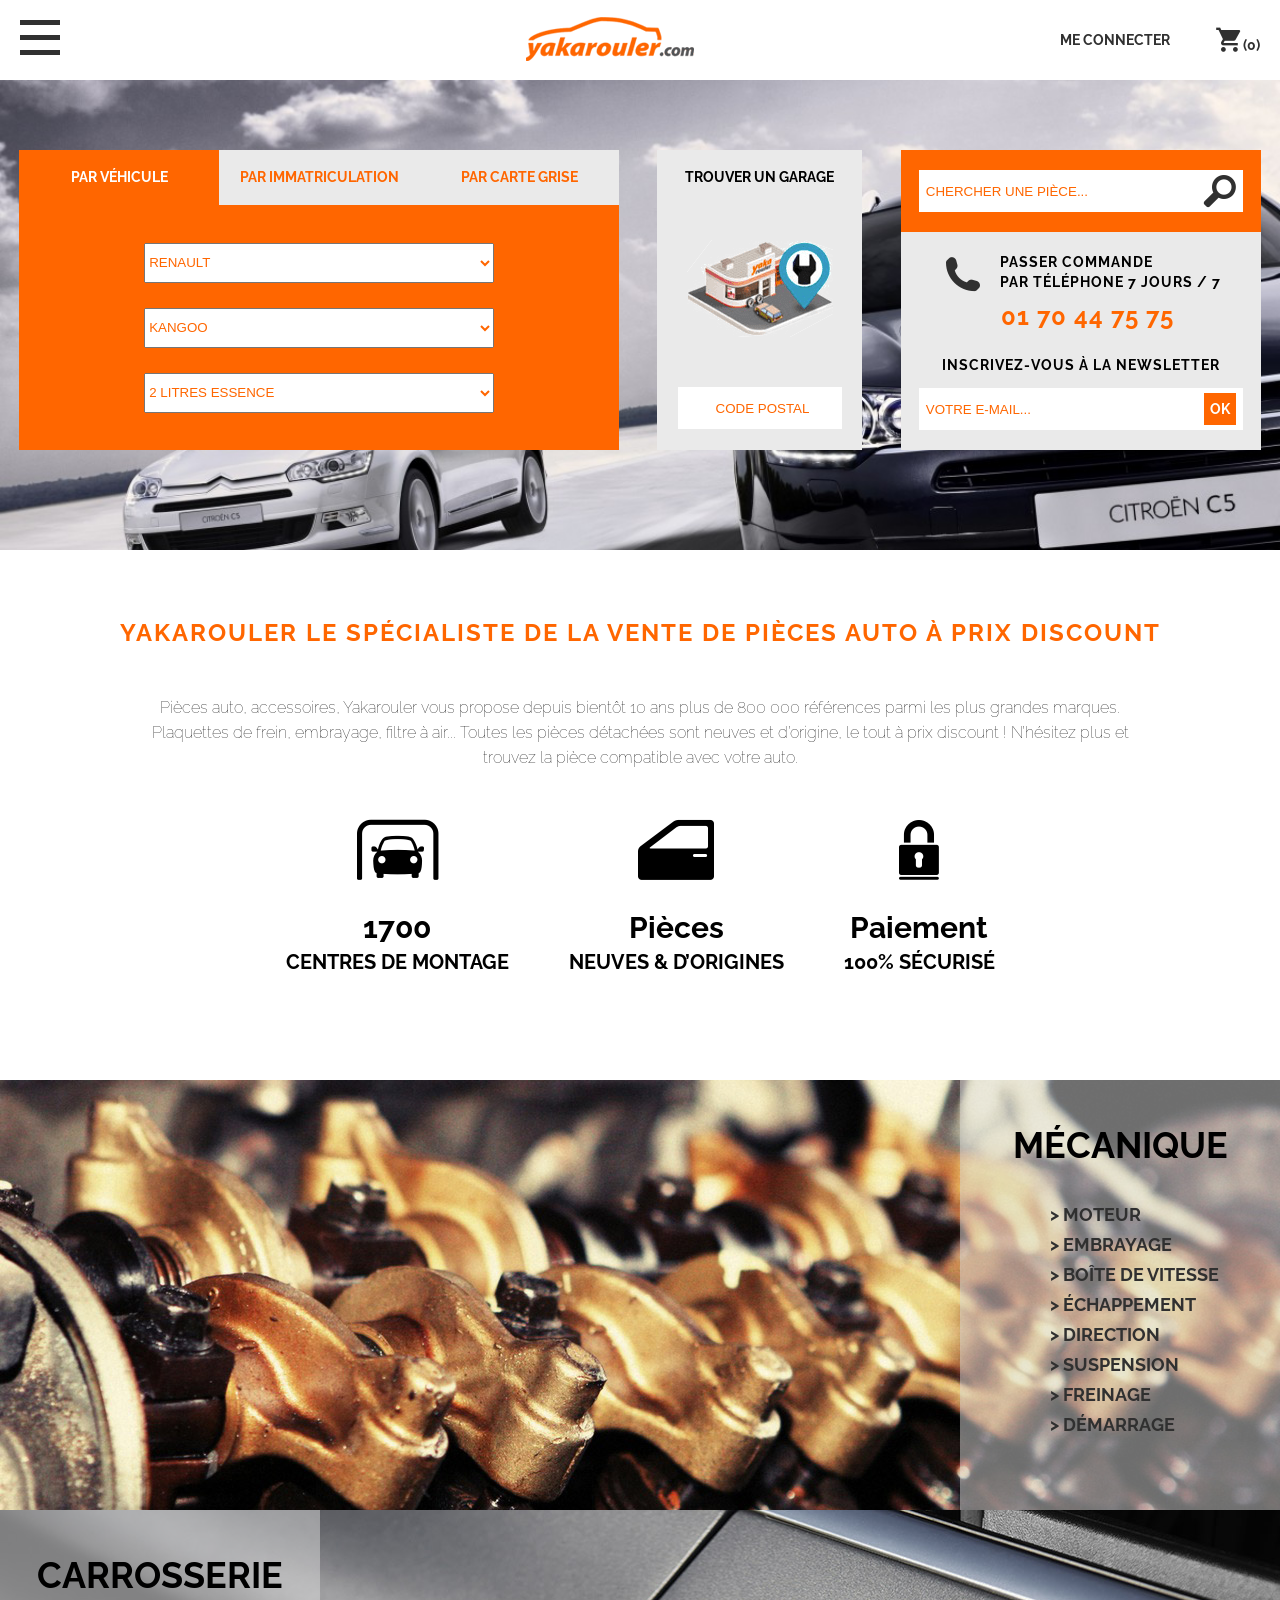
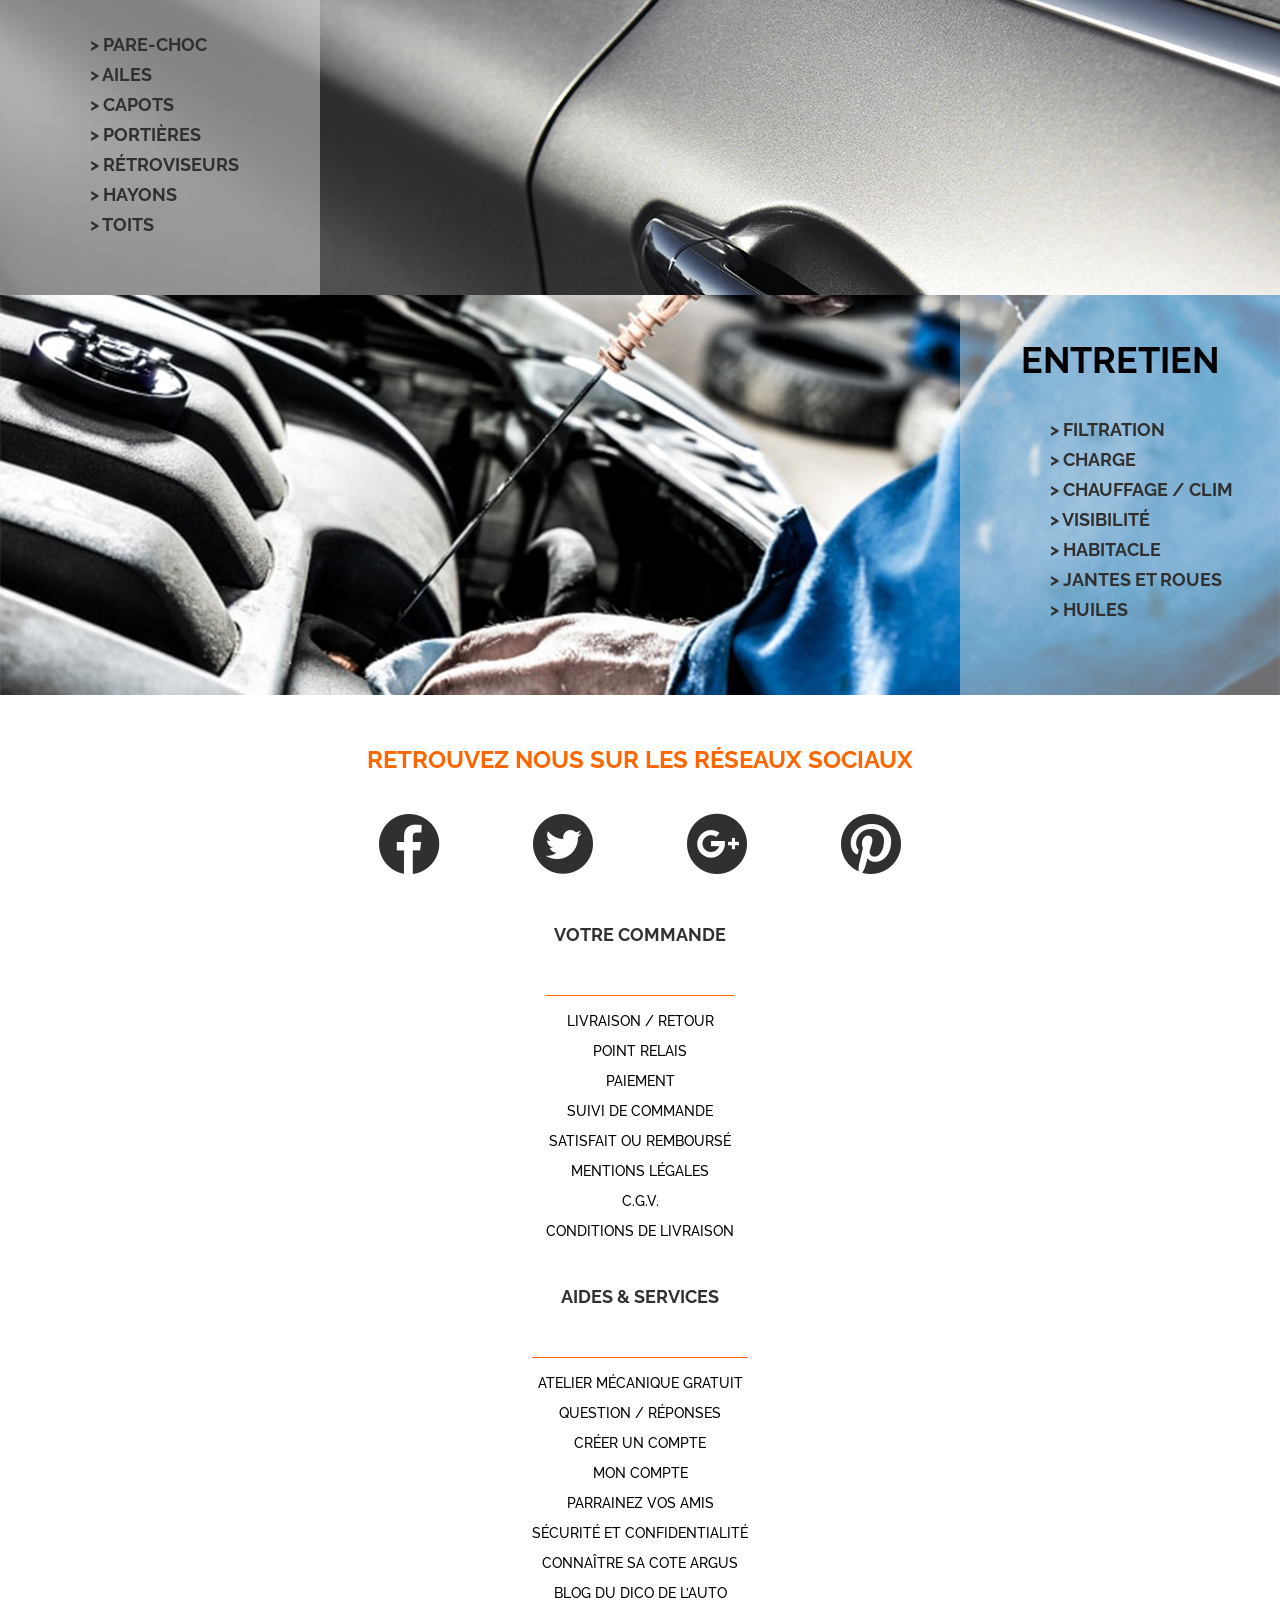
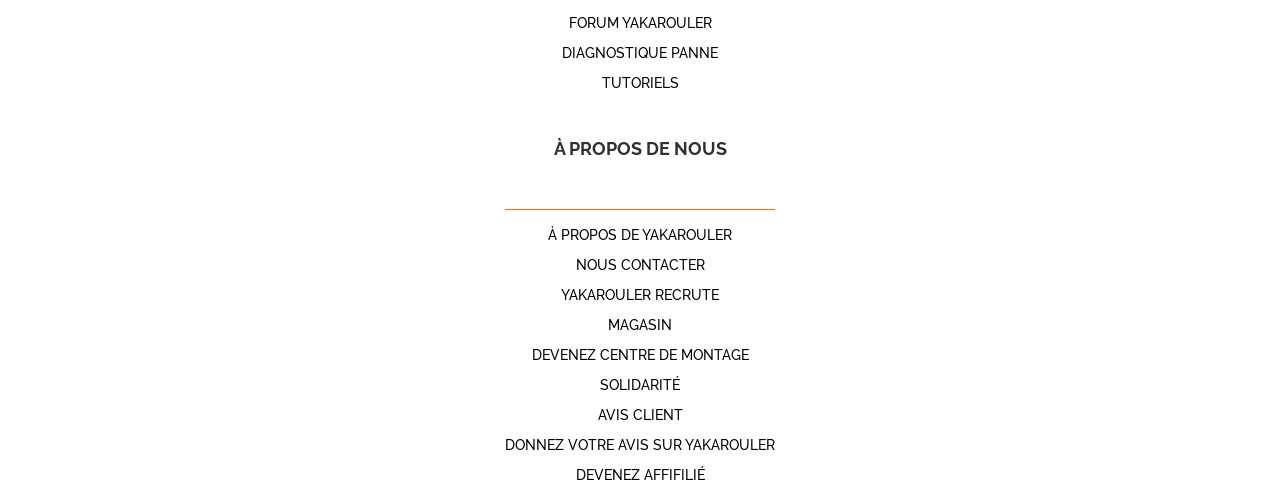
<file: groupe 12/index.html>
<!DOCTYPE html>
<html lang="en">
<head>
    <meta charset="UTF-8">
    <meta name="viewport" content="width=device-width, initial-scale=1.0">
    <title>Pièces auto discount pour votre marque de voiture - Yakarouler</title>
    <link href='https://fonts.googleapis.com/css?family=Raleway:400,500,600,700' rel='stylesheet' type='text/css'>
    <link rel="stylesheet" href="css/reset.css">
    <link rel="stylesheet" media="screen and (max-width: 640px)" href="css/mobile.css" type="text/css"/>
    <link rel="stylesheet" media="screen and (min-width:641px) and (max-width: 1365px)" href="css/tablette.css"
          type="text/css"/>
    <link rel="stylesheet" media="screen and (min-width: 1366px)" href="css/style.css">
</head>
<body>

<header>
    <nav class="desktop">
        <h1><img src="img/logo.png" alt="Logo Yakarouler"></h1>
        <ul>
            <li><a href="#">Pièces détachées</a></li>
            <li><a href="#">Accessoires & entretien</a></li>
            <li><a href="#">Outillage</a></li>
            <li><a href="#">Moto</a></li>
            <li><a href="#">Centre de montage</a></li>
            <li><a href="#">Magasin</a></li>
            <li><a href="#">Pro</a></li>
        </ul>
        <ul>
            <li><a href="#">Me connecter</a></li>
            <li><a href="#"><i class="icon-shopping-cart"></i> (0)</a></li>
        </ul>
    </nav>

    <nav class="nav-burger">
        <div class="burger-menu">
            <div class="burger">
                <ul class="menu-liste">
                    <li><a href="#">Pièces détachées</a></li>
                    <li><a href="#">Accessoires & entretien</a></li>
                    <li><a href="#">Outillage</a></li>
                    <li><a href="#">Moto</a></li>
                    <li><a href="#">Centre de montage</a></li>
                    <li><a href="#">Magasin</a></li>
                    <li><a href="#">Pro</a></li>
                </ul>
            </div>
        </div>
        <h1><a href=""><img src="img/logo.png" alt="Logo Yakarouler"></a></h1>
        <ul class="connection">
            <li><a href="#">Me connecter</a></li>
            <li><a href="#"><i class="icon-shopping-cart"></i> (0)</a></li>
        </ul>
    </nav>

</header>

<main>
    <div class="background">
        <section class="mea">
            <div class="vehicule">
                <ul>
                    <li id="vehicule" class="active">Par véhicule</li>
                    <li id="immatriculation">Par immatriculation</li>
                    <li id="carte_grise">Par carte grise</li>
                </ul>
                <form class="par_vehicule">
                    <select name="Marque" id="marque">
                        <optgroup label="Les marques principales">
                            <option value="133">RENAULT</option>
                            <option value="119">PEUGEOT</option>
                            <option value="35">CITROEN</option>
                            <option value="160">VOLKSWAGEN</option>
                            <option value="23">BMW</option>
                            <option value="58">FORD</option>
                            <option value="56">FIAT</option>
                            <option value="11">AUDI</option>
                            <option value="97">MERCEDES</option>
                            <option value="115">OPEL</option>
                            <option value="139">SEAT</option>
                        </optgroup>
                        <optgroup label="&nbsp;"></optgroup>
                        <optgroup label="Toutes les marques">
                            <option class="" value="3">ALFA-ROMEO</option>
                            <option class="" value="4">ALLIED VEHICLE</option>
                            <option class="" value="7">ARO</option>
                            <option class="" value="8">ASIA</option>
                            <option class="" value="10">ASTON MARTIN</option>
                            <option class="principal_car" value="11">AUDI</option>
                            <option class="" value="170">AUSTIN MORRIS</option>
                            <option class="" value="12">AUTOBIANCHI</option>
                            <option class="" value="16">BAB-BUGGY</option>
                            <option class="" value="17">BEDFORD</option>
                            <option class="" value="19">BENTLEY</option>
                            <option class="" value="20">BERTONE</option>
                            <option class="" value="21">BINZ</option>
                            <option class="" value="194">BLMC</option>
                            <option class="principal_car" value="23">BMW</option>
                            <option class="" value="25">BUGATTI</option>
                            <option class="" value="26">BUICK</option>
                            <option class="" value="27">CADILLAC</option>
                            <option class="" value="30">CATERHAM</option>
                            <option class="" value="182">CHEVROLET</option>
                            <option class="" value="31">CHEVROLET (USA)</option>
                            <option class="" value="32">CHEYENNE</option>
                            <option class="" value="33">CHRYSLER</option>
                            <option class="principal_car" value="35">CITROEN</option>
                            <option class="" value="38">DACIA</option>
                            <option class="" value="39">DAEWOO</option>
                            <option class="" value="40">DAF</option>
                            <option class="" value="41">DAIHATSU</option>
                            <option class="" value="42">DAIMLER</option>
                            <option class="" value="195">DALLAS</option>
                            <option class="" value="169">DANGEL</option>
                            <option class="" value="44">DATSUN</option>
                            <option class="" value="105">DE-TOMASO</option>
                            <option class="" value="47">DE-TOMASO</option>
                            <option class="" value="188">DIJEAU CARROSSIER</option>
                            <option class="" value="171">DODGE</option>
                            <option class="" value="196">DONKERVOORT</option>
                            <option class="" value="50">DURISOTTI</option>
                            <option class="" value="51">EBRO</option>
                            <option class="" value="52">EBS</option>
                            <option class="" value="55">FERRARI</option>
                            <option class="principal_car" value="56">FIAT</option>
                            <option class="principal_car" value="58">FORD</option>
                            <option class="" value="192">FORD (USA)</option>
                            <option class="" value="60">FSO</option>
                            <option class="" value="61">GIANNINI</option>
                            <option class="" value="173">GMC</option>
                            <option class="" value="62">GME</option>
                            <option class="" value="903">GTF INNOVATIONS</option>
                            <option class="" value="189">HOLDEN</option>
                            <option class="" value="67">HOMMELL</option>
                            <option class="" value="68">HONDA</option>
                            <option class="" value="190">HUMMER</option>
                            <option class="" value="70">HYUNDAI</option>
                            <option class="" value="193">INFINITI</option>
                            <option class="" value="72">INNOCENTI</option>
                            <option class="" value="73">ISUZU</option>
                            <option class="" value="74">IVECO</option>
                            <option class="" value="75">JAGUAR</option>
                            <option class="" value="187">JEEP</option>
                            <option class="" value="77">KIA</option>
                            <option class="" value="800">KTM</option>
                            <option class="" value="79">LADA</option>
                            <option class="" value="81">LAMBORGHINI</option>
                            <option class="" value="82">LANCIA</option>
                            <option class="" value="85">LAND ROVER</option>
                            <option class="" value="910">LANDWIND</option>
                            <option class="" value="83">LDV</option>
                            <option class="" value="168">LEXUS</option>
                            <option class="" value="176">LINCOLN</option>
                            <option class="" value="84">LOTUS</option>
                            <option class="" value="88">MAHINDRA</option>
                            <option class="" value="90">MARTIN</option>
                            <option class="" value="89">MARUTI</option>
                            <option class="" value="91">MASERATI</option>
                            <option class="" value="92">MAYBACH</option>
                            <option class="" value="93">MAZDA</option>
                            <option class="" value="94">MC LAREN</option>
                            <option class="" value="96">MEGA</option>
                            <option class="principal_car" value="97">MERCEDES</option>
                            <option class="" value="99">MERCURY</option>
                            <option class="" value="100">METROCAB</option>
                            <option class="" value="177">MG</option>
                            <option class="" value="164">MINI</option>
                            <option class="" value="101">MITSUBISHI</option>
                            <option class="" value="105">MORGAN</option>
                            <option class="" value="110">MVS</option>
                            <option class="" value="112">NISSAN</option>
                            <option class="" value="113">OLDSMOBILE</option>
                            <option class="principal_car" value="115">OPEL</option>
                            <option class="" value="117">PAGANI</option>
                            <option class="principal_car" value="119">PEUGEOT</option>
                            <option class="" value="120">PGO</option>
                            <option class="" value="121">PIAGGIO</option>
                            <option class="" value="122">POLSKI-FIAT</option>
                            <option class="" value="123">PONTIAC</option>
                            <option class="" value="124">PORSCHE</option>
                            <option class="" value="127">PROTON</option>
                            <option class="" value="132">RELIANT</option>
                            <option class="principal_car" value="133" selected="selected">RENAULT</option>
                            <option class="" value="135">ROLLS-ROYCE</option>
                            <option class="" value="136">ROVER</option>
                            <option class="" value="137">SAAB</option>
                            <option class="" value="138">SAMSUNG</option>
                            <option class="" value="191">SCAM</option>
                            <option class="principal_car" value="139">SEAT</option>
                            <option class="" value="900">SECMA</option>
                            <option class="" value="201">SHUANGHUAN</option>
                            <option class="" value="140">SKODA</option>
                            <option class="" value="95">SMART</option>
                            <option class="" value="203">SOMAC</option>
                            <option class="" value="144">SSANGYONG</option>
                            <option class="" value="145">SUBARU</option>
                            <option class="" value="147">SUZUKI-SANTANA</option>
                            <option class="" value="149">TALBOT SIMCA</option>
                            <option class="" value="150">TATA</option>
                            <option class="" value="199">THINK</option>
                            <option class="" value="153">TOYOTA</option>
                            <option class="" value="154">TRIUMPH</option>
                            <option class="" value="165">VAUXHALL</option>
                            <option class="principal_car" value="160">VOLKSWAGEN</option>
                            <option class="" value="159">VOLVO</option>
                            <option class="" value="162">YUGO</option>
                            <option class="" value="198">ZAZ</option>
                        </optgroup>
                    </select>
                    <select name="Modèle" id="modele">
                        <option value="kangoo">kangoo</option>
                        <option value="safrane">safrane</option>
                        <option value="megane">mégane</option>
                    </select>
                    <select name="Motorisation" id="motorisation">
                        <option value="2l">2 litres essence</option>
                        <option value="1.6l">1.6 litres essence</option>
                        <option value="1.2l">1.2 litres essence</option>
                    </select>
                </form>
                <form class="par_immatriculation">
                    <p>Trouver une pièce pour votre véhicule à partir de sa plaque d'immatriculation :</p>
                    <input type="text" placeholder="AA-500-WW">
                </form>
                <form class="par_carte_grise">
                    <p>Trouver une pièce pour votre véhicule à partir de sa carte grise :</p>
                    <input type="text" placeholder="Type MIME">
                    <p>Où trouver votre type MIME sur la carte grise ?</p>
                </form>
            </div>

            <div class="garage">
                <h2>Trouver un garage</h2>
                <img src="img/garage-partenaire.png" alt="Garage partenaire">
                <input type="text" placeholder="CODE POSTAL">
            </div>

            <div class="contact">
                <div class="recherche">
                    <input type="text" placeholder="chercher une pièce..."><i class="icon-loupe"></i>
                </div>
                <address>
                    <i class="icon-telephone"></i>
                    <p>Passer commande <br>par téléphone 7 jours / 7</p>
                    <p>01 70 44 75 75</p>
                </address>
                <div class="newsletter">
                    <h2>Inscrivez-vous à la newsletter</h2>
                    <input type="text" placeholder="votre e-mail...">
                </div>
            </div>
        </section>
    </div>

    <div id="slider">
        <ul>
            <li><a href="#"><img src="img/pub5.jpg" alt=""></a></li>
            <li><a href="#"><img src="img/pub2.jpg" alt=""></a></li>
            <li><a href="#"><img src="img/pub3.jpg" alt=""></a></li>
            <li><a href="#"><img src="img/pub6.jpg" alt=""></a></li>
        </ul>
    </div>

    <section class="informations">
        <h2>Yakarouler le spécialiste de la vente de pièces auto à prix discount</h2>
        <p>Pièces auto, accessoires, Yakarouler vous propose depuis bientôt 10 ans plus de 800 000
            références parmi les plus grandes marques. Plaquettes de frein, embrayage, filtre à air... Toutes les pièces
            détachées sont neuves et d’origine, le tout à prix discount ! N’hésitez plus et trouvez la pièce compatible
            avec votre auto.</p>
        <ul>
            <li>
                <i class="icon-garage"></i>
                <span>1700</span>
                <span>centres de montage</span>
            </li>
            <li>
                <i class="icon-portiere"></i>
                <span>Pièces</span>
                <span>Neuves & d’origines</span>
            </li>
            <li>
                <i class="icon-cadenas"></i>
                <span>Paiement</span>
                <span>100% sécurisé</span>
            </li>
        </ul>
    </section>

    <section class="categorie">
        <figure class="mecanique">
            <figcaption>
                <h2>mécanique</h2>
                <ul>
                    <li><a href="">> Moteur</a></li>
                    <li><a href="">> embrayage</a></li>
                    <li><a href="">> boîte de vitesse</a></li>
                    <li><a href="">> échappement</a></li>
                    <li><a href="">> direction</a></li>
                    <li><a href="">> suspension</a></li>
                    <li><a href="">> freinage</a></li>
                    <li><a href="">> démarrage</a></li>
                </ul>
            </figcaption>
            <ul class="moteur">
                <li>Lorem ipsum</li>
                <li>consectetur</li>
                <li>Beatae consectetur</li>
                <li>consequatur</li>
                <li>illo laboriosam</li>
                <li>mollitia quis sequi</li>
                <li>tempora voluptate.</li>
                <li>dolor sit amet</li>
                <li>adipisicing elit</li>
                <li>delectus dolor</li>
            </ul>
        </figure>
        <figure class="carrosserie">
            <figcaption>
                <h2>carrosserie</h2>
                <ul>
                    <li><a href="">> pare-choc</a></li>
                    <li><a href="">> ailes</a></li>
                    <li><a href="">> capots</a></li>
                    <li><a href="">> portières</a></li>
                    <li><a href="">> rétroviseurs</a></li>
                    <li><a href="">> hayons</a></li>
                    <li><a href="">> toits</a></li>
                </ul>
            </figcaption>
            <div class="quote">
                <div class="wrap_quote">
                    <img src="img/q1.png" class="q1">
                    <p>Prix imbattables, délais de livraison très correct. Site à recommander.</p>
                    <img src="img/q2.png" class="q2">
                </div>
            </div>
        </figure>
        <figure class="entretiens">
            <figcaption>
                <h2>entretien</h2>
                <ul>
                    <li><a href="">> filtration</a></li>
                    <li><a href="">> charge</a></li>
                    <li><a href="">> chauffage / clim</a></li>
                    <li><a href="">> visibilité</a></li>
                    <li><a href="">> habitacle</a></li>
                    <li><a href="">> jantes et roues</a></li>
                    <li><a href="">> huiles</a></li>
                </ul>
            </figcaption>
        </figure>
    </section>
</main>

<section class="social">
    <h2>retrouvez nous sur les réseaux sociaux</h2>
    <ul class="social-network">
        <li><a href=""><i class="icon-facebook-circular-logo"></i></a></li>
        <li><a href=""><i class="icon-twitter"></i></a></li>
        <li><a href=""><i class="icon-google-plus"></i></a></li>
        <li><a href=""><i class="icon-pinterest-logo"></i></a></li>
    </ul>
</section>

<footer>
    <ul class="bloc-1">
        <li><h2>votre commande</h2></li>
        <li><a href="">livraison / retour</a></li>
        <li><a href="">Point Relais</a></li>
        <li><a href="">Paiement</a></li>
        <li><a href="">Suivi de commande</a></li>
        <li><a href="">Satisfait ou remboursé</a></li>
        <li><a href="">Mentions Légales</a></li>
        <li><a href="">C.G.V.</a></li>
        <li><a href="">Conditions de livraison</a></li>
    </ul>
    <ul class="bloc-2">
        <li><h2>aides & services</h2></li>
        <li><a href="">Atelier mécanique gratuit</a></li>
        <li><a href="">Question / Réponses</a></li>
        <li><a href="">Créer un compte</a></li>
        <li><a href="">Mon compte</a></li>
        <li><a href="">Parrainez vos amis</a></li>
        <li><a href="">Sécurité et confidentialité</a></li>
        <li><a href="">Connaître sa cote Argus</a></li>
        <li><a href="">Blog du Dico de l’auto</a></li>
        <li><a href="">Forum Yakarouler</a></li>
        <li><a href="">Diagnostique panne</a></li>
        <li><a href="">Tutoriels</a></li>
    </ul>
    <ul class="bloc-3">
        <li><h2>à propos de nous</h2></li>
        <li><a href="">à propos de yakarouler</a></li>
        <li><a href="">Nous contacter</a></li>
        <li><a href="">Yakarouler recrute</a></li>
        <li><a href="">Magasin</a></li>
        <li><a href="">Devenez centre de montage</a></li>
        <li><a href="">Solidarité</a></li>
        <li><a href="">Avis client</a></li>
        <li><a href="">Donnez votre avis sur Yakarouler</a></li>
        <li><a href="">Devenez affifilié</a></li>
        <li><a href="">Version Mobile</a></li>
    </ul>
</footer>

<script src="https://code.jquery.com/jquery-2.2.3.min.js"></script>
<script src="js/search.js"></script>
<script src="js/durr.js"></script>
</body>
</html>
</file>
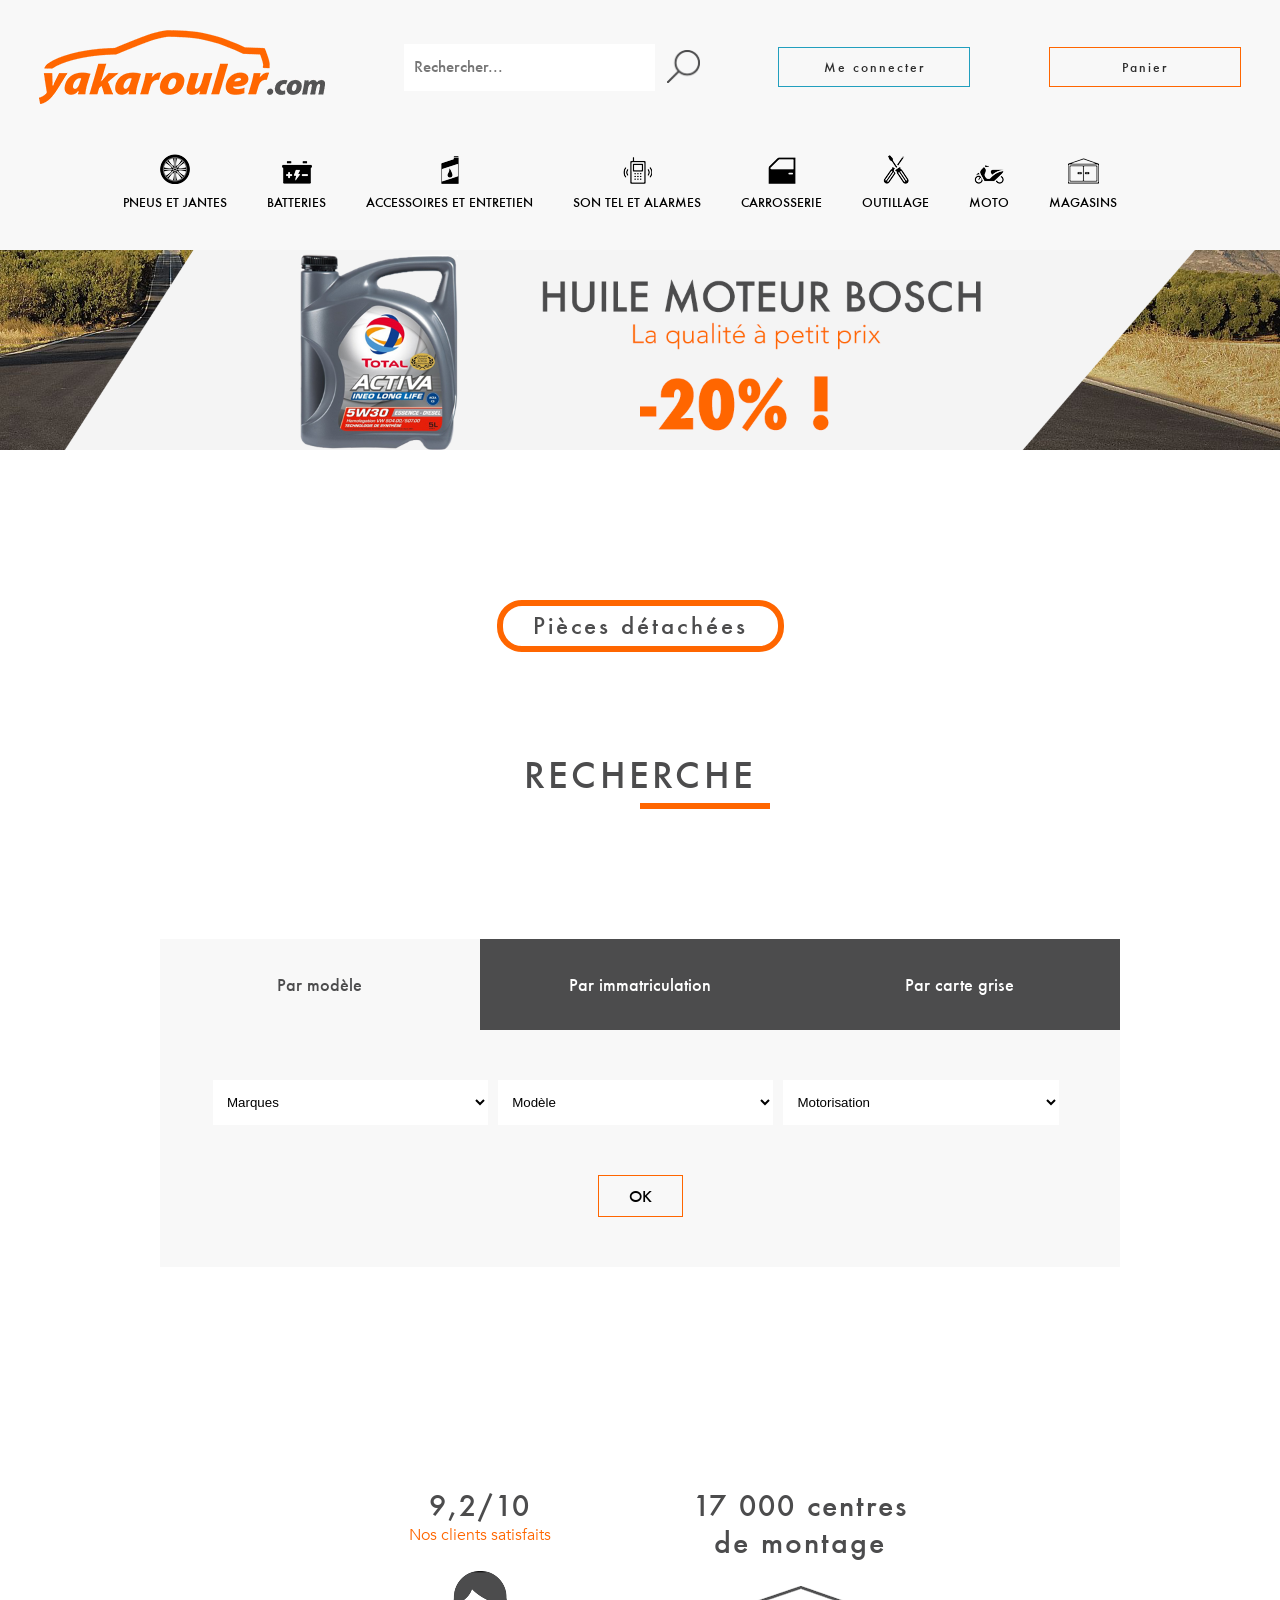
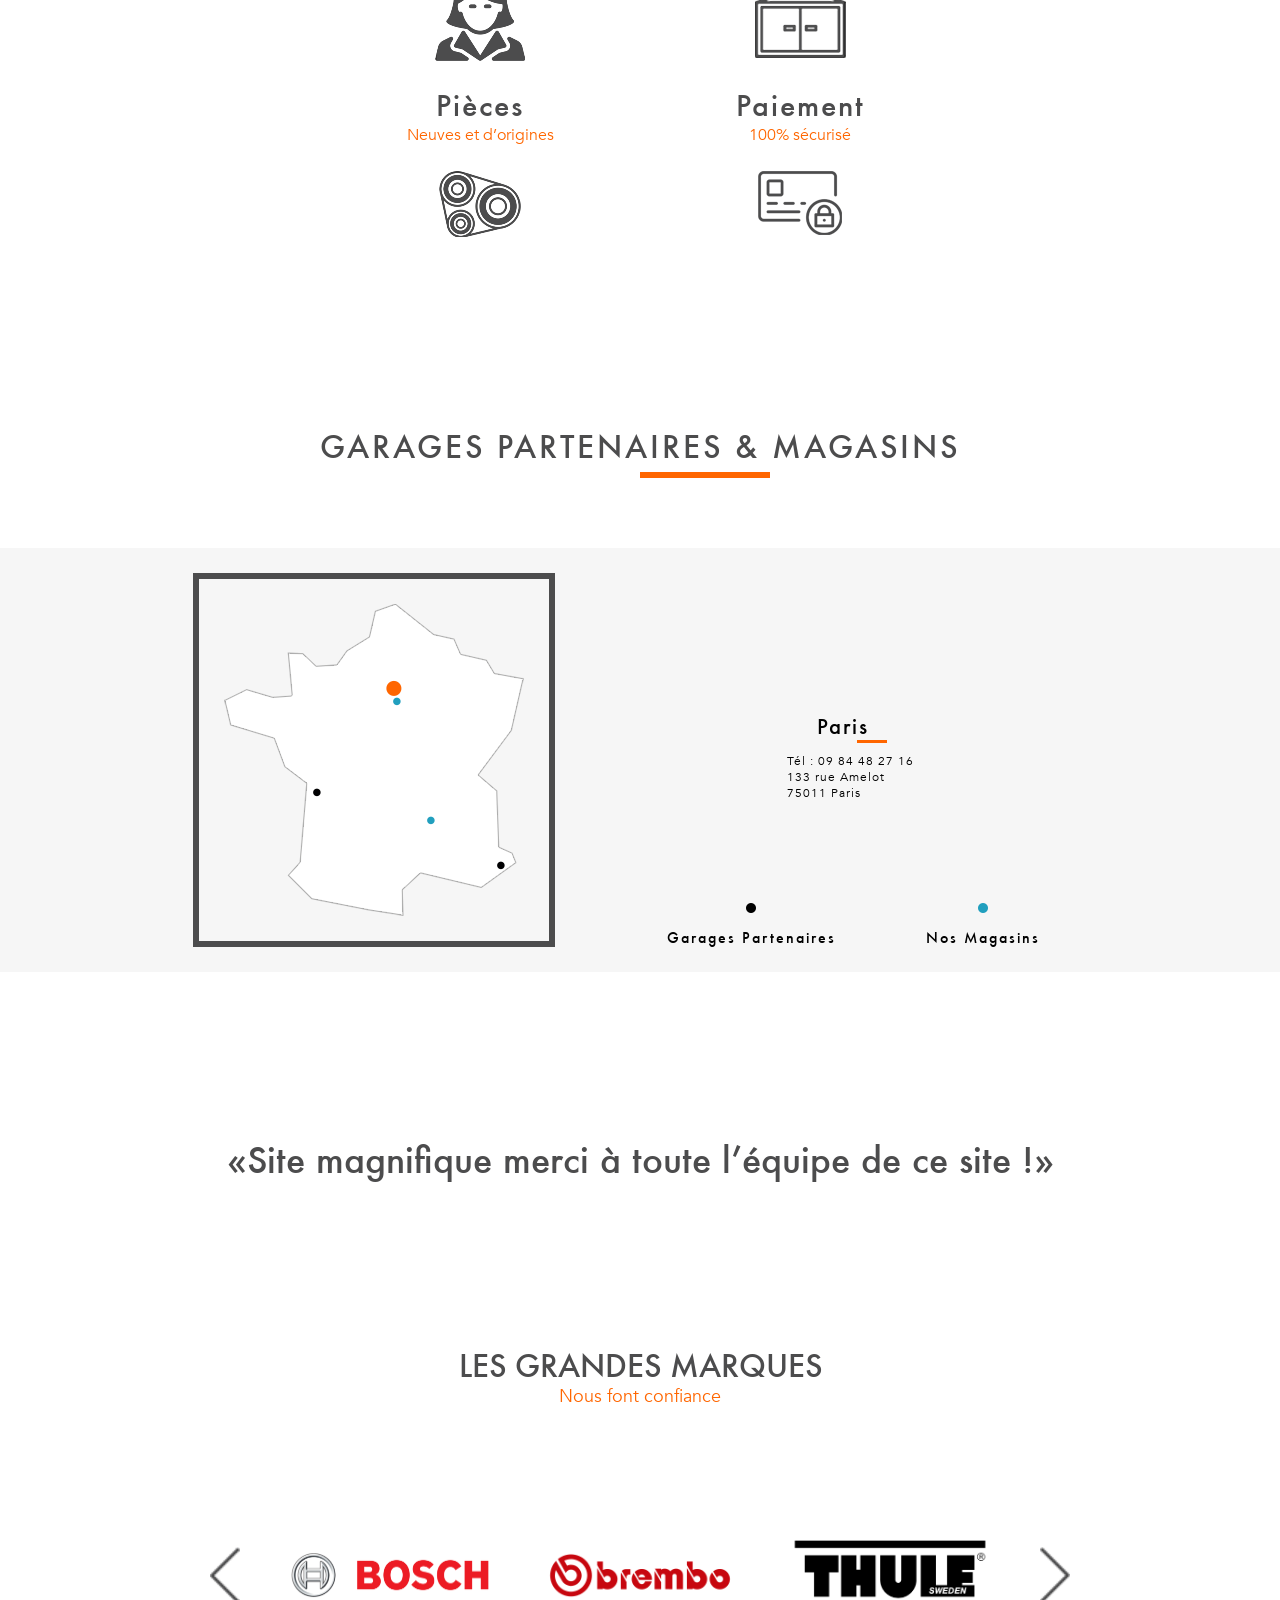
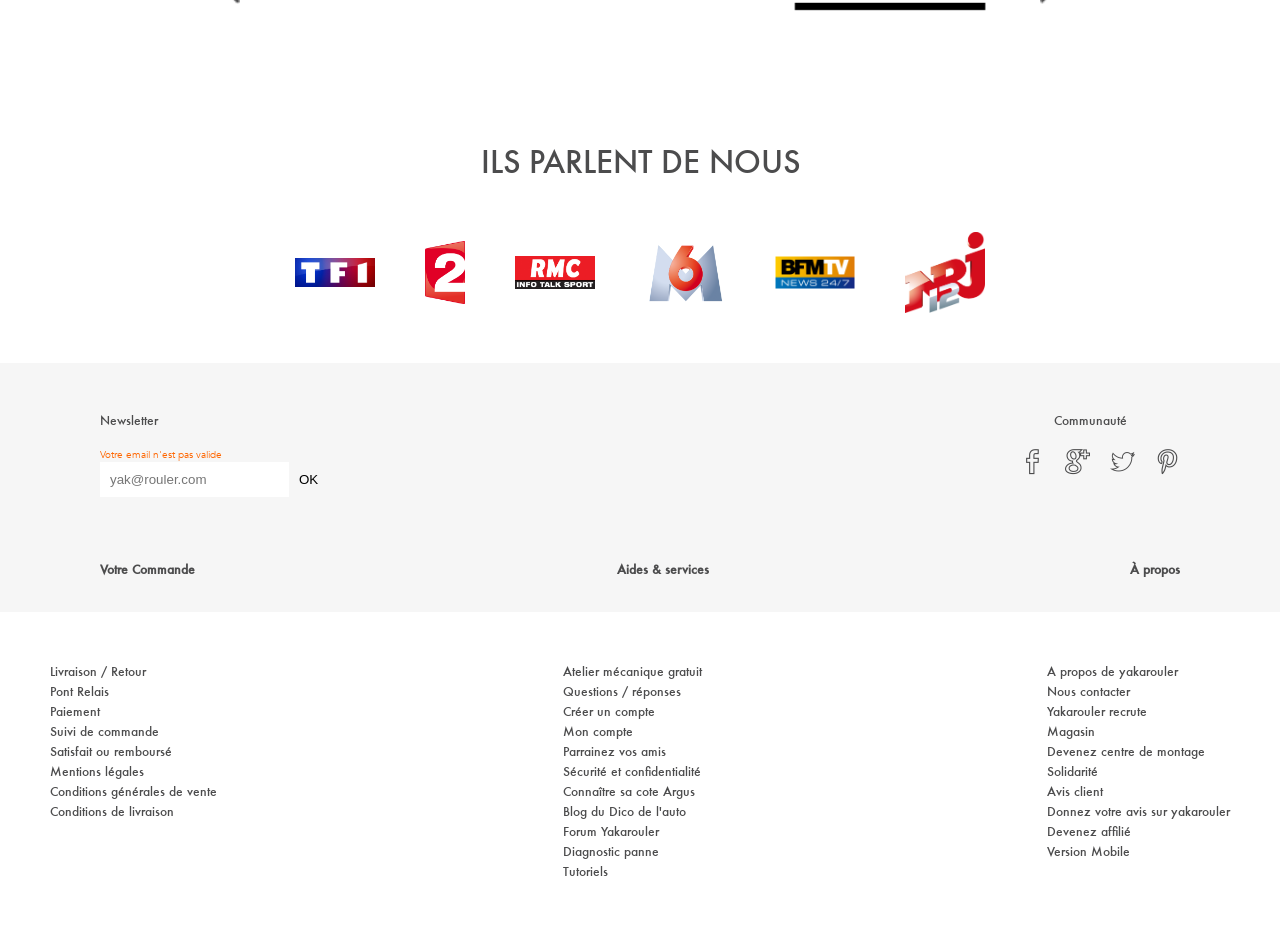
<file: groupe 13/index.html>
<!DOCTYPE html>
<html lang="fr">
  <head>
    <meta charset="utf-8">
    <meta http-equiv="X-UA-Compatible" content="IE=edge">
    <meta name="viewport" content="width=device-width, initial-scale=1">
    <title>Yakarouler.com</title>
    <link rel="stylesheet" href="./assets/css/reset.css">
    <link rel="stylesheet" href="./assets/css/flaticon.css">
    <link rel="stylesheet" href="./assets/css/main.css">
  </head>
  <body>
    <section class="normal">
      <header>
        <section class="mobile small-only">
          <div class="menu">
            <nav class="connect">
              <ul>
                <li><a href="#">Mon Compte</a></li><i class="flaticon-avatar"></i>
                <li><a href="#">Se Déconnecter</a></li><i class="flaticon-logout"></i>
              </ul>
            </nav>
            <nav>
              <ul>
                <li><a href="#">Accueil</a></li>
                <li><a href="#">La Boutique</a></li>
                <li><a href="#">Les Garages Partenaires</a></li>
                <li><a href="#">Les Magasins</a></li>
                <li><a href="#">Nous Contacter</a></li>
              </ul>
            </nav>
            <footer>
              <div class="social">
                <ul>
                  <li><a href="#"><i class="flaticon-facebook"></i></a></li>
                  <li><a href="#"><i class="flaticon-google-plus"></i></a></li>
                  <li><a href="#"><i class="flaticon-twitter"></i></a></li>
                  <li><a href="#"><i class="flaticon-pinterest"></i></a></li>
                </ul>
              </div>
            </footer>
          </div>
          <header>
            <div class="burger">
              <div class="barreBurger" id="1"></div>
              <div class="barreBurger" id="2"></div>
              <div class="barreBurger" id="3"></div>
            </div><img class="logo" src="./assets/img/logoMobile.png" alt="#"><img src="./assets/img/cart.png" alt="#">
          </header>
          <section class="search">
            <div class="search-module">
              <nav>
                <ul>
                  <li class="selected" id="modele">Modèle</li>
                  <li id="immat">Immatriculation</li>
                  <li id="cartegrise">Carte Grise</li>
                </ul>
              </nav>
              <div class="display">
                <form class="form-modele actived">
                  <select>
                    <option value="">Marques</option>
                    <optgroup label="Les marques principales">
                      <option value="133">RENAULT</option>
                      <option value="119">PEUGEOT</option>
                      <option value="35">CITROEN</option>
                      <option value="160">VOLKSWAGEN</option>
                      <option value="23">BMW</option>
                      <option value="58">FORD</option>
                      <option value="56">FIAT</option>
                      <option value="11">AUDI</option>
                      <option value="97">MERCEDES</option>
                      <option value="115">OPEL</option>
                      <option value="139">SEAT</option>
                    </optgroup>
                    <optgroup label=" "></optgroup>
                    <optgroup label="Toutes les marques">
                      <option value="3">ALFA-ROMEO</option>
                      <option value="4">ALLIED VEHICLE</option>
                      <option value="7">ARO</option>
                      <option value="8">ASIA</option>
                      <option value="10">ASTON MARTIN</option>
                      <option class="principal_car" value="11">AUDI</option>
                      <option value="170">AUSTIN MORRIS</option>
                      <option value="12">AUTOBIANCHI</option>
                      <option value="16">BAB-BUGGY</option>
                      <option value="17">BEDFORD</option>
                      <option value="19">BENTLEY</option>
                      <option value="20">BERTONE</option>
                      <option value="21">BINZ</option>
                      <option value="194">BLMC</option>
                      <option class="principal_car" value="23">BMW</option>
                      <option value="25">BUGATTI</option>
                      <option value="26">BUICK</option>
                      <option value="27">CADILLAC</option>
                      <option value="30">CATERHAM</option>
                      <option value="182">CHEVROLET</option>
                      <option value="31">CHEVROLET (USA)</option>
                      <option value="32">CHEYENNE</option>
                      <option value="33">CHRYSLER</option>
                      <option class="principal_car" value="35">CITROEN</option>
                      <option value="38">DACIA</option>
                      <option value="39">DAEWOO</option>
                      <option value="40">DAF</option>
                      <option value="41">DAIHATSU</option>
                      <option value="42">DAIMLER</option>
                      <option value="195">DALLAS</option>
                      <option value="169">DANGEL</option>
                      <option value="44">DATSUN</option>
                      <option value="105">DE-TOMASO</option>
                      <option value="47">DE-TOMASO</option>
                      <option value="188">DIJEAU CARROSSIER</option>
                      <option value="171">DODGE</option>
                      <option value="196">DONKERVOORT</option>
                      <option value="50">DURISOTTI</option>
                      <option value="51">EBRO</option>
                      <option value="52">EBS</option>
                      <option value="55">FERRARI</option>
                      <option class="principal_car" value="56">FIAT</option>
                      <option class="principal_car" value="58">FORD</option>
                      <option value="192">FORD (USA)</option>
                      <option value="60">FSO</option>
                      <option value="61">GIANNINI</option>
                      <option value="173">GMC</option>
                      <option value="62">GME</option>
                      <option value="903">GTF INNOVATIONS</option>
                      <option value="189">HOLDEN</option>
                      <option value="67">HOMMELL</option>
                      <option value="68">HONDA</option>
                      <option value="190">HUMMER</option>
                      <option value="70">HYUNDAI</option>
                      <option value="193">INFINITI</option>
                      <option value="72">INNOCENTI</option>
                      <option value="73">ISUZU</option>
                      <option value="74">IVECO</option>
                      <option value="75">JAGUAR</option>
                      <option value="187">JEEP</option>
                      <option value="77">KIA</option>
                      <option value="800">KTM</option>
                      <option value="79">LADA</option>
                      <option value="81">LAMBORGHINI</option>
                      <option value="82">LANCIA</option>
                      <option value="85">LAND ROVER</option>
                      <option value="910">LANDWIND</option>
                      <option value="83">LDV</option>
                      <option value="168">LEXUS</option>
                      <option value="176">LINCOLN</option>
                      <option value="84">LOTUS</option>
                      <option value="88">MAHINDRA</option>
                      <option value="90">MARTIN</option>
                      <option value="89">MARUTI</option>
                      <option value="91">MASERATI</option>
                      <option value="92">MAYBACH</option>
                      <option value="93">MAZDA</option>
                      <option value="94">MC LAREN</option>
                      <option value="96">MEGA</option>
                      <option class="principal_car" value="97">MERCEDES</option>
                      <option value="99">MERCURY</option>
                      <option value="100">METROCAB</option>
                      <option value="177">MG</option>
                      <option value="164">MINI</option>
                      <option value="101">MITSUBISHI</option>
                      <option value="105">MORGAN</option>
                      <option value="110">MVS</option>
                      <option value="112">NISSAN</option>
                      <option value="113">OLDSMOBILE</option>
                      <option class="principal_car" value="115">OPEL</option>
                      <option value="117">PAGANI</option>
                      <option class="principal_car" value="119">PEUGEOT</option>
                      <option value="120">PGO</option>
                      <option value="121">PIAGGIO</option>
                      <option value="122">POLSKI-FIAT</option>
                      <option value="123">PONTIAC</option>
                      <option value="124">PORSCHE</option>
                      <option value="127">PROTON</option>
                      <option value="132">RELIANT</option>
                      <option class="principal_car" value="133">RENAULT</option>
                      <option value="135">ROLLS-ROYCE</option>
                      <option value="136">ROVER</option>
                      <option value="137">SAAB</option>
                      <option value="138">SAMSUNG</option>
                      <option value="191">SCAM</option>
                      <option class="principal_car" value="139">SEAT</option>
                      <option value="900">SECMA</option>
                      <option value="201">SHUANGHUAN</option>
                      <option value="140">SKODA</option>
                      <option value="95">SMART</option>
                      <option value="203">SOMAC</option>
                      <option value="144">SSANGYONG</option>
                      <option value="145">SUBARU</option>
                      <option value="147">SUZUKI-SANTANA</option>
                      <option value="149">TALBOT SIMCA</option>
                      <option value="150">TATA</option>
                      <option value="199">THINK</option>
                      <option value="153">TOYOTA</option>
                      <option value="154">TRIUMPH</option>
                      <option value="165">VAUXHALL</option>
                      <option class="principal_car" value="160">VOLKSWAGEN</option>
                      <option value="159">VOLVO</option>
                      <option value="162">YUGO</option>
                      <option value="198">ZAZ</option>
                    </optgroup>
                  </select>
                  <select>
                    <option value=""> Modèle</option>
                    <optgroup label="R11">
                      <option value="renault-r11-3portes-hayon">R11 Hayon 3 portes (04/1983 > 06/1989)</option>
                      <option value="renault-r11-5portes-hayon">R11 Hayon 5 portes (04/1983 > 06/1989)</option>
                    </optgroup>
                    <optgroup label="R12">
                      <option value="renault-r12-5portes-break">R12 Break 5 portes (08/1970 > 12/1979)</option>
                    </optgroup>
                    <optgroup label="R14">
                      <option value="renault-r14-5portes-hayon">R14 Hayon 5 portes (07/1979 > 06/1983)</option>
                    </optgroup>
                    <optgroup label="R15">
                      <option value="renault-r15-3portes-coupe">R15 Coupe 3 portes (01/1971 > 12/1979)</option>
                    </optgroup>
                    <optgroup label="R16">
                      <option value="renault-r16-5portes-hayon">R16 Hayon 5 portes (01/1968 > 12/1980)</option>
                    </optgroup>
                    <optgroup label="R17">
                      <option value="renault-r17-3portes-coupe">R17 Coupe 3 portes (01/1972 > 12/1979)</option>
                    </optgroup>
                    <optgroup label="R18">
                      <option value="renault-r18-4portes-berline">R18 Berline 4 portes (01/1978 > 01/1986)</option>
                      <option value="renault-r18-5portes-break">R18 Break 5 portes (01/1978 > 01/1986)</option>
                    </optgroup>
                    <optgroup label="R19">
                      <option value="renault-r19-4portes-berline">R19 Berline 4 portes (07/1988 > 04/1997)</option>
                      <option value="renault-r19-2portes-cabriolet">R19 Cabriolet 2 portes (07/1988 > 04/1997)</option>
                      <option value="renault-r19-3portes-hayon">R19 Hayon 3 portes (07/1988 > 04/1997)</option>
                      <option value="renault-r19-5portes-hayon">R19 Hayon 5 portes (07/1988 > 04/1997)</option>
                    </optgroup>
                    <optgroup label="R20">
                      <option value="renault-r20-5portes-hayon">R20 Hayon 5 portes (10/1975 > 03/1984)</option>
                    </optgroup>
                    <optgroup label="R21">
                      <option value="renault-r21-4portes-berline">R21 Berline 4 portes (01/1986 > 12/1995)</option>
                      <option value="renault-r21-5portes-break">R21 Break 5 portes (01/1986 > 12/1995)</option>
                      <option value="renault-r21-5portes-hayon">R21 Hayon 5 portes (01/1986 > 12/1995)</option>
                    </optgroup>
                    <optgroup label="R25">
                      <option value="renault-r25-5portes-hayon">R25 Hayon 5 portes (03/1984 > 06/1992)</option>
                    </optgroup>
                    <optgroup label="R30">
                      <option value="renault-r30-5portes-hayon">R30 Hayon 5 portes (01/1979 > 03/1984)</option>
                    </optgroup>
                    <optgroup label="R4">
                      <option value="renault-r4-5portes-hayon">R4 Hayon 5 portes (01/1978 > 12/1992)</option>
                      <option value="renault-r4-2portes-pickup">R4 Pickup 2 portes (01/1978 > 12/1992)</option>
                    </optgroup>
                    <optgroup label="F4">
                      <option value="renault-f4-3portes-break">F4 Break 3 portes (01/1966 > 08/1988)</option>
                      <option value="renault-f4-3portes-fourgon">F4 Fourgon 3 portes (01/1966 > 08/1988)</option>
                    </optgroup>
                    <optgroup label="F6">
                      <option value="renault-f6-2portes-chassis-cabine">F6 Chassis cabine 2 portes (01/1976 > 01/1987)</option>
                      <option value="renault-f6-3portes-fourgon">F6 Fourgon 3 portes (01/1976 > 01/1987)</option>
                    </optgroup>
                    <optgroup label="R5">
                      <option value="renault-r5-3portes-hayon">R5 Hayon 3 portes (01/1975 > 06/1986)</option>
                      <option value="renault-r5-5portes-hayon">R5 Hayon 5 portes (01/1975 > 06/1986)</option>
                    </optgroup>
                    <optgroup label="R5 TURBO">
                      <option value="renault-r5-turbo-3portes-hayon">R5 TURBO Hayon 3 portes (07/1980 > 06/1986)</option>
                    </optgroup>
                    <optgroup label="R6">
                      <option value="renault-r6-5portes-hayon">R6 Hayon 5 portes (09/1968 > 04/1987)</option>
                    </optgroup>
                    <optgroup label="R9">
                      <option value="renault-r9-4portes-berline">R9 Berline 4 portes (07/1981 > 06/1989)</option>
                    </optgroup>
                    <optgroup label="A110">
                      <option value="renault-a110-2portes-coupe">A110 Coupe 2 portes (01/1970 > 12/1977)</option>
                    </optgroup>
                    <optgroup label="A310">
                      <option value="renault-a310-2portes-coupe">A310 Coupe 2 portes (03/1971 > 06/1985)</option>
                    </optgroup>
                    <optgroup label="A610">
                      <option value="renault-a610-3portes-coupe">A610 Coupe 3 portes (04/1991 > 06/1995)</option>
                    </optgroup>
                    <optgroup label="GT">
                      <option value="renault-gt-2portes-coupe">GT Coupe 2 portes (03/1985 > 04/1991)</option>
                    </optgroup>
                    <optgroup label="AVANTIME">
                      <option value="renault-avantime-3portes-monospace">AVANTIME Monospace 3 portes (09/2001 > 04/2003)</option>
                    </optgroup>
                    <optgroup label="CAPTUR">
                      <option value="renault-captur-5portes-hayon">CAPTUR Hayon 5 portes (02/2013 > )</option>
                    </optgroup>
                    <optgroup label="CHEROKEE">
                      <option value="renault-cherokee-2portes-berline">CHEROKEE Berline 2 portes (01/1977 > 12/1992)</option>
                      <option value="renault-cherokee-5portes-break">CHEROKEE Break 5 portes (01/1977 > 12/1992)</option>
                      <option value="renault-cherokee-3portes-fourgon">CHEROKEE Fourgon 3 portes (01/1977 > 12/1992)</option>
                    </optgroup>
                    <optgroup label="CLIO">
                      <option value="renault-clio-1-3portes-hayon">CLIO I Hayon 3 portes (06/1990 > 08/1998)</option>
                      <option value="renault-clio-1-5portes-hayon">CLIO I Hayon 5 portes (06/1990 > 08/1998)</option>
                      <option value="renault-clio-2-4portes-berline">CLIO II Berline 4 portes (03/1998 > 07/2006)</option>
                      <option value="renault-clio-2-3portes-hayon">CLIO II Hayon 3 portes (03/1998 > 07/2006)</option>
                      <option value="renault-clio-2-5portes-hayon">CLIO II Hayon 5 portes (03/1998 > 07/2006)</option>
                      <option value="renault-clio-3-5portes-break">CLIO III Break 5 portes (09/2005 > )</option>
                      <option value="renault-clio-3-3portes-hayon">CLIO III Hayon 3 portes (09/2005 > )</option>
                      <option value="renault-clio-3-5portes-hayon">CLIO III Hayon 5 portes (09/2005 > )</option>
                      <option value="renault-clio-4-5portes-break">CLIO IV Break 5 portes (07/2012 > )</option>
                      <option value="renault-clio-4-5portes-hayon">CLIO IV Hayon 5 portes (07/2012 > )</option>
                    </optgroup>
                    <optgroup label="CLIO SPORT V6">
                      <option value="renault-clio-sport-v6-2-3portes-hayon">CLIO SPORT V6 II Hayon 3 portes (03/1998 > 07/2006)</option>
                    </optgroup>
                    <optgroup label="CLIO CAMPUS">
                      <option value="renault-clio-campus-2-3portes-hayon">CLIO CAMPUS II Hayon 3 portes (07/2006 > 12/2012)</option>
                      <option value="renault-clio-campus-2-5portes-hayon">CLIO CAMPUS II Hayon 5 portes (07/2006 > 12/2012)</option>
                    </optgroup>
                    <optgroup label="DUSTER">
                      <option value="renault-duster-5portes-break">DUSTER Break 5 portes (03/2010 > 12/2013)</option>
                    </optgroup>
                    <optgroup label="ESPACE">
                      <option value="renault-espace-1-5portes-monospace">ESPACE I Monospace 5 portes (07/1984 > 04/1991)</option>
                      <option value="renault-espace-2-5portes-monospace">ESPACE II Monospace 5 portes (04/1991 > 12/1996)</option>
                      <option value="renault-espace-3-5portes-monospace">ESPACE III Monospace 5 portes (12/1996 > 09/2002)</option>
                      <option value="renault-espace-4-5portes-monospace">ESPACE IV Monospace 5 portes (09/2002 > )</option>
                      <option value="renault-espace-5-5portes-monospace">ESPACE V Monospace 5 portes (02/2015 > )</option>
                    </optgroup>
                    <optgroup label="GRAND ESPACE">
                      <option value="renault-grand-espace-3-5portes-monospace">GRAND ESPACE III Monospace 5 portes (12/1996 > 09/2002)</option>
                      <option value="renault-grand-espace-4-5portes-monospace">GRAND ESPACE IV Monospace 5 portes (09/2002 > )</option>
                    </optgroup>
                    <optgroup label="ESTAFETTE">
                      <option value="renault-estafette-4portes-fourgon">ESTAFETTE Fourgon 4 portes (02/1962 > 12/1981)</option>
                    </optgroup>
                    <optgroup label="EXPRESS">
                      <option value="renault-express-3portes-break">EXPRESS Break 3 portes (11/1985 > 08/2000)</option>
                      <option value="renault-express-3portes-fourgon">EXPRESS Fourgon 3 portes (11/1985 > 08/2000)</option>
                      <option value="renault-express-2portes-pickup">EXPRESS Pickup 2 portes (11/1985 > 08/2000)</option>
                    </optgroup>
                    <optgroup label="FLUENCE">
                      <option value="renault-fluence-4portes-berline">FLUENCE Berline 4 portes (01/2010 > )</option>
                    </optgroup>
                    <optgroup label="FUEGO">
                      <option value="renault-fuego-3portes-coupe">FUEGO Coupe 3 portes (02/1980 > 06/1985)</option>
                    </optgroup>
                    <optgroup label="KADJAR">
                      <option value="renault-kadjar-5portes-break">KADJAR Break 5 portes (06/2015 > )</option>
                    </optgroup>
                    <optgroup label="KANGOO">
                      <option value="renault-kangoo-1-4portes-break">KANGOO I Break 4 portes (09/1997 > 06/2010)</option>
                      <option value="renault-kangoo-1-5portes-break">KANGOO I Break 5 portes (09/1997 > 06/2010)</option>
                      <option value="renault-kangoo-1-3portes-fourgon">KANGOO I Fourgon 3 portes (09/1997 > 06/2010)</option>
                      <option value="renault-kangoo-1-4portes-fourgon">KANGOO I Fourgon 4 portes (09/1997 > 06/2010)</option>
                      <option value="renault-kangoo-1-5portes-fourgon">KANGOO I Fourgon 5 portes (09/1997 > 06/2010)</option>
                      <option value="renault-kangoo-2-3portes-break">KANGOO II Break 3 portes (01/2008 > )</option>
                      <option value="renault-kangoo-2-4portes-break">KANGOO II Break 4 portes (01/2008 > )</option>
                      <option value="renault-kangoo-2-5portes-break">KANGOO II Break 5 portes (01/2008 > )</option>
                      <option value="renault-kangoo-2-3portes-fourgon">KANGOO II Fourgon 3 portes (01/2008 > )</option>
                      <option value="renault-kangoo-2-4portes-fourgon">KANGOO II Fourgon 4 portes (01/2008 > )</option>
                      <option value="renault-kangoo-2-5portes-fourgon">KANGOO II Fourgon 5 portes (01/2008 > )</option>
                      <option value="renault-kangoo-2-2portes-pickup">KANGOO II Pickup 2 portes (01/2008 > )</option>
                    </optgroup>
                    <optgroup label="KOLEOS">
                      <option value="renault-koleos-5portes-break">KOLEOS Break 5 portes (06/2008 > )</option>
                    </optgroup>
                    <optgroup label="LAGUNA">
                      <option value="renault-laguna-1-5portes-break">LAGUNA I Break 5 portes (01/1994 > 11/2000)</option>
                      <option value="renault-laguna-1-5portes-hayon">LAGUNA I Hayon 5 portes (01/1994 > 11/2000)</option>
                      <option value="renault-laguna-2-5portes-break">LAGUNA II Break 5 portes (11/2000 > 09/2007)</option>
                      <option value="renault-laguna-2-5portes-hayon">LAGUNA II Hayon 5 portes (11/2000 > 09/2007)</option>
                      <option value="renault-laguna-3-5portes-break">LAGUNA III Break 5 portes (10/2007 > )</option>
                      <option value="renault-laguna-3-2portes-coupe">LAGUNA III Coupe 2 portes (10/2007 > )</option>
                      <option value="renault-laguna-3-5portes-hayon">LAGUNA III Hayon 5 portes (10/2007 > )</option>
                    </optgroup>
                    <optgroup label="LATITUDE">
                      <option value="renault-latitude-4portes-berline">LATITUDE Berline 4 portes (10/2010 > )</option>
                    </optgroup>
                    <optgroup label="LOGAN">
                      <option value="renault-logan-1-4portes-berline">LOGAN I Berline 4 portes (06/2005 > 12/2012)</option>
                      <option value="renault-logan-1-5portes-break">LOGAN I Break 5 portes (06/2005 > 12/2012)</option>
                      <option value="renault-logan-1-5portes-fourgon">LOGAN I Fourgon 5 portes (06/2005 > 12/2012)</option>
                      <option value="renault-logan-1-2portes-pickup">LOGAN I Pickup 2 portes (06/2005 > 12/2012)</option>
                    </optgroup>
                    <optgroup label="MASCOTT">
                      <option value="renault-mascott-2portes-chassis-cabine">MASCOTT Chassis cabine 2 portes (01/2000 > )</option>
                      <option value="renault-mascott-4portes-chassis-cabine">MASCOTT Chassis cabine 4 portes (01/2000 > )</option>
                      <option value="renault-mascott-4portes-fourgon">MASCOTT Fourgon 4 portes (01/2000 > )</option>
                    </optgroup>
                    <optgroup label="MASTER">
                      <option value="renault-master-1-4portes-bus">MASTER I Bus 4 portes (09/1980 > 09/1997)</option>
                      <option value="renault-master-1-2portes-chassis-cabine">MASTER I Chassis cabine 2 portes (09/1980 > 09/1997)</option>
                      <option value="renault-master-1-4portes-fourgon">MASTER I Fourgon 4 portes (09/1980 > 09/1997)</option>
                      <option value="renault-master-1-2portes-plateau">MASTER I Plateau 2 portes (09/1980 > 09/1997)</option>
                      <option value="renault-master-2-4portes-bus">MASTER II Bus 4 portes (09/1997 > 04/2010)</option>
                      <option value="renault-master-2-5portes-bus">MASTER II Bus 5 portes (09/1997 > 04/2010)</option>
                      <option value="renault-master-2-chassis-auvent">MASTER II Chassis auvent  portes (09/1997 > 04/2010)</option>
                      <option value="renault-master-2-2portes-chassis-cabine">MASTER II Chassis cabine 2 portes (09/1997 > 04/2010)</option>
                      <option value="renault-master-2-4portes-chassis-cabine">MASTER II Chassis cabine 4 portes (09/1997 > 04/2010)</option>
                      <option value="renault-master-2-4portes-combi">MASTER II Combi 4 portes (09/1997 > 04/2010)</option>
                      <option value="renault-master-2-5portes-combi">MASTER II Combi 5 portes (09/1997 > 04/2010)</option>
                      <option value="renault-master-2-4portes-fourgon">MASTER II Fourgon 4 portes (09/1997 > 04/2010)</option>
                      <option value="renault-master-2-plancher-auvent">MASTER II Plancher auvent  portes (09/1997 > 04/2010)</option>
                      <option value="renault-master-2-plancher-cabine">MASTER II Plancher cabine  portes (09/1997 > 04/2010)</option>
                      <option value="renault-master-2-2portes-plancher-cabine">MASTER II Plancher cabine 2 portes (09/1997 > 04/2010)</option>
                      <option value="renault-master-3-2portes-benne">MASTER III Benne 2 portes (04/2010 > )</option>
                      <option value="renault-master-3-4portes-benne">MASTER III Benne 4 portes (04/2010 > )</option>
                      <option value="renault-master-3-4portes-combi">MASTER III Combi 4 portes (04/2010 > )</option>
                      <option value="renault-master-3-5portes-combi">MASTER III Combi 5 portes (04/2010 > )</option>
                      <option value="renault-master-3-3portes-fourgon">MASTER III Fourgon 3 portes (04/2010 > )</option>
                      <option value="renault-master-3-4portes-fourgon">MASTER III Fourgon 4 portes (04/2010 > )</option>
                      <option value="renault-master-3-5portes-fourgon">MASTER III Fourgon 5 portes (04/2010 > )</option>
                      <option value="renault-master-3-2portes-plateau">MASTER III Plateau 2 portes (04/2010 > )</option>
                      <option value="renault-master-3-4portes-plateau">MASTER III Plateau 4 portes (04/2010 > )</option>
                    </optgroup>
                    <optgroup label="MASTER PROPULSION">
                      <option value="renault-master-propulsion-2-2portes-benne">MASTER PROPULSION II Benne 2 portes (09/1997 > 04/2010)</option>
                      <option value="renault-master-propulsion-2-4portes-benne">MASTER PROPULSION II Benne 4 portes (09/1997 > 04/2010)</option>
                      <option value="renault-master-propulsion-2-2portes-chassis-cabine">MASTER PROPULSION II Chassis cabine 2 portes (09/1997 > 04/2010)</option>
                      <option value="renault-master-propulsion-2-4portes-chassis-cabine">MASTER PROPULSION II Chassis cabine 4 portes (09/1997 > 04/2010)</option>
                      <option value="renault-master-propulsion-2-4portes-fourgon">MASTER PROPULSION II Fourgon 4 portes (09/1997 > 04/2010)</option>
                    </optgroup>
                    <optgroup label="MAXITY">
                      <option value="renault-maxity-2portes-chassis-cabine">MAXITY Chassis cabine 2 portes (01/2007 > )</option>
                      <option value="renault-maxity-4portes-chassis-cabine">MAXITY Chassis cabine 4 portes (01/2007 > )</option>
                    </optgroup>
                    <optgroup label="MEGANE">
                      <option value="renault-megane-1-4portes-berline">MEGANE I Berline 4 portes (11/1995 > 06/2003)</option>
                      <option value="renault-megane-1-5portes-break">MEGANE I Break 5 portes (11/1995 > 06/2003)</option>
                      <option value="renault-megane-1-2portes-cabriolet">MEGANE I Cabriolet 2 portes (11/1995 > 06/2003)</option>
                      <option value="renault-megane-1-2portes-coupe">MEGANE I Coupe 2 portes (11/1995 > 06/2003)</option>
                      <option value="renault-megane-1-5portes-hayon">MEGANE I Hayon 5 portes (11/1995 > 06/2003)</option>
                      <option value="renault-megane-2-4portes-berline">MEGANE II Berline 4 portes (09/2002 > 08/2009)</option>
                      <option value="renault-megane-2-5portes-break">MEGANE II Break 5 portes (09/2002 > 08/2009)</option>
                      <option value="renault-megane-2-2portes-cabriolet">MEGANE II Cabriolet 2 portes (09/2002 > 08/2009)</option>
                      <option value="renault-megane-2-3portes-hayon">MEGANE II Hayon 3 portes (09/2002 > 08/2009)</option>
                      <option value="renault-megane-2-5portes-hayon">MEGANE II Hayon 5 portes (09/2002 > 08/2009)</option>
                      <option value="renault-megane-3-5portes-break">MEGANE III Break 5 portes (11/2008 > )</option>
                      <option value="renault-megane-3-2portes-cabriolet">MEGANE III Cabriolet 2 portes (11/2008 > )</option>
                      <option value="renault-megane-3-3portes-coupe">MEGANE III Coupe 3 portes (11/2008 > )</option>
                      <option value="renault-megane-3-5portes-hayon">MEGANE III Hayon 5 portes (11/2008 > )</option>
                      <option value="renault-megane-4-5portes-hayon">MEGANE IV Hayon 5 portes (12/2015 > )</option>
                    </optgroup>
                    <optgroup label="MEGANE GENERATION">
                      <option value="renault-megane-generation-3-5portes-hayon">MEGANE GENERATION III Hayon 5 portes (11/2008 > )</option>
                    </optgroup>
                    <optgroup label="MEGANE SCENIC">
                      <option value="renault-megane-scenic-1-5portes-monospace">MEGANE SCENIC I Monospace 5 portes (09/1996 > 06/2003)</option>
                    </optgroup>
                    <optgroup label="GRAND MODUS">
                      <option value="renault-grand-modus-5portes-hayon">GRAND MODUS Hayon 5 portes (09/2004 > 12/2012)</option>
                    </optgroup>
                    <optgroup label="MODUS">
                      <option value="renault-modus-5portes-hayon">MODUS Hayon 5 portes (09/2004 > 12/2012)</option>
                    </optgroup>
                    <optgroup label="SAFRANE">
                      <option value="renault-safrane-5portes-hayon">SAFRANE Hayon 5 portes (04/1992 > 08/2000)</option>
                    </optgroup>
                    <optgroup label="SANDERO">
                      <option value="renault-sandero-1-5portes-hayon">SANDERO I Hayon 5 portes (06/2008 > 10/2012)</option>
                    </optgroup>
                    <optgroup label="GRAND SCENIC">
                      <option value="renault-grand-scenic-2-5portes-monospace">GRAND SCENIC II Monospace 5 portes (06/2003 > 04/2009)</option>
                      <option value="renault-grand-scenic-3-5portes-monospace">GRAND SCENIC III Monospace 5 portes (04/2009 > )</option>
                    </optgroup>
                    <optgroup label="SCENIC">
                      <option value="renault-scenic-2-5portes-monospace">SCENIC II Monospace 5 portes (06/2003 > 04/2009)</option>
                      <option value="renault-scenic-3-5portes-monospace">SCENIC III Monospace 5 portes (04/2009 > )</option>
                    </optgroup>
                    <optgroup label="SCENIC CONQUEST">
                      <option value="renault-scenic-conquest-2-5portes-monospace">SCENIC CONQUEST II Monospace 5 portes (06/2003 > 04/2009)</option>
                    </optgroup>
                    <optgroup label="SCENIC XMOD">
                      <option value="renault-scenic-xmod-3-5portes-monospace">SCENIC XMOD III Monospace 5 portes (04/2009 > )</option>
                    </optgroup>
                    <optgroup label="SPORT SPIDER">
                      <option value="renault-sport-spider-2portes-cabriolet">SPORT SPIDER Cabriolet 2 portes (12/1995 > 08/2000)</option>
                    </optgroup>
                    <optgroup label="SUPER 5">
                      <option value="renault-super-5-3portes-hayon">SUPER 5 Hayon 3 portes (10/1984 > 12/1996)</option>
                      <option value="renault-super-5-5portes-hayon">SUPER 5 Hayon 5 portes (10/1984 > 12/1996)</option>
                    </optgroup>
                    <optgroup label="TALISMAN">
                      <option value="renault-talisman-4portes-berline">TALISMAN Berline 4 portes (09/2015 > )</option>
                    </optgroup>
                    <optgroup label="THALIA/SYMBOL">
                      <option value="renault-thalia-symbol-1-4portes-berline">THALIA/SYMBOL I Berline 4 portes (02/2000 > 10/2008)</option>
                      <option value="renault-thalia-symbol-2-4portes-berline">THALIA/SYMBOL II Berline 4 portes (10/2008 > )</option>
                    </optgroup>
                    <optgroup label="TRAFIC">
                      <option value="renault-trafic-1-4portes-bus">TRAFIC I Bus 4 portes (08/1982 > 11/2000)</option>
                      <option value="renault-trafic-1-2portes-chassis-cabine">TRAFIC I Chassis cabine 2 portes (08/1982 > 11/2000)</option>
                      <option value="renault-trafic-1-4portes-chassis-cabine">TRAFIC I Chassis cabine 4 portes (08/1982 > 11/2000)</option>
                      <option value="renault-trafic-1-4portes-fourgon">TRAFIC I Fourgon 4 portes (08/1982 > 11/2000)</option>
                      <option value="renault-trafic-1-2portes-plateau">TRAFIC I Plateau 2 portes (08/1982 > 11/2000)</option>
                      <option value="renault-trafic-2-4portes-break">TRAFIC II Break 4 portes (10/2001 > )</option>
                      <option value="renault-trafic-2-4portes-bus">TRAFIC II Bus 4 portes (10/2001 > )</option>
                      <option value="renault-trafic-2-2portes-chassis-cabine">TRAFIC II Chassis cabine 2 portes (10/2001 > )</option>
                      <option value="renault-trafic-2-4portes-combi">TRAFIC II Combi 4 portes (10/2001 > )</option>
                      <option value="renault-trafic-2-5portes-combi">TRAFIC II Combi 5 portes (10/2001 > )</option>
                      <option value="renault-trafic-2-4portes-fourgon">TRAFIC II Fourgon 4 portes (10/2001 > )</option>
                      <option value="renault-trafic-2-5portes-fourgon">TRAFIC II Fourgon 5 portes (10/2001 > )</option>
                      <option value="renault-trafic-2-4portes-isotherme">TRAFIC II Isotherme 4 portes (10/2001 > )</option>
                      <option value="renault-trafic-2-5portes-isotherme">TRAFIC II Isotherme 5 portes (10/2001 > )</option>
                      <option value="renault-trafic-3-4portes-combi">TRAFIC III Combi 4 portes (06/2014 > )</option>
                      <option value="renault-trafic-3-5portes-combi">TRAFIC III Combi 5 portes (06/2014 > )</option>
                      <option value="renault-trafic-3-4portes-fourgon">TRAFIC III Fourgon 4 portes (06/2014 > )</option>
                    </optgroup>
                    <optgroup label="TWINGO">
                      <option value="renault-twingo-1-3portes-hayon">TWINGO I Hayon 3 portes (04/1993 > 06/2007)</option>
                      <option value="renault-twingo-2-3portes-hayon">TWINGO II Hayon 3 portes (06/2007 > )</option>
                      <option value="renault-twingo-3-5portes-hayon">TWINGO III Hayon 5 portes (06/2014 > )</option>
                    </optgroup>
                    <optgroup label="TWIZY">
                      <option value="renault-twizy-2portes-berline">TWIZY Berline 2 portes (03/2012 > )</option>
                    </optgroup>
                    <optgroup label="VEL SATIS">
                      <option value="renault-vel-satis-5portes-hayon">VEL SATIS Hayon 5 portes (01/2002 > 12/2009)</option>
                    </optgroup>
                    <optgroup label="WIND">
                      <option value="renault-wind-2portes-cabriolet">WIND Cabriolet 2 portes (06/2010 > 12/2013)</option>
                    </optgroup>
                    <optgroup label="WRANGLER">
                      <option value="renault-wrangler-2portes-cabriolet">WRANGLER Cabriolet 2 portes (01/1990 > 12/1992)</option>
                    </optgroup>
                    <optgroup label="ZOE">
                      <option value="renault-zoe-5portes-hayon">ZOE Hayon 5 portes (10/2012 > )</option>
                    </optgroup>
                  </select>
                  <select>
                    <option value=""> Motorisation</option>
                    <optgroup label="DIESEL - boîte MANUELLE">
                      <option nb_sous_modele="1" value="renault-r11-3portes-hayon-1-6-55cv-diesel-manuelle">1.6 55cv Diesel MANUELLE</option>
                    </optgroup>
                    <optgroup label=""></optgroup>
                    <optgroup label="ESSENCE - boîte AUTOMATIQUE">
                      <option nb_sous_modele="1" value="renault-r11-3portes-hayon-1-4-70cv-essence-automatique">1.4 70cv Essence AUTOMATIQUE</option>
                    </optgroup>
                    <optgroup label="ESSENCE - boîte MANUELLE">
                      <option nb_sous_modele="1" value="renault-r11-3portes-hayon-1-1-47cv-essence-manuelle">1.1 47cv Essence MANUELLE</option>
                      <option nb_sous_modele="1" value="renault-r11-3portes-hayon-1-2-48cv-essence-manuelle">1.2 48cv Essence MANUELLE</option>
                      <option nb_sous_modele="1" value="renault-r11-3portes-hayon-1-2-55cv-essence-manuelle">1.2 55cv Essence MANUELLE</option>
                      <option nb_sous_modele="1" value="renault-r11-3portes-hayon-1-4-60cv-essence-manuelle">1.4 60cv Essence MANUELLE</option>
                      <option nb_sous_modele="1" value="renault-r11-3portes-hayon-1-4-70cv-essence-manuelle">1.4 70cv Essence MANUELLE</option>
                      <option nb_sous_modele="1" value="renault-r11-3portes-hayon-1-4-105cv-essence-manuelle">1.4 105cv Essence MANUELLE</option>
                      <option nb_sous_modele="1" value="renault-r11-3portes-hayon-1-4-115cv-essence-manuelle">1.4 115cv Essence MANUELLE</option>
                      <option nb_sous_modele="1" value="renault-r11-3portes-hayon-1-7-75cv-essence-manuelle">1.7 75cv Essence MANUELLE</option>
                      <option nb_sous_modele="1" value="renault-r11-3portes-hayon-1-7-82cv-essence-manuelle">1.7 82cv Essence MANUELLE</option>
                      <option nb_sous_modele="1" value="renault-r11-3portes-hayon-1-7-90cv-essence-manuelle">1.7 90cv Essence MANUELLE</option>
                    </optgroup>
                  </select>
                  <input type="submit" value="OK">
                </form>
                <form class="form-immat">
                  <input type="text" placeholder="Plaque d'immatriculation">
                  <input type="submit" value="OK">
                </form>
                <form class="form-cartegrise">
                  <input type="text" placeholder="Entrez votre type mine">
                  <input type="submit" value="OK">
                </form>
              </div>
            </div>
          </section>
          <button class="searchByCategories buttonPieces">Rechercher par catégories</button>
          <div class="tileset">
            <!-- Could be .hidden-->
                <div class="tile orange"><img src="./assets/img/freinage.png" alt="Freinage">
                  <h4>Freinage</h4>
                  <div class="subtile">
                    <ul></ul>
                    <li><a href="#">Plaquettes de frein</a></li>
                    <li><a href="#">Disque de frein</a></li>
                    <li><a href="#">Kit disques + roulements</a></li>
                    <li><a href="#">Kit tambours + roulements</a></li>
                    <li><a href="#">Etrier de frein</a></li>
                    <li><a href="#">Tambour / Kit arrière</a></li>
                    <li><a href="#">Frein à main</a></li>
                    <li><a href="#">Circuit hydraulique</a></li>
                    <li><a href="#">Témoin d'usure de frein</a></li>
                    <li><a href="#">Pièces disque / plaquette</a></li>
                    <li><a href="#">Pièces d'étrier de frein</a></li>
                    <li><a href="#">Pièces de tambour</a></li>
                    <li><a href="#">Maître-cylindre</a></li>
                    <li><a href="#">Liquide de frein</a></li>
                    <li><a href="#">Gestion Freinage / ABS</a></li>
                    <li><a href="#">Accessoires de freinage</a></li>
                  </div>
                </div>
                <div class="tile lightergray"><img src="./assets/img/filtre.png" alt="Filtre">
                  <h4>Filtre</h4>
                  <div class="subtile">
                    <ul></ul>
                    <li><a href="#">Filtre à air</a></li>
                    <li><a href="#">Filtre à carburant</a></li>
                    <li><a href="#">Filtre à huile</a></li>
                    <li><a href="#">Filtre à huile de boite de vitesse</a></li>
                    <li><a href="#">Filtre d'habitacle</a></li>
                    <li><a href="#">Filtres sport / compétition</a></li>
                    <li><a href="#">Autres filtres</a></li>
                    <li><a href="#">Accessoires de filtration</a></li>
                  </div>
                </div>
                <div class="tile darkgray"><img src="./assets/img/direction.png" alt="Direction">
                  <h4>Direction</h4>
                  <div class="subtile">
                    <ul></ul>
                    <li><a href="#">Direction</a></li>
                    <li><a href="#">Amortisseur</a></li>
                    <li><a href="#">Pièces de suspension</a></li>
                    <li><a href="#">Silentblocs</a></li>
                    <li><a href="#">Roulement / moyeu / roue</a></li>
                    <li><a href="#">Suspension hydraulique / Sphère</a></li>
                  </div>
                </div>
                <div class="tile orange"><img src="./assets/img/moteur.png" alt="Moteur">
                  <h4>Moteur</h4>
                  <div class="subtile">
                    <ul></ul>
                    <li><a href="#">Alimentation air/carburant</a></li>
                    <li><a href="#">Courroies</a></li>
                    <li><a href="#">Distribution</a></li>
                    <li><a href="#">Huile moteur</a></li>
                    <li><a href="#">Injection</a></li>
                    <li><a href="#">Refroidissement</a></li>
                    <li><a href="#">Turbo/suralimentation</a></li>
                    <li><a href="#">Lubrification</a></li>
                    <li><a href="#">Pompes</a></li>
                    <li><a href="#">Poulies</a></li>
                    <li><a href="#">Couvercle protection moteur</a></li>
                  </div>
                </div>
                <div class="tile darkgray"><img src="./assets/img/echappement.png" alt="Echappement">
                  <h4>Echappement</h4>
                  <div class="subtile">
                    <ul></ul>
                    <li><a href="#">Echappement</a></li>
                    <li><a href="#">Vanne egr</a></li>
                    <li><a href="#">Filtre à particules</a></li>
                    <li><a href="#">Sonde lambda</a></li>
                    <li><a href="#">Tube d'échappement</a></li>
                    <li><a href="#">Connecteur de sonde lambda</a></li>
                    <li><a href="#">Collecteur d'échappement</a></li>
                    <li><a href="#">Accessoires d'échappement</a></li>
                  </div>
                </div>
                <div class="tile orange"><img src="./assets/img/carrosserie.png" alt="Carroserie">
                  <h4>Carroserie</h4>
                  <div class="subtile">
                    <ul></ul>
                    <li><a href="#">Retroviseurs extérieurs</a></li>
                    <li><a href="#">Vérins ouvertures</a></li>
                    <li><a href="#">Serrures/fermetures</a></li>
                    <li><a href="#">Retroviseurs intérieurs</a></li>
                    <li><a href="#">Aile</a></li>
                    <li><a href="#">Parechoc</a></li>
                    <li><a href="#">Calandre</a></li>
                    <li><a href="#">Capot</a></li>
                    <li><a href="#">Grille de parechoc</a></li>
                    <li><a href="#">Traverse</a></li>
                    <li><a href="#">Portière</a></li>
                    <li><a href="#">Poignée de capot</a></li>
                    <li><a href="#">Elargisseur d'aile</a></li>
                    <li><a href="#">Insonorisant capot moteur</a></li>
                    <li><a href="#">Autres pièces de carrosserie</a></li>
                    <li><a href="#">Carrosserie (toutes pièces)</a></li>
                  </div>
                </div>
                <div class="tile lightergray"><img src="./assets/img/embrayage.png" alt="Embrayage">
                  <h4>Embrayage</h4>
                  <div class="subtile">
                    <ul></ul>
                    <li><a href="#">Embrayage</a></li>
                    <li><a href="#">Kit embrayage + volant moteur</a></li>
                    <li><a href="#">Volant moteur</a></li>
                    <li><a href="#">Pièces d'embrayage</a></li>
                    <li><a href="#">Transmission / cardan</a></li>
                    <li><a href="#">Soufflet de cardan</a></li>
                    <li><a href="#">Etanchéité boite/pont</a></li>
                    <li><a href="#">Joints spi/homocinétiques</a></li>
                    <li><a href="#">Accessoires de boite de vitesse</a></li>
                  </div>
                </div>
                <div class="tile darkgray"><img src="./assets/img/chauffage.png" alt="Chauffage">
                  <h4>Chauffage</h4>
                  <div class="subtile">
                    <ul></ul>
                    <li><a href="#">Climatisation</a></li>
                    <li><a href="#">Chauffage</a></li>
                    <li><a href="#">Filtre d'habitacle</a></li>
                  </div>
                </div>
                <div class="tile orange"><img src="./assets/img/visibilite.png" alt="Visibilité">
                  <h4>Visibilité</h4>
                  <div class="subtile">
                    <ul></ul>
                    <li><a href="#">Optique / phare / feu</a></li>
                    <li><a href="#">Balai d'essuie-glace</a></li>
                    <li><a href="#">Pièces d'essuie glace</a></li>
                    <li><a href="#">Ampoules</a></li>
                    <li><a href="#">Système de lave glace</a></li>
                    <li><a href="#">Système de lave phare</a></li>
                  </div>
                </div>
                <div class="tile lightergray"><img src="./assets/img/batterie.png" alt="Batterie">
                  <h4>Batterie</h4>
                  <div class="subtile">
                    <ul></ul>
                    <li><a href="#">Allumage</a></li>
                    <li><a href="#">Préchauffage</a></li>
                    <li><a href="#">Alternateur</a></li>
                    <li><a href="#">Batterie</a></li>
                    <li><a href="#">Démarreur</a></li>
                    <li><a href="#">Pièces alternateur</a></li>
                    <li><a href="#">Pièces démarreur</a></li>
                  </div>
                </div>
                <div class="tile darkgray"><img src="./assets/img/roue.png" alt="Roue">
                  <h4>Roue</h4>
                  <div class="subtile">
                    <ul></ul>
                    <li><a href="#">Ecrou / boulon de roue</a></li>
                    <li><a href="#">Jantes alliages</a></li>
                    <li><a href="#">Jantes tôle</a></li>
                  </div>
                </div>
                <div class="tile lightergray"><img src="./assets/img/habitacle.png" alt="Habitacle">
                  <h4>Habitacle</h4>
                  <div class="subtile">
                    <ul></ul>
                    <li><a href="#">Equipement électrique</a></li>
                    <li><a href="#">Lève vitre</a></li>
                    <li><a href="#">Pédalier</a></li>
                    <li><a href="#">Commandes éclairage</a></li>
                    <li><a href="#">Airbag</a></li>
                    <li><a href="#">Siège</a></li>
                    <li><a href="#">Accessoires</a></li>
                  </div>
                </div>
          </div>
          <footer>
            <div class="social">
              <ul>
                <li><a href="#"><i class="flaticon-facebook"></i></a></li>
                <li><a href="#"><i class="flaticon-google-plus"></i></a></li>
                <li><a href="#"><i class="flaticon-twitter"></i></a></li>
                <li><a href="#"><i class="flaticon-pinterest"></i></a></li>
              </ul>
            </div>
            <div class="links">
              <ul>
                <li><a href="#">À propos de Yakaroulercom</a></li>
                <li><a href="#">Magasins</a></li>
                <li><a href="#">Mentions légales</a></li>
                <li><a href="#">Conditions Générales de Vente</a></li>
                <li><a href="#">Conditions Générales d'utilisation</a></li>
              </ul>
            </div>
          </footer>
        </section>
        <div class="innerHeader">
          <div class="top-header">
            <h1><a href="#"><img src="assets/img/logo.png"></a></h1>
            <form class="search-form">
              <input type="text" placeholder="Rechercher...">
              <button class="buttonSearch"><i class="icon-search"></i></button>
            </form>
            <button class="connect">Me connecter</button>
            <button class="bucket">Panier</button>
          </div>
          <nav>
            <ul>
                  <li><a href="#" title="Pneus et jantes"><img src="./assets/img/pneus.png" alt="Pneus et jantes">Pneus et jantes</a></li>
                  <li><a href="#" title="Batteries"><img src="./assets/img/batterie-nav.png" alt="Batteries">Batteries</a></li>
                  <li><a href="#" title="Accessoires et entretien"><img src="./assets/img/accessoire.png" alt="Accessoires et entretien">Accessoires et entretien</a></li>
                  <li><a href="#" title="Son tel et alarmes"><img src="./assets/img/phone.png" alt="Son tel et alarmes">Son tel et alarmes</a></li>
                  <li><a href="#" title="Carrosserie"><img src="./assets/img/carrosserie-nav.png" alt="Carrosserie">Carrosserie</a></li>
                  <li><a href="#" title="Outillage"><img src="./assets/img/outils.png" alt="Outillage">Outillage</a></li>
                  <li><a href="#" title="Moto"><img src="./assets/img/moto.png" alt="Moto">Moto</a></li>
                  <li><a href="#" title="Magasins"><img src="./assets/img/magasins.png" alt="Magasins">Magasins</a></li>
            </ul>
          </nav>
          <section class="slider">
            <div class="counter">
              <div class="dot">
                <!-- Could be .active-->
              </div>
            </div>
          </section>
        </div>
      </header>
      <section id="slider"></section>
      <div class="innerBody">
        <section id="piecesdetachees">
          <button class="buttonPieces" type="button">Pièces détachées</button>
          <div class="tileset">
            <!-- Could be .hidden-->
                <div class="tile orange"><img src="./assets/img/freinage.png" alt="Freinage">
                  <h4>Freinage</h4>
                  <div class="subtile">
                    <ul></ul>
                    <li><a href="#">Plaquettes de frein</a></li>
                    <li><a href="#">Disque de frein</a></li>
                    <li><a href="#">Kit disques + roulements</a></li>
                    <li><a href="#">Kit tambours + roulements</a></li>
                    <li><a href="#">Etrier de frein</a></li>
                    <li><a href="#">Tambour / Kit arrière</a></li>
                    <li><a href="#">Frein à main</a></li>
                    <li><a href="#">Circuit hydraulique</a></li>
                    <li><a href="#">Témoin d'usure de frein</a></li>
                    <li><a href="#">Pièces disque / plaquette</a></li>
                    <li><a href="#">Pièces d'étrier de frein</a></li>
                    <li><a href="#">Pièces de tambour</a></li>
                    <li><a href="#">Maître-cylindre</a></li>
                    <li><a href="#">Liquide de frein</a></li>
                    <li><a href="#">Gestion Freinage / ABS</a></li>
                    <li><a href="#">Accessoires de freinage</a></li>
                  </div>
                </div>
                <div class="tile lightergray"><img src="./assets/img/filtre.png" alt="Filtre">
                  <h4>Filtre</h4>
                  <div class="subtile">
                    <ul></ul>
                    <li><a href="#">Filtre à air</a></li>
                    <li><a href="#">Filtre à carburant</a></li>
                    <li><a href="#">Filtre à huile</a></li>
                    <li><a href="#">Filtre à huile de boite de vitesse</a></li>
                    <li><a href="#">Filtre d'habitacle</a></li>
                    <li><a href="#">Filtres sport / compétition</a></li>
                    <li><a href="#">Autres filtres</a></li>
                    <li><a href="#">Accessoires de filtration</a></li>
                  </div>
                </div>
                <div class="tile darkgray"><img src="./assets/img/direction.png" alt="Direction">
                  <h4>Direction</h4>
                  <div class="subtile">
                    <ul></ul>
                    <li><a href="#">Direction</a></li>
                    <li><a href="#">Amortisseur</a></li>
                    <li><a href="#">Pièces de suspension</a></li>
                    <li><a href="#">Silentblocs</a></li>
                    <li><a href="#">Roulement / moyeu / roue</a></li>
                    <li><a href="#">Suspension hydraulique / Sphère</a></li>
                  </div>
                </div>
                <div class="tile orange"><img src="./assets/img/moteur.png" alt="Moteur">
                  <h4>Moteur</h4>
                  <div class="subtile">
                    <ul></ul>
                    <li><a href="#">Alimentation air/carburant</a></li>
                    <li><a href="#">Courroies</a></li>
                    <li><a href="#">Distribution</a></li>
                    <li><a href="#">Huile moteur</a></li>
                    <li><a href="#">Injection</a></li>
                    <li><a href="#">Refroidissement</a></li>
                    <li><a href="#">Turbo/suralimentation</a></li>
                    <li><a href="#">Lubrification</a></li>
                    <li><a href="#">Pompes</a></li>
                    <li><a href="#">Poulies</a></li>
                    <li><a href="#">Couvercle protection moteur</a></li>
                  </div>
                </div>
                <div class="tile darkgray"><img src="./assets/img/echappement.png" alt="Echappement">
                  <h4>Echappement</h4>
                  <div class="subtile">
                    <ul></ul>
                    <li><a href="#">Echappement</a></li>
                    <li><a href="#">Vanne egr</a></li>
                    <li><a href="#">Filtre à particules</a></li>
                    <li><a href="#">Sonde lambda</a></li>
                    <li><a href="#">Tube d'échappement</a></li>
                    <li><a href="#">Connecteur de sonde lambda</a></li>
                    <li><a href="#">Collecteur d'échappement</a></li>
                    <li><a href="#">Accessoires d'échappement</a></li>
                  </div>
                </div>
                <div class="tile orange"><img src="./assets/img/carrosserie.png" alt="Carroserie">
                  <h4>Carroserie</h4>
                  <div class="subtile">
                    <ul></ul>
                    <li><a href="#">Retroviseurs extérieurs</a></li>
                    <li><a href="#">Vérins ouvertures</a></li>
                    <li><a href="#">Serrures/fermetures</a></li>
                    <li><a href="#">Retroviseurs intérieurs</a></li>
                    <li><a href="#">Aile</a></li>
                    <li><a href="#">Parechoc</a></li>
                    <li><a href="#">Calandre</a></li>
                    <li><a href="#">Capot</a></li>
                    <li><a href="#">Grille de parechoc</a></li>
                    <li><a href="#">Traverse</a></li>
                    <li><a href="#">Portière</a></li>
                    <li><a href="#">Poignée de capot</a></li>
                    <li><a href="#">Elargisseur d'aile</a></li>
                    <li><a href="#">Insonorisant capot moteur</a></li>
                    <li><a href="#">Autres pièces de carrosserie</a></li>
                    <li><a href="#">Carrosserie (toutes pièces)</a></li>
                  </div>
                </div>
                <div class="tile lightergray"><img src="./assets/img/embrayage.png" alt="Embrayage">
                  <h4>Embrayage</h4>
                  <div class="subtile">
                    <ul></ul>
                    <li><a href="#">Embrayage</a></li>
                    <li><a href="#">Kit embrayage + volant moteur</a></li>
                    <li><a href="#">Volant moteur</a></li>
                    <li><a href="#">Pièces d'embrayage</a></li>
                    <li><a href="#">Transmission / cardan</a></li>
                    <li><a href="#">Soufflet de cardan</a></li>
                    <li><a href="#">Etanchéité boite/pont</a></li>
                    <li><a href="#">Joints spi/homocinétiques</a></li>
                    <li><a href="#">Accessoires de boite de vitesse</a></li>
                  </div>
                </div>
                <div class="tile darkgray"><img src="./assets/img/chauffage.png" alt="Chauffage">
                  <h4>Chauffage</h4>
                  <div class="subtile">
                    <ul></ul>
                    <li><a href="#">Climatisation</a></li>
                    <li><a href="#">Chauffage</a></li>
                    <li><a href="#">Filtre d'habitacle</a></li>
                  </div>
                </div>
                <div class="tile orange"><img src="./assets/img/visibilite.png" alt="Visibilité">
                  <h4>Visibilité</h4>
                  <div class="subtile">
                    <ul></ul>
                    <li><a href="#">Optique / phare / feu</a></li>
                    <li><a href="#">Balai d'essuie-glace</a></li>
                    <li><a href="#">Pièces d'essuie glace</a></li>
                    <li><a href="#">Ampoules</a></li>
                    <li><a href="#">Système de lave glace</a></li>
                    <li><a href="#">Système de lave phare</a></li>
                  </div>
                </div>
                <div class="tile lightergray"><img src="./assets/img/batterie.png" alt="Batterie">
                  <h4>Batterie</h4>
                  <div class="subtile">
                    <ul></ul>
                    <li><a href="#">Allumage</a></li>
                    <li><a href="#">Préchauffage</a></li>
                    <li><a href="#">Alternateur</a></li>
                    <li><a href="#">Batterie</a></li>
                    <li><a href="#">Démarreur</a></li>
                    <li><a href="#">Pièces alternateur</a></li>
                    <li><a href="#">Pièces démarreur</a></li>
                  </div>
                </div>
                <div class="tile darkgray"><img src="./assets/img/roue.png" alt="Roue">
                  <h4>Roue</h4>
                  <div class="subtile">
                    <ul></ul>
                    <li><a href="#">Ecrou / boulon de roue</a></li>
                    <li><a href="#">Jantes alliages</a></li>
                    <li><a href="#">Jantes tôle</a></li>
                  </div>
                </div>
                <div class="tile lightergray"><img src="./assets/img/habitacle.png" alt="Habitacle">
                  <h4>Habitacle</h4>
                  <div class="subtile">
                    <ul></ul>
                    <li><a href="#">Equipement électrique</a></li>
                    <li><a href="#">Lève vitre</a></li>
                    <li><a href="#">Pédalier</a></li>
                    <li><a href="#">Commandes éclairage</a></li>
                    <li><a href="#">Airbag</a></li>
                    <li><a href="#">Siège</a></li>
                    <li><a href="#">Accessoires</a></li>
                  </div>
                </div>
          </div>
          <!-- Button Arrow-->
          <button class="buttonUp"></button>
        </section>
        <section id="recherche">
          <h1>Recherche</h1>
          <div class="search-module">
            <nav>
              <ul>
                <li class="selected" id="modele">Par modèle</li>
                <li id="immat">Par immatriculation</li>
                <li id="cartegrise">Par carte grise</li>
              </ul>
            </nav>
            <div class="display">
              <form class="form-modele actived">
                <select>
                  <option value="">Marques</option>
                  <optgroup label="Les marques principales">
                    <option value="133">RENAULT</option>
                    <option value="119">PEUGEOT</option>
                    <option value="35">CITROEN</option>
                    <option value="160">VOLKSWAGEN</option>
                    <option value="23">BMW</option>
                    <option value="58">FORD</option>
                    <option value="56">FIAT</option>
                    <option value="11">AUDI</option>
                    <option value="97">MERCEDES</option>
                    <option value="115">OPEL</option>
                    <option value="139">SEAT</option>
                  </optgroup>
                  <optgroup label=" "></optgroup>
                  <optgroup label="Toutes les marques">
                    <option value="3">ALFA-ROMEO</option>
                    <option value="4">ALLIED VEHICLE</option>
                    <option value="7">ARO</option>
                    <option value="8">ASIA</option>
                    <option value="10">ASTON MARTIN</option>
                    <option class="principal_car" value="11">AUDI</option>
                    <option value="170">AUSTIN MORRIS</option>
                    <option value="12">AUTOBIANCHI</option>
                    <option value="16">BAB-BUGGY</option>
                    <option value="17">BEDFORD</option>
                    <option value="19">BENTLEY</option>
                    <option value="20">BERTONE</option>
                    <option value="21">BINZ</option>
                    <option value="194">BLMC</option>
                    <option class="principal_car" value="23">BMW</option>
                    <option value="25">BUGATTI</option>
                    <option value="26">BUICK</option>
                    <option value="27">CADILLAC</option>
                    <option value="30">CATERHAM</option>
                    <option value="182">CHEVROLET</option>
                    <option value="31">CHEVROLET (USA)</option>
                    <option value="32">CHEYENNE</option>
                    <option value="33">CHRYSLER</option>
                    <option class="principal_car" value="35">CITROEN</option>
                    <option value="38">DACIA</option>
                    <option value="39">DAEWOO</option>
                    <option value="40">DAF</option>
                    <option value="41">DAIHATSU</option>
                    <option value="42">DAIMLER</option>
                    <option value="195">DALLAS</option>
                    <option value="169">DANGEL</option>
                    <option value="44">DATSUN</option>
                    <option value="105">DE-TOMASO</option>
                    <option value="47">DE-TOMASO</option>
                    <option value="188">DIJEAU CARROSSIER</option>
                    <option value="171">DODGE</option>
                    <option value="196">DONKERVOORT</option>
                    <option value="50">DURISOTTI</option>
                    <option value="51">EBRO</option>
                    <option value="52">EBS</option>
                    <option value="55">FERRARI</option>
                    <option class="principal_car" value="56">FIAT</option>
                    <option class="principal_car" value="58">FORD</option>
                    <option value="192">FORD (USA)</option>
                    <option value="60">FSO</option>
                    <option value="61">GIANNINI</option>
                    <option value="173">GMC</option>
                    <option value="62">GME</option>
                    <option value="903">GTF INNOVATIONS</option>
                    <option value="189">HOLDEN</option>
                    <option value="67">HOMMELL</option>
                    <option value="68">HONDA</option>
                    <option value="190">HUMMER</option>
                    <option value="70">HYUNDAI</option>
                    <option value="193">INFINITI</option>
                    <option value="72">INNOCENTI</option>
                    <option value="73">ISUZU</option>
                    <option value="74">IVECO</option>
                    <option value="75">JAGUAR</option>
                    <option value="187">JEEP</option>
                    <option value="77">KIA</option>
                    <option value="800">KTM</option>
                    <option value="79">LADA</option>
                    <option value="81">LAMBORGHINI</option>
                    <option value="82">LANCIA</option>
                    <option value="85">LAND ROVER</option>
                    <option value="910">LANDWIND</option>
                    <option value="83">LDV</option>
                    <option value="168">LEXUS</option>
                    <option value="176">LINCOLN</option>
                    <option value="84">LOTUS</option>
                    <option value="88">MAHINDRA</option>
                    <option value="90">MARTIN</option>
                    <option value="89">MARUTI</option>
                    <option value="91">MASERATI</option>
                    <option value="92">MAYBACH</option>
                    <option value="93">MAZDA</option>
                    <option value="94">MC LAREN</option>
                    <option value="96">MEGA</option>
                    <option class="principal_car" value="97">MERCEDES</option>
                    <option value="99">MERCURY</option>
                    <option value="100">METROCAB</option>
                    <option value="177">MG</option>
                    <option value="164">MINI</option>
                    <option value="101">MITSUBISHI</option>
                    <option value="105">MORGAN</option>
                    <option value="110">MVS</option>
                    <option value="112">NISSAN</option>
                    <option value="113">OLDSMOBILE</option>
                    <option class="principal_car" value="115">OPEL</option>
                    <option value="117">PAGANI</option>
                    <option class="principal_car" value="119">PEUGEOT</option>
                    <option value="120">PGO</option>
                    <option value="121">PIAGGIO</option>
                    <option value="122">POLSKI-FIAT</option>
                    <option value="123">PONTIAC</option>
                    <option value="124">PORSCHE</option>
                    <option value="127">PROTON</option>
                    <option value="132">RELIANT</option>
                    <option class="principal_car" value="133">RENAULT</option>
                    <option value="135">ROLLS-ROYCE</option>
                    <option value="136">ROVER</option>
                    <option value="137">SAAB</option>
                    <option value="138">SAMSUNG</option>
                    <option value="191">SCAM</option>
                    <option class="principal_car" value="139">SEAT</option>
                    <option value="900">SECMA</option>
                    <option value="201">SHUANGHUAN</option>
                    <option value="140">SKODA</option>
                    <option value="95">SMART</option>
                    <option value="203">SOMAC</option>
                    <option value="144">SSANGYONG</option>
                    <option value="145">SUBARU</option>
                    <option value="147">SUZUKI-SANTANA</option>
                    <option value="149">TALBOT SIMCA</option>
                    <option value="150">TATA</option>
                    <option value="199">THINK</option>
                    <option value="153">TOYOTA</option>
                    <option value="154">TRIUMPH</option>
                    <option value="165">VAUXHALL</option>
                    <option class="principal_car" value="160">VOLKSWAGEN</option>
                    <option value="159">VOLVO</option>
                    <option value="162">YUGO</option>
                    <option value="198">ZAZ</option>
                  </optgroup>
                </select>
                <select>
                  <option value=""> Modèle</option>
                  <optgroup label="R11">
                    <option value="renault-r11-3portes-hayon">R11 Hayon 3 portes (04/1983 > 06/1989)</option>
                    <option value="renault-r11-5portes-hayon">R11 Hayon 5 portes (04/1983 > 06/1989)</option>
                  </optgroup>
                  <optgroup label="R12">
                    <option value="renault-r12-5portes-break">R12 Break 5 portes (08/1970 > 12/1979)</option>
                  </optgroup>
                  <optgroup label="R14">
                    <option value="renault-r14-5portes-hayon">R14 Hayon 5 portes (07/1979 > 06/1983)</option>
                  </optgroup>
                  <optgroup label="R15">
                    <option value="renault-r15-3portes-coupe">R15 Coupe 3 portes (01/1971 > 12/1979)</option>
                  </optgroup>
                  <optgroup label="R16">
                    <option value="renault-r16-5portes-hayon">R16 Hayon 5 portes (01/1968 > 12/1980)</option>
                  </optgroup>
                  <optgroup label="R17">
                    <option value="renault-r17-3portes-coupe">R17 Coupe 3 portes (01/1972 > 12/1979)</option>
                  </optgroup>
                  <optgroup label="R18">
                    <option value="renault-r18-4portes-berline">R18 Berline 4 portes (01/1978 > 01/1986)</option>
                    <option value="renault-r18-5portes-break">R18 Break 5 portes (01/1978 > 01/1986)</option>
                  </optgroup>
                  <optgroup label="R19">
                    <option value="renault-r19-4portes-berline">R19 Berline 4 portes (07/1988 > 04/1997)</option>
                    <option value="renault-r19-2portes-cabriolet">R19 Cabriolet 2 portes (07/1988 > 04/1997)</option>
                    <option value="renault-r19-3portes-hayon">R19 Hayon 3 portes (07/1988 > 04/1997)</option>
                    <option value="renault-r19-5portes-hayon">R19 Hayon 5 portes (07/1988 > 04/1997)</option>
                  </optgroup>
                  <optgroup label="R20">
                    <option value="renault-r20-5portes-hayon">R20 Hayon 5 portes (10/1975 > 03/1984)</option>
                  </optgroup>
                  <optgroup label="R21">
                    <option value="renault-r21-4portes-berline">R21 Berline 4 portes (01/1986 > 12/1995)</option>
                    <option value="renault-r21-5portes-break">R21 Break 5 portes (01/1986 > 12/1995)</option>
                    <option value="renault-r21-5portes-hayon">R21 Hayon 5 portes (01/1986 > 12/1995)</option>
                  </optgroup>
                  <optgroup label="R25">
                    <option value="renault-r25-5portes-hayon">R25 Hayon 5 portes (03/1984 > 06/1992)</option>
                  </optgroup>
                  <optgroup label="R30">
                    <option value="renault-r30-5portes-hayon">R30 Hayon 5 portes (01/1979 > 03/1984)</option>
                  </optgroup>
                  <optgroup label="R4">
                    <option value="renault-r4-5portes-hayon">R4 Hayon 5 portes (01/1978 > 12/1992)</option>
                    <option value="renault-r4-2portes-pickup">R4 Pickup 2 portes (01/1978 > 12/1992)</option>
                  </optgroup>
                  <optgroup label="F4">
                    <option value="renault-f4-3portes-break">F4 Break 3 portes (01/1966 > 08/1988)</option>
                    <option value="renault-f4-3portes-fourgon">F4 Fourgon 3 portes (01/1966 > 08/1988)</option>
                  </optgroup>
                  <optgroup label="F6">
                    <option value="renault-f6-2portes-chassis-cabine">F6 Chassis cabine 2 portes (01/1976 > 01/1987)</option>
                    <option value="renault-f6-3portes-fourgon">F6 Fourgon 3 portes (01/1976 > 01/1987)</option>
                  </optgroup>
                  <optgroup label="R5">
                    <option value="renault-r5-3portes-hayon">R5 Hayon 3 portes (01/1975 > 06/1986)</option>
                    <option value="renault-r5-5portes-hayon">R5 Hayon 5 portes (01/1975 > 06/1986)</option>
                  </optgroup>
                  <optgroup label="R5 TURBO">
                    <option value="renault-r5-turbo-3portes-hayon">R5 TURBO Hayon 3 portes (07/1980 > 06/1986)</option>
                  </optgroup>
                  <optgroup label="R6">
                    <option value="renault-r6-5portes-hayon">R6 Hayon 5 portes (09/1968 > 04/1987)</option>
                  </optgroup>
                  <optgroup label="R9">
                    <option value="renault-r9-4portes-berline">R9 Berline 4 portes (07/1981 > 06/1989)</option>
                  </optgroup>
                  <optgroup label="A110">
                    <option value="renault-a110-2portes-coupe">A110 Coupe 2 portes (01/1970 > 12/1977)</option>
                  </optgroup>
                  <optgroup label="A310">
                    <option value="renault-a310-2portes-coupe">A310 Coupe 2 portes (03/1971 > 06/1985)</option>
                  </optgroup>
                  <optgroup label="A610">
                    <option value="renault-a610-3portes-coupe">A610 Coupe 3 portes (04/1991 > 06/1995)</option>
                  </optgroup>
                  <optgroup label="GT">
                    <option value="renault-gt-2portes-coupe">GT Coupe 2 portes (03/1985 > 04/1991)</option>
                  </optgroup>
                  <optgroup label="AVANTIME">
                    <option value="renault-avantime-3portes-monospace">AVANTIME Monospace 3 portes (09/2001 > 04/2003)</option>
                  </optgroup>
                  <optgroup label="CAPTUR">
                    <option value="renault-captur-5portes-hayon">CAPTUR Hayon 5 portes (02/2013 > )</option>
                  </optgroup>
                  <optgroup label="CHEROKEE">
                    <option value="renault-cherokee-2portes-berline">CHEROKEE Berline 2 portes (01/1977 > 12/1992)</option>
                    <option value="renault-cherokee-5portes-break">CHEROKEE Break 5 portes (01/1977 > 12/1992)</option>
                    <option value="renault-cherokee-3portes-fourgon">CHEROKEE Fourgon 3 portes (01/1977 > 12/1992)</option>
                  </optgroup>
                  <optgroup label="CLIO">
                    <option value="renault-clio-1-3portes-hayon">CLIO I Hayon 3 portes (06/1990 > 08/1998)</option>
                    <option value="renault-clio-1-5portes-hayon">CLIO I Hayon 5 portes (06/1990 > 08/1998)</option>
                    <option value="renault-clio-2-4portes-berline">CLIO II Berline 4 portes (03/1998 > 07/2006)</option>
                    <option value="renault-clio-2-3portes-hayon">CLIO II Hayon 3 portes (03/1998 > 07/2006)</option>
                    <option value="renault-clio-2-5portes-hayon">CLIO II Hayon 5 portes (03/1998 > 07/2006)</option>
                    <option value="renault-clio-3-5portes-break">CLIO III Break 5 portes (09/2005 > )</option>
                    <option value="renault-clio-3-3portes-hayon">CLIO III Hayon 3 portes (09/2005 > )</option>
                    <option value="renault-clio-3-5portes-hayon">CLIO III Hayon 5 portes (09/2005 > )</option>
                    <option value="renault-clio-4-5portes-break">CLIO IV Break 5 portes (07/2012 > )</option>
                    <option value="renault-clio-4-5portes-hayon">CLIO IV Hayon 5 portes (07/2012 > )</option>
                  </optgroup>
                  <optgroup label="CLIO SPORT V6">
                    <option value="renault-clio-sport-v6-2-3portes-hayon">CLIO SPORT V6 II Hayon 3 portes (03/1998 > 07/2006)</option>
                  </optgroup>
                  <optgroup label="CLIO CAMPUS">
                    <option value="renault-clio-campus-2-3portes-hayon">CLIO CAMPUS II Hayon 3 portes (07/2006 > 12/2012)</option>
                    <option value="renault-clio-campus-2-5portes-hayon">CLIO CAMPUS II Hayon 5 portes (07/2006 > 12/2012)</option>
                  </optgroup>
                  <optgroup label="DUSTER">
                    <option value="renault-duster-5portes-break">DUSTER Break 5 portes (03/2010 > 12/2013)</option>
                  </optgroup>
                  <optgroup label="ESPACE">
                    <option value="renault-espace-1-5portes-monospace">ESPACE I Monospace 5 portes (07/1984 > 04/1991)</option>
                    <option value="renault-espace-2-5portes-monospace">ESPACE II Monospace 5 portes (04/1991 > 12/1996)</option>
                    <option value="renault-espace-3-5portes-monospace">ESPACE III Monospace 5 portes (12/1996 > 09/2002)</option>
                    <option value="renault-espace-4-5portes-monospace">ESPACE IV Monospace 5 portes (09/2002 > )</option>
                    <option value="renault-espace-5-5portes-monospace">ESPACE V Monospace 5 portes (02/2015 > )</option>
                  </optgroup>
                  <optgroup label="GRAND ESPACE">
                    <option value="renault-grand-espace-3-5portes-monospace">GRAND ESPACE III Monospace 5 portes (12/1996 > 09/2002)</option>
                    <option value="renault-grand-espace-4-5portes-monospace">GRAND ESPACE IV Monospace 5 portes (09/2002 > )</option>
                  </optgroup>
                  <optgroup label="ESTAFETTE">
                    <option value="renault-estafette-4portes-fourgon">ESTAFETTE Fourgon 4 portes (02/1962 > 12/1981)</option>
                  </optgroup>
                  <optgroup label="EXPRESS">
                    <option value="renault-express-3portes-break">EXPRESS Break 3 portes (11/1985 > 08/2000)</option>
                    <option value="renault-express-3portes-fourgon">EXPRESS Fourgon 3 portes (11/1985 > 08/2000)</option>
                    <option value="renault-express-2portes-pickup">EXPRESS Pickup 2 portes (11/1985 > 08/2000)</option>
                  </optgroup>
                  <optgroup label="FLUENCE">
                    <option value="renault-fluence-4portes-berline">FLUENCE Berline 4 portes (01/2010 > )</option>
                  </optgroup>
                  <optgroup label="FUEGO">
                    <option value="renault-fuego-3portes-coupe">FUEGO Coupe 3 portes (02/1980 > 06/1985)</option>
                  </optgroup>
                  <optgroup label="KADJAR">
                    <option value="renault-kadjar-5portes-break">KADJAR Break 5 portes (06/2015 > )</option>
                  </optgroup>
                  <optgroup label="KANGOO">
                    <option value="renault-kangoo-1-4portes-break">KANGOO I Break 4 portes (09/1997 > 06/2010)</option>
                    <option value="renault-kangoo-1-5portes-break">KANGOO I Break 5 portes (09/1997 > 06/2010)</option>
                    <option value="renault-kangoo-1-3portes-fourgon">KANGOO I Fourgon 3 portes (09/1997 > 06/2010)</option>
                    <option value="renault-kangoo-1-4portes-fourgon">KANGOO I Fourgon 4 portes (09/1997 > 06/2010)</option>
                    <option value="renault-kangoo-1-5portes-fourgon">KANGOO I Fourgon 5 portes (09/1997 > 06/2010)</option>
                    <option value="renault-kangoo-2-3portes-break">KANGOO II Break 3 portes (01/2008 > )</option>
                    <option value="renault-kangoo-2-4portes-break">KANGOO II Break 4 portes (01/2008 > )</option>
                    <option value="renault-kangoo-2-5portes-break">KANGOO II Break 5 portes (01/2008 > )</option>
                    <option value="renault-kangoo-2-3portes-fourgon">KANGOO II Fourgon 3 portes (01/2008 > )</option>
                    <option value="renault-kangoo-2-4portes-fourgon">KANGOO II Fourgon 4 portes (01/2008 > )</option>
                    <option value="renault-kangoo-2-5portes-fourgon">KANGOO II Fourgon 5 portes (01/2008 > )</option>
                    <option value="renault-kangoo-2-2portes-pickup">KANGOO II Pickup 2 portes (01/2008 > )</option>
                  </optgroup>
                  <optgroup label="KOLEOS">
                    <option value="renault-koleos-5portes-break">KOLEOS Break 5 portes (06/2008 > )</option>
                  </optgroup>
                  <optgroup label="LAGUNA">
                    <option value="renault-laguna-1-5portes-break">LAGUNA I Break 5 portes (01/1994 > 11/2000)</option>
                    <option value="renault-laguna-1-5portes-hayon">LAGUNA I Hayon 5 portes (01/1994 > 11/2000)</option>
                    <option value="renault-laguna-2-5portes-break">LAGUNA II Break 5 portes (11/2000 > 09/2007)</option>
                    <option value="renault-laguna-2-5portes-hayon">LAGUNA II Hayon 5 portes (11/2000 > 09/2007)</option>
                    <option value="renault-laguna-3-5portes-break">LAGUNA III Break 5 portes (10/2007 > )</option>
                    <option value="renault-laguna-3-2portes-coupe">LAGUNA III Coupe 2 portes (10/2007 > )</option>
                    <option value="renault-laguna-3-5portes-hayon">LAGUNA III Hayon 5 portes (10/2007 > )</option>
                  </optgroup>
                  <optgroup label="LATITUDE">
                    <option value="renault-latitude-4portes-berline">LATITUDE Berline 4 portes (10/2010 > )</option>
                  </optgroup>
                  <optgroup label="LOGAN">
                    <option value="renault-logan-1-4portes-berline">LOGAN I Berline 4 portes (06/2005 > 12/2012)</option>
                    <option value="renault-logan-1-5portes-break">LOGAN I Break 5 portes (06/2005 > 12/2012)</option>
                    <option value="renault-logan-1-5portes-fourgon">LOGAN I Fourgon 5 portes (06/2005 > 12/2012)</option>
                    <option value="renault-logan-1-2portes-pickup">LOGAN I Pickup 2 portes (06/2005 > 12/2012)</option>
                  </optgroup>
                  <optgroup label="MASCOTT">
                    <option value="renault-mascott-2portes-chassis-cabine">MASCOTT Chassis cabine 2 portes (01/2000 > )</option>
                    <option value="renault-mascott-4portes-chassis-cabine">MASCOTT Chassis cabine 4 portes (01/2000 > )</option>
                    <option value="renault-mascott-4portes-fourgon">MASCOTT Fourgon 4 portes (01/2000 > )</option>
                  </optgroup>
                  <optgroup label="MASTER">
                    <option value="renault-master-1-4portes-bus">MASTER I Bus 4 portes (09/1980 > 09/1997)</option>
                    <option value="renault-master-1-2portes-chassis-cabine">MASTER I Chassis cabine 2 portes (09/1980 > 09/1997)</option>
                    <option value="renault-master-1-4portes-fourgon">MASTER I Fourgon 4 portes (09/1980 > 09/1997)</option>
                    <option value="renault-master-1-2portes-plateau">MASTER I Plateau 2 portes (09/1980 > 09/1997)</option>
                    <option value="renault-master-2-4portes-bus">MASTER II Bus 4 portes (09/1997 > 04/2010)</option>
                    <option value="renault-master-2-5portes-bus">MASTER II Bus 5 portes (09/1997 > 04/2010)</option>
                    <option value="renault-master-2-chassis-auvent">MASTER II Chassis auvent  portes (09/1997 > 04/2010)</option>
                    <option value="renault-master-2-2portes-chassis-cabine">MASTER II Chassis cabine 2 portes (09/1997 > 04/2010)</option>
                    <option value="renault-master-2-4portes-chassis-cabine">MASTER II Chassis cabine 4 portes (09/1997 > 04/2010)</option>
                    <option value="renault-master-2-4portes-combi">MASTER II Combi 4 portes (09/1997 > 04/2010)</option>
                    <option value="renault-master-2-5portes-combi">MASTER II Combi 5 portes (09/1997 > 04/2010)</option>
                    <option value="renault-master-2-4portes-fourgon">MASTER II Fourgon 4 portes (09/1997 > 04/2010)</option>
                    <option value="renault-master-2-plancher-auvent">MASTER II Plancher auvent  portes (09/1997 > 04/2010)</option>
                    <option value="renault-master-2-plancher-cabine">MASTER II Plancher cabine  portes (09/1997 > 04/2010)</option>
                    <option value="renault-master-2-2portes-plancher-cabine">MASTER II Plancher cabine 2 portes (09/1997 > 04/2010)</option>
                    <option value="renault-master-3-2portes-benne">MASTER III Benne 2 portes (04/2010 > )</option>
                    <option value="renault-master-3-4portes-benne">MASTER III Benne 4 portes (04/2010 > )</option>
                    <option value="renault-master-3-4portes-combi">MASTER III Combi 4 portes (04/2010 > )</option>
                    <option value="renault-master-3-5portes-combi">MASTER III Combi 5 portes (04/2010 > )</option>
                    <option value="renault-master-3-3portes-fourgon">MASTER III Fourgon 3 portes (04/2010 > )</option>
                    <option value="renault-master-3-4portes-fourgon">MASTER III Fourgon 4 portes (04/2010 > )</option>
                    <option value="renault-master-3-5portes-fourgon">MASTER III Fourgon 5 portes (04/2010 > )</option>
                    <option value="renault-master-3-2portes-plateau">MASTER III Plateau 2 portes (04/2010 > )</option>
                    <option value="renault-master-3-4portes-plateau">MASTER III Plateau 4 portes (04/2010 > )</option>
                  </optgroup>
                  <optgroup label="MASTER PROPULSION">
                    <option value="renault-master-propulsion-2-2portes-benne">MASTER PROPULSION II Benne 2 portes (09/1997 > 04/2010)</option>
                    <option value="renault-master-propulsion-2-4portes-benne">MASTER PROPULSION II Benne 4 portes (09/1997 > 04/2010)</option>
                    <option value="renault-master-propulsion-2-2portes-chassis-cabine">MASTER PROPULSION II Chassis cabine 2 portes (09/1997 > 04/2010)</option>
                    <option value="renault-master-propulsion-2-4portes-chassis-cabine">MASTER PROPULSION II Chassis cabine 4 portes (09/1997 > 04/2010)</option>
                    <option value="renault-master-propulsion-2-4portes-fourgon">MASTER PROPULSION II Fourgon 4 portes (09/1997 > 04/2010)</option>
                  </optgroup>
                  <optgroup label="MAXITY">
                    <option value="renault-maxity-2portes-chassis-cabine">MAXITY Chassis cabine 2 portes (01/2007 > )</option>
                    <option value="renault-maxity-4portes-chassis-cabine">MAXITY Chassis cabine 4 portes (01/2007 > )</option>
                  </optgroup>
                  <optgroup label="MEGANE">
                    <option value="renault-megane-1-4portes-berline">MEGANE I Berline 4 portes (11/1995 > 06/2003)</option>
                    <option value="renault-megane-1-5portes-break">MEGANE I Break 5 portes (11/1995 > 06/2003)</option>
                    <option value="renault-megane-1-2portes-cabriolet">MEGANE I Cabriolet 2 portes (11/1995 > 06/2003)</option>
                    <option value="renault-megane-1-2portes-coupe">MEGANE I Coupe 2 portes (11/1995 > 06/2003)</option>
                    <option value="renault-megane-1-5portes-hayon">MEGANE I Hayon 5 portes (11/1995 > 06/2003)</option>
                    <option value="renault-megane-2-4portes-berline">MEGANE II Berline 4 portes (09/2002 > 08/2009)</option>
                    <option value="renault-megane-2-5portes-break">MEGANE II Break 5 portes (09/2002 > 08/2009)</option>
                    <option value="renault-megane-2-2portes-cabriolet">MEGANE II Cabriolet 2 portes (09/2002 > 08/2009)</option>
                    <option value="renault-megane-2-3portes-hayon">MEGANE II Hayon 3 portes (09/2002 > 08/2009)</option>
                    <option value="renault-megane-2-5portes-hayon">MEGANE II Hayon 5 portes (09/2002 > 08/2009)</option>
                    <option value="renault-megane-3-5portes-break">MEGANE III Break 5 portes (11/2008 > )</option>
                    <option value="renault-megane-3-2portes-cabriolet">MEGANE III Cabriolet 2 portes (11/2008 > )</option>
                    <option value="renault-megane-3-3portes-coupe">MEGANE III Coupe 3 portes (11/2008 > )</option>
                    <option value="renault-megane-3-5portes-hayon">MEGANE III Hayon 5 portes (11/2008 > )</option>
                    <option value="renault-megane-4-5portes-hayon">MEGANE IV Hayon 5 portes (12/2015 > )</option>
                  </optgroup>
                  <optgroup label="MEGANE GENERATION">
                    <option value="renault-megane-generation-3-5portes-hayon">MEGANE GENERATION III Hayon 5 portes (11/2008 > )</option>
                  </optgroup>
                  <optgroup label="MEGANE SCENIC">
                    <option value="renault-megane-scenic-1-5portes-monospace">MEGANE SCENIC I Monospace 5 portes (09/1996 > 06/2003)</option>
                  </optgroup>
                  <optgroup label="GRAND MODUS">
                    <option value="renault-grand-modus-5portes-hayon">GRAND MODUS Hayon 5 portes (09/2004 > 12/2012)</option>
                  </optgroup>
                  <optgroup label="MODUS">
                    <option value="renault-modus-5portes-hayon">MODUS Hayon 5 portes (09/2004 > 12/2012)</option>
                  </optgroup>
                  <optgroup label="SAFRANE">
                    <option value="renault-safrane-5portes-hayon">SAFRANE Hayon 5 portes (04/1992 > 08/2000)</option>
                  </optgroup>
                  <optgroup label="SANDERO">
                    <option value="renault-sandero-1-5portes-hayon">SANDERO I Hayon 5 portes (06/2008 > 10/2012)</option>
                  </optgroup>
                  <optgroup label="GRAND SCENIC">
                    <option value="renault-grand-scenic-2-5portes-monospace">GRAND SCENIC II Monospace 5 portes (06/2003 > 04/2009)</option>
                    <option value="renault-grand-scenic-3-5portes-monospace">GRAND SCENIC III Monospace 5 portes (04/2009 > )</option>
                  </optgroup>
                  <optgroup label="SCENIC">
                    <option value="renault-scenic-2-5portes-monospace">SCENIC II Monospace 5 portes (06/2003 > 04/2009)</option>
                    <option value="renault-scenic-3-5portes-monospace">SCENIC III Monospace 5 portes (04/2009 > )</option>
                  </optgroup>
                  <optgroup label="SCENIC CONQUEST">
                    <option value="renault-scenic-conquest-2-5portes-monospace">SCENIC CONQUEST II Monospace 5 portes (06/2003 > 04/2009)</option>
                  </optgroup>
                  <optgroup label="SCENIC XMOD">
                    <option value="renault-scenic-xmod-3-5portes-monospace">SCENIC XMOD III Monospace 5 portes (04/2009 > )</option>
                  </optgroup>
                  <optgroup label="SPORT SPIDER">
                    <option value="renault-sport-spider-2portes-cabriolet">SPORT SPIDER Cabriolet 2 portes (12/1995 > 08/2000)</option>
                  </optgroup>
                  <optgroup label="SUPER 5">
                    <option value="renault-super-5-3portes-hayon">SUPER 5 Hayon 3 portes (10/1984 > 12/1996)</option>
                    <option value="renault-super-5-5portes-hayon">SUPER 5 Hayon 5 portes (10/1984 > 12/1996)</option>
                  </optgroup>
                  <optgroup label="TALISMAN">
                    <option value="renault-talisman-4portes-berline">TALISMAN Berline 4 portes (09/2015 > )</option>
                  </optgroup>
                  <optgroup label="THALIA/SYMBOL">
                    <option value="renault-thalia-symbol-1-4portes-berline">THALIA/SYMBOL I Berline 4 portes (02/2000 > 10/2008)</option>
                    <option value="renault-thalia-symbol-2-4portes-berline">THALIA/SYMBOL II Berline 4 portes (10/2008 > )</option>
                  </optgroup>
                  <optgroup label="TRAFIC">
                    <option value="renault-trafic-1-4portes-bus">TRAFIC I Bus 4 portes (08/1982 > 11/2000)</option>
                    <option value="renault-trafic-1-2portes-chassis-cabine">TRAFIC I Chassis cabine 2 portes (08/1982 > 11/2000)</option>
                    <option value="renault-trafic-1-4portes-chassis-cabine">TRAFIC I Chassis cabine 4 portes (08/1982 > 11/2000)</option>
                    <option value="renault-trafic-1-4portes-fourgon">TRAFIC I Fourgon 4 portes (08/1982 > 11/2000)</option>
                    <option value="renault-trafic-1-2portes-plateau">TRAFIC I Plateau 2 portes (08/1982 > 11/2000)</option>
                    <option value="renault-trafic-2-4portes-break">TRAFIC II Break 4 portes (10/2001 > )</option>
                    <option value="renault-trafic-2-4portes-bus">TRAFIC II Bus 4 portes (10/2001 > )</option>
                    <option value="renault-trafic-2-2portes-chassis-cabine">TRAFIC II Chassis cabine 2 portes (10/2001 > )</option>
                    <option value="renault-trafic-2-4portes-combi">TRAFIC II Combi 4 portes (10/2001 > )</option>
                    <option value="renault-trafic-2-5portes-combi">TRAFIC II Combi 5 portes (10/2001 > )</option>
                    <option value="renault-trafic-2-4portes-fourgon">TRAFIC II Fourgon 4 portes (10/2001 > )</option>
                    <option value="renault-trafic-2-5portes-fourgon">TRAFIC II Fourgon 5 portes (10/2001 > )</option>
                    <option value="renault-trafic-2-4portes-isotherme">TRAFIC II Isotherme 4 portes (10/2001 > )</option>
                    <option value="renault-trafic-2-5portes-isotherme">TRAFIC II Isotherme 5 portes (10/2001 > )</option>
                    <option value="renault-trafic-3-4portes-combi">TRAFIC III Combi 4 portes (06/2014 > )</option>
                    <option value="renault-trafic-3-5portes-combi">TRAFIC III Combi 5 portes (06/2014 > )</option>
                    <option value="renault-trafic-3-4portes-fourgon">TRAFIC III Fourgon 4 portes (06/2014 > )</option>
                  </optgroup>
                  <optgroup label="TWINGO">
                    <option value="renault-twingo-1-3portes-hayon">TWINGO I Hayon 3 portes (04/1993 > 06/2007)</option>
                    <option value="renault-twingo-2-3portes-hayon">TWINGO II Hayon 3 portes (06/2007 > )</option>
                    <option value="renault-twingo-3-5portes-hayon">TWINGO III Hayon 5 portes (06/2014 > )</option>
                  </optgroup>
                  <optgroup label="TWIZY">
                    <option value="renault-twizy-2portes-berline">TWIZY Berline 2 portes (03/2012 > )</option>
                  </optgroup>
                  <optgroup label="VEL SATIS">
                    <option value="renault-vel-satis-5portes-hayon">VEL SATIS Hayon 5 portes (01/2002 > 12/2009)</option>
                  </optgroup>
                  <optgroup label="WIND">
                    <option value="renault-wind-2portes-cabriolet">WIND Cabriolet 2 portes (06/2010 > 12/2013)</option>
                  </optgroup>
                  <optgroup label="WRANGLER">
                    <option value="renault-wrangler-2portes-cabriolet">WRANGLER Cabriolet 2 portes (01/1990 > 12/1992)</option>
                  </optgroup>
                  <optgroup label="ZOE">
                    <option value="renault-zoe-5portes-hayon">ZOE Hayon 5 portes (10/2012 > )</option>
                  </optgroup>
                </select>
                <select>
                  <option value=""> Motorisation</option>
                  <optgroup label="DIESEL - boîte MANUELLE">
                    <option nb_sous_modele="1" value="renault-r11-3portes-hayon-1-6-55cv-diesel-manuelle">1.6 55cv Diesel MANUELLE</option>
                  </optgroup>
                  <optgroup label=""></optgroup>
                  <optgroup label="ESSENCE - boîte AUTOMATIQUE">
                    <option nb_sous_modele="1" value="renault-r11-3portes-hayon-1-4-70cv-essence-automatique">1.4 70cv Essence AUTOMATIQUE</option>
                  </optgroup>
                  <optgroup label="ESSENCE - boîte MANUELLE">
                    <option nb_sous_modele="1" value="renault-r11-3portes-hayon-1-1-47cv-essence-manuelle">1.1 47cv Essence MANUELLE</option>
                    <option nb_sous_modele="1" value="renault-r11-3portes-hayon-1-2-48cv-essence-manuelle">1.2 48cv Essence MANUELLE</option>
                    <option nb_sous_modele="1" value="renault-r11-3portes-hayon-1-2-55cv-essence-manuelle">1.2 55cv Essence MANUELLE</option>
                    <option nb_sous_modele="1" value="renault-r11-3portes-hayon-1-4-60cv-essence-manuelle">1.4 60cv Essence MANUELLE</option>
                    <option nb_sous_modele="1" value="renault-r11-3portes-hayon-1-4-70cv-essence-manuelle">1.4 70cv Essence MANUELLE</option>
                    <option nb_sous_modele="1" value="renault-r11-3portes-hayon-1-4-105cv-essence-manuelle">1.4 105cv Essence MANUELLE</option>
                    <option nb_sous_modele="1" value="renault-r11-3portes-hayon-1-4-115cv-essence-manuelle">1.4 115cv Essence MANUELLE</option>
                    <option nb_sous_modele="1" value="renault-r11-3portes-hayon-1-7-75cv-essence-manuelle">1.7 75cv Essence MANUELLE</option>
                    <option nb_sous_modele="1" value="renault-r11-3portes-hayon-1-7-82cv-essence-manuelle">1.7 82cv Essence MANUELLE</option>
                    <option nb_sous_modele="1" value="renault-r11-3portes-hayon-1-7-90cv-essence-manuelle">1.7 90cv Essence MANUELLE</option>
                  </optgroup>
                </select>
                <input type="submit" value="OK">
              </form>
              <form class="form-immat">
                <input type="text" placeholder="Plaque d'immatriculation">
                <input type="submit" value="OK">
              </form>
              <form class="form-cartegrise">
                <input type="text" placeholder="Entrez votre type mine">
                <input type="submit" value="OK">
              </form>
            </div>
          </div>
        </section>
        <section id="reassurance">
          <div class="satisfaction"><strong>9,2/10</strong>
            <h2>Nos clients satisfaits</h2><img src="./assets/img/client.png" alt="Clients satisfaits">
          </div>
          <div class="center"><strong>17 000 centres de montage</strong><img src="./assets/img/garages.png" alt="Centres de montage"></div>
          <div class="piece"><strong>Pièces</strong>
            <h2>Neuves et d’origines</h2><img src="./assets/img/pieces.png" alt="Pièces">
          </div>
          <div class="payement"><strong>Paiement</strong>
            <h2>100% sécurisé</h2><img src="./assets/img/cb.png" alt="Carte bleue">
          </div>
        </section>
        <section id="partenaires">
          <h1>Garages partenaires & magasins</h1>
        </section>
      </div>
      <div class="wrapper">
        <div class="map"><img src="./assets/img/map.png" alt="Carte de la France"></div>
        <div class="display-info">
          <div class="display-wrap">
            <h3>Paris</h3>
            <p>Tél : 09 84 48 27 16 <br> 133 rue Amelot <br> 75011 Paris</p>
          </div>
          <ul>
            <li><img src="./assets/img/point.png" alt="Point noir légende">Garages Partenaires</li>
            <li><img src="./assets/img/point-bleu.png" alt="Point bleu légende">Nos Magasins</li>
          </ul>
        </div>
      </div>
      <div class="innerBody">
        <section id="quotes">
          <blockquote>«Site magnifique merci à toute l’équipe de ce site !»</blockquote>
        </section>
        <section id="grandesmarques">
          <h1>Les grandes marques<br><span>Nous font confiance</span></h1>
          <div class="brand-carousel"><img class="arrow" src="./assets/img/left.png" alt="Flèche de gauche"><img src="./assets/img/bosh.png" alt="bosh"><img src="./assets/img/brembo.png" alt="brembo"><img src="./assets/img/thule.png" alt="thule"><img class="arrow" src="./assets/img/right.png" alt="Flèche de droite">
          </div>
        </section>
        <section id="media">
          <h1>Ils parlent de nous</h1>
        </section>
        <div class="medias"><img src="./assets/img/tf1.png" alt="tf1"><img src="./assets/img/france2.png" alt="france2"><img src="./assets/img/rmc.png" alt="rmc"><img src="./assets/img/m6.png" alt="m6"><img src="./assets/img/bfm.png" alt="bfm"><img src="./assets/img/nrj12.png" alt="nrj12">
        </div>
      </div>
      <footer>
        <div class="innerFooter">
          <div class="top-footer">
            <div class="newsletter">
              <h3>Newsletter
                <p>Votre email n'est pas valide</p>
              </h3>
              <form class="from-newletter">
                <input type="text" placeholder="yak@rouler.com">
                <button type="submit">OK</button>
              </form>
            </div>
            <div class="communaute">
              <h3>Communauté</h3>
              <ul>
                <li><i class="flaticon-facebook"></i></li>
                <li><i class="flaticon-google-plus"></i></li>
                <li><i class="flaticon-twitter"></i></li>
                <li><i class="flaticon-pinterest"></i></li>
              </ul>
            </div>
          </div>
          <nav>
            <ul>
              <li>Votre Commande<i class="arrow-down"></i></li>
              <li>Aides &amp; services<i class="arrow-down"></i></li>
              <li>À propos<i class="arrow-down"></i></li>
            </ul>
          </nav>
        </div>
        <div class="display-footer">
          <ul>
            <li><a href="#">Livraison / Retour</a></li>
            <li><a href="#">Pont Relais</a></li>
            <li><a href="#">Paiement</a></li>
            <li><a href="#">Suivi de commande</a></li>
            <li><a href="#">Satisfait ou remboursé</a></li>
            <li><a href="#">Mentions légales</a></li>
            <li><a href="#">Conditions générales de vente</a></li>
            <li><a href="#">Conditions de livraison</a></li>
          </ul>
          <ul class="liste-footer">
            <li><a href="/event/list">Atelier mécanique gratuit</a></li>
            <li><a rel="nofollow" href="/mail/contactForm">Questions / réponses</a></li>
            <li><a rel="nofollow" href="/infos/suivi-commande.html">Créer un compte</a></li>
            <li><a rel="nofollow" href="/infos/suivi-commande.html">Mon compte</a></li>
            <li><a rel="nofollow" href="/parrainage">Parrainez vos amis</a></li>
            <li><a rel="nofollow" href="/infos/cgv.html#Art_7">Sécurité et confidentialité</a></li>
            <li><a target="_blank" href="http://www.largus.fr/">Connaître sa cote Argus</a></li>
            <li><a rel="nofollow" href="http://dicodelauto.yakarouler.com">Blog du Dico de l'auto</a></li>
            <li><a target="_blank" href="http://forum.yakarouler.com">Forum Yakarouler</a></li>
            <li><a href="/diagnostic">Diagnostic panne</a></li>
            <li><a href="/tuto/guide-yakarouler">Tutoriels</a></li>
          </ul>
          <ul class="liste-footer">
            <li><a rel="nofollow" href="/infos/qui-sommes-nous.html">A propos de yakarouler</a></li>
            <li><a rel="nofollow" href="/mail/contactForm">Nous contacter</a></li>
            <li><a href="/recrutement">Yakarouler recrute</a></li>
            <li><a rel="nofollow" href="/infos/magasin.html">Magasin</a></li>
            <li><a rel="nofollow" href="/garage/infos">Devenez centre de montage</a></li>
            <li><a rel="nofollow" href="/infos/yakarouler-soutient-des-associations.html">Solidarité</a></li>
            <li><a rel="nofollow" href="/avis-clients.html">Avis client</a></li>
            <li><a class="ex4Trigger" rel="nofollow" href="/static/feedback">Donnez votre avis sur yakarouler</a></li>
            <li><a rel="nofollow" href="/static/devenezAffilie">Devenez affilié</a></li>
            <li><a rel="nofollow" href="/mobile/switch/type/mobile">Version Mobile</a></li>
          </ul>
        </div>
        <div class="links small-only">
          <ul>
            <li><a href="#">À propos de Yakaroulercom</a></li>
            <li><a href="#">Magasins</a></li>
            <li><a href="#">Mentions légales</a></li>
            <li><a href="#">Conditions Générales de Vente</a></li>
            <li><a href="#">Conditions Générales d'utilisation</a></li>
          </ul>
        </div>
      </footer>
    </section>
    <section class="mobile small-only">
      <div class="menu">
        <nav class="connect">
          <ul>
            <li><a href="#">Mon Compte</a></li><i class="flaticon-avatar"></i>
            <li><a href="#">Se Déconnecter</a></li><i class="flaticon-logout"></i>
          </ul>
        </nav>
        <nav>
          <ul>
            <li><a href="#">Accueil</a></li>
            <li><a href="#">La Boutique</a></li>
            <li><a href="#">Les Garages Partenaires</a></li>
            <li><a href="#">Les Magasins</a></li>
            <li><a href="#">Nous Contacter</a></li>
          </ul>
        </nav>
        <footer>
          <div class="social">
            <ul>
              <li><a href="#"><i class="flaticon-facebook"></i></a></li>
              <li><a href="#"><i class="flaticon-google-plus"></i></a></li>
              <li><a href="#"><i class="flaticon-twitter"></i></a></li>
              <li><a href="#"><i class="flaticon-pinterest"></i></a></li>
            </ul>
          </div>
        </footer>
      </div>
      <header>
        <div class="burger">
          <div class="barreBurger" id="1"></div>
          <div class="barreBurger" id="2"></div>
          <div class="barreBurger" id="3"></div>
        </div><img class="logo" src="./assets/img/logoMobile.png" alt="#"><img src="./assets/img/cart.png" alt="#">
      </header>
      <section class="search">
        <div class="search-module">
          <nav>
            <ul>
              <li class="selected" id="modele">Modèle</li>
              <li id="immat">Immatriculation</li>
              <li id="cartegrise">Carte Grise</li>
            </ul>
          </nav>
          <div class="display">
            <form class="form-modele actived">
              <select>
                <option value="">Marques</option>
                <optgroup label="Les marques principales">
                  <option value="133">RENAULT</option>
                  <option value="119">PEUGEOT</option>
                  <option value="35">CITROEN</option>
                  <option value="160">VOLKSWAGEN</option>
                  <option value="23">BMW</option>
                  <option value="58">FORD</option>
                  <option value="56">FIAT</option>
                  <option value="11">AUDI</option>
                  <option value="97">MERCEDES</option>
                  <option value="115">OPEL</option>
                  <option value="139">SEAT</option>
                </optgroup>
                <optgroup label=" "></optgroup>
                <optgroup label="Toutes les marques">
                  <option value="3">ALFA-ROMEO</option>
                  <option value="4">ALLIED VEHICLE</option>
                  <option value="7">ARO</option>
                  <option value="8">ASIA</option>
                  <option value="10">ASTON MARTIN</option>
                  <option class="principal_car" value="11">AUDI</option>
                  <option value="170">AUSTIN MORRIS</option>
                  <option value="12">AUTOBIANCHI</option>
                  <option value="16">BAB-BUGGY</option>
                  <option value="17">BEDFORD</option>
                  <option value="19">BENTLEY</option>
                  <option value="20">BERTONE</option>
                  <option value="21">BINZ</option>
                  <option value="194">BLMC</option>
                  <option class="principal_car" value="23">BMW</option>
                  <option value="25">BUGATTI</option>
                  <option value="26">BUICK</option>
                  <option value="27">CADILLAC</option>
                  <option value="30">CATERHAM</option>
                  <option value="182">CHEVROLET</option>
                  <option value="31">CHEVROLET (USA)</option>
                  <option value="32">CHEYENNE</option>
                  <option value="33">CHRYSLER</option>
                  <option class="principal_car" value="35">CITROEN</option>
                  <option value="38">DACIA</option>
                  <option value="39">DAEWOO</option>
                  <option value="40">DAF</option>
                  <option value="41">DAIHATSU</option>
                  <option value="42">DAIMLER</option>
                  <option value="195">DALLAS</option>
                  <option value="169">DANGEL</option>
                  <option value="44">DATSUN</option>
                  <option value="105">DE-TOMASO</option>
                  <option value="47">DE-TOMASO</option>
                  <option value="188">DIJEAU CARROSSIER</option>
                  <option value="171">DODGE</option>
                  <option value="196">DONKERVOORT</option>
                  <option value="50">DURISOTTI</option>
                  <option value="51">EBRO</option>
                  <option value="52">EBS</option>
                  <option value="55">FERRARI</option>
                  <option class="principal_car" value="56">FIAT</option>
                  <option class="principal_car" value="58">FORD</option>
                  <option value="192">FORD (USA)</option>
                  <option value="60">FSO</option>
                  <option value="61">GIANNINI</option>
                  <option value="173">GMC</option>
                  <option value="62">GME</option>
                  <option value="903">GTF INNOVATIONS</option>
                  <option value="189">HOLDEN</option>
                  <option value="67">HOMMELL</option>
                  <option value="68">HONDA</option>
                  <option value="190">HUMMER</option>
                  <option value="70">HYUNDAI</option>
                  <option value="193">INFINITI</option>
                  <option value="72">INNOCENTI</option>
                  <option value="73">ISUZU</option>
                  <option value="74">IVECO</option>
                  <option value="75">JAGUAR</option>
                  <option value="187">JEEP</option>
                  <option value="77">KIA</option>
                  <option value="800">KTM</option>
                  <option value="79">LADA</option>
                  <option value="81">LAMBORGHINI</option>
                  <option value="82">LANCIA</option>
                  <option value="85">LAND ROVER</option>
                  <option value="910">LANDWIND</option>
                  <option value="83">LDV</option>
                  <option value="168">LEXUS</option>
                  <option value="176">LINCOLN</option>
                  <option value="84">LOTUS</option>
                  <option value="88">MAHINDRA</option>
                  <option value="90">MARTIN</option>
                  <option value="89">MARUTI</option>
                  <option value="91">MASERATI</option>
                  <option value="92">MAYBACH</option>
                  <option value="93">MAZDA</option>
                  <option value="94">MC LAREN</option>
                  <option value="96">MEGA</option>
                  <option class="principal_car" value="97">MERCEDES</option>
                  <option value="99">MERCURY</option>
                  <option value="100">METROCAB</option>
                  <option value="177">MG</option>
                  <option value="164">MINI</option>
                  <option value="101">MITSUBISHI</option>
                  <option value="105">MORGAN</option>
                  <option value="110">MVS</option>
                  <option value="112">NISSAN</option>
                  <option value="113">OLDSMOBILE</option>
                  <option class="principal_car" value="115">OPEL</option>
                  <option value="117">PAGANI</option>
                  <option class="principal_car" value="119">PEUGEOT</option>
                  <option value="120">PGO</option>
                  <option value="121">PIAGGIO</option>
                  <option value="122">POLSKI-FIAT</option>
                  <option value="123">PONTIAC</option>
                  <option value="124">PORSCHE</option>
                  <option value="127">PROTON</option>
                  <option value="132">RELIANT</option>
                  <option class="principal_car" value="133">RENAULT</option>
                  <option value="135">ROLLS-ROYCE</option>
                  <option value="136">ROVER</option>
                  <option value="137">SAAB</option>
                  <option value="138">SAMSUNG</option>
                  <option value="191">SCAM</option>
                  <option class="principal_car" value="139">SEAT</option>
                  <option value="900">SECMA</option>
                  <option value="201">SHUANGHUAN</option>
                  <option value="140">SKODA</option>
                  <option value="95">SMART</option>
                  <option value="203">SOMAC</option>
                  <option value="144">SSANGYONG</option>
                  <option value="145">SUBARU</option>
                  <option value="147">SUZUKI-SANTANA</option>
                  <option value="149">TALBOT SIMCA</option>
                  <option value="150">TATA</option>
                  <option value="199">THINK</option>
                  <option value="153">TOYOTA</option>
                  <option value="154">TRIUMPH</option>
                  <option value="165">VAUXHALL</option>
                  <option class="principal_car" value="160">VOLKSWAGEN</option>
                  <option value="159">VOLVO</option>
                  <option value="162">YUGO</option>
                  <option value="198">ZAZ</option>
                </optgroup>
              </select>
              <select>
                <option value=""> Modèle</option>
                <optgroup label="R11">
                  <option value="renault-r11-3portes-hayon">R11 Hayon 3 portes (04/1983 > 06/1989)</option>
                  <option value="renault-r11-5portes-hayon">R11 Hayon 5 portes (04/1983 > 06/1989)</option>
                </optgroup>
                <optgroup label="R12">
                  <option value="renault-r12-5portes-break">R12 Break 5 portes (08/1970 > 12/1979)</option>
                </optgroup>
                <optgroup label="R14">
                  <option value="renault-r14-5portes-hayon">R14 Hayon 5 portes (07/1979 > 06/1983)</option>
                </optgroup>
                <optgroup label="R15">
                  <option value="renault-r15-3portes-coupe">R15 Coupe 3 portes (01/1971 > 12/1979)</option>
                </optgroup>
                <optgroup label="R16">
                  <option value="renault-r16-5portes-hayon">R16 Hayon 5 portes (01/1968 > 12/1980)</option>
                </optgroup>
                <optgroup label="R17">
                  <option value="renault-r17-3portes-coupe">R17 Coupe 3 portes (01/1972 > 12/1979)</option>
                </optgroup>
                <optgroup label="R18">
                  <option value="renault-r18-4portes-berline">R18 Berline 4 portes (01/1978 > 01/1986)</option>
                  <option value="renault-r18-5portes-break">R18 Break 5 portes (01/1978 > 01/1986)</option>
                </optgroup>
                <optgroup label="R19">
                  <option value="renault-r19-4portes-berline">R19 Berline 4 portes (07/1988 > 04/1997)</option>
                  <option value="renault-r19-2portes-cabriolet">R19 Cabriolet 2 portes (07/1988 > 04/1997)</option>
                  <option value="renault-r19-3portes-hayon">R19 Hayon 3 portes (07/1988 > 04/1997)</option>
                  <option value="renault-r19-5portes-hayon">R19 Hayon 5 portes (07/1988 > 04/1997)</option>
                </optgroup>
                <optgroup label="R20">
                  <option value="renault-r20-5portes-hayon">R20 Hayon 5 portes (10/1975 > 03/1984)</option>
                </optgroup>
                <optgroup label="R21">
                  <option value="renault-r21-4portes-berline">R21 Berline 4 portes (01/1986 > 12/1995)</option>
                  <option value="renault-r21-5portes-break">R21 Break 5 portes (01/1986 > 12/1995)</option>
                  <option value="renault-r21-5portes-hayon">R21 Hayon 5 portes (01/1986 > 12/1995)</option>
                </optgroup>
                <optgroup label="R25">
                  <option value="renault-r25-5portes-hayon">R25 Hayon 5 portes (03/1984 > 06/1992)</option>
                </optgroup>
                <optgroup label="R30">
                  <option value="renault-r30-5portes-hayon">R30 Hayon 5 portes (01/1979 > 03/1984)</option>
                </optgroup>
                <optgroup label="R4">
                  <option value="renault-r4-5portes-hayon">R4 Hayon 5 portes (01/1978 > 12/1992)</option>
                  <option value="renault-r4-2portes-pickup">R4 Pickup 2 portes (01/1978 > 12/1992)</option>
                </optgroup>
                <optgroup label="F4">
                  <option value="renault-f4-3portes-break">F4 Break 3 portes (01/1966 > 08/1988)</option>
                  <option value="renault-f4-3portes-fourgon">F4 Fourgon 3 portes (01/1966 > 08/1988)</option>
                </optgroup>
                <optgroup label="F6">
                  <option value="renault-f6-2portes-chassis-cabine">F6 Chassis cabine 2 portes (01/1976 > 01/1987)</option>
                  <option value="renault-f6-3portes-fourgon">F6 Fourgon 3 portes (01/1976 > 01/1987)</option>
                </optgroup>
                <optgroup label="R5">
                  <option value="renault-r5-3portes-hayon">R5 Hayon 3 portes (01/1975 > 06/1986)</option>
                  <option value="renault-r5-5portes-hayon">R5 Hayon 5 portes (01/1975 > 06/1986)</option>
                </optgroup>
                <optgroup label="R5 TURBO">
                  <option value="renault-r5-turbo-3portes-hayon">R5 TURBO Hayon 3 portes (07/1980 > 06/1986)</option>
                </optgroup>
                <optgroup label="R6">
                  <option value="renault-r6-5portes-hayon">R6 Hayon 5 portes (09/1968 > 04/1987)</option>
                </optgroup>
                <optgroup label="R9">
                  <option value="renault-r9-4portes-berline">R9 Berline 4 portes (07/1981 > 06/1989)</option>
                </optgroup>
                <optgroup label="A110">
                  <option value="renault-a110-2portes-coupe">A110 Coupe 2 portes (01/1970 > 12/1977)</option>
                </optgroup>
                <optgroup label="A310">
                  <option value="renault-a310-2portes-coupe">A310 Coupe 2 portes (03/1971 > 06/1985)</option>
                </optgroup>
                <optgroup label="A610">
                  <option value="renault-a610-3portes-coupe">A610 Coupe 3 portes (04/1991 > 06/1995)</option>
                </optgroup>
                <optgroup label="GT">
                  <option value="renault-gt-2portes-coupe">GT Coupe 2 portes (03/1985 > 04/1991)</option>
                </optgroup>
                <optgroup label="AVANTIME">
                  <option value="renault-avantime-3portes-monospace">AVANTIME Monospace 3 portes (09/2001 > 04/2003)</option>
                </optgroup>
                <optgroup label="CAPTUR">
                  <option value="renault-captur-5portes-hayon">CAPTUR Hayon 5 portes (02/2013 > )</option>
                </optgroup>
                <optgroup label="CHEROKEE">
                  <option value="renault-cherokee-2portes-berline">CHEROKEE Berline 2 portes (01/1977 > 12/1992)</option>
                  <option value="renault-cherokee-5portes-break">CHEROKEE Break 5 portes (01/1977 > 12/1992)</option>
                  <option value="renault-cherokee-3portes-fourgon">CHEROKEE Fourgon 3 portes (01/1977 > 12/1992)</option>
                </optgroup>
                <optgroup label="CLIO">
                  <option value="renault-clio-1-3portes-hayon">CLIO I Hayon 3 portes (06/1990 > 08/1998)</option>
                  <option value="renault-clio-1-5portes-hayon">CLIO I Hayon 5 portes (06/1990 > 08/1998)</option>
                  <option value="renault-clio-2-4portes-berline">CLIO II Berline 4 portes (03/1998 > 07/2006)</option>
                  <option value="renault-clio-2-3portes-hayon">CLIO II Hayon 3 portes (03/1998 > 07/2006)</option>
                  <option value="renault-clio-2-5portes-hayon">CLIO II Hayon 5 portes (03/1998 > 07/2006)</option>
                  <option value="renault-clio-3-5portes-break">CLIO III Break 5 portes (09/2005 > )</option>
                  <option value="renault-clio-3-3portes-hayon">CLIO III Hayon 3 portes (09/2005 > )</option>
                  <option value="renault-clio-3-5portes-hayon">CLIO III Hayon 5 portes (09/2005 > )</option>
                  <option value="renault-clio-4-5portes-break">CLIO IV Break 5 portes (07/2012 > )</option>
                  <option value="renault-clio-4-5portes-hayon">CLIO IV Hayon 5 portes (07/2012 > )</option>
                </optgroup>
                <optgroup label="CLIO SPORT V6">
                  <option value="renault-clio-sport-v6-2-3portes-hayon">CLIO SPORT V6 II Hayon 3 portes (03/1998 > 07/2006)</option>
                </optgroup>
                <optgroup label="CLIO CAMPUS">
                  <option value="renault-clio-campus-2-3portes-hayon">CLIO CAMPUS II Hayon 3 portes (07/2006 > 12/2012)</option>
                  <option value="renault-clio-campus-2-5portes-hayon">CLIO CAMPUS II Hayon 5 portes (07/2006 > 12/2012)</option>
                </optgroup>
                <optgroup label="DUSTER">
                  <option value="renault-duster-5portes-break">DUSTER Break 5 portes (03/2010 > 12/2013)</option>
                </optgroup>
                <optgroup label="ESPACE">
                  <option value="renault-espace-1-5portes-monospace">ESPACE I Monospace 5 portes (07/1984 > 04/1991)</option>
                  <option value="renault-espace-2-5portes-monospace">ESPACE II Monospace 5 portes (04/1991 > 12/1996)</option>
                  <option value="renault-espace-3-5portes-monospace">ESPACE III Monospace 5 portes (12/1996 > 09/2002)</option>
                  <option value="renault-espace-4-5portes-monospace">ESPACE IV Monospace 5 portes (09/2002 > )</option>
                  <option value="renault-espace-5-5portes-monospace">ESPACE V Monospace 5 portes (02/2015 > )</option>
                </optgroup>
                <optgroup label="GRAND ESPACE">
                  <option value="renault-grand-espace-3-5portes-monospace">GRAND ESPACE III Monospace 5 portes (12/1996 > 09/2002)</option>
                  <option value="renault-grand-espace-4-5portes-monospace">GRAND ESPACE IV Monospace 5 portes (09/2002 > )</option>
                </optgroup>
                <optgroup label="ESTAFETTE">
                  <option value="renault-estafette-4portes-fourgon">ESTAFETTE Fourgon 4 portes (02/1962 > 12/1981)</option>
                </optgroup>
                <optgroup label="EXPRESS">
                  <option value="renault-express-3portes-break">EXPRESS Break 3 portes (11/1985 > 08/2000)</option>
                  <option value="renault-express-3portes-fourgon">EXPRESS Fourgon 3 portes (11/1985 > 08/2000)</option>
                  <option value="renault-express-2portes-pickup">EXPRESS Pickup 2 portes (11/1985 > 08/2000)</option>
                </optgroup>
                <optgroup label="FLUENCE">
                  <option value="renault-fluence-4portes-berline">FLUENCE Berline 4 portes (01/2010 > )</option>
                </optgroup>
                <optgroup label="FUEGO">
                  <option value="renault-fuego-3portes-coupe">FUEGO Coupe 3 portes (02/1980 > 06/1985)</option>
                </optgroup>
                <optgroup label="KADJAR">
                  <option value="renault-kadjar-5portes-break">KADJAR Break 5 portes (06/2015 > )</option>
                </optgroup>
                <optgroup label="KANGOO">
                  <option value="renault-kangoo-1-4portes-break">KANGOO I Break 4 portes (09/1997 > 06/2010)</option>
                  <option value="renault-kangoo-1-5portes-break">KANGOO I Break 5 portes (09/1997 > 06/2010)</option>
                  <option value="renault-kangoo-1-3portes-fourgon">KANGOO I Fourgon 3 portes (09/1997 > 06/2010)</option>
                  <option value="renault-kangoo-1-4portes-fourgon">KANGOO I Fourgon 4 portes (09/1997 > 06/2010)</option>
                  <option value="renault-kangoo-1-5portes-fourgon">KANGOO I Fourgon 5 portes (09/1997 > 06/2010)</option>
                  <option value="renault-kangoo-2-3portes-break">KANGOO II Break 3 portes (01/2008 > )</option>
                  <option value="renault-kangoo-2-4portes-break">KANGOO II Break 4 portes (01/2008 > )</option>
                  <option value="renault-kangoo-2-5portes-break">KANGOO II Break 5 portes (01/2008 > )</option>
                  <option value="renault-kangoo-2-3portes-fourgon">KANGOO II Fourgon 3 portes (01/2008 > )</option>
                  <option value="renault-kangoo-2-4portes-fourgon">KANGOO II Fourgon 4 portes (01/2008 > )</option>
                  <option value="renault-kangoo-2-5portes-fourgon">KANGOO II Fourgon 5 portes (01/2008 > )</option>
                  <option value="renault-kangoo-2-2portes-pickup">KANGOO II Pickup 2 portes (01/2008 > )</option>
                </optgroup>
                <optgroup label="KOLEOS">
                  <option value="renault-koleos-5portes-break">KOLEOS Break 5 portes (06/2008 > )</option>
                </optgroup>
                <optgroup label="LAGUNA">
                  <option value="renault-laguna-1-5portes-break">LAGUNA I Break 5 portes (01/1994 > 11/2000)</option>
                  <option value="renault-laguna-1-5portes-hayon">LAGUNA I Hayon 5 portes (01/1994 > 11/2000)</option>
                  <option value="renault-laguna-2-5portes-break">LAGUNA II Break 5 portes (11/2000 > 09/2007)</option>
                  <option value="renault-laguna-2-5portes-hayon">LAGUNA II Hayon 5 portes (11/2000 > 09/2007)</option>
                  <option value="renault-laguna-3-5portes-break">LAGUNA III Break 5 portes (10/2007 > )</option>
                  <option value="renault-laguna-3-2portes-coupe">LAGUNA III Coupe 2 portes (10/2007 > )</option>
                  <option value="renault-laguna-3-5portes-hayon">LAGUNA III Hayon 5 portes (10/2007 > )</option>
                </optgroup>
                <optgroup label="LATITUDE">
                  <option value="renault-latitude-4portes-berline">LATITUDE Berline 4 portes (10/2010 > )</option>
                </optgroup>
                <optgroup label="LOGAN">
                  <option value="renault-logan-1-4portes-berline">LOGAN I Berline 4 portes (06/2005 > 12/2012)</option>
                  <option value="renault-logan-1-5portes-break">LOGAN I Break 5 portes (06/2005 > 12/2012)</option>
                  <option value="renault-logan-1-5portes-fourgon">LOGAN I Fourgon 5 portes (06/2005 > 12/2012)</option>
                  <option value="renault-logan-1-2portes-pickup">LOGAN I Pickup 2 portes (06/2005 > 12/2012)</option>
                </optgroup>
                <optgroup label="MASCOTT">
                  <option value="renault-mascott-2portes-chassis-cabine">MASCOTT Chassis cabine 2 portes (01/2000 > )</option>
                  <option value="renault-mascott-4portes-chassis-cabine">MASCOTT Chassis cabine 4 portes (01/2000 > )</option>
                  <option value="renault-mascott-4portes-fourgon">MASCOTT Fourgon 4 portes (01/2000 > )</option>
                </optgroup>
                <optgroup label="MASTER">
                  <option value="renault-master-1-4portes-bus">MASTER I Bus 4 portes (09/1980 > 09/1997)</option>
                  <option value="renault-master-1-2portes-chassis-cabine">MASTER I Chassis cabine 2 portes (09/1980 > 09/1997)</option>
                  <option value="renault-master-1-4portes-fourgon">MASTER I Fourgon 4 portes (09/1980 > 09/1997)</option>
                  <option value="renault-master-1-2portes-plateau">MASTER I Plateau 2 portes (09/1980 > 09/1997)</option>
                  <option value="renault-master-2-4portes-bus">MASTER II Bus 4 portes (09/1997 > 04/2010)</option>
                  <option value="renault-master-2-5portes-bus">MASTER II Bus 5 portes (09/1997 > 04/2010)</option>
                  <option value="renault-master-2-chassis-auvent">MASTER II Chassis auvent  portes (09/1997 > 04/2010)</option>
                  <option value="renault-master-2-2portes-chassis-cabine">MASTER II Chassis cabine 2 portes (09/1997 > 04/2010)</option>
                  <option value="renault-master-2-4portes-chassis-cabine">MASTER II Chassis cabine 4 portes (09/1997 > 04/2010)</option>
                  <option value="renault-master-2-4portes-combi">MASTER II Combi 4 portes (09/1997 > 04/2010)</option>
                  <option value="renault-master-2-5portes-combi">MASTER II Combi 5 portes (09/1997 > 04/2010)</option>
                  <option value="renault-master-2-4portes-fourgon">MASTER II Fourgon 4 portes (09/1997 > 04/2010)</option>
                  <option value="renault-master-2-plancher-auvent">MASTER II Plancher auvent  portes (09/1997 > 04/2010)</option>
                  <option value="renault-master-2-plancher-cabine">MASTER II Plancher cabine  portes (09/1997 > 04/2010)</option>
                  <option value="renault-master-2-2portes-plancher-cabine">MASTER II Plancher cabine 2 portes (09/1997 > 04/2010)</option>
                  <option value="renault-master-3-2portes-benne">MASTER III Benne 2 portes (04/2010 > )</option>
                  <option value="renault-master-3-4portes-benne">MASTER III Benne 4 portes (04/2010 > )</option>
                  <option value="renault-master-3-4portes-combi">MASTER III Combi 4 portes (04/2010 > )</option>
                  <option value="renault-master-3-5portes-combi">MASTER III Combi 5 portes (04/2010 > )</option>
                  <option value="renault-master-3-3portes-fourgon">MASTER III Fourgon 3 portes (04/2010 > )</option>
                  <option value="renault-master-3-4portes-fourgon">MASTER III Fourgon 4 portes (04/2010 > )</option>
                  <option value="renault-master-3-5portes-fourgon">MASTER III Fourgon 5 portes (04/2010 > )</option>
                  <option value="renault-master-3-2portes-plateau">MASTER III Plateau 2 portes (04/2010 > )</option>
                  <option value="renault-master-3-4portes-plateau">MASTER III Plateau 4 portes (04/2010 > )</option>
                </optgroup>
                <optgroup label="MASTER PROPULSION">
                  <option value="renault-master-propulsion-2-2portes-benne">MASTER PROPULSION II Benne 2 portes (09/1997 > 04/2010)</option>
                  <option value="renault-master-propulsion-2-4portes-benne">MASTER PROPULSION II Benne 4 portes (09/1997 > 04/2010)</option>
                  <option value="renault-master-propulsion-2-2portes-chassis-cabine">MASTER PROPULSION II Chassis cabine 2 portes (09/1997 > 04/2010)</option>
                  <option value="renault-master-propulsion-2-4portes-chassis-cabine">MASTER PROPULSION II Chassis cabine 4 portes (09/1997 > 04/2010)</option>
                  <option value="renault-master-propulsion-2-4portes-fourgon">MASTER PROPULSION II Fourgon 4 portes (09/1997 > 04/2010)</option>
                </optgroup>
                <optgroup label="MAXITY">
                  <option value="renault-maxity-2portes-chassis-cabine">MAXITY Chassis cabine 2 portes (01/2007 > )</option>
                  <option value="renault-maxity-4portes-chassis-cabine">MAXITY Chassis cabine 4 portes (01/2007 > )</option>
                </optgroup>
                <optgroup label="MEGANE">
                  <option value="renault-megane-1-4portes-berline">MEGANE I Berline 4 portes (11/1995 > 06/2003)</option>
                  <option value="renault-megane-1-5portes-break">MEGANE I Break 5 portes (11/1995 > 06/2003)</option>
                  <option value="renault-megane-1-2portes-cabriolet">MEGANE I Cabriolet 2 portes (11/1995 > 06/2003)</option>
                  <option value="renault-megane-1-2portes-coupe">MEGANE I Coupe 2 portes (11/1995 > 06/2003)</option>
                  <option value="renault-megane-1-5portes-hayon">MEGANE I Hayon 5 portes (11/1995 > 06/2003)</option>
                  <option value="renault-megane-2-4portes-berline">MEGANE II Berline 4 portes (09/2002 > 08/2009)</option>
                  <option value="renault-megane-2-5portes-break">MEGANE II Break 5 portes (09/2002 > 08/2009)</option>
                  <option value="renault-megane-2-2portes-cabriolet">MEGANE II Cabriolet 2 portes (09/2002 > 08/2009)</option>
                  <option value="renault-megane-2-3portes-hayon">MEGANE II Hayon 3 portes (09/2002 > 08/2009)</option>
                  <option value="renault-megane-2-5portes-hayon">MEGANE II Hayon 5 portes (09/2002 > 08/2009)</option>
                  <option value="renault-megane-3-5portes-break">MEGANE III Break 5 portes (11/2008 > )</option>
                  <option value="renault-megane-3-2portes-cabriolet">MEGANE III Cabriolet 2 portes (11/2008 > )</option>
                  <option value="renault-megane-3-3portes-coupe">MEGANE III Coupe 3 portes (11/2008 > )</option>
                  <option value="renault-megane-3-5portes-hayon">MEGANE III Hayon 5 portes (11/2008 > )</option>
                  <option value="renault-megane-4-5portes-hayon">MEGANE IV Hayon 5 portes (12/2015 > )</option>
                </optgroup>
                <optgroup label="MEGANE GENERATION">
                  <option value="renault-megane-generation-3-5portes-hayon">MEGANE GENERATION III Hayon 5 portes (11/2008 > )</option>
                </optgroup>
                <optgroup label="MEGANE SCENIC">
                  <option value="renault-megane-scenic-1-5portes-monospace">MEGANE SCENIC I Monospace 5 portes (09/1996 > 06/2003)</option>
                </optgroup>
                <optgroup label="GRAND MODUS">
                  <option value="renault-grand-modus-5portes-hayon">GRAND MODUS Hayon 5 portes (09/2004 > 12/2012)</option>
                </optgroup>
                <optgroup label="MODUS">
                  <option value="renault-modus-5portes-hayon">MODUS Hayon 5 portes (09/2004 > 12/2012)</option>
                </optgroup>
                <optgroup label="SAFRANE">
                  <option value="renault-safrane-5portes-hayon">SAFRANE Hayon 5 portes (04/1992 > 08/2000)</option>
                </optgroup>
                <optgroup label="SANDERO">
                  <option value="renault-sandero-1-5portes-hayon">SANDERO I Hayon 5 portes (06/2008 > 10/2012)</option>
                </optgroup>
                <optgroup label="GRAND SCENIC">
                  <option value="renault-grand-scenic-2-5portes-monospace">GRAND SCENIC II Monospace 5 portes (06/2003 > 04/2009)</option>
                  <option value="renault-grand-scenic-3-5portes-monospace">GRAND SCENIC III Monospace 5 portes (04/2009 > )</option>
                </optgroup>
                <optgroup label="SCENIC">
                  <option value="renault-scenic-2-5portes-monospace">SCENIC II Monospace 5 portes (06/2003 > 04/2009)</option>
                  <option value="renault-scenic-3-5portes-monospace">SCENIC III Monospace 5 portes (04/2009 > )</option>
                </optgroup>
                <optgroup label="SCENIC CONQUEST">
                  <option value="renault-scenic-conquest-2-5portes-monospace">SCENIC CONQUEST II Monospace 5 portes (06/2003 > 04/2009)</option>
                </optgroup>
                <optgroup label="SCENIC XMOD">
                  <option value="renault-scenic-xmod-3-5portes-monospace">SCENIC XMOD III Monospace 5 portes (04/2009 > )</option>
                </optgroup>
                <optgroup label="SPORT SPIDER">
                  <option value="renault-sport-spider-2portes-cabriolet">SPORT SPIDER Cabriolet 2 portes (12/1995 > 08/2000)</option>
                </optgroup>
                <optgroup label="SUPER 5">
                  <option value="renault-super-5-3portes-hayon">SUPER 5 Hayon 3 portes (10/1984 > 12/1996)</option>
                  <option value="renault-super-5-5portes-hayon">SUPER 5 Hayon 5 portes (10/1984 > 12/1996)</option>
                </optgroup>
                <optgroup label="TALISMAN">
                  <option value="renault-talisman-4portes-berline">TALISMAN Berline 4 portes (09/2015 > )</option>
                </optgroup>
                <optgroup label="THALIA/SYMBOL">
                  <option value="renault-thalia-symbol-1-4portes-berline">THALIA/SYMBOL I Berline 4 portes (02/2000 > 10/2008)</option>
                  <option value="renault-thalia-symbol-2-4portes-berline">THALIA/SYMBOL II Berline 4 portes (10/2008 > )</option>
                </optgroup>
                <optgroup label="TRAFIC">
                  <option value="renault-trafic-1-4portes-bus">TRAFIC I Bus 4 portes (08/1982 > 11/2000)</option>
                  <option value="renault-trafic-1-2portes-chassis-cabine">TRAFIC I Chassis cabine 2 portes (08/1982 > 11/2000)</option>
                  <option value="renault-trafic-1-4portes-chassis-cabine">TRAFIC I Chassis cabine 4 portes (08/1982 > 11/2000)</option>
                  <option value="renault-trafic-1-4portes-fourgon">TRAFIC I Fourgon 4 portes (08/1982 > 11/2000)</option>
                  <option value="renault-trafic-1-2portes-plateau">TRAFIC I Plateau 2 portes (08/1982 > 11/2000)</option>
                  <option value="renault-trafic-2-4portes-break">TRAFIC II Break 4 portes (10/2001 > )</option>
                  <option value="renault-trafic-2-4portes-bus">TRAFIC II Bus 4 portes (10/2001 > )</option>
                  <option value="renault-trafic-2-2portes-chassis-cabine">TRAFIC II Chassis cabine 2 portes (10/2001 > )</option>
                  <option value="renault-trafic-2-4portes-combi">TRAFIC II Combi 4 portes (10/2001 > )</option>
                  <option value="renault-trafic-2-5portes-combi">TRAFIC II Combi 5 portes (10/2001 > )</option>
                  <option value="renault-trafic-2-4portes-fourgon">TRAFIC II Fourgon 4 portes (10/2001 > )</option>
                  <option value="renault-trafic-2-5portes-fourgon">TRAFIC II Fourgon 5 portes (10/2001 > )</option>
                  <option value="renault-trafic-2-4portes-isotherme">TRAFIC II Isotherme 4 portes (10/2001 > )</option>
                  <option value="renault-trafic-2-5portes-isotherme">TRAFIC II Isotherme 5 portes (10/2001 > )</option>
                  <option value="renault-trafic-3-4portes-combi">TRAFIC III Combi 4 portes (06/2014 > )</option>
                  <option value="renault-trafic-3-5portes-combi">TRAFIC III Combi 5 portes (06/2014 > )</option>
                  <option value="renault-trafic-3-4portes-fourgon">TRAFIC III Fourgon 4 portes (06/2014 > )</option>
                </optgroup>
                <optgroup label="TWINGO">
                  <option value="renault-twingo-1-3portes-hayon">TWINGO I Hayon 3 portes (04/1993 > 06/2007)</option>
                  <option value="renault-twingo-2-3portes-hayon">TWINGO II Hayon 3 portes (06/2007 > )</option>
                  <option value="renault-twingo-3-5portes-hayon">TWINGO III Hayon 5 portes (06/2014 > )</option>
                </optgroup>
                <optgroup label="TWIZY">
                  <option value="renault-twizy-2portes-berline">TWIZY Berline 2 portes (03/2012 > )</option>
                </optgroup>
                <optgroup label="VEL SATIS">
                  <option value="renault-vel-satis-5portes-hayon">VEL SATIS Hayon 5 portes (01/2002 > 12/2009)</option>
                </optgroup>
                <optgroup label="WIND">
                  <option value="renault-wind-2portes-cabriolet">WIND Cabriolet 2 portes (06/2010 > 12/2013)</option>
                </optgroup>
                <optgroup label="WRANGLER">
                  <option value="renault-wrangler-2portes-cabriolet">WRANGLER Cabriolet 2 portes (01/1990 > 12/1992)</option>
                </optgroup>
                <optgroup label="ZOE">
                  <option value="renault-zoe-5portes-hayon">ZOE Hayon 5 portes (10/2012 > )</option>
                </optgroup>
              </select>
              <select>
                <option value=""> Motorisation</option>
                <optgroup label="DIESEL - boîte MANUELLE">
                  <option nb_sous_modele="1" value="renault-r11-3portes-hayon-1-6-55cv-diesel-manuelle">1.6 55cv Diesel MANUELLE</option>
                </optgroup>
                <optgroup label=""></optgroup>
                <optgroup label="ESSENCE - boîte AUTOMATIQUE">
                  <option nb_sous_modele="1" value="renault-r11-3portes-hayon-1-4-70cv-essence-automatique">1.4 70cv Essence AUTOMATIQUE</option>
                </optgroup>
                <optgroup label="ESSENCE - boîte MANUELLE">
                  <option nb_sous_modele="1" value="renault-r11-3portes-hayon-1-1-47cv-essence-manuelle">1.1 47cv Essence MANUELLE</option>
                  <option nb_sous_modele="1" value="renault-r11-3portes-hayon-1-2-48cv-essence-manuelle">1.2 48cv Essence MANUELLE</option>
                  <option nb_sous_modele="1" value="renault-r11-3portes-hayon-1-2-55cv-essence-manuelle">1.2 55cv Essence MANUELLE</option>
                  <option nb_sous_modele="1" value="renault-r11-3portes-hayon-1-4-60cv-essence-manuelle">1.4 60cv Essence MANUELLE</option>
                  <option nb_sous_modele="1" value="renault-r11-3portes-hayon-1-4-70cv-essence-manuelle">1.4 70cv Essence MANUELLE</option>
                  <option nb_sous_modele="1" value="renault-r11-3portes-hayon-1-4-105cv-essence-manuelle">1.4 105cv Essence MANUELLE</option>
                  <option nb_sous_modele="1" value="renault-r11-3portes-hayon-1-4-115cv-essence-manuelle">1.4 115cv Essence MANUELLE</option>
                  <option nb_sous_modele="1" value="renault-r11-3portes-hayon-1-7-75cv-essence-manuelle">1.7 75cv Essence MANUELLE</option>
                  <option nb_sous_modele="1" value="renault-r11-3portes-hayon-1-7-82cv-essence-manuelle">1.7 82cv Essence MANUELLE</option>
                  <option nb_sous_modele="1" value="renault-r11-3portes-hayon-1-7-90cv-essence-manuelle">1.7 90cv Essence MANUELLE</option>
                </optgroup>
              </select>
              <input type="submit" value="OK">
            </form>
            <form class="form-immat">
              <input type="text" placeholder="Plaque d'immatriculation">
              <input type="submit" value="OK">
            </form>
            <form class="form-cartegrise">
              <input type="text" placeholder="Entrez votre type mine">
              <input type="submit" value="OK">
            </form>
          </div>
        </div>
      </section>
      <button class="searchByCategories buttonPieces">Rechercher par catégories</button>
      <div class="tileset">
        <!-- Could be .hidden-->
            <div class="tile orange"><img src="./assets/img/freinage.png" alt="Freinage">
              <h4>Freinage</h4>
              <div class="subtile">
                <ul></ul>
                <li><a href="#">Plaquettes de frein</a></li>
                <li><a href="#">Disque de frein</a></li>
                <li><a href="#">Kit disques + roulements</a></li>
                <li><a href="#">Kit tambours + roulements</a></li>
                <li><a href="#">Etrier de frein</a></li>
                <li><a href="#">Tambour / Kit arrière</a></li>
                <li><a href="#">Frein à main</a></li>
                <li><a href="#">Circuit hydraulique</a></li>
                <li><a href="#">Témoin d'usure de frein</a></li>
                <li><a href="#">Pièces disque / plaquette</a></li>
                <li><a href="#">Pièces d'étrier de frein</a></li>
                <li><a href="#">Pièces de tambour</a></li>
                <li><a href="#">Maître-cylindre</a></li>
                <li><a href="#">Liquide de frein</a></li>
                <li><a href="#">Gestion Freinage / ABS</a></li>
                <li><a href="#">Accessoires de freinage</a></li>
              </div>
            </div>
            <div class="tile lightergray"><img src="./assets/img/filtre.png" alt="Filtre">
              <h4>Filtre</h4>
              <div class="subtile">
                <ul></ul>
                <li><a href="#">Filtre à air</a></li>
                <li><a href="#">Filtre à carburant</a></li>
                <li><a href="#">Filtre à huile</a></li>
                <li><a href="#">Filtre à huile de boite de vitesse</a></li>
                <li><a href="#">Filtre d'habitacle</a></li>
                <li><a href="#">Filtres sport / compétition</a></li>
                <li><a href="#">Autres filtres</a></li>
                <li><a href="#">Accessoires de filtration</a></li>
              </div>
            </div>
            <div class="tile darkgray"><img src="./assets/img/direction.png" alt="Direction">
              <h4>Direction</h4>
              <div class="subtile">
                <ul></ul>
                <li><a href="#">Direction</a></li>
                <li><a href="#">Amortisseur</a></li>
                <li><a href="#">Pièces de suspension</a></li>
                <li><a href="#">Silentblocs</a></li>
                <li><a href="#">Roulement / moyeu / roue</a></li>
                <li><a href="#">Suspension hydraulique / Sphère</a></li>
              </div>
            </div>
            <div class="tile orange"><img src="./assets/img/moteur.png" alt="Moteur">
              <h4>Moteur</h4>
              <div class="subtile">
                <ul></ul>
                <li><a href="#">Alimentation air/carburant</a></li>
                <li><a href="#">Courroies</a></li>
                <li><a href="#">Distribution</a></li>
                <li><a href="#">Huile moteur</a></li>
                <li><a href="#">Injection</a></li>
                <li><a href="#">Refroidissement</a></li>
                <li><a href="#">Turbo/suralimentation</a></li>
                <li><a href="#">Lubrification</a></li>
                <li><a href="#">Pompes</a></li>
                <li><a href="#">Poulies</a></li>
                <li><a href="#">Couvercle protection moteur</a></li>
              </div>
            </div>
            <div class="tile darkgray"><img src="./assets/img/echappement.png" alt="Echappement">
              <h4>Echappement</h4>
              <div class="subtile">
                <ul></ul>
                <li><a href="#">Echappement</a></li>
                <li><a href="#">Vanne egr</a></li>
                <li><a href="#">Filtre à particules</a></li>
                <li><a href="#">Sonde lambda</a></li>
                <li><a href="#">Tube d'échappement</a></li>
                <li><a href="#">Connecteur de sonde lambda</a></li>
                <li><a href="#">Collecteur d'échappement</a></li>
                <li><a href="#">Accessoires d'échappement</a></li>
              </div>
            </div>
            <div class="tile orange"><img src="./assets/img/carrosserie.png" alt="Carroserie">
              <h4>Carroserie</h4>
              <div class="subtile">
                <ul></ul>
                <li><a href="#">Retroviseurs extérieurs</a></li>
                <li><a href="#">Vérins ouvertures</a></li>
                <li><a href="#">Serrures/fermetures</a></li>
                <li><a href="#">Retroviseurs intérieurs</a></li>
                <li><a href="#">Aile</a></li>
                <li><a href="#">Parechoc</a></li>
                <li><a href="#">Calandre</a></li>
                <li><a href="#">Capot</a></li>
                <li><a href="#">Grille de parechoc</a></li>
                <li><a href="#">Traverse</a></li>
                <li><a href="#">Portière</a></li>
                <li><a href="#">Poignée de capot</a></li>
                <li><a href="#">Elargisseur d'aile</a></li>
                <li><a href="#">Insonorisant capot moteur</a></li>
                <li><a href="#">Autres pièces de carrosserie</a></li>
                <li><a href="#">Carrosserie (toutes pièces)</a></li>
              </div>
            </div>
            <div class="tile lightergray"><img src="./assets/img/embrayage.png" alt="Embrayage">
              <h4>Embrayage</h4>
              <div class="subtile">
                <ul></ul>
                <li><a href="#">Embrayage</a></li>
                <li><a href="#">Kit embrayage + volant moteur</a></li>
                <li><a href="#">Volant moteur</a></li>
                <li><a href="#">Pièces d'embrayage</a></li>
                <li><a href="#">Transmission / cardan</a></li>
                <li><a href="#">Soufflet de cardan</a></li>
                <li><a href="#">Etanchéité boite/pont</a></li>
                <li><a href="#">Joints spi/homocinétiques</a></li>
                <li><a href="#">Accessoires de boite de vitesse</a></li>
              </div>
            </div>
            <div class="tile darkgray"><img src="./assets/img/chauffage.png" alt="Chauffage">
              <h4>Chauffage</h4>
              <div class="subtile">
                <ul></ul>
                <li><a href="#">Climatisation</a></li>
                <li><a href="#">Chauffage</a></li>
                <li><a href="#">Filtre d'habitacle</a></li>
              </div>
            </div>
            <div class="tile orange"><img src="./assets/img/visibilite.png" alt="Visibilité">
              <h4>Visibilité</h4>
              <div class="subtile">
                <ul></ul>
                <li><a href="#">Optique / phare / feu</a></li>
                <li><a href="#">Balai d'essuie-glace</a></li>
                <li><a href="#">Pièces d'essuie glace</a></li>
                <li><a href="#">Ampoules</a></li>
                <li><a href="#">Système de lave glace</a></li>
                <li><a href="#">Système de lave phare</a></li>
              </div>
            </div>
            <div class="tile lightergray"><img src="./assets/img/batterie.png" alt="Batterie">
              <h4>Batterie</h4>
              <div class="subtile">
                <ul></ul>
                <li><a href="#">Allumage</a></li>
                <li><a href="#">Préchauffage</a></li>
                <li><a href="#">Alternateur</a></li>
                <li><a href="#">Batterie</a></li>
                <li><a href="#">Démarreur</a></li>
                <li><a href="#">Pièces alternateur</a></li>
                <li><a href="#">Pièces démarreur</a></li>
              </div>
            </div>
            <div class="tile darkgray"><img src="./assets/img/roue.png" alt="Roue">
              <h4>Roue</h4>
              <div class="subtile">
                <ul></ul>
                <li><a href="#">Ecrou / boulon de roue</a></li>
                <li><a href="#">Jantes alliages</a></li>
                <li><a href="#">Jantes tôle</a></li>
              </div>
            </div>
            <div class="tile lightergray"><img src="./assets/img/habitacle.png" alt="Habitacle">
              <h4>Habitacle</h4>
              <div class="subtile">
                <ul></ul>
                <li><a href="#">Equipement électrique</a></li>
                <li><a href="#">Lève vitre</a></li>
                <li><a href="#">Pédalier</a></li>
                <li><a href="#">Commandes éclairage</a></li>
                <li><a href="#">Airbag</a></li>
                <li><a href="#">Siège</a></li>
                <li><a href="#">Accessoires</a></li>
              </div>
            </div>
      </div>
      <footer>
        <div class="social">
          <ul>
            <li><a href="#"><i class="flaticon-facebook"></i></a></li>
            <li><a href="#"><i class="flaticon-google-plus"></i></a></li>
            <li><a href="#"><i class="flaticon-twitter"></i></a></li>
            <li><a href="#"><i class="flaticon-pinterest"></i></a></li>
          </ul>
        </div>
        <div class="links">
          <ul>
            <li><a href="#">À propos de Yakaroulercom</a></li>
            <li><a href="#">Magasins</a></li>
            <li><a href="#">Mentions légales</a></li>
            <li><a href="#">Conditions Générales de Vente</a></li>
            <li><a href="#">Conditions Générales d'utilisation</a></li>
          </ul>
        </div>
      </footer>
    </section>
    <script src="./scripts/jquery.min.js"></script>
    <script src="./scripts/main.js"></script>
  </body>
</html>
</file>
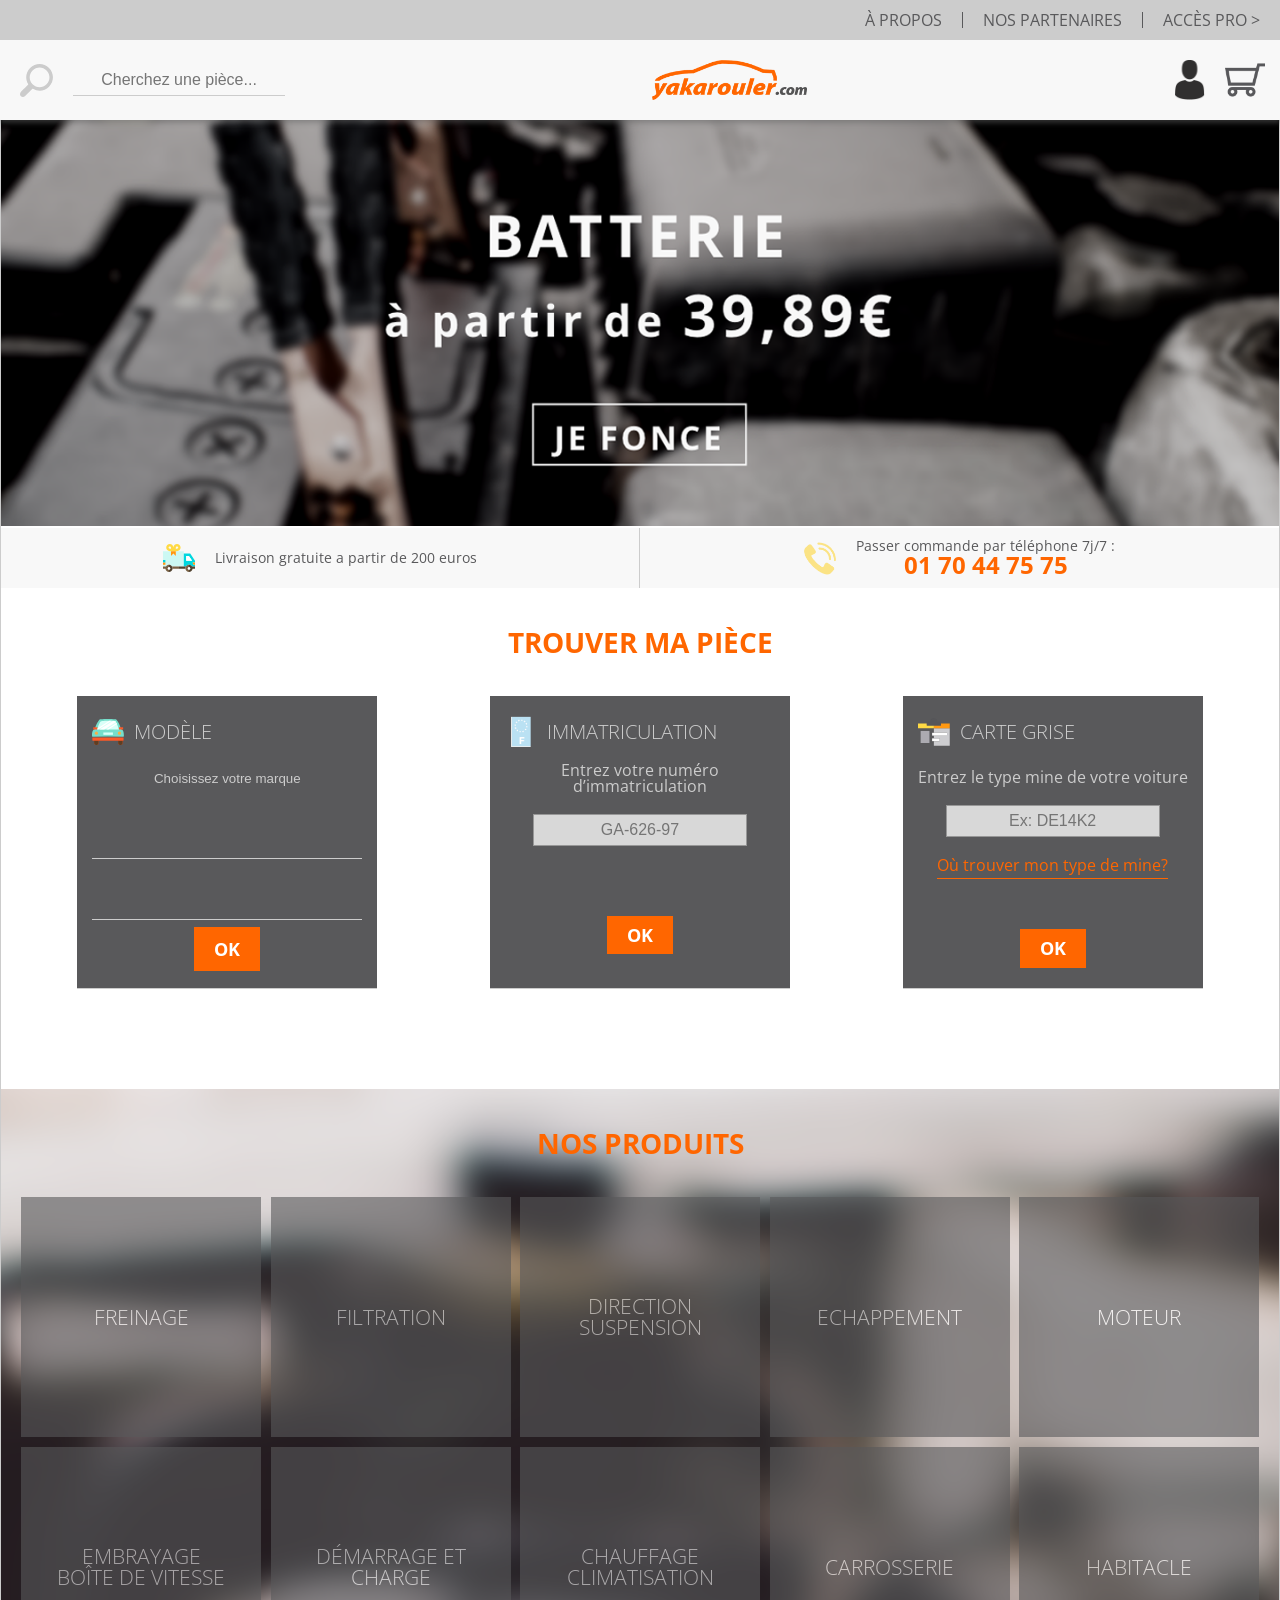
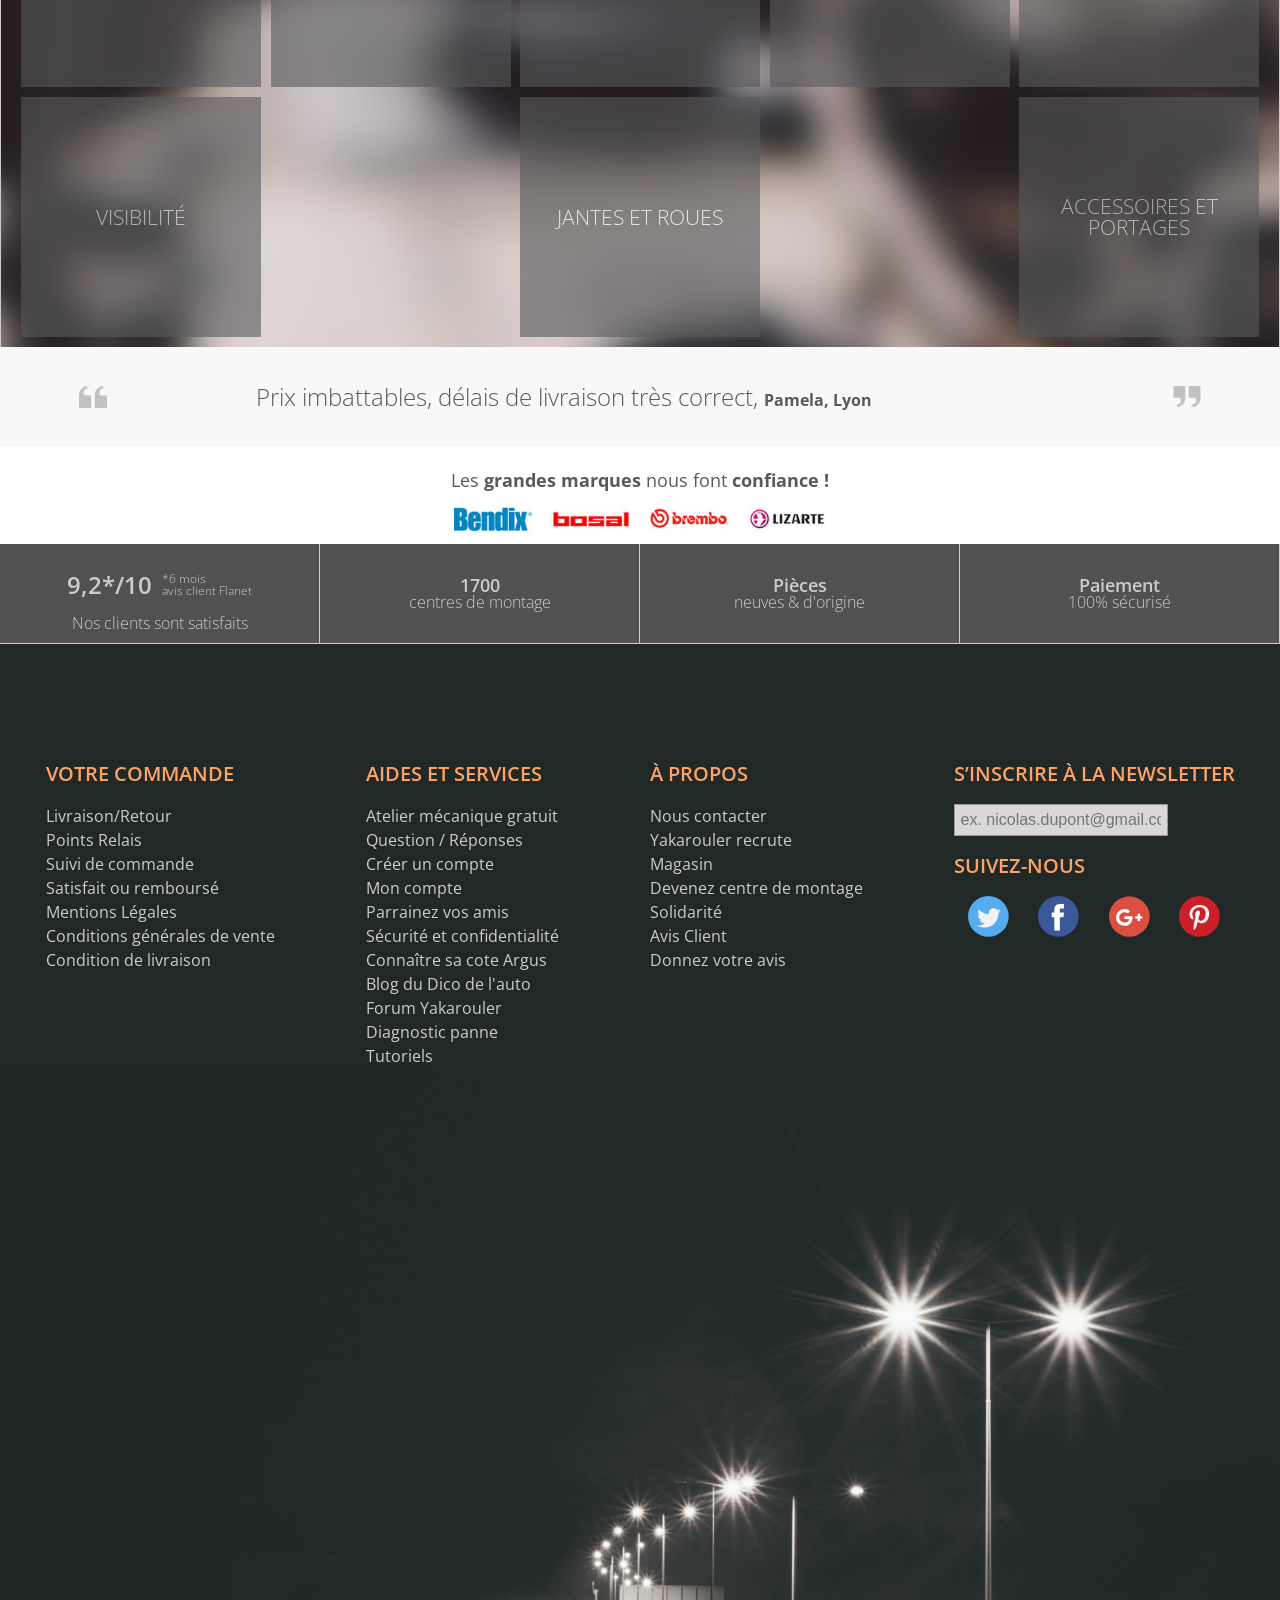
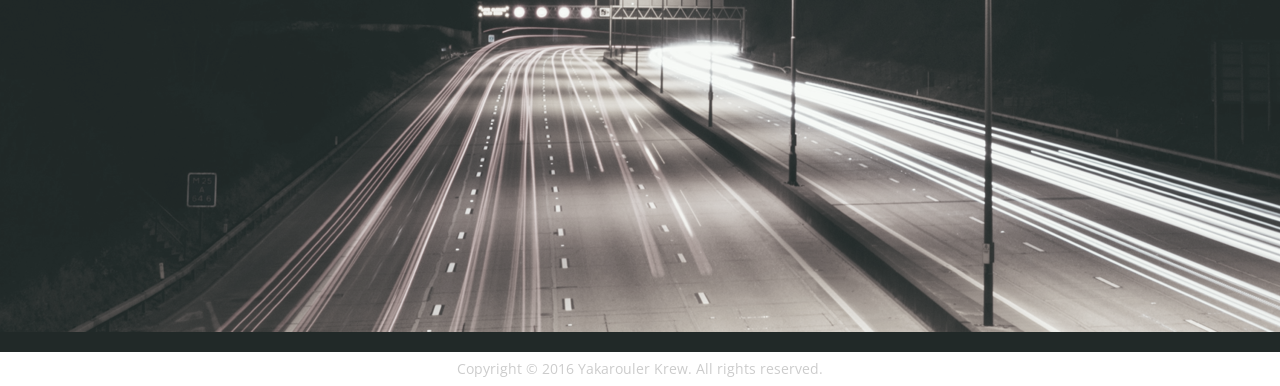
<file: groupe 2/index.html>
<!DOCTYPE html>
<html lang="en">
<head>
  <meta charset="UTF-8">
  <title>Accueil | Yakarouler</title>
  <meta name="viewport" content="width=device-width, initial-scale=1.0, shrink-to-fit=no">
  <link href='https://fonts.googleapis.com/css?family=Open+Sans:400,700,300,800,600' rel='stylesheet' type='text/css'>
  <link rel="stylesheet" href="./assets/css/styles.min.css">
  <!--[if lt IE 9]>
  <script src="//html5shim.googlecode.com/svn/trunk/html5.js"></script>
  <script src="./assets/js/flexibility.js"></script>
  <![endif]-->
  <meta name="language" content="fr">
  <meta name="keywords" content="Pieces auto, piece auto, pièces auto, pieces detachees auto, piece voiture">
  <meta name="description" content="Vente de pieces auto à prix discount : Yakarouler propose plus de 500 000 références (pièces détachées, batteries, huiles...) Expédition sous 48h, paiement 3x sans frais !">
</head>
<body>
  <header >
    <div class="more">
      <ul>
        <li>À PROPOS</li>
        <li>NOS PARTENAIRES</li>
        <li>ACCÈS PRO ></li>
      </ul>
    </div>
    <div class="head">
      <button class="hamburger hamburger--squeeze" type="button">
        <span class="hamburger-box">
          <span class="hamburger-inner"></span>
        </span>
      </button>
      <div class="search_head">
        <svg width="33px" height="34px" viewBox="0 -1 33 34" version="1.1" xmlns="http://www.w3.org/2000/svg" xmlns:xlink="http://www.w3.org/1999/xlink">
          <!-- Generator: Sketch 3.7.2 (28276) - http://www.bohemiancoding.com/sketch -->
          <desc>Created with Sketch.</desc>
          <defs></defs>
          <path d="M29.0301318,22.809791 C34.2411608,17.5986559 34.2410547,9.11945981 29.0301318,3.90832476 C23.8189968,-1.30281029 15.3399068,-1.30281029 10.1288778,3.90832476 C5.70793891,8.32926367 5.03838907,14.904328 8.11842444,20.038746 C8.11842444,20.038746 8.33966238,20.4099164 8.04085852,20.708508 C6.33621222,22.4130482 1.22195498,27.5274116 1.22195498,27.5274116 C-0.135289389,28.8845498 -0.458392283,30.7823151 0.745205788,31.9861254 L0.952437299,32.1931447 C2.15603537,33.396955 4.05390675,33.0739582 5.41104502,31.7167138 C5.41104502,31.7167138 10.5144791,26.6131736 12.2156238,24.912135 C12.5287524,24.5990064 12.8998167,24.8202444 12.8998167,24.8202444 C18.0341286,27.9001736 24.6091929,27.2307299 29.0301318,22.809791 L29.0301318,22.809791 Z M12.5963441,20.3422186 C8.74584887,16.4917235 8.74595498,10.2266045 12.5964502,6.37610932 C16.4469453,2.52572026 22.7120643,2.52561415 26.5624534,6.37610932 C30.4129486,10.2264984 30.4129486,16.4917235 26.5624534,20.3422186 C22.7119582,24.1925016 16.4469453,24.1925016 12.5963441,20.3422186 L12.5963441,20.3422186 Z" id="Shape" stroke="none" fill="#CCCCCC" fill-rule="evenodd"></path>
        </svg>
        <input type="text" placeholder="Cherchez une pièce...">
      </div>
      <img src="./assets/img/logo.png" id="logo" alt="logo yakarouler">
      <div id="other">
        <img class="login" src="./assets/img/login.png" alt="login">
        <img src="./assets/img/tool.png" alt="basket yakarouler">
      </div>
    </div>
  </header>
  <nav class="mobile">
    <ul>
      <li>Home</li>
      <li>Accès Pro</li>
      <li>Nos Partenaires</li>
      <li>Se connecter</li>
      <li>Contact</li>
    </ul>
  </nav>

  <div class="search">
    <div class="loupe">
      <svg width="33px" height="34px" viewBox="0 -1 33 34" version="1.1" xmlns="http://www.w3.org/2000/svg" xmlns:xlink="http://www.w3.org/1999/xlink">
        <!-- Generator: Sketch 3.7.2 (28276) - http://www.bohemiancoding.com/sketch -->
        <desc>Created with Sketch.</desc>
        <defs></defs>
        <path d="M29.0301318,22.809791 C34.2411608,17.5986559 34.2410547,9.11945981 29.0301318,3.90832476 C23.8189968,-1.30281029 15.3399068,-1.30281029 10.1288778,3.90832476 C5.70793891,8.32926367 5.03838907,14.904328 8.11842444,20.038746 C8.11842444,20.038746 8.33966238,20.4099164 8.04085852,20.708508 C6.33621222,22.4130482 1.22195498,27.5274116 1.22195498,27.5274116 C-0.135289389,28.8845498 -0.458392283,30.7823151 0.745205788,31.9861254 L0.952437299,32.1931447 C2.15603537,33.396955 4.05390675,33.0739582 5.41104502,31.7167138 C5.41104502,31.7167138 10.5144791,26.6131736 12.2156238,24.912135 C12.5287524,24.5990064 12.8998167,24.8202444 12.8998167,24.8202444 C18.0341286,27.9001736 24.6091929,27.2307299 29.0301318,22.809791 L29.0301318,22.809791 Z M12.5963441,20.3422186 C8.74584887,16.4917235 8.74595498,10.2266045 12.5964502,6.37610932 C16.4469453,2.52572026 22.7120643,2.52561415 26.5624534,6.37610932 C30.4129486,10.2264984 30.4129486,16.4917235 26.5624534,20.3422186 C22.7119582,24.1925016 16.4469453,24.1925016 12.5963441,20.3422186 L12.5963441,20.3422186 Z" id="Shape" stroke="none" fill="#CCCCCC" fill-rule="evenodd"></path>
      </svg>
    </div>
    <div class="champsSearch">
      <form action="">
        <input type="text" class="searchInput" placeholder="Cherchez une pièce, une référence...">
      </form>
    </div>
  </div> <!--END DIV SEARCH-->
  <div class="wrap">
    <section class="slide">
      <img src="./assets/img/slider/1.png" alt="">
    </section>
    <section class="infos">
      <div>
        <svg version="1.1" id="Capa_1" xmlns="http://www.w3.org/2000/svg" xmlns:xlink="http://www.w3.org/1999/xlink" x="0px" y="0px"
        viewBox="0 0 400 400" style="enable-background:new 0 0 400 400;" xml:space="preserve">
        <g id="XMLID_3_">
          <path id="XMLID_976_" style="fill:#CCF8F3;" d="M75,285c15.602,0,29.345,7.941,37.418,20H200h60V145v-30h-85h-15v60l-30-30l-30,30
          v-60H85H0v110h30v30v30H0v20h37.582C45.655,292.941,59.398,285,75,285z"/>
          <path id="XMLID_977_" style="fill:#00D7DF;" d="M340,145h-80v160h27.582c8.073-12.059,21.816-20,37.418-20s29.345,7.941,37.418,20
          H400v-20h-20l-10-30h30v-20L340,145z M290,235v-60h33.944l40,60H290z"/>
          <polygon id="XMLID_980_" style="fill:#FFFFFF;" points="290,175 290,235 363.944,235 323.944,175 	"/>
          <path id="XMLID_981_" style="fill:#786145;" d="M112.418,305c4.787,7.15,7.582,15.748,7.582,25c0,1.691-0.102,3.357-0.283,5H200
          v-30H112.418z"/>
          <path id="XMLID_982_" style="fill:#50412E;" d="M287.582,305H260h-60v30h80.283c-0.182-1.643-0.283-3.309-0.283-5
          C280,320.748,282.795,312.15,287.582,305z"/>
          <path id="XMLID_983_" style="fill:#786145;" d="M60,330c0-8.284,6.716-15,15-15v-30c-15.602,0-29.345,7.941-37.418,20H0v30h30.283
          c2.488,22.499,21.555,40,44.717,40v-30C66.716,345,60,338.284,60,330z"/>
          <path id="XMLID_984_" style="fill:#50412E;" d="M112.418,305c-8.073-12.059-21.816-20-37.418-20v30c8.284,0,15,6.716,15,15
          s-6.716,15-15,15v30c23.162,0,42.229-17.501,44.717-40c0.182-1.643,0.283-3.309,0.283-5C120,320.748,117.205,312.15,112.418,305z"
          />
          <path id="XMLID_985_" style="fill:#786145;" d="M310,330c0-8.284,6.716-15,15-15v-30c-15.602,0-29.345,7.941-37.418,20
          c-4.787,7.15-7.582,15.748-7.582,25c0,1.691,0.102,3.357,0.283,5c2.488,22.499,21.555,40,44.717,40v-30
          C316.716,345,310,338.284,310,330z"/>
          <path id="XMLID_986_" style="fill:#50412E;" d="M325,285v30c8.284,0,15,6.716,15,15s-6.716,15-15,15v30
          c23.162,0,42.228-17.501,44.717-40H400v-30h-37.582C354.345,292.941,340.602,285,325,285z"/>
          <circle id="XMLID_987_" style="fill:#FFFFFF;" cx="75" cy="330" r="15"/>
          <circle id="XMLID_988_" style="fill:#FFFFFF;" cx="325" cy="330" r="15"/>
          <rect id="XMLID_989_" y="255" style="fill:#FF9811;" width="30" height="30"/>
          <rect id="XMLID_990_" y="225" style="fill:#00D7DF;" width="30" height="30"/>
          <polygon id="XMLID_991_" style="fill:#FF9811;" points="380,285 400,285 400,255 370,255 	"/>
          <path id="XMLID_32_" style="fill:#FFDA44;" d="M175,115c24.854,0,45-20.147,45-45s-20.146-45-45-45s-45,20.147-45,45
          c0-24.853-20.146-45-45-45S40,45.147,40,70s20.146,45,45,45H175z M160,70c0-8.271,6.729-15,15-15s15,6.729,15,15s-6.729,15-15,15
          h-15V70z M70,70c0-8.271,6.729-15,15-15s15,6.729,15,15v15H85C76.729,85,70,78.271,70,70z"/>
          <polygon id="XMLID_992_" style="fill:#FF9811;" points="100,115 100,175 130,145 160,175 160,115 130,115 	"/>
        </g>
      </svg>

      <p> Livraison gratuite a partir de 200 euros</p>
    </div>
    <div>
      <svg width="45px" height="45px" viewBox="801 721 45 45" version="1.1" xmlns="http://www.w3.org/2000/svg" xmlns:xlink="http://www.w3.org/1999/xlink">
        <!-- Generator: Sketch 3.7.2 (28276) - http://www.bohemiancoding.com/sketch -->
        <desc>Created with Sketch.</desc>
        <defs></defs>
        <image id="picto-telephone" stroke="none" fill="none" x="801" y="721" width="45" height="45" xlink:href="[data-uri]"></image>
      </svg>
      <p style="text-align: center">Passer commande par téléphone 7j/7 : <br>
        <span>01 70 44 75 75</span>
      </p>
    </div>
  </section>
  <!-- Section sélection de véhicule -->
  <section>
    <h2>trouver ma pièce</h2>
    <div id="car">
      <div class="grid__cell">
        <div>
          <div class="title">
            <svg width="94px" height="77px" viewBox="50 0 94 77" version="1.1" xmlns="http://www.w3.org/2000/svg" xmlns:xlink="http://www.w3.org/1999/xlink">
              <!-- Generator: Sketch 3.7.2 (28276) - http://www.bohemiancoding.com/sketch -->
              <desc>Created with Sketch.</desc>
              <defs></defs>
              <g id="car" stroke="none" stroke-width="1" fill="none" fill-rule="evenodd" transform="translate(50.000000, 0.000000)">
                <g id="Capa_1">
                  <g id="Group">
                    <g>
                      <g>
                        <path d="M91.7115543,54.6102598 L2.13286874,54.6102598 C1.55551702,54.6102598 1.08805128,55.1073349 1.08805128,55.7212561 L1.08805128,62.8785629 C1.08805128,63.4934419 1.55551702,63.9895592 2.13286874,63.9895592 L6.29412447,63.9895592 L6.29412447,71.0443861 C6.29412447,73.9751179 8.52967354,76.356098 11.2894328,76.356098 L14.6166359,76.356098 C17.3754944,76.356098 19.6119442,73.9760756 19.6119442,71.0443861 L19.6119442,63.9895592 L76.8634373,63.9895592 L76.8634373,71.0443861 C76.8634373,73.9751179 79.1007878,76.356098 81.860547,76.356098 L85.1877502,76.356098 C87.9448073,76.356098 90.1821578,73.9760756 90.1821578,71.0443861 L90.1821578,63.9895592 L91.7097529,63.9895592 C92.2853032,63.9895592 92.7536697,63.4934419 92.7536697,62.8785629 L92.7536697,55.7222139 C92.7554711,55.1063771 92.2862039,54.6112175 91.7115543,54.6102598 L91.7115543,54.6102598 Z" id="Shape" fill="#FC5A29"></path>
                        <path d="M76.8319126,63.990517 L76.8319126,71.0453438 C76.8319126,73.9760756 79.0701638,76.3570557 81.8272209,76.3570557 L85.1544241,76.3570557 C87.9132826,76.3570557 90.1506331,73.9770334 90.1506331,71.0453438 L90.1506331,63.990517 L76.8319126,63.990517 L76.8319126,63.990517 Z" id="Shape" fill="#5C3F25"></path>
                        <path d="M6.2607984,63.990517 L6.2607984,71.0453438 C6.2607984,73.9760756 8.49724817,76.3570557 11.2561067,76.3570557 L14.5833099,76.3570557 C17.3421684,76.3570557 19.5795188,73.9770334 19.5795188,71.0453438 L19.5795188,63.990517 L6.2607984,63.990517 L6.2607984,63.990517 Z" id="Shape" fill="#5C3F25"></path>
                        <path d="M85.3913094,30.4585398 C82.4856361,17.0317657 72.7003802,1.25944846 69.9721456,1.25944846 C68.6156843,1.25944846 57.8288448,0.181015786 46.9222115,0.181015786 C35.9183022,0.181015786 24.7982019,1.25944846 23.6227823,1.25944846 C21.2845529,1.25944846 11.1110932,17.030808 8.20451915,30.4585398 C-1.64558749,32.4841927 0.0864676516,50.3741073 0.165729665,51.1527625 C0.224275471,51.7168805 0.671025004,52.1421239 1.20514289,52.1421239 L1.2069443,52.1421239 L46.798815,52.0252777 L92.389785,52.1421239 L92.3924871,52.1421239 C92.9239029,52.1421239 93.3733545,51.7168805 93.4309996,51.1527625 C93.5093609,50.3741073 95.2423168,32.4851504 85.3913094,30.4585398 L85.3913094,30.4585398 Z" id="Shape" fill="#76DECB"></path>
                        <ellipse id="Oval" fill="#F9AF46" cx="12.9530343" cy="41.8979713" rx="4.64313275" ry="4.93722951"></ellipse>
                        <path d="M15.8875303,31.0983205 C15.7767436,31.0983205 15.674964,31.0427707 15.6083118,30.9508261 L15.5524681,30.6251893 C15.7929563,29.7383077 21.5259417,8.86594249 25.6538714,7.34023801 C29.6656101,5.85763252 46.0980667,5.73887084 46.7961129,5.73503982 C46.7934108,5.73503982 48.4651187,5.70343389 50.9087306,5.70343389 C58.6178621,5.70343389 67.7636177,6.08749384 69.4839637,7.39099905 C71.9843199,9.29022817 78.9647814,29.7335189 79.2430991,30.6089074 C79.2791273,30.7228803 79.2620139,30.8464308 79.1953618,30.9422063 C79.1314117,31.0389396 79.0260293,31.0973627 78.9143419,31.0973627 L15.8875303,31.0973627 L15.8875303,31.0983205 Z" id="Shape" fill="#D9FFF8"></path>
                        <path d="M80.6427942,46.834243 C78.0757858,46.834243 76.0005622,44.6237434 76.0005622,41.898929 C76.0005622,39.1712414 78.0766865,36.9607418 80.6427942,36.9607418 C83.2071005,36.9607418 85.2850263,39.1712414 85.2850263,41.898929 C85.285927,44.6247011 83.2071005,46.834243 80.6427942,46.834243 L80.6427942,46.834243 Z" id="Shape" fill="#F9AF46"></path>
                        <rect id="Rectangle-path" fill="#D9FFF8" x="33.3440881" y="39.842628" width="28.1127952" height="6.99257277"></rect>
                      </g>
                      <rect id="Rectangle-path" fill="#FC5A29" x="3.63974771" y="24.6468796" width="12.2477826" height="6.44952541"></rect>
                      <rect id="Rectangle-path" fill="#FC5A29" x="79.1962625" y="24.6468796" width="12.2468819" height="6.44952541"></rect>
                    </g>
                    <g transform="translate(15.311980, 4.788777)" id="Shape" fill="#FFFFFF">
                      <path d="M6.93632692,26.3095431 L46.5222987,1.22592702 C50.2755352,1.47973222 53.2622719,1.9126377 54.1719837,2.60222164 C54.5052444,2.8569846 54.9204693,3.44313095 55.387935,4.26680067 L20.5684926,26.3095431 L6.93632692,26.3095431 L6.93632692,26.3095431 Z"></path>
                      <path d="M1.14479568,22.6921006 L35.4319216,0.913698729 L35.5976513,0.913698729 C37.7287186,0.913698729 39.9696719,0.942431394 42.1331646,1.0133053 L2.24275471,26.3095431 L0.57645101,26.3095431 C0.465664332,26.3095431 0.3638847,26.2539933 0.297232552,26.1620487 L0.241388861,25.8364119 C0.294530438,25.6381565 0.62238695,24.4438354 1.14479568,22.6921006 L1.14479568,22.6921006 Z"></path>
                      <path d="M26.5383634,26.3095431 L56.815552,7.13240507 C57.2839184,8.16199221 57.7739018,9.30651001 58.2665873,10.5084931 L33.3512938,26.3095431 L26.5383634,26.3095431 L26.5383634,26.3095431 Z"></path>
                    </g>
                  </g>
                </g>
              </g>
            </svg>
            <h3>modèle</h3>
          </div>
          <span><img class="ico" src="./assets/img/arrow.png"></span>
        </div>
        <div class='content'>
          <div class="select-style">
            <select name="marque_car" id="marque_car">
              <option value="" style="text-align:center;">Choisissez votre marque</option>
              <optgroup label="Les marques principales">
                <option value="133">RENAULT</option>
                <option value="119">PEUGEOT</option>
                <option value="35">CITROEN</option>
                <option value="160">VOLKSWAGEN</option>
                <option value="23">BMW</option>
                <option value="58">FORD</option>
                <option value="56">FIAT</option>
                <option value="11">AUDI</option>
                <option value="97">MERCEDES</option>
                <option value="115">OPEL</option>
                <option value="139">SEAT</option>
              </optgroup>
              <optgroup label="Toutes les marques">
                <option class="" value="3">ALFA-ROMEO</option>
                <option class="" value="4">ALLIED VEHICLE</option>
                <option class="" value="7">ARO</option>
                <option class="" value="8">ASIA</option>
                <option class="" value="10">ASTON MARTIN</option>
                <option class="principal_car" value="11">AUDI</option>
                <option class="" value="170">AUSTIN MORRIS</option>
                <option class="" value="12">AUTOBIANCHI</option>
                <option class="" value="16">BAB-BUGGY</option>
                <option class="" value="17">BEDFORD</option>
                <option class="" value="19">BENTLEY</option>
                <option class="" value="20">BERTONE</option>
                <option class="" value="21">BINZ</option>
                <option class="" value="194">BLMC</option>
                <option class="principal_car" value="23">BMW</option>
                <option class="" value="25">BUGATTI</option>
                <option class="" value="26">BUICK</option>
                <option class="" value="27">CADILLAC</option>
                <option class="" value="30">CATERHAM</option>
                <option class="" value="182">CHEVROLET</option>
                <option class="" value="31">CHEVROLET (USA)</option>
                <option class="" value="32">CHEYENNE</option>
                <option class="" value="33">CHRYSLER</option>
                <option class="principal_car" value="35">CITROEN</option>
                <option class="" value="38">DACIA</option>
                <option class="" value="39">DAEWOO</option>
                <option class="" value="40">DAF</option>
                <option class="" value="41">DAIHATSU</option>
                <option class="" value="42">DAIMLER</option>
                <option class="" value="195">DALLAS</option>
                <option class="" value="169">DANGEL</option>
                <option class="" value="44">DATSUN</option>
                <option class="" value="105">DE-TOMASO</option>
                <option class="" value="47">DE-TOMASO</option>
                <option class="" value="188">DIJEAU CARROSSIER</option>
                <option class="" value="171">DODGE</option>
                <option class="" value="196">DONKERVOORT</option>
                <option class="" value="50">DURISOTTI</option>
                <option class="" value="51">EBRO</option>
                <option class="" value="52">EBS</option>
                <option class="" value="55">FERRARI</option>
                <option class="principal_car" value="56">FIAT</option>
                <option class="principal_car" value="58">FORD</option>
                <option class="" value="192">FORD (USA)</option>
                <option class="" value="60">FSO</option>
                <option class="" value="61">GIANNINI</option>
                <option class="" value="173">GMC</option>
                <option class="" value="62">GME</option>
                <option class="" value="903">GTF INNOVATIONS</option>
                <option class="" value="189">HOLDEN</option>
                <option class="" value="67">HOMMELL</option>
                <option class="" value="68">HONDA</option>
                <option class="" value="190">HUMMER</option>
                <option class="" value="70">HYUNDAI</option>
                <option class="" value="193">INFINITI</option>
                <option class="" value="72">INNOCENTI</option>
                <option class="" value="73">ISUZU</option>
                <option class="" value="74">IVECO</option>
                <option class="" value="75">JAGUAR</option>
                <option class="" value="187">JEEP</option>
                <option class="" value="77">KIA</option>
                <option class="" value="800">KTM</option>
                <option class="" value="79">LADA</option>
                <option class="" value="81">LAMBORGHINI</option>
                <option class="" value="82">LANCIA</option>
                <option class="" value="85">LAND ROVER</option>
                <option class="" value="910">LANDWIND</option>
                <option class="" value="83">LDV</option>
                <option class="" value="168">LEXUS</option>
                <option class="" value="176">LINCOLN</option>
                <option class="" value="84">LOTUS</option>
                <option class="" value="88">MAHINDRA</option>
                <option class="" value="90">MARTIN</option>
                <option class="" value="89">MARUTI</option>
                <option class="" value="91">MASERATI</option>
                <option class="" value="92">MAYBACH</option>
                <option class="" value="93">MAZDA</option>
                <option class="" value="94">MC LAREN</option>
                <option class="" value="96">MEGA</option>
                <option class="principal_car" value="97">MERCEDES</option>
                <option class="" value="99">MERCURY</option>
                <option class="" value="100">METROCAB</option>
                <option class="" value="177">MG</option>
                <option class="" value="164">MINI</option>
                <option class="" value="101">MITSUBISHI</option>
                <option class="" value="105">MORGAN</option>
                <option class="" value="110">MVS</option>
                <option class="" value="112">NISSAN</option>
                <option class="" value="113">OLDSMOBILE</option>
                <option class="principal_car" value="115">OPEL</option>
                <option class="" value="117">PAGANI</option>
                <option class="principal_car" value="119">PEUGEOT</option>
                <option class="" value="120">PGO</option>
                <option class="" value="121">PIAGGIO</option>
                <option class="" value="122">POLSKI-FIAT</option>
                <option class="" value="123">PONTIAC</option>
                <option class="" value="124">PORSCHE</option>
                <option class="" value="127">PROTON</option>
                <option class="" value="132">RELIANT</option>
                <option class="principal_car" value="133">RENAULT</option>
                <option class="" value="135">ROLLS-ROYCE</option>
                <option class="" value="136">ROVER</option>
                <option class="" value="137">SAAB</option>
                <option class="" value="138">SAMSUNG</option>
                <option class="" value="191">SCAM</option>
                <option class="principal_car" value="139">SEAT</option>
                <option class="" value="900">SECMA</option>
                <option class="" value="201">SHUANGHUAN</option>
                <option class="" value="140">SKODA</option>
                <option class="" value="95">SMART</option>
                <option class="" value="203">SOMAC</option>
                <option class="" value="144">SSANGYONG</option>
                <option class="" value="145">SUBARU</option>
                <option class="" value="147">SUZUKI-SANTANA</option>
                <option class="" value="149">TALBOT SIMCA</option>
                <option class="" value="150">TATA</option>
                <option class="" value="199">THINK</option>
                <option class="" value="153">TOYOTA</option>
                <option class="" value="154">TRIUMPH</option>
                <option class="" value="165">VAUXHALL</option>
                <option class="principal_car" value="160">VOLKSWAGEN</option>
                <option class="" value="159">VOLVO</option>
                <option class="" value="162">YUGO</option>
                <option class="" value="198">ZAZ</option>
              </optgroup>
            </select>
          </div>
          <div class="select-style">
            <select name="" id=""></select>
          </div>
          <div class="select-style">
            <select name="" id=""></select>
          </div>
          <a href="#" class="btn">OK</a>
        </div><!-- END DIV CONTENT-->
      </div><!-- END GRID_CELL -->
      <div class="grid__cell">
        <div>
          <div class="title">
            <svg width="59px" height="95px" viewBox="0 0 59 95" version="1.1" xmlns="http://www.w3.org/2000/svg" xmlns:xlink="http://www.w3.org/1999/xlink">
              <!-- Generator: Sketch 3.7.2 (28276) - http://www.bohemiancoding.com/sketch -->
              <desc>Created with Sketch.</desc>
              <defs></defs>
              <image id="immatricu" stroke="none" fill="none" x="0" y="0" width="58.2404762" height="94.4758065" xlink:href="[data-uri]"></image>
            </svg>
            <h3>immatriculation</h3>
          </div>

          <span><img class="ico" src="./assets/img/arrow.png"></span>
        </div>
        <div class='content plaque'>
          <p>Entrez votre numéro d’immatriculation</p>
          <input type="text" placeholder="GA-626-97">
          <a href="#" class="btn">OK</a>
        </div>
      </div><!-- END GRID_CELL -->
      <div class="grid__cell">
        <div>
          <div class="title">

            <svg width="88px" height="77px" viewBox="0 0 88 77" version="1.1" xmlns="http://www.w3.org/2000/svg" xmlns:xlink="http://www.w3.org/1999/xlink">
              <!-- Generator: Sketch 3.7.2 (28276) - http://www.bohemiancoding.com/sketch -->
              <desc>Created with Sketch.</desc>
              <defs></defs>
              <g id="Capa_1" stroke="none" stroke-width="1" fill="none" fill-rule="evenodd">
                <g id="XMLID_1004_">
                  <polygon id="XMLID_1008_" fill="#CDCDD0" points="43.6390934 40.7378813 80.0050046 40.7378813 80.0050046 48.3762341 43.6390934 48.3762341 43.6390934 56.0145868 59.3976549 56.0145868 59.3976549 63.6529395 43.6390934 63.6529395 43.6390934 76.3835275 87.2781869 76.3835275 87.2781869 28.0072934 43.6390934 28.0072934"></polygon>
                  <polygon id="XMLID_1009_" fill="#FF9811" points="63.0342461 15.2767055 63.0342461 20.3689407 43.6390934 20.3689407 43.6390934 28.0072934 87.2781869 28.0072934 87.2781869 15.2767055"></polygon>
                  <polygon id="XMLID_1010_" fill="#FFDA44" points="43.6390934 20.3689407 24.2439408 20.3689407 24.2439408 15.2767055 0 15.2767055 0 28.0072934 43.6390934 28.0072934"></polygon>
                  <polygon id="XMLID_1011_" fill="#FFFFFF" points="38.7903053 63.6529395 43.6390934 63.6529395 59.3976549 63.6529395 59.3976549 56.0145868 43.6390934 56.0145868 38.7903053 56.0145868"></polygon>
                  <polygon id="XMLID_1012_" fill="#FFFFFF" points="38.7903053 48.3762341 43.6390934 48.3762341 80.0050046 48.3762341 80.0050046 40.7378813 43.6390934 40.7378813 38.7903053 40.7378813"></polygon>
                  <rect id="XMLID_1013_" fill="#ACABB1" x="7.27318224" y="35.6456461" width="24.2439408" height="33.0995286"></rect>
                  <path d="M43.6390934,20.3689407 L63.0342461,20.3689407 L63.0342461,15.2767055 L63.0342461,10.1844703 L53.3366697,10.1844703 C53.3366697,4.55958737 48.9950648,0 43.6390934,0 C38.283122,0 33.9415171,4.55958737 33.9415171,10.1844703 L24.2439408,10.1844703 L24.2439408,15.2767055 L24.2439408,20.3689407 L43.6390934,20.3689407 L43.6390934,20.3689407 Z" id="XMLID_1014_" fill="#565659"></path>
                </g>
              </g>
            </svg>
            <h3>Carte Grise</h3>
          </div>
          <span><img class="ico" src="./assets/img/arrow.png"></span>
        </div>
        <div class='content carte'>
          <p>Entrez le type mine de votre voiture</p>
          <input type="text" placeholder="Ex: DE14K2">
          <a href="">Où trouver mon type de mine?</a>
          <a href="#" class="btn">OK</a>
        </div>
      </div><!-- END GRID_CELL -->
    </div><!-- DIV #CAR -->
  </section>
  <!-- Section de presentation -->
  <section id="presentation">
    <h2>YAKAROULER</h2>
    <!-- Vidéo présentation -->
    <p>Le spécialiste de la vente
      de pièces autos à prix discount</p>
      <iframe src="https://player.vimeo.com/video/80077532" width="100%" height="300" frameborder="0" webkitallowfullscreen mozallowfullscreen allowfullscreen></iframe>
    </section>
    <!-- Section contenant les produits -->
    <section id="prod">
      <h2>Nos produits</h2>
      <ul class="products">
        <li>
          <div>
            <h2>Freinage</h2>
            <span>
              <img class="ico" src="./assets/img/arrow.png">
            </span>
          </div>
          <ul>
            <li>Plaquettes de frein</li>
            <li>Disque de frein</li>
            <li>Kit disques + roulements</li>
            <li>Kit tambours + roulements</li>
            <li>Etrier de frein</li>
            <li>Tambour / Kit arrière</li>
            <li>Frein à main</li>
            <li>Circuit hydraulique</li>
            <li>Témoin d'usure de frein</li>
            <li>Pièces disque / plaquette</li>
            <li>Pièces d'étrier de frein</li>
            <li>Pièces de tambour</li>
            <li>Maître-cylindre</li>
            <li>Liquide de frein</li>
            <li>Gestion Freinage / ABS</li>
            <li>Accessoires de freinage</li>
          </ul>
        </li>
        <li>
          <div>
            <h2>Filtration</h2>
            <span><img class="ico" src="./assets/img/arrow.png"></span>
          </div>
          <ul>
            <li>Filtre à air</li>
            <li>Filtre à carburant</li>
            <li>Filtre à huile</li>
            <li>Filtre à huile de boite de vitesse</li>
            <li>Filtre d'habitacle</li>
            <li>Filtres sport / compétition</li>
            <li>Autres filtres</li>
            <li>Accessoires de filtration</li>
          </ul>
        </li>
        <li>
          <div>
            <div>
              <h2>Direction</h2>
              <h2>Suspension</h2>
            </div>
            <span><img class="ico" src="./assets/img/arrow.png"></span>
          </div>
          <ul>
            <li>Direction</li>
            <li>Amortisseur</li>
            <li>Pièces de suspension</li>
            <li>Silentblocs</li>
            <li>Roulement / moyeu / roue</li>
            <li>Suspension hydraulique / Sphère</li>
          </ul>

        </li>
        <li>
          <div>
            <h2>echappement</h2>
            <span><img class="ico" src="./assets/img/arrow.png"></span>
          </div>
          <ul>
            <li>Echappement, silencieux, catalyseur, intermédiaire</li>
            <li>Vanne egr</li>
            <li>Filtre à particules</li>
            <li>Sonde lambda</li>
            <li>Tube d'échappement</li>
            <li>Connecteur de sonde lambda</li>
            <li>Collecteur d'échappement</li>
            <li>Accessoires d'échappement</li>
          </ul>
        </li>
        <li>
          <div>
            <h2>moteur</h2>
            <span><img class="ico" src="./assets/img/arrow.png"></span>
          </div>
          <ul>
            <li>Alimentation air/carburant</li>
            <li>Courroies</li>
            <li>Distribution</li>
            <li>Huile moteur</li>
            <li>Injection</li>
            <li>Refroidissement</li>
            <li>Turbo/suralimentation</li>
            <li>Lubrification</li>
            <li>Pompes</li>
            <li>Poulies</li>
            <li>Capteurs/calculateurs/sondes</li>
            <li>Culasse</li>
            <li>Pistons</li>
            <li>Vilebrequin</li>
            <li>Bielles</li>
            <li>Joints et bagues d'étanchéité</li>
            <li>Support moteur/boite/pont</li>
            <li>Câbles de commande</li>
            <li>Couvercle protection moteur</li>
          </ul>
        </li>
        <li>
          <div>
            <div>
              <h2>Embrayage </h2>
              <h2>Boîte de vitesse</h2>
            </div>
            <span><img class="ico" src="./assets/img/arrow.png"></span>
          </div>
          <ul>
            <li>Embrayage</li>
            <li>Kit embrayage + volant moteur</li>
            <li>Volant moteur</li>
            <li>Pièces d'embrayage</li>
            <li>Transmission / cardan</li>
            <li>Soufflet de cardan</li>
            <li>Etanchéité boite/pont</li>
            <li>Joints spi/homocinétiques</li>
            <li>Accessoires de boite de vitesse</li>
          </ul>
        </li>
        <li>
          <div>
            <h2>Démarrage et charge</h2>
            <span><img class="ico" src="./assets/img/arrow.png"></span>
          </div>
          <ul>
            <li>Allumage</li>
            <li>Préchauffage</li>
            <li>Alternateur</li>
            <li>Batterie</li>
            <li>Démarreur</li>
            <li>Pièces alternateur</li>
            <li>Pièces démarreur</li>
          </ul>
        </li>
        <li>
          <div>
            <div>
              <h2>Chauffage</h2>
              <h2>Climatisation</h2>
            </div>
            <span><img class="ico" src="./assets/img/arrow.png"></span>
          </div>
          <ul>
            <li>Climatisation</li>
            <li>Chauffage</li>
            <li>Filtre d'habitacle</li>
          </ul>
        </li>
        <li>
          <div>
            <h2>Carrosserie</h2>
            <span><img class="ico" src="./assets/img/arrow.png"></span>
          </div>
          <ul>
            <li>Retroviseurs extérieurs</li>
            <li>Vérins ouvertures</li>
            <li>Serrures/fermetures</li>
            <li>Retroviseurs intérieurs</li>
            <li>Aile</li>
            <li>Parechoc</li>
            <li>Calandre</li>
            <li>Capot</li>
            <li>Grille de parechoc</li>
            <li>Traverse</li>
            <li>Portière</li>
            <li>Poignée de capot</li>
            <li>Elargisseur d'aile</li>
            <li>Insonorisant capot moteur</li>
            <li>Autres pièces de carrosserie</li>
            <li>Carrosserie (toutes pièces)</li>
          </ul>
        </li>
        <li>
          <div>
            <h2>Habitacle</h2>
            <span><img class="ico" src="./assets/img/arrow.png"></span>
          </div>
          <ul>
            <li>Equipement électrique</li>
            <li>Lève vitre</li>
            <li>Pédalier</li>
            <li>Commandes éclairage</li>
            <li>Airbag</li>
            <li>Siège</li>
            <li>Accessoires</li>
          </ul>
        </li>
        <li>
          <div>
            <h2>Visibilité</h2>
            <span><img class="ico" src="./assets/img/arrow.png"></span>
          </div>
          <ul>
            <li>Optique / phare / feu</li>
            <li>Balai d'essuie-glace</li>
            <li>Pièces d'essuie glace</li>
            <li>Ampoules</li>
            <li>Système de lave glace</li>
            <li>Système de lave phare</li>
          </ul>
        </li>
        <li>
          <div>
            <h2>Jantes et roues</h2>
            <span><img class="ico" src="./assets/img/arrow.png"></span>
          </div>
          <ul>
            <li>Ecrou / boulon de roue</li>
            <li>Jantes alliages</li>
            <li>Jantes tôle</li>
          </ul>
        </li>
        <li class="large">
          <div><h2>accessoires et portages</h2>
            <span><img class="ico" src="./assets/img/arrow.png"></span>
          </div>
          <ul>
            <li>Attelage</li>
            <li>Equipement Audio / Alarme</li>
            <li>Kit aide au stationnement</li>
            <li>Pièces de barres de toit</li>
            <li>Kit barres de toit</li>
            <li>Divers portage</li>
            <li>Avertisseur sonore / klaxon</li>
          </ul>
        </li>

      </ul>
    </section>
  </div>
  <section class="branding">
    <div>
      <svg width="28px" height="24px" viewBox="24 36 28 24" version="1.1" xmlns="http://www.w3.org/2000/svg" xmlns:xlink="http://www.w3.org/1999/xlink">
        <!-- Generator: Sketch 3.7.2 (28276) - http://www.bohemiancoding.com/sketch -->
        <desc>Created with Sketch.</desc>
        <defs></defs>
        <g id="left-quote" stroke="none" stroke-width="1" fill="none" fill-rule="evenodd" transform="translate(24.000000, 36.000000)">
          <g id="Group" fill="#C2C2C2">
            <path d="M12.25,10.6153846 L12.25,23 L0,23 L0,10.4384615 C0,1.94615385 7.875,0.884615385 7.875,0.884615385 L8.925,3.36153846 C8.925,3.36153846 5.425,3.89230769 4.725,6.72307692 C4.025,8.84615385 5.425,10.6153846 5.425,10.6153846 L12.25,10.6153846 L12.25,10.6153846 Z" id="Shape"></path>
            <path d="M28,10.6153846 L28,23 L15.75,23 L15.75,10.4384615 C15.75,1.94615385 23.625,0.884615385 23.625,0.884615385 L24.675,3.36153846 C24.675,3.36153846 21.175,3.89230769 20.475,6.72307692 C19.775,8.84615385 21.175,10.6153846 21.175,10.6153846 L28,10.6153846 L28,10.6153846 Z" id="Shape"></path>
          </g>
        </g>
      </svg>
      <div>
        <q>Prix imbattables, délais
          de livraison très correct,
        </q>
        <cite>Pamela, Lyon</cite>
      </div>

      <svg width="27px" height="22px" viewBox="322 38 27 22" version="1.1" xmlns="http://www.w3.org/2000/svg" xmlns:xlink="http://www.w3.org/1999/xlink">
        <!-- Generator: Sketch 3.7.2 (28276) - http://www.bohemiancoding.com/sketch -->
        <desc>Created with Sketch.</desc>
        <defs></defs>
        <g id="right-quote" stroke="none" stroke-width="1" fill="none" fill-rule="evenodd" transform="translate(322.000000, 38.000000)">
          <g id="Group" fill="#C2C2C2">
            <path d="M15.1875,11.8461538 L15.1875,0 L27,0 L27,12.0153846 C27,20.1384615 19.40625,21.1538462 19.40625,21.1538462 L18.39375,18.7846154 C18.39375,18.7846154 21.76875,18.2769231 22.44375,15.5692308 C23.11875,13.5384615 21.76875,11.8461538 21.76875,11.8461538 L15.1875,11.8461538 L15.1875,11.8461538 Z" id="Shape"></path>
            <path d="M0,11.8461538 L0,0 L11.8125,0 L11.8125,12.0153846 C11.8125,20.1384615 4.21875,21.1538462 4.21875,21.1538462 L3.20625,18.7846154 C3.20625,18.7846154 6.58125,18.2769231 7.25625,15.5692308 C7.93125,13.5384615 6.58125,11.8461538 6.58125,11.8461538 L0,11.8461538 L0,11.8461538 Z" id="Shape"></path>
          </g>
        </g>
      </svg>
    </div>
    <p>
      Les <span>grandes marques</span>
      nous font <span>confiance !</span>
    </p>
    <div class="marques">
      <img src="./assets/img/bendix.jpg" alt="bendix branding">
      <img src="./assets/img/bosal.jpg" alt="bosal branding">
      <img src="./assets/img/brembo.jpg" alt="brembo branding">
      <img src="./assets/img/lizarte.jpg" alt="lizarte branding">
    </div>
  </section>
  <section class="stat">
    <div>
      <div>
        <p>9,2*/10 </p>
        <p>*6 mois <br>avis client Flanet
        </p>
      </div>
      <p>Nos clients sont satisfaits</p>
    </div>
    <div>
      <p>1700</p>
      <p>centres de montage</p>
    </div>
    <div>
      <p>
        Pièces
      </p>
      <p>
        neuves & d'origine
      </p>
    </div>
    <div>
      <p>Paiement </p>
      <p>100% sécurisé</p>
    </div>
  </section>
  <footer>
    <nav>
      <ul>
        <li>
          <h3>Votre Commande</h3>
          <ul>
            <li><a href="">Livraison/Retour</a></li>
            <li><a href="">Points Relais</a></li>
            <li><a href="">Suivi de commande</a></li>
            <li><a href="">Satisfait ou remboursé</a></li>
            <li><a href="">Mentions Légales</a></li>
            <li><a href="">Conditions générales de vente</a></li>
            <li><a href="">Condition de livraison</a></li>
          </ul>
        </li>
        <li>
          <h3>Aides et Services</h3>
          <ul>
            <li><a href="#">Atelier mécanique gratuit</a></li>
            <li><a href="#">Question / Réponses</a></li>
            <li><a href="#">Créer un compte</a></li>
            <li><a href="#">Mon compte</a></li>
            <li><a href="#">Parrainez vos amis</a></li>
            <li><a href="#">Sécurité et confidentialité</a></li>
            <li><a href="#">Connaître sa cote Argus</a></li>
            <li><a href="#">Blog du Dico de l'auto</a></li>
            <li><a href="#">Forum Yakarouler</a></li>
            <li><a href="#">Diagnostic panne</a></li>
            <li><a href="#">Tutoriels</a></li>
          </ul>
        </li>
        <li>
          <h3>à propos</h3>
          <ul>
            <li><a href="#">Nous contacter</a></li>
            <li><a href="#">Yakarouler recrute</a></li>
            <li><a href="#">Magasin</a></li>
            <li><a href="#">Devenez centre de montage</a></li>
            <li><a href="#">Solidarité</a></li>
            <li><a href="#">Avis Client</a></li>
            <li><a href="#">Donnez votre avis</a></li>
          </ul>
        </li>
        <li>
          <div>
            <h3>S’inscrire à la newsletter</h3>
            <input type="text" placeholder="ex. nicolas.dupont@gmail.com">
          </div>
          <div>
            <h3>Suivez-nous</h3>
            <div class="social">

              <svg width="41px" height="41px" viewBox="0 0 41 41" version="1.1" xmlns="http://www.w3.org/2000/svg" xmlns:xlink="http://www.w3.org/1999/xlink">
                <!-- Generator: Sketch 3.7.2 (28276) - http://www.bohemiancoding.com/sketch -->
                <desc>Created with Sketch.</desc>
                <defs></defs>
                <g id="twitter" stroke="none" stroke-width="1" fill="none" fill-rule="evenodd">
                  <g id="Capa_1">
                    <g id="Group">
                      <circle id="Oval" fill="#55ACEE" cx="20.3545044" cy="20.3541416" r="20.3541416"></circle>
                      <path d="M32.8221327,14.6279292 C31.949885,15.014708 31.0116018,15.2763097 30.0276018,15.3931416 C31.0322832,14.7912035 31.8033009,13.8387699 32.1672212,12.7020177 C31.2271239,13.2596903 30.1854336,13.6642478 29.077708,13.8823097 C28.1902212,12.9371327 26.9257522,12.3464425 25.5255841,12.3464425 C22.839177,12.3464425 20.6603717,14.5252478 20.6603717,17.2116549 C20.6603717,17.5929912 20.7035487,17.9641681 20.787,18.320469 C16.7436018,18.117646 13.1584602,16.1808496 10.7586903,13.236469 C10.3399823,13.9548761 10.0997876,14.7912035 10.0997876,15.6826814 C10.0997876,17.3702124 10.9593363,18.86 12.2640796,19.7322478 C11.4669381,19.7072124 10.7162389,19.4884248 10.0606018,19.1230531 C10.0602389,19.1437345 10.0602389,19.1644159 10.0602389,19.1847345 C10.0602389,21.5420531 11.7379735,23.5082389 13.9632212,23.954885 C13.5553982,24.0666372 13.1247168,24.1257788 12.6816991,24.1257788 C12.3674867,24.1257788 12.0630708,24.0956637 11.7662743,24.0390619 C12.3852655,25.9715044 14.181646,27.3782035 16.3111062,27.4177522 C14.645708,28.7228584 12.548177,29.5004071 10.2681416,29.5004071 C9.87628319,29.5004071 9.4880531,29.4775487 9.10816814,29.4321947 C11.2601239,30.8131327 13.8180885,31.6182566 16.5654513,31.6182566 C25.5143363,31.6182566 30.4082124,24.2048761 30.4082124,17.7751327 C30.4082124,17.5643274 30.4034956,17.3542478 30.3940619,17.1459823 C31.3454071,16.4602301 32.1701239,15.6035841 32.8221327,14.6279292 L32.8221327,14.6279292 L32.8221327,14.6279292 Z" id="Shape" fill="#F1F2F2"></path>
                    </g>
                  </g>
                </g>
              </svg>

              <svg width="41px" height="41px" viewBox="73 0 41 41" version="1.1" xmlns="http://www.w3.org/2000/svg" xmlns:xlink="http://www.w3.org/1999/xlink">
                <!-- Generator: Sketch 3.7.2 (28276) - http://www.bohemiancoding.com/sketch -->
                <desc>Created with Sketch.</desc>
                <defs></defs>
                <g id="facebook" stroke="none" stroke-width="1" fill="none" fill-rule="evenodd" transform="translate(73.000000, 0.000000)">
                  <g id="Capa_1">
                    <g id="Group">
                      <circle id="Oval" fill="#3B5998" cx="20.3541416" cy="20.3541416" r="20.3541416"></circle>
                      <path d="M25.4711593,21.1509204 L21.8392124,21.1509204 L21.8392124,34.4566903 L16.3365044,34.4566903 L16.3365044,21.1509204 L13.7193982,21.1509204 L13.7193982,16.4747434 L16.3365044,16.4747434 L16.3365044,13.4487257 C16.3365044,11.2847965 17.3644071,7.89630973 21.8881947,7.89630973 L25.9642478,7.91336283 L25.9642478,12.4523894 L23.0068053,12.4523894 C22.5216991,12.4523894 21.8395752,12.6947611 21.8395752,13.7270177 L21.8395752,16.4790973 L25.9519115,16.4790973 L25.4711593,21.1509204 L25.4711593,21.1509204 Z" id="Shape" fill="#FFFFFF"></path>
                    </g>
                  </g>
                </g>
              </svg>

              <svg width="41px" height="41px" viewBox="146 0 41 41" version="1.1" xmlns="http://www.w3.org/2000/svg" xmlns:xlink="http://www.w3.org/1999/xlink">
                <!-- Generator: Sketch 3.7.2 (28276) - http://www.bohemiancoding.com/sketch -->
                <desc>Created with Sketch.</desc>
                <defs></defs>
                <g id="google-plus" stroke="none" stroke-width="1" fill="none" fill-rule="evenodd" transform="translate(146.000000, 0.000000)">
                  <g id="Capa_1">
                    <g id="Group">
                      <ellipse id="XMLID_30_" fill="#DC4E41" cx="20.3541416" cy="20.534886" rx="20.3541416" ry="20.1755965"></ellipse>
                      <g transform="translate(6.893805, 12.947368)" id="Shape">
                        <path d="M0.192663717,8.49059649 C0.120460177,11.9619298 2.53256637,15.2746579 5.85066372,16.3550439 C8.97609735,17.3958684 12.8188496,16.6172281 14.8986018,13.9640965 C16.4170531,12.1050702 16.7621062,9.62672807 16.5977434,7.31130702 C13.9211327,7.28757018 11.2445221,7.29548246 8.57190265,7.2994386 C8.56754867,8.24459649 8.57190265,9.18615789 8.57589381,10.1313158 C10.1785221,10.175193 11.7815133,10.1550526 13.3841416,10.1870614 C12.9795841,11.5612807 12.0579912,12.840193 10.6592743,13.3365088 C7.95871681,14.5161579 4.51290265,12.9750614 3.66315044,10.1669211 C2.63742478,7.47782456 4.31661062,4.23271053 7.08900885,3.45047368 C8.80810619,2.8509386 10.5790885,3.526 12.0500088,4.41181579 C12.7952655,3.72057018 13.4926283,2.98185088 14.1776549,2.2352193 C12.5064513,0.849131579 10.3588496,-0.000719298246 8.1510177,0.185938596 C3.81916814,0.237008772 0.028300885,4.2010614 0.192663717,8.49059649 L0.192663717,8.49059649 Z" fill="#DC4E41"></path>
                        <path d="M21.8069204,4.91568421 C21.7989381,5.70619298 21.7905929,6.50065789 21.7866018,7.29080702 C20.9851062,7.2987193 20.1879646,7.30267544 19.3904602,7.30663158 L19.3904602,9.67384211 C20.1879646,9.67779825 20.9894602,9.68175439 21.7866018,9.69002632 C21.7945841,10.4805351 21.7945841,11.2706842 21.8025664,12.0651491 C22.5960796,12.0651491 23.3935841,12.061193 24.1907257,12.0651491 C24.1950796,11.2706842 24.198708,10.4805351 24.2070531,9.68607018 C25.0041947,9.68211404 25.8056903,9.67815789 26.6031947,9.67420175 L26.6031947,7.30699123 C25.8060531,7.30303509 25.0045575,7.29907895 24.2070531,7.29116667 C24.2026991,6.50065789 24.1950796,5.70619298 24.1907257,4.91604386 C23.3935841,4.91568421 22.6000708,4.91568421 21.8069204,4.91568421 L21.8069204,4.91568421 Z" fill="#DC4E41"></path>
                        <g fill="#FFFFFF">
                          <path d="M0.192663717,8.49059649 C0.028300885,4.2010614 3.81880531,0.237008772 8.15065487,0.185578947 C10.3584867,-0.00107894737 12.5064513,0.84877193 14.177292,2.23485965 C13.4919027,2.98185088 12.7945398,3.72021053 12.049646,4.41145614 C10.5787257,3.52564035 8.80774336,2.85057895 7.08864602,3.45011404 C4.31588496,4.23271053 2.63669912,7.47782456 3.66278761,10.1665614 C4.51253982,12.9747018 7.95835398,14.5157982 10.6589115,13.3361491 C12.0572655,12.8398333 12.9792212,11.5609211 13.3837788,10.1867018 C11.7811504,10.1550526 10.1781593,10.1748333 8.57553097,10.1309561 C8.57153982,9.18579825 8.56754867,8.24423684 8.57153982,7.29907895 C11.2441593,7.29512281 13.9207699,7.28721053 16.5973805,7.31094737 C16.7617434,9.62672807 16.4170531,12.1050702 14.8982389,13.9637368 C12.8184867,16.6168684 8.97609735,17.3955088 5.85030088,16.3546842 C2.5329292,15.2746579 0.120460177,11.9619298 0.192663717,8.49059649 L0.192663717,8.49059649 Z"></path>
                          <path d="M21.8069204,4.91568421 L24.1907257,4.91568421 C24.1950796,5.70619298 24.2026991,6.50065789 24.2070531,7.29080702 C25.0041947,7.2987193 25.8056903,7.30267544 26.6031947,7.30663158 L26.6031947,9.67384211 C25.8060531,9.67779825 25.0045575,9.68175439 24.2070531,9.68571053 C24.1990708,10.4801754 24.1950796,11.2703246 24.1907257,12.0647895 C23.3935841,12.0608333 22.5957168,12.0647895 21.8025664,12.0647895 C21.7949469,11.2703246 21.7949469,10.4801754 21.7866018,9.68966667 C20.9894602,9.68139474 20.1879646,9.67779825 19.3904602,9.67348246 L19.3904602,7.30627193 C20.1879646,7.30231579 20.985469,7.29835965 21.7866018,7.29044737 C21.7905929,6.50065789 21.7985752,5.70619298 21.8069204,4.91568421 L21.8069204,4.91568421 Z"></path>
                        </g>
                      </g>
                    </g>
                  </g>
                </g>
              </svg>
              <svg width="41px" height="41px" viewBox="219 0 41 41" version="1.1" xmlns="http://www.w3.org/2000/svg" xmlns:xlink="http://www.w3.org/1999/xlink">
                <!-- Generator: Sketch 3.7.2 (28276) - http://www.bohemiancoding.com/sketch -->
                <desc>Created with Sketch.</desc>
                <defs></defs>
                <g id="pinterest" stroke="none" stroke-width="1" fill="none" fill-rule="evenodd" transform="translate(219.000000, 0.000000)">
                  <g id="Capa_1">
                    <g id="Group">
                      <circle id="Oval" fill="#CB2027" cx="20.3545044" cy="20.3548673" r="20.3541416"></circle>
                      <path d="M21.9974071,27.2566549 C20.4586372,27.137646 19.8120708,26.3746106 18.605292,25.6420531 C17.9420354,29.1219735 17.131469,32.4578496 14.7306106,34.200531 C13.9886195,28.9409204 15.8183805,24.9904071 16.6681327,20.7971593 C15.219708,18.3589292 16.842292,13.4512655 19.8973363,14.6605841 C23.6573628,16.147469 16.6420088,23.7266637 21.3515664,24.673292 C26.2683009,25.661646 28.2754867,16.1420265 25.2262478,13.0456195 C20.8207434,8.57516814 12.4026814,12.9440265 13.4378407,19.3436549 C13.6900088,20.9081858 15.3067876,21.3831327 14.0836814,23.5419823 C11.264115,22.9175487 10.4230708,20.6937522 10.5311947,17.7290531 C10.7057168,12.876177 14.891708,9.47825664 19.0903982,9.00802655 C24.4004425,8.41370796 29.3843009,10.957885 30.0722301,15.9526283 C30.8461504,21.5899469 27.675,27.6949558 21.9974071,27.2566549 L21.9974071,27.2566549 L21.9974071,27.2566549 Z" id="Shape" fill="#F1F2F2"></path>
                    </g>
                  </g>
                </g>
              </svg>
            </div>
          </div>
        </li>
      </ul>
    </nav>
    <div class="more_footer"></div>
    <div class="copyright">
      <p>Copyright © 2016 Yakarouler Krew. All rights reserved.</p>
    </div>
  </footer>

  <!-- Import JS-->
  <script src="./assets/js/jquery-2.2.3.min.js"></script>
  <script src="./assets/js/jquery.rotate.js"></script>
  <script src="./assets/js/main.js"></script>
  <script src="./assets/js/slider.js"></script>
  <script src="./assets/js/accordeon.js"></script>
  <!-- Console eruda - Dev/Debug mobile -->
  <script>
  (function () {
    var src = 'assets/js/eruda.min.js';
    if (!/eruda=true/.test(window.location) && localStorage.getItem('active-eruda') != 'true') return;
    document.write('<scr' + 'ipt src="' + src + '"></scr' + 'ipt>');
  })();
  </script>
</body>
</html>
</file>
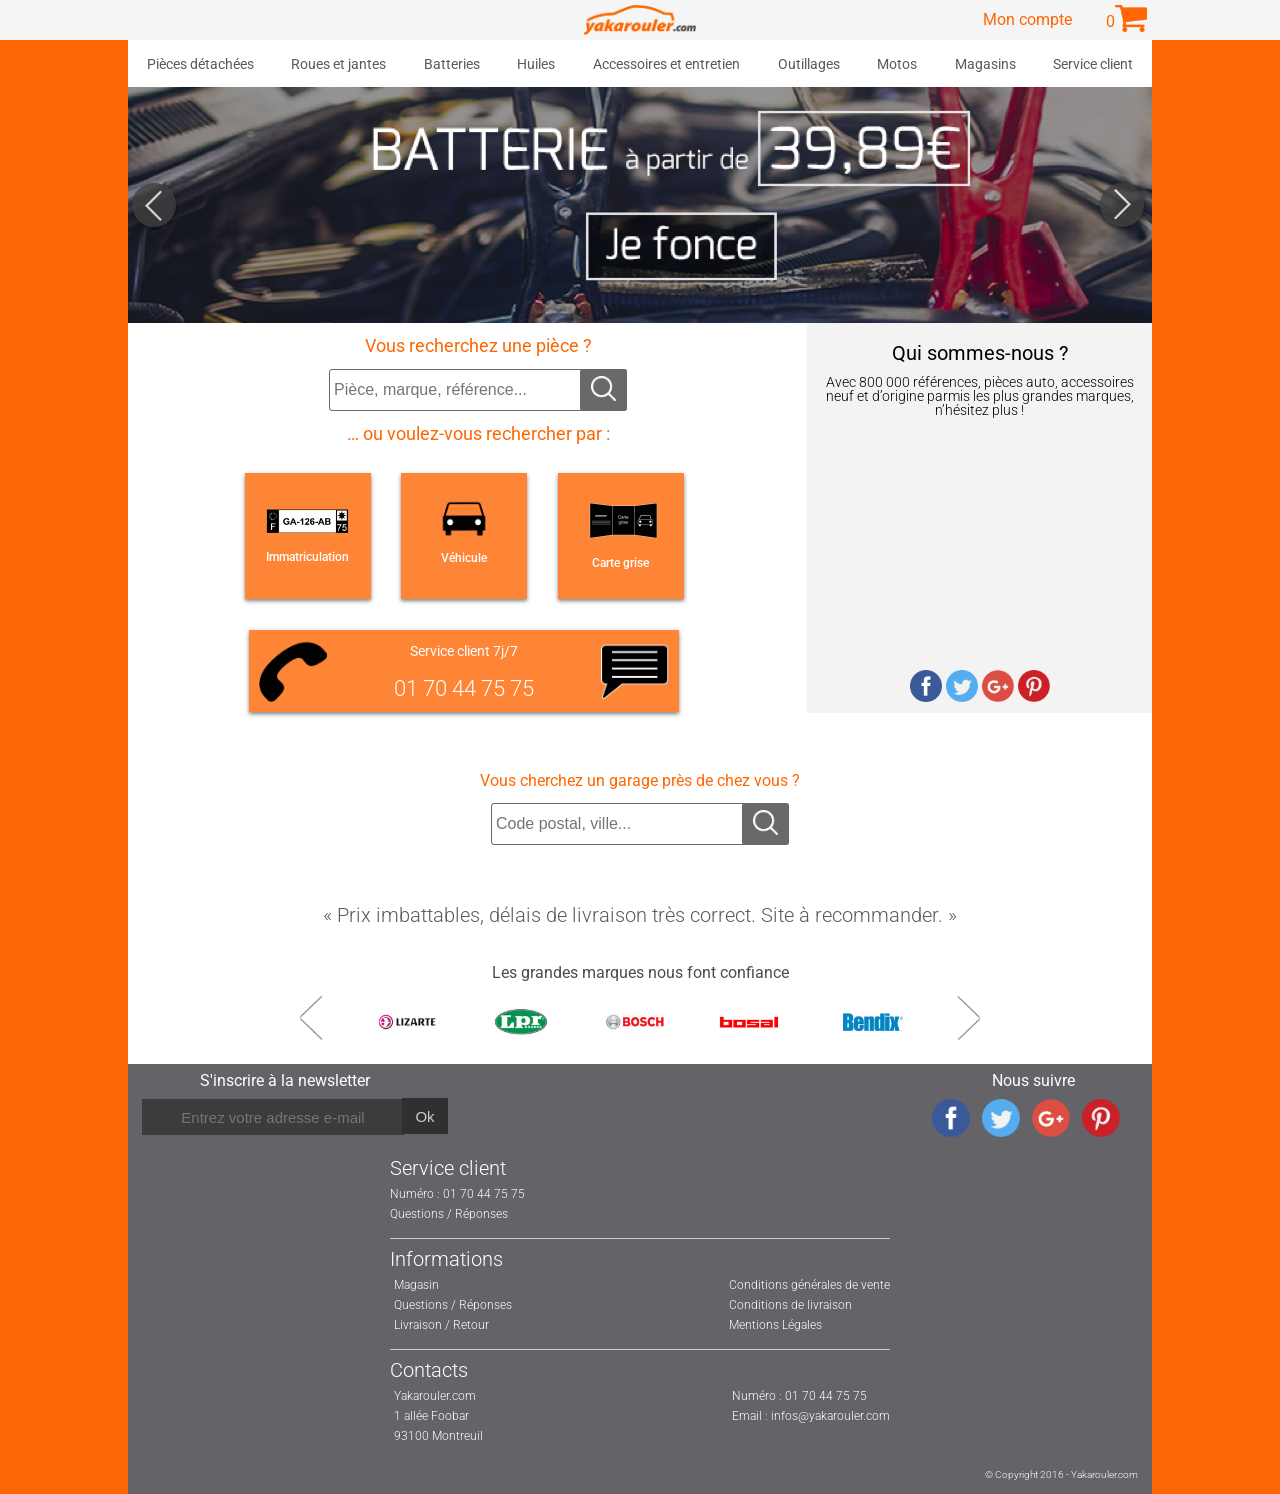
<file: groupe 4/index.html>
<!DOCTYPE html>
<html lang="fr">
    <head>
        <meta charset="utf-8">
        <meta name="viewport" content="width=device-width, initial-scale=1.0">
        <title>Pièces auto discount pour votre marque de voiture | Yakarouler</title>
        <link href='https://fonts.googleapis.com/css?family=Roboto:400,300,500' rel='stylesheet' type='text/css'>
        <link rel="stylesheet" href="./css/reset.css">
        <link rel="stylesheet" href="./css/style.css">
    </head>
    <body>
        <header>
            <ul class="navbar mobile">
                <li class="menu-toggle">
                    <img src="./img/bars.png" alt="Ouvrir menu">
                </li>

                <li class="logo-link">
                    <img src="./img/logo.png" alt="Yakarouler.com" class="logo">
                </li>

                <li class="cart-link">
                    <span class="item-number">
                        0
                    </span>
                    <img src="./img/cart.png" alt="Panier" class="cart-icon">
                </li>
            </ul>

            <ul class="navbar-desktop">
                <li class="logo-link">
                    <img src="./img/logo.png" alt="Yakarouler.com" class="logo">
                </li>

                <li class="cart-link-container">
                    <span class="item-number">
                        0
                    </span>
                    <img src="./img/cart.png" alt="Panier" class="cart-icon-desktop">
                </li>

                <li class="my-account-container">
                    <a href="#">
                        Mon compte
                    </a>
                </li>
            </ul>
        </header>

        <nav class="menu">
            <div class="content-menu">
                <form class="search-item">
                    <input type="text" placeholder="Pièce, marque, référence...">
                    <button type="submit" class="search-btn orange">
                        <img src="./img/search.png" alt="Rechercher">
                    </button>
                </form>

                <ul class="auth">
                    <li><a href="#">Connexion</a></li>
                    <li><a href="#">Inscription</a></li>
                </ul>

                <ul class="menu-buttons">
                    <li class="orange long"><a href="#">Pièces détachées</a></li>
                    <li class="white long"><a href="#">Roues et jantes</a></li>
                    <li class="orange short"><a href="#">Batteries</a></li>
                    <li class="white short"><a href="#">Huiles</a></li>
                    <li class="orange long"><a href="#">Accessoires et entretien</a></li>
                    <li class="white short"><a href="#">Outillages</a></li>
                    <li class="orange short"><a href="#">Motos</a></li>
                    <li class="white short"><a href="#">Magasins</a></li>
                    <li class="orange short"><a href="#">Service client</a></li>
                </ul>
            </div>
        </nav>

        <nav class="desktop-nav">
            <ul>
                <li><a href="#">Pièces détachées</a></li>
                <li><a href="#">Roues et jantes</a></li>
                <li><a href="#">Batteries</a></li>
                <li><a href="#">Huiles</a></li>
                <li><a href="#">Accessoires et entretien</a></li>
                <li><a href="#">Outillages</a></li>
                <li><a href="#">Motos</a></li>
                <li><a href="#">Magasins</a></li>
                <li><a href="#">Service client</a></li>
            </ul>
        </nav>

        <section class="head">
            <h1>Bienvenue chez Yakarouler</h1>
            <p class="description">
                Le spécialiste de la vente de pièces auto à prix discount.
            </p>
            <a href="#" class="know-more">En savoir plus</a>
        </section>

        <section class="carousel">
            <img src="./img/carousel.png">
        </section>

        <section class="search">
            <p class="label-search">Vous recherchez une pièce ?</p>

            <form class="search-item">
                <input type="text" placeholder="Pièce, marque, référence...">
                <button type="submit" class="search-btn">
                    <img src="./img/search.png" alt="Rechercher">
                </button>
            </form>

            <p class="label-search">… ou voulez-vous rechercher par : </p>

            <ul class="action-buttons">
                <li class="immatriculation">
                    <a href="#">
                        <img src="./img/immatriculation.png" alt="Immatriculation">
                        <span class="immatriculation-text">Immatriculation</span>
                    </a>
                </li>
                <li class="vehicle">
                    <a href="#">
                        <img src="./img/vehicle.png" alt="Véhicule">
                        <span class="vehicle-text">Véhicule</span>
                    </a>
                </li>
                <li class="carte-grise">
                    <a href="#">
                        <img src="./img/carte-grise.png" alt="Carte grise">
                        <span class="carte-grise-text">Carte grise</span>
                    </a>
                </li>
                <li class="help-center">
                    <a href="#">
                        <img src="./img/phone-icon.png" class="phone-icon">
                        <img src="./img/message-icon.png" class="message-icon">
                        <img src="./img/help-center.png" alt="Service client" class="icon">
                        <span class="service-client-text">Service client</span>
                        <span class="service-client-horaire">7j/7</span>
                        <span class="phone-number">01 70 44 75 75</span>
                    </a>
                </li>
            </ul>
        </section>

        <section class="garage">
            <p class="garage-label">
                Vous cherchez un garage près de chez vous ?
            </p>

            <form class="search-item">
                <input type="text" placeholder="Code postal, ville...">
                <button type="submit" class="search-btn">
                    <img src="./img/search.png" alt="Rechercher">
                </button>
            </form>
        </section>

        <section class="who-are-we">
            <h2>Qui sommes-nous ?</h2>

            <p>
                Avec 800 000 références, pièces auto, accessoires neuf et d’origine parmis les plus grandes marques, n’hésitez plus !
            </p>

            <iframe src="https://player.vimeo.com/video/80077532" frameborder="0" webkitallowfullscreen mozallowfullscreen allowfullscreen></iframe>

            <ul class="socials">
                <li>
                    <a href="#">
                        <img src="./img/facebook.png" alt="Page Facebook">
                    </a>
                </li>
                <li>
                    <a href="#">
                        <img src="./img/twitter.png" alt="Compte Twitter">
                    </a>
                </li>
                <li>
                    <a href="#">
                        <img src="./img/gplus.png" alt="Profil Google+">
                    </a>
                </li>
                <li>
                    <a href="#">
                        <img src="./img/pinterest.png" alt="Page Pinterest">
                    </a>
                </li>
            </ul>
        </section>

        <section class="avis">
            <p>&laquo; Prix imbattables, délais de livraison très correct. Site à recommander. &raquo;</p>
        </section>

        <section class="partners">
            <p>
                Les grandes marques nous font confiance
            </p>

            <ul>
                <li>
                    <img src="./img/previous.png" alt="Previous">
                </li>
                <li>
                    <img src="./img/lizarte-logo.jpg" alt="Lizarte">
                </li>
                <li>
                    <img src="./img/lpr-logo.jpg" alt="LPR">
                </li>
                <li>
                    <img src="./img/bosch-logo.jpg" alt="Bosch">
                </li>
                <li class="bosal">
                    <img src="./img/bosal-logo.jpg" alt="Bosal">
                </li>
                <li class="bendix">
                    <img src="./img/bendix-logo.jpg" alt="Bendix">
                </li>
                <li>
                    <img src="./img/next.png" alt="Next">
                </li>
            </ul>
        </section>

        <footer>
            <form class="newsletter">
                <label for="email">
                    S'inscrire à la newsletter
                </label>
                <div>
                    <input type="email" placeholder="Entrez votre adresse e-mail" id="email">
                    <button type="submit">
                        Ok
                    </button>
                </div>
            </form>

            <section class="social-networks">
                <p>Nous suivre</p>
                <ul>
                    <li>
                        <a href="#">
                            <img src="./img/facebook.png" alt="Page Facebook">
                        </a>
                    </li>
                    <li>
                        <a href="#">
                            <img src="./img/twitter.png" alt="Compte Twitter">
                        </a>
                    </li>
                    <li>
                        <a href="#">
                            <img src="./img/gplus.png" alt="Profil Google+">
                        </a>
                    </li>
                    <li>
                        <a href="#">
                            <img src="./img/pinterest.png" alt="Page Pinterest">
                        </a>
                    </li>
                </ul>
            </section>

            <section>
                <nav>
                    <ul>
                        <li class="service-client-container container">
                            <span class="legend service-client">
                                Service client
                            </span>
                            <img src="./img/arrow.png" alt="Ouvrir" class="arrow">

                            <div class="content">
                                <ul>
                                    <li>Numéro : 01 70 44 75 75</li>
                                    <li><a href="#">Questions / Réponses</a></li>
                                </ul>
                            </div>
                        </li>
                        <li class="informations-container container">
                            <span class="legend informations">
                                Informations
                            </span>
                            <img src="./img/arrow.png" alt="Ouvrir" class="arrow">

                            <div class="content">
                                <ul class="left">
                                    <li><a href="#">Magasin</a></li>
                                    <li><a href="#">Questions / Réponses</a></li>
                                    <li><a href="#">Livraison / Retour</a></li>
                                </ul>
                                <ul class="right">
                                    <li><a href="#">Conditions générales de vente</a></li>
                                    <li><a href="#">Conditions de livraison</a></li>
                                    <li><a href="#">Mentions Légales</a></li>
                                </ul>
                            </div>
                        </li>
                        <li class="contacts-container container">
                            <span class="legend contacts">
                                Contacts
                            </span>
                            <img src="./img/arrow.png" alt="Ouvrir" class="arrow">

                            <div class="content">
                                <ul class="left">
                                    <li>Yakarouler.com</li>
                                    <li>1 allée Foobar</li>
                                    <li>93100 Montreuil</li>
                                </ul>

                                <ul class="right">
                                    <li>Numéro : 01 70 44 75 75</li>
                                    <li>Email : infos@yakarouler.com</li>
                                </ul>
                            </div>
                        </li>
                    </ul>
                </nav>

                <p class="copyright">&copy; Copyright 2016 - Yakarouler.com</p>
            </section>
        </footer>

        <script src="./js/jquery.js"></script>
        <script>
            $(document).ready(function() {
                var menuActive = false;

                $('nav.menu').css('height', ($(window).height() - 40) + 'px');

                $('.menu-toggle').click(function () {
                    menuActive = !menuActive;

                    if (menuActive) {
                        $(this).children('img').attr('src', './img/cross.png');

                        $('nav.menu').show().animate({
                            left: '0px'
                        }, 100);
                    } else {
                        $(this).children('img').attr('src', './img/bars.png');

                        $('nav.menu').animate({
                            left: '-500px'
                        }, 100);
                        setTimeout(function () {
                            $('nav.menu').hide();
                        }, 100);
                    }
                });

                $('footer nav li').click(function () {
                    $(this).children('.content').toggle();
                });
            });
        </script>
    </body>
</html>
</file>
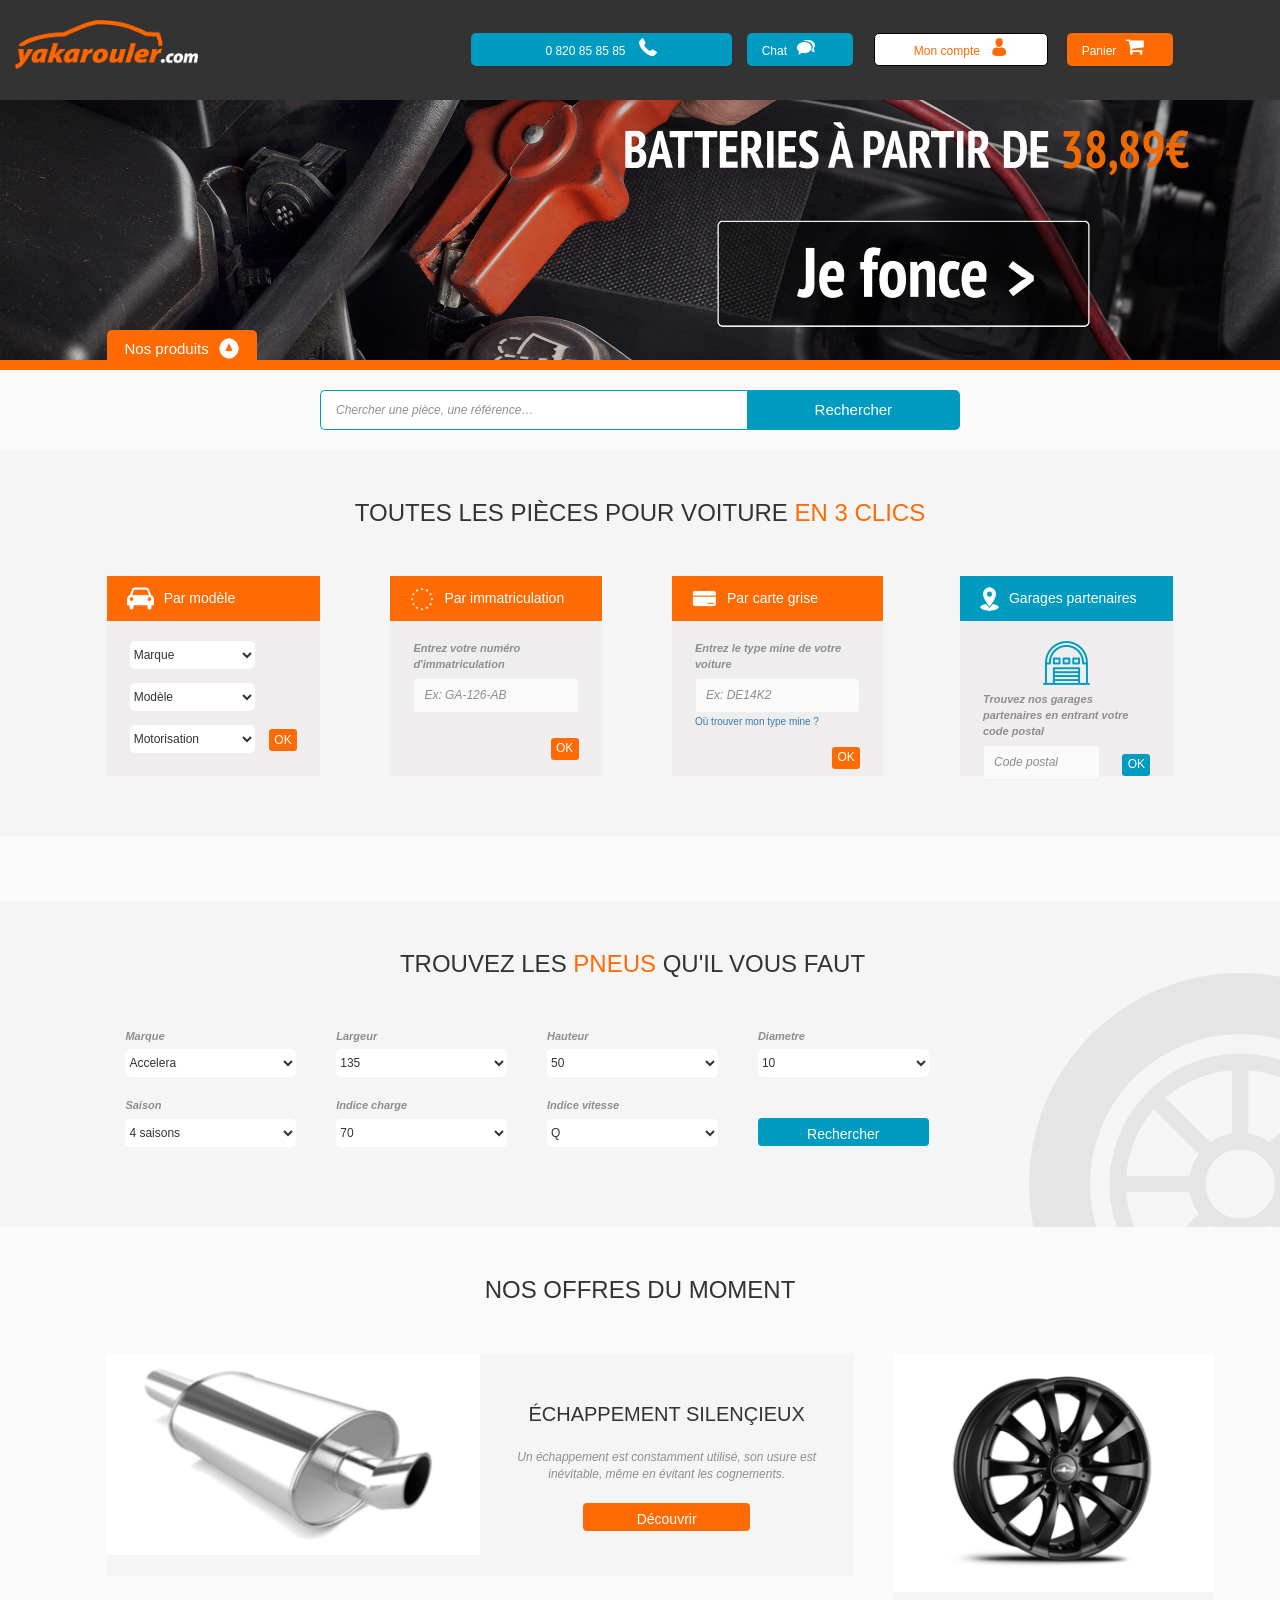
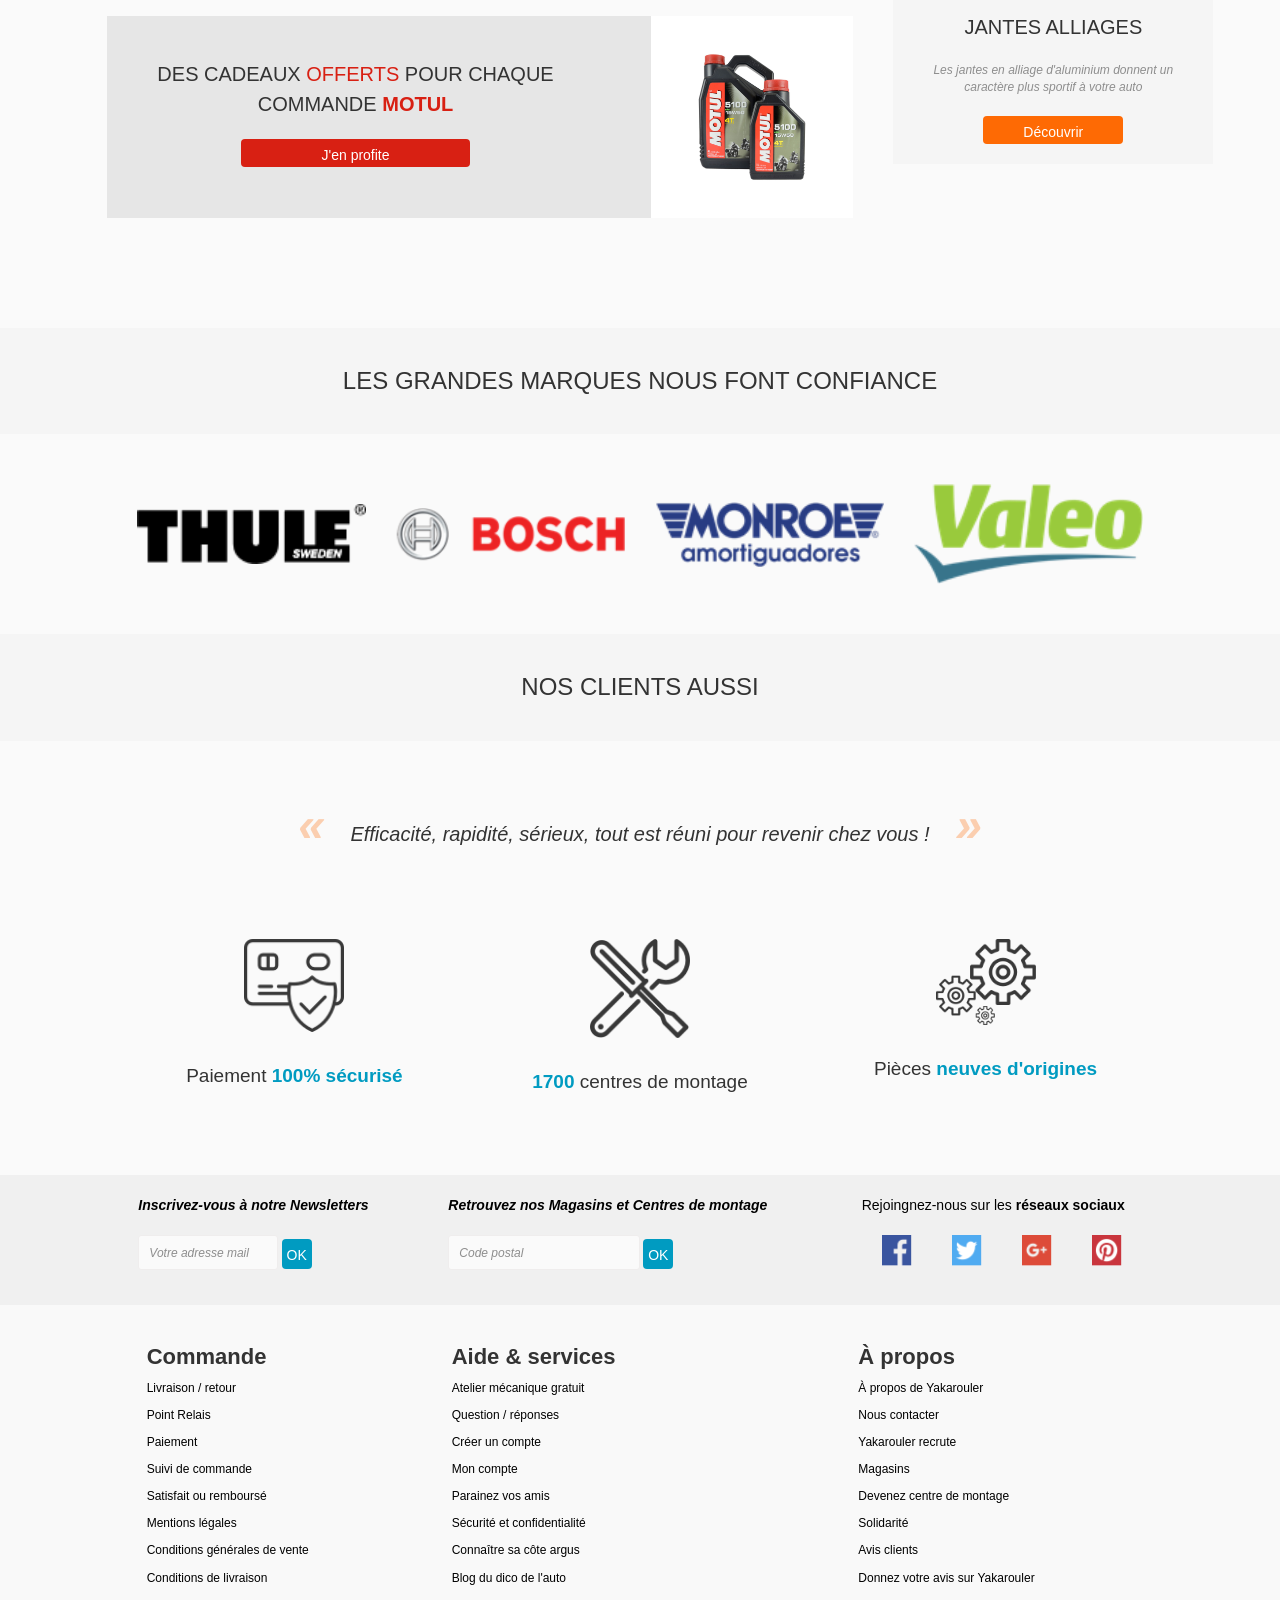
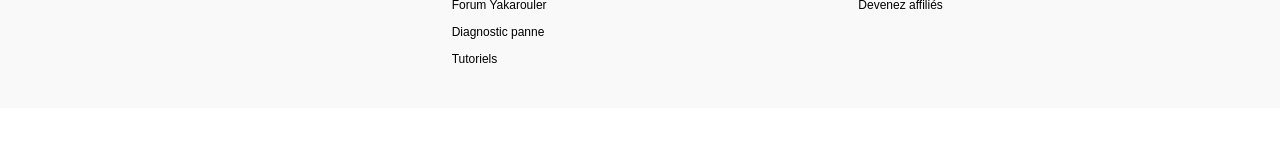
<file: groupe 1/groupe-1/index.html>
<!DOCTYPE html>
<html lang="fr">
<head>
    <meta charset="utf-8">
    <meta http-equiv="X-UA-Compatible" content="IE=edge">
    <meta name="viewport" content="width=device-width, initial-scale=1.0, shrink-to-fit=no">
    <meta name="description" content="Vente de pieces auto à prix discount : Yakarouler propose plus de 500 000 références (pièces détachées, batteries, huiles...) Expédition sous 48h, paiement 3x sans frais !" />
    <meta name="keywords" content="Pieces auto, piece auto, pièces auto, pieces detachees auto, piece voiture" />
    <meta name="robots" content="index, follow" />
    <meta name="language" content="fr" />
    <link rel="stylesheet" href="./assets/css/fonts.css">
    <link rel="stylesheet" href="./assets/css/normalize.css">
    <link rel="stylesheet" href="./assets/bootstrap/css/bootstrap.css">
    <link rel="stylesheet" href="./assets/css/style.css">
    <link rel="stylesheet" media="screen and (max-width: 1200px)" href="./assets/css/minidesktop.css">
    <link rel="stylesheet" media="screen and (max-width: 991px)" href="./assets/css/tablette.css">
    <link rel="stylesheet" media="screen and (max-width: 781px)" href="./assets/css/mobile.css">
    <title>Yakarouler</title>
</head>
<body>
<!--NAV-->
<nav class="container-fluid hidden-xs hidden-sm">
    <div id="logo" class="col-md-2 col-sm-3">
        <a href=""><h1><img src="./assets/img/picto/logoBlanc.png" alt="Yakarouler"></h1></a>
    </div>
    <div class="col-sm-offset-0 col-sm-3 col-lg-offset-2 col-lg-3">
        <a href=""><div id="tel"><span>0 820 85 85 85 <i class="icon-tel"></i> </span></div></a>
    </div>
    <a id="chat" class="col-lg-1 col-sm-2" href=""><div><span>Chat<i class="icon-chat"></i></span></div></a>
    <div class="col-sm-2">
        <a href=""><div id="log"><span>Mon compte<i class="icon-log"></i></span></div></a>
    </div>
    <a  id="panier" class="col-sm-2 col-lg-1" href=""><div><span>Panier<i class="icon-panier"></i></span></div></a>
</nav>
<!--NAV MOBILE  -->
<nav id="navMobile" class="visible-xs visible-sm">
    <a id="burger" href="#">
        <div id="barre1"></div>
        <div id="barre2"></div>
        <div id="barre3"></div>
    </a>
    <a id="logoMobile" href="">Yakarouler.com</a>
    <a id="panierMobile" href=""><i class="icon-panier"></i>Panier</a>
    <a id="logMobile" href=""><i class="icon-log"></i>>Mon compte</a>
</nav>

<!--MENU BURGER-->
<div id="menuBurger" class="visible-xs visible-sm">
    <ul id="firstMenu">
        <li><a href="">Mon compte - <span>Connexion</span></a></li>
        <li><a href=""><span>Où sommes-nous ?</span> - Magasins</a></li>
        <li><a href=""><span>Centre de montage</span></a></li>
    </ul>
    <h2>Trouvez ce dont vous avez besoin</h2>
    <ul id="secondMenu">
        <li id="firstLi"><a href="">Pièces détachées</a></li>
        <li><a href="">Pneus et Jantes</a></li>
        <li><a href="">Batteries</a></li>
        <li><a href="">Huiles</a></li>
        <li><a href="">Accessoires</a></li>
        <li><a href="">Moto</a></li>
    </ul>
    <a id="aide" href="">Besoin d'aide ?</a>
</div>


<div class="container-fluid">
<!--    CAROUSEL-->
    <header class="row hidden-xs hidden-sm hidden-md">
        <div id="myCarousel" class="carousel slide" data-ride="carousel">
            <!-- Wrapper for slides -->
            <div class="carousel-inner col-lg-12" role="listbox">
                <div class="item active">
                    <img src="./assets/img/pub/pub1.jpg" alt="">
                </div>

                <div class="item">
                    <img src="./assets/img/pub/pub2.jpg" alt="">
                </div>

                <div class="item">
                    <img src="./assets/img/pub/pub3.jpg" alt="">
                </div>
            </div>
        </div>
<!--PRODUITS-->
        <ul id="menu-produits" transform="translateY(0px)" class="nav nav-pills col-lg-12">
            <li id="drop1" role="presentation" class="dropdown col-lg-1 col-sm-12 col-xs-12">
                <a id="freinage" class="dropdown-toggle" data-toggle="dropdown" href="#" role="button" aria-haspopup="true" aria-expanded="false">Freinage</a>
                <ul class="col-lg-12 dropdown-menu">
                    <li class="col-lg-2">
                        <ul class="pieces">
                            <li><a href="">Plaquette de frein</a></li>
                            <li><a href="">Disque de frein</a></li>
                            <li><a href="">Kit disques et roulements</a></li>
                            <li><a href="">Kit tambours + roulements</a></li>
                            <li><a href="">Étrier de frein</a></li>
                        </ul>
                    </li>
                    <li class="col-lg-2">
                        <ul class="pieces">
                            <li><a href="">Kit de frein à tambour arrière</a></li>
                            <li><a href="">Frein à main</a></li>
                            <li><a href="">Circuit hydraulique</a></li>
                            <li><a href="">Témoin d'usure de frein</a></li>
                            <li><a href="">Pièces disque et plaquette</a></li>
                        </ul>
                    </li>
                    <li class="col-lg-2">
                        <ul class="pieces">
                            <li><a href="">Pièces d'étrier de frein</a></li>
                            <li><a href="">Pièces de tambour</a></li>
                            <li><a href="">Maître-cylindre</a></li>
                            <li><a href="">Liquide de frein</a></li>
                            <li><a href="">Gestion ABS du freinage</a></li>
                        </ul>
                    </li>
                    <li class="col-lg-2">
                        <ul class="pieces">
                            <li><a href="">Accessoires de freinages </a></li>
                        </ul>
                    </li>
                </ul>
            </li>
            <li id="drop2" role="presentation" class="dropdown col-lg-1 col-sm-12 col-xs-12">
                <a class="dropdown-toggle" data-toggle="dropdown" href="#" role="button" aria-haspopup="true" aria-expanded="false">Filtrage</a>
                <ul class="col-lg-12 dropdown-menu">
                    <li class="col-lg-2">
                        <ul class="pieces">
                            <li><a href="">Filtre à air</a></li>
                            <li><a href="">Filtre à carburant</a></li>
                            <li><a href="">Filtre à huile</a></li>
                            <li><a href="">Filtre à huile de boite de vitesse</a></li>
                            <li><a href="">Filtre d'habitacle</a></li>
                        </ul>
                    </li>
                    <li class="col-lg-2">
                        <ul class="pieces">
                            <li><a href="">Filtres sport et compétition</a></li>
                            <li><a href="">Autres filtres</a></li>
                            <li><a href="">Accessoires de filtration</a></li>
                        </ul>
                    </li>
                </ul>
            </li>
            <li id="drop3" role="presentation" class="dropdown col-lg-1 col-sm-12 col-xs-12">
                <a class="dropdown-toggle" data-toggle="dropdown" href="#" role="button" aria-haspopup="true" aria-expanded="false">Direction & Suspension</a>
                <ul class="col-lg-12 dropdown-menu">
                    <li class="col-lg-2">
                        <ul class="pieces">
                            <li><a href="">Direction</a></li>
                            <li><a href="">Amortisseur</a></li>
                            <li><a href="">Pièces de suspension</a></li>
                            <li><a href="">Silentbloc</a></li>
                            <li><a href="">Roulement et Moyeu de roue</a></li>
                        </ul>
                    </li>
                    <li class="col-lg-2">
                        <ul class="pieces">
                            <li><a href="">Sphère pour suspension hydraulique</a></li>
                        </ul>
                    </li>
                </ul>
            </li>
            <li id="drop4" role="presentation" class="dropdown col-lg-1 col-sm-12 col-xs-12">
                <a class="dropdown-toggle" data-toggle="dropdown" href="#" role="button" aria-haspopup="true" aria-expanded="false">Echappement</a>
                <ul class="col-lg-12 dropdown-menu">
                    <li class="col-lg-2">
                        <ul class="pieces">
                            <li><a href="">Silencieux, catalyseur, intermédiaire</a></li>
                            <li><a href="">Vanne EGR</a></li>
                            <li><a href="">Filtre à particules</a></li>
                            <li><a href="">Sonde lambda</a></li>
                            <li><a href="">Tube d'échappement</a></li>
                        </ul>
                    </li>
                    <li class="col-lg-2">
                        <ul class="pieces">
                            <li><a href="">Connecteur de sonde lambda</a></li>
                            <li><a href="">Collecteur d'échappement</a></li>
                            <li><a href="">Accessoires d’échappement</a></li>
                        </ul>
                    </li>
                </ul>
            </li>
            <li id="drop5" role="presentation" class="dropdown col-lg-1 col-sm-12 col-xs-12">
                <a class="dropdown-toggle" data-toggle="dropdown" href="#" role="button" aria-haspopup="true" aria-expanded="false">Moteur</a>
                <ul class="col-lg-12 dropdown-menu">
                    <li class="col-lg-2">
                        <ul class="pieces">
                            <li><a href="">Alimentation air et carburant</a></li>
                            <li><a href="">Courroies</a></li>
                            <li><a href="">Distribution</a></li>
                            <li><a href="">Huile moteur</a></li>
                            <li><a href="">Injection</a></li>
                        </ul>
                    </li>
                    <li class="col-lg-2">
                        <ul class="pieces">
                            <li><a href="">Refroidissement</a></li>
                            <li><a href="">Turbo et suralimentation</a></li>
                            <li><a href="">Lubrification</a></li>
                            <li><a href="">Pompes</a></li>
                            <li><a href="">Poulies</a></li>
                        </ul>
                    </li>
                    <li class="col-lg-2">
                        <ul class="pieces">
                            <li><a href="">Capteurs, calculateurs et sondes</a></li>
                            <li><a href="">Culasse</a></li>
                            <li><a href="">Pistons</a></li>
                            <li><a href="">Vilebrequin</a></li>
                            <li><a href="">Bielles</a></li>
                        </ul>
                    </li>
                    <li class="col-lg-2">
                        <ul class="pieces">
                            <li><a href="">Kit d'embrayage </a></li>
                            <li><a href="">Volant moteur</a></li>
                            <li><a href="">Pièces d'embrayage</a></li>
                            <li><a href="">Transmission / Cardan</a></li>
                            <li><a href="">Soufflet de cardan</a></li>
                        </ul>
                    </li>
                    <li class="col-lg-2">
                        <ul class="pieces">
                            <li><a href="">Étanchéité boîtes et ponts </a></li>
                            <li><a href="">Joints spi/homocinétiques</a></li>
                            <li><a href="">Accessoires de boite de vitesse</a></li>
                        </ul>
                    </li>
                    <li class="col-lg-2">
                        <ul class="pieces">
                            <li><a href="">Joints et bagues d'étanchéité</a></li>
                            <li><a href="">Support moteur/boite/pont</a></li>
                            <li><a href="">Câbles de commande</a></li>
                            <li><a href="">Couvercle protection moteur</a></li>
                            <li><a href="">Embrayage et boite de vitesse :  </a></li>
                        </ul>
                    </li>
                </ul>
            </li>
            <li id="drop6" role="presentation" class="dropdown col-lg-1 col-sm-12 col-xs-12">
                <a class="dropdown-toggle" data-toggle="dropdown" href="#" role="button" aria-haspopup="true" aria-expanded="false">Démarrage & Charge</a>
                <ul class="col-lg-12 dropdown-menu">
                    <li class="col-lg-2">
                        <ul class="pieces">
                            <li><a href="">Allumage</a></li>
                            <li><a href="">Préchauffage</a></li>
                            <li><a href="">Alternateur</a></li>
                            <li><a href="">Batterie</a></li>
                            <li><a href="">Démarreur</a></li>
                        </ul>
                    </li>
                    <li class="col-lg-2">
                        <ul class="pieces">
                            <li><a href="">Pièces alternateur</a></li>
                            <li><a href="">Pièces démarreur</a></li>
                        </ul>
                    </li>
                </ul>
            </li>
            <li id="drop7" role="presentation" class="dropdown col-lg-1 col-sm-12 col-xs-12">
                <a class="dropdown-toggle" data-toggle="dropdown" href="#" role="button" aria-haspopup="true" aria-expanded="false">Chauffage & climatisation</a>
                <ul class="col-lg-12 dropdown-menu">
                    <li class="col-lg-2">
                        <ul class="pieces">
                            <li><a href="">Climatisation</a></li>
                            <li><a href="">Chauffage</a></li>
                            <li><a href="">Filtre d’habitacle</a></li>
                        </ul>
                    </li>
                </ul>
            </li>
            <li id="drop8" role="presentation" class="dropdown col-lg-1 col-sm-12 col-xs-12">
                <a class="dropdown-toggle" data-toggle="dropdown" href="#" role="button" aria-haspopup="true" aria-expanded="false">visibilité</a>
                <ul class="col-lg-12 dropdown-menu">
                    <li class="col-lg-2">
                        <ul class="pieces">
                            <li><a href="">Optique, phare et feu</a></li>
                            <li><a href="">Balai d'essuie-glace</a></li>
                            <li><a href="">Pièces d'essuie glace</a></li>
                            <li><a href="">Ampoules</a></li>
                            <li><a href="">Système de lave glace</a></li>
                        </ul>
                    </li>
                    <li class="col-lg-2">
                        <ul class="pieces">
                            <li><a href="">Système de lave phare</a></li>
                        </ul>
                    </li>
                </ul>
            </li>
            <li id="drop9" role="presentation" class="dropdown col-lg-1 col-sm-12 col-xs-12">
                <a class="dropdown-toggle" data-toggle="dropdown" href="#" role="button" aria-haspopup="true" aria-expanded="false">Habitacle</a>
                <ul class="col-lg-12 dropdown-menu">
                    <li class="col-lg-2">
                        <ul class="pieces">
                            <li><a href="">Equipement électrique</a></li>
                            <li><a href="">Lève vitre</a></li>
                            <li><a href="">Pédalier</a></li>
                            <li><a href="">Commandes éclairage</a></li>
                            <li><a href="">Airbag</a></li>
                        </ul>
                    </li>
                    <li class="col-lg-2">
                        <ul class="pieces">
                            <li><a href="">Siège</a></li>
                            <li><a href="">Accessoires</a></li>
                        </ul>
                    </li>
                </ul>
            </li>
            <li id="drop10" role="presentation" class="dropdown col-lg-1 col-sm-12 col-xs-12">
                <a class="dropdown-toggle" data-toggle="dropdown" href="#" role="button" aria-haspopup="true" aria-expanded="false">Carrosserie</a>
                <ul class="col-lg-12 dropdown-menu">
                    <li class="col-lg-2">
                        <ul class="pieces">
                            <li><a href="">Retroviseurs extérieurs</a></li>
                            <li><a href="">Vérins ouvertures</a></li>
                            <li><a href="">Serrures et fermetures</a></li>
                            <li><a href="">Retroviseurs intérieurs</a></li>
                            <li><a href="">Aile</a></li>
                        </ul>
                    </li>
                    <li class="col-lg-2">
                        <ul class="pieces">
                            <li><a href="">Parechoc</a></li>
                            <li><a href="">Calandre</a></li>
                            <li><a href="">Capot</a></li>
                            <li><a href="">Portière</a></li>
                            <li><a href="">Poignée de capot</a></li>
                        </ul>
                    </li>
                    <li class="col-lg-2">
                        <ul class="pieces">
                            <li><a href="">Elargisseur d'aile</a></li>
                            <li><a href="">Insonorisant capot moteur</a></li>
                        </ul>
                    </li>
                </ul>
            </li>
            <li id="drop11" role="presentation" class="dropdown col-lg-1 col-sm-12 col-xs-12">
                <a class="dropdown-toggle" data-toggle="dropdown" href="#" role="button" aria-haspopup="true" aria-expanded="false">Accessoires & Portages</a>
                <ul class="col-lg-12 dropdown-menu">
                    <li class="col-lg-2">
                        <ul class="pieces">
                            <li><a href="">Attelage</a></li>
                            <li><a href="">Equipement Audio et Alarme</a></li>
                            <li><a href="">Kit aide au stationnement</a></li>
                            <li><a href="">Pièces de barres de toit</a></li>
                            <li><a href="">Kit barres de toit</a></li>
                        </ul>
                    </li>
                    <li class="col-lg-2">
                        <ul class="pieces">
                            <li><a href="">Divers portage</a></li>
                            <li><a href="">Avertisseur sonore / Klaxon</a></li>
                            <li><a href="">chaines à neiges</a></li>
                        </ul>
                    </li>
                </ul>
            </li>
            <li id="drop12" role="presentation" class="dropdown col-lg-1 col-sm-12 col-xs-12">
                <a class="dropdown-toggle" data-toggle="dropdown" href="#" role="button" aria-haspopup="true" aria-expanded="false">Jantes &amp; Roues</a>
                <ul class="col-lg-12 dropdown-menu">
                    <li class="col-lg-2">
                        <ul class="pieces">
                            <li><a href="">Ecrou / Boulon de roue</a></li>
                            <li><a href="">Jantes alliages</a></li>
                            <li><a href="">Jantes tôle</a></li>
                        </ul>
                    </li>
                </ul>
            </li>
        </ul>
        <div id="wrapper-bouton-produits">
            <div></div>
            <button id="bouton-produits" type="button"><span>Nos produits</span><img src="./assets/img/picto/up.png" alt="Nos Produits"></button>
        </div>
    </header>

    <!--SEARCHBAR-->

    <div id="searchbar" class="row">
        <div class="col-sm-offset-3 col-sm-6 col-xs-offset-1 col-xs-10">
            <input type="text" class="col-xs-12 col-md-8" placeholder="Chercher une pièce, une référence…">
            <button class="col-sm-4 hidden-xs hidden-sm btn" type="button">Rechercher</button>
        </div>
    </div>

<!--    IMMATRICULATION ETC-->

    <div id="remplissage" class="row">
        <h2>Toutes les pièces pour voiture <span>en 3 clics</span></h2>
        <div class="col-lg-offset-1 col-lg-2 col-sm-6 col-xs-12 ">
            <div id="modele">
                <div class="title"><img src="./assets/img/picto/car.png" alt=""><h3>Par modèle</h3></div>
                <div class="content">
                    <select id="selectMarques">
                        <option>Marque</option>
                        <optgroup label="Les marques principales">
                            <option>Renaud</option>
                            <option>Peugeot</option>
                            <option>Citroën</option>
                            <option>Volkswagen</option>
                            <option>BMW</option>
                            <option>Ford</option>
                            <option>Fiat</option>
                            <option>Audi</option>
                            <option>Mercedes</option>
                            <option>Opel</option>
                            <option>Seat</option>
                        </optgroup>
                        <optgroup label="Toutes les marques">
                            <option>ALFA-ROMEO</option>
                            <option>ALLIED VEHICLE</option>
                            <option>ARO</option>
                            <option>ASIA</option>
                            <option>ASTON MARTIN</option>
                            <option >AUDI</option>
                            <option>AUSTIN MORRIS</option>
                            <option>AUTOBIANCHI</option>
                            <option>BAB-BUGGY</option>
                            <option>BEDFORD</option>
                            <option>BENTLEY</option>
                            <option>BERTONE</option>
                            <option>BINZ</option>
                            <option>BLMC</option>
                            <option>BMW</option>
                            <option>BUGATTI</option>
                            <option>CATERHAM</option>
                            <option>CHEVROLET</option>
                            <option>CHEVROLET (USA)</option>
                            <option>CHEYENNE</option>
                            <option>CHRYSLER</option>
                            <option>CITROEN</option>
                            <option>DACIA</option>
                            <option>DAEWOO</option>
                            <option>DAF</option>
                            <option>DAIHATSU</option>
                            <option>DAIMLER</option>
                            <option>DALLAS</option>
                            <option>DANGEL</option>
                            <option>DATSUN</option>
                            <option>DE-TOMASO</option>
                            <option>DE-TOMASO</option>
                            <option>DIJEAU CARROSSIER</option>
                            <option>DODGE</option>
                            <option>DONKERVOORT</option>
                            <option>DURISOTTI</option>
                            <option>EBRO</option>
                            <option>EBS</option>
                            <option>FERRARI</option>
                            <option>FIAT</option>
                            <option>FORD</option>
                            <option>FORD (USA)</option>
                            <option>FSO</option>
                            <option>GIANNINI</option>
                            <option>GMC</option>
                            <option>GME</option>
                            <option>GTF INNOVATIONS</option>
                            <option>HOLDEN</option>
                            <option >HOMMELL</option>
                            <option>HONDA</option>
                            <option>HUMMER</option>
                            <option>HYUNDAI</option>
                            <option>INFINITI</option>
                            <option>INNOCENTI</option>
                            <option>ISUZU</option>
                            <option>IVECO</option>
                            <option>JAGUAR</option>
                            <option>JEEP</option>
                            <option>KIA</option>
                            <option>KTM</option>
                            <option>LADA</option>
                            <option>LAMBORGHINI</option>
                            <option>LANCIA</option>
                            <option>LAND ROVER</option>
                            <option>LANDWIND</option>
                            <option>LDV</option>
                            <option>LEXUS</option>
                            <option>LINCOLN</option>
                            <option>LOTUS</option>
                            <option>MAHINDRA</option>
                            <option>MARTIN</option>
                            <option>MARUTI</option>
                            <option>MASERATI</option>
                            <option>MAYBACH</option>
                            <option>MAZDA</option>
                            <option>MC LAREN</option>
                            <option>MEGA</option>
                            <option>MERCEDES</option>
                            <option>MERCURY</option>
                            <option>METROCAB</option>
                            <option>MG</option>
                            <option>MINI</option>
                            <option>MITSUBISHI</option>
                            <option>MORGAN</option>
                            <option>MVS</option>
                            <option>NISSAN</option>
                            <option>OLDSMOBILE</option>
                            <option>OPEL</option>
                            <option>PAGANI</option>
                            <option>PEUGEOT</option>
                            <option>PGO</option>
                            <option>PIAGGIO</option>
                            <option>POLSKI-FIAT</option>
                            <option>PONTIAC</option>
                            <option>PORSCHE</option>
                            <option>PROTON</option>
                            <option>RELIANT</option>
                            <option>RENAULT</option>
                            <option>ROLLS-ROYCE</option>
                            <option>ROVER</option>
                            <option>SAAB</option>
                            <option>SAMSUNG</option>
                            <option>SCAM</option>
                            <option>SEAT</option>
                            <option>SECMA</option>
                            <option>SHUANGHUAN</option>
                            <option>SKODA</option>
                            <option>SMART</option>
                            <option>SOMAC</option>
                            <option>SSANGYONG</option>
                            <option>SUBARU</option>
                            <option>SUZUKI-SANTANA</option>
                            <option>TALBOT SIMCA</option>
                            <option>TATA</option>
                            <option>THINK</option>
                            <option>TOYOTA</option>
                            <option>TRIUMPH</option>
                            <option>VAUXHALL</option>
                            <option>VOLKSWAGEN</option>
                            <option>VOLVO</option>
                            <option>YUGO</option>
                            <option>ZAZ</option>
                        </optgroup>
                    </select>
                    <select id="selectModele">
                        <option>Modèle</option>
                        <optgroup label="clio">
                            <option>clio 5 portes</option>
                            <option>clio 3 portes</option>
                        </optgroup>
                        <optgroup label="megane">
                            <option>megane 5 portes </option>
                            <option>megane 3 portes </option>
                        </optgroup>
                        <optgroup label="scenic">
                            <option>scenic 1 ere génération </option>
                            <option>scenic 2 eme génération </option>
                            <option>scenic 3 eme génération </option>
                        </optgroup>
                        <optgroup label="espace">
                            <option>espace 1 ere génération </option>
                            <option>espace 2 eme génération</option>
                            <option>espace 3 eme génération</option>
                            <option>espace 4 eme génération </option>
                        </optgroup>
                        <optgroup label="twingo">
                            <option>twingo 3 portes </option>
                            <option>twingo 5 portes </option>
                        </optgroup>
                    </select>
                    <select id="selectMotorisation">
                        <option>Motorisation</option>
                        <optgroup label="ESSENCE - boite">
                            <option>1.2 65cv Essence</option>
                            <option>1.4 70cv Essence</option>
                        </optgroup>
                    </select>

                    <button class="valider" type="button">OK</button>
                </div>
            </div>
        </div>
        <div class="col-lg-3 col-sm-6 col-xs-12">
            <div id="immatriculation">
                <div class="title"><img src="./assets/img/picto/immatriculation.png" alt=""><h3>Par immatriculation</h3></div>
                <div class="content">
                    <label for="inputImmatriculation">Entrez votre numéro d'immatriculation</label>
                    <input id="inputImmatriculation" type="text" class="" placeholder="Ex: GA-126-AB">
                    <button class="valider" type="button">OK</button>
                </div>
            </div>
        </div>
        <div class="col-lg-3 col-sm-6 col-xs-12">
            <div id="carte">
                <div class="title"><img src="./assets/img/picto/carteGrise.png" alt=""><h3>Par carte grise</h3></div>
                <div class="content">
                    <label for="inputCarte">Entrez le type mine de votre voiture</label>
                    <input id="inputCarte" type="text" class="" placeholder="Ex: DE14K2">
                    <a href="">Où trouver mon type mine ?</a>
                    <button class="valider" type="button">OK</button>
                </div>
            </div>
        </div>
        <div class="col-lg-2 col-sm-6 col-xs-12">
            <div id="garages">
                <div class="title"><img src="./assets/img/picto/location.png" alt=""><h3>Garages partenaires</h3></div>
                <div class="content">
                    <img src="./assets/img/picto/garages.png" alt="Garages partenaires">
                    <label for="inputGarages">Trouvez nos garages partenaires en entrant votre code postal</label>
                    <input id="inputGarages" type="text" class="" placeholder="Code postal">
                    <button class="valider" type="button">OK</button>
                </div>
            </div>
        </div>
    </div>

    <!--MOBILE PNEU-->
    <div id="produitsMobile" class="visible-xs">
        <h2>Trouvez ce qui vous intéresse</h2>
        <a href=""><div class="col-xs-12"><h3>Produits</h3></div></a>
        <a href=""><div class="col-xs-12"><h3>Plaquette de Frein</h3></div></a>
        <a href=""><div class="col-xs-12"><h3>Huiles</h3></div></a>
        <a href=""><div class="col-xs-12"><h3>Balais d'essuie-glace</h3></div></a>
    </div>

<!--    PNEUS-->
    <div class="row">
        <div id="wrapper-pneus" class="col-xs-12">
            <div id="pneusMobile" class="visible-xs col-xs-12"><h3>Pneus</h3></div>
            <h2 class="hidden-xs">Trouvez les <span>pneus</span> qu'il vous faut</h2>
            <div class="col-xs-12">
                <div class="col-md-offset-1 col-md-2 col-sm-offset-0 col-sm-3 col-xs-12">
                    <label for="marque-pneu">Marque</label>
                    <select id="marque-pneu">
                        <option>Accelera</option>
                        <option>Achilles</option>
                        <option>America</option>
                        <option>Apollo</option>
                        <option>Atturo</option>
                        <option>Aurora</option>
                        <option>Autogrip</option>
                        <option>Autoguard</option>
                        <option>Avon</option>
                    </select>
                </div>
                <div class="col-md-2 col-sm-3 col-xs-12">
                    <label for="largeur-pneu">Largeur</label>
                    <select id="largeur-pneu">
                        <option>135</option>
                        <option>145</option>
                        <option>150</option>
                        <option>155</option>
                        <option>165</option>
                        <option>175</option>
                        <option>180</option>
                        <option>185</option>
                    </select>
                </div>
                <div class="col-md-2 col-sm-3 col-xs-12">
                    <label for="hauteur-pneu">Hauteur</label>
                    <select id="hauteur-pneu">
                        <option>50</option>
                        <option>60</option>
                        <option>70</option>
                        <option>80</option>
                        <option>90</option>
                        <option>100</option>
                        <option>110</option>
                        <option>120</option>
                    </select>
                </div>
                <div class="col-md-2 col-sm-3 col-xs-12">
                    <label for="diametre-pneu">Diametre</label>
                    <select id="diametre-pneu">
                        <option>10</option>
                        <option>11</option>
                        <option>12</option>
                        <option>13</option>
                        <option>14</option>
                        <option>15</option>
                        <option>16</option>
                        <option>17</option>
                        <option>18</option>
                    </select>
                </div>
            </div>
            <div class="col-lg-12">
                <div class="col-md-offset-1 col-md-2 col-sm-offset-0 col-sm-3 col-xs-12">
                    <label for="saison-pneu">Saison</label>
                    <select id="saison-pneu">
                        <option>4 saisons</option>
                        <option>Été</option>
                        <option>Hiver</option>
                    </select>
                </div>
                <div class="col-md-2 col-sm-3 col-xs-12">
                    <label for="charge-pneu">Indice charge</label>
                    <select id="charge-pneu">
                        <option>70</option>
                        <option>80</option>
                        <option>90</option>
                        <option>100</option>
                        <option>110</option>
                        <option>120</option>
                        <option>130</option>
                        <option>140</option>
                    </select>
                </div>
                <div class="col-md-2 col-sm-3 col-xs-12">
                    <label for="vitesse-pneu">Indice vitesse</label>
                    <select id="vitesse-pneu">
                        <option>Q</option>
                        <option>T</option>
                    </select>
                </div>
                <div class="col-md-2 col-sm-3 col-xs-6">
                    <button id="rechercherPneu" class="btn" type="button">Rechercher</button>
                </div>
            </div>
        </div>
    </div>
    <!--Promos et produits phares-->
    <div id="promo" class="row">
        <h2>Nos offres du moment</h2>
        <div class="col-sm-offset-1 col-sm-7 col-xs-12">
            <div id="echappement" class="col-xs-12">
                <div class="col-sm-6"><img src="./assets/img/echappement.png" alt="Échappement silençieux"></div>
                <div class="col-sm-6">
                    <h3>Échappement silençieux</h3>
                    <p>Un échappement est constamment utilisé, son usure est inévitable, même en évitant les cognements.</p>
                    <button id="decouvrirEchappement" class="btn" type="button">Découvrir</button>
                </div>
            </div>
            <div id="motul" class="col-xs-12">
                <div class="col-sm-8">
                    <h3>Des cadeaux <span>offerts</span> pour chaque commande <strong>Motul</strong></h3>
                    <button id="decouvrirMotul" class="btn" type="button">J'en profite</button>
                </div>
                <div class="col-sm-4"><img src="./assets/img/motul.jpg" alt="Motul"></div>
            </div>
        </div>
        <div id="jantes" class="col-sm-3">
            <div class="col-sm-12"><img src="./assets/img/jantes.png" alt="Jantes"></div>
            <div class="col-sm-12">
                <h3>Jantes Alliages</h3>
                <p>Les jantes en alliage d'aluminium donnent un caractère plus sportif à votre auto</p>
                <button id="decouvrirJantes" class="btn" type="button">Découvrir</button>
            </div>
        </div>
    </div>
    <!--REASSURANCE-->
    <div id="reassurance">
        <h2 class="hidden-xs">Les grandes marques nous font confiance</h2>
        <div id="marques" class="row hidden-xs">
            <div class="col-sm-offset-1 col-sm-10 alignItems">
                <div class="col-sm-3"><a href=""><img src="./assets/img/thule.png" alt="Thule"></a></div>
                <div class="col-sm-3"><a href=""><img src="./assets/img/bosch.png" alt="Bosch"></a></div>
                <div class="col-sm-3"><a href=""><img src="./assets/img/monroe.png" alt="Monroe"></a></div>
                <div class="col-sm-3"><a href=""><img src="./assets/img/valeo.png" alt="Valeo"></a></div>
            </div>
        </div>
        <h2 class="hidden-xs">Nos clients aussi</h2>
        <p><span>«</span> Efficacité, rapidité, sérieux, tout est réuni pour revenir chez vous ! <span>»</span></p>

        <!--PUB MOBILE-->
        <a href=""><img id="pubMobile" class="visible-xs" src="./assets/img/pubMobile.png" alt=""></a>

        <div id="engagements" class="col-sm-offset-1 col-sm-10 clearfix">
            <div class="col-xs-4">
                <img src="./assets/img/picto/secure.png" alt="Paiement sécurisé">
                <p>Paiement <span>100% sécurisé</span></p>
            </div>
            <div class="col-xs-4">
                <img src="./assets/img/picto/outils.png" alt="Centres de montage">
                <p><span>1700</span> centres de montage</p>
            </div>
            <div class="col-xs-4">
                <img src="./assets/img/picto/ecrou.png" alt="Pièces neuves">
                <p>Pièces <span>neuves d'origines</span></p>
            </div>
        </div>
    </div>
    <!--FOOTER-->
    <footer>
        <div id="social" class="row">
            <div class="col-sm-offset-1 col-sm-3 hidden-xs">
                <label for="newsletter">Inscrivez-vous à notre <span>Newsletters</span></label>
                <input id="newsletter" type="text" class="" placeholder="Votre adresse mail">
                <button class="btn valider" type="button">OK</button>
            </div>
            <div class="col-sm-4 hidden-xs">
                <label for="magasins">Retrouvez nos <span>Magasins</span> et <span>Centres de montage</span></label>
                <input id="magasins" type="text" class="" placeholder="Code postal">
                <button class="btn valider" type="button">OK</button>
            </div>
            <div id="reseaux" class="col-sm-3">
                <p>Rejoingnez-nous sur les <span>réseaux sociaux</span></p>
                <div class="col-xs-3"><a href=""><img src="assets/img/picto/facebook.png" alt="Facebook"></a></div>
                <div class="col-xs-3"><a href=""><img src="assets/img/picto/twitter.png" alt="Twitter"></a></div>
                <div class="col-xs-3"><a href=""><img src="assets/img/picto/google.png" alt="Google Plus"></a></div>
                <div class="col-xs-3"><a href=""><img src="assets/img/picto/pinterest.png" alt="Pinterest"></a></div>
            </div>
        </div>
        <div id="footer" class="row">
            <div id="listeFooter1" class="col-sm-offset-1 col-sm-3 col-xs-12">
                <h4 id="boutonListeFooter1">Commande <span class="fleche"></span></h4>
                <ul>
                    <li><a href="">Livraison / retour</a></li>
                    <li><a href="">Point Relais</a></li>
                    <li><a href="">Paiement</a></li>
                    <li><a href="">Suivi de commande</a></li>
                    <li><a href="">Satisfait ou remboursé</a></li>
                    <li><a href="">Mentions légales</a></li>
                    <li><a href="">Conditions générales de vente</a></li>
                    <li><a href="">Conditions de livraison</a></li>
                </ul>
            </div>
            <div id="listeFooter2" class="col-sm-4 col-xs-12">
                <h4 id="boutonListeFooter2">Aide & services <span class="fleche"></span></h4>
                <ul>
                    <li><a href="">Atelier mécanique gratuit</a></li>
                    <li><a href="">Question / réponses</a></li>
                    <li><a href="">Créer un compte</a></li>
                    <li><a href="">Mon compte</a></li>
                    <li><a href="">Parainez vos amis</a></li>
                    <li><a href="">Sécurité et confidentialité</a></li>
                    <li><a href="">Connaître sa côte argus</a></li>
                    <li><a href="">Blog du dico de l'auto</a></li>
                    <li><a href="">Forum Yakarouler</a></li>
                    <li><a href="">Diagnostic panne</a></li>
                    <li><a href="">Tutoriels</a></li>
                </ul>
            </div>
            <div id="listeFooter3" class="col-sm-3 col-md-4 col-xs-12">
                <h4 id="boutonListeFooter3">À propos <span class="fleche"></span></h4>
                <ul>
                    <li><a href="">À propos de Yakarouler</a></li>
                    <li><a href="">Nous contacter</a></li>
                    <li><a href="">Yakarouler recrute</a></li>
                    <li><a href="">Magasins</a></li>
                    <li><a href="">Devenez centre de montage</a></li>
                    <li><a href="">Solidarité</a></li>
                    <li><a href="">Avis clients</a></li>
                    <li><a href="">Donnez votre avis sur Yakarouler</a></li>
                    <li><a href="">Devenez affiliés</a></li>
                </ul>
            </div>
        </div>
        <div id="fin"></div>
    </footer>
</div>
<script type="text/javascript" src="./assets/js/jquery-2.2.3.min.js"></script>
<script type="text/javascript" src="./assets/bootstrap/js/bootstrap.js"></script>
<script type="text/javascript" src="./assets/js/app.js"></script>
</body>
</html>
</file>
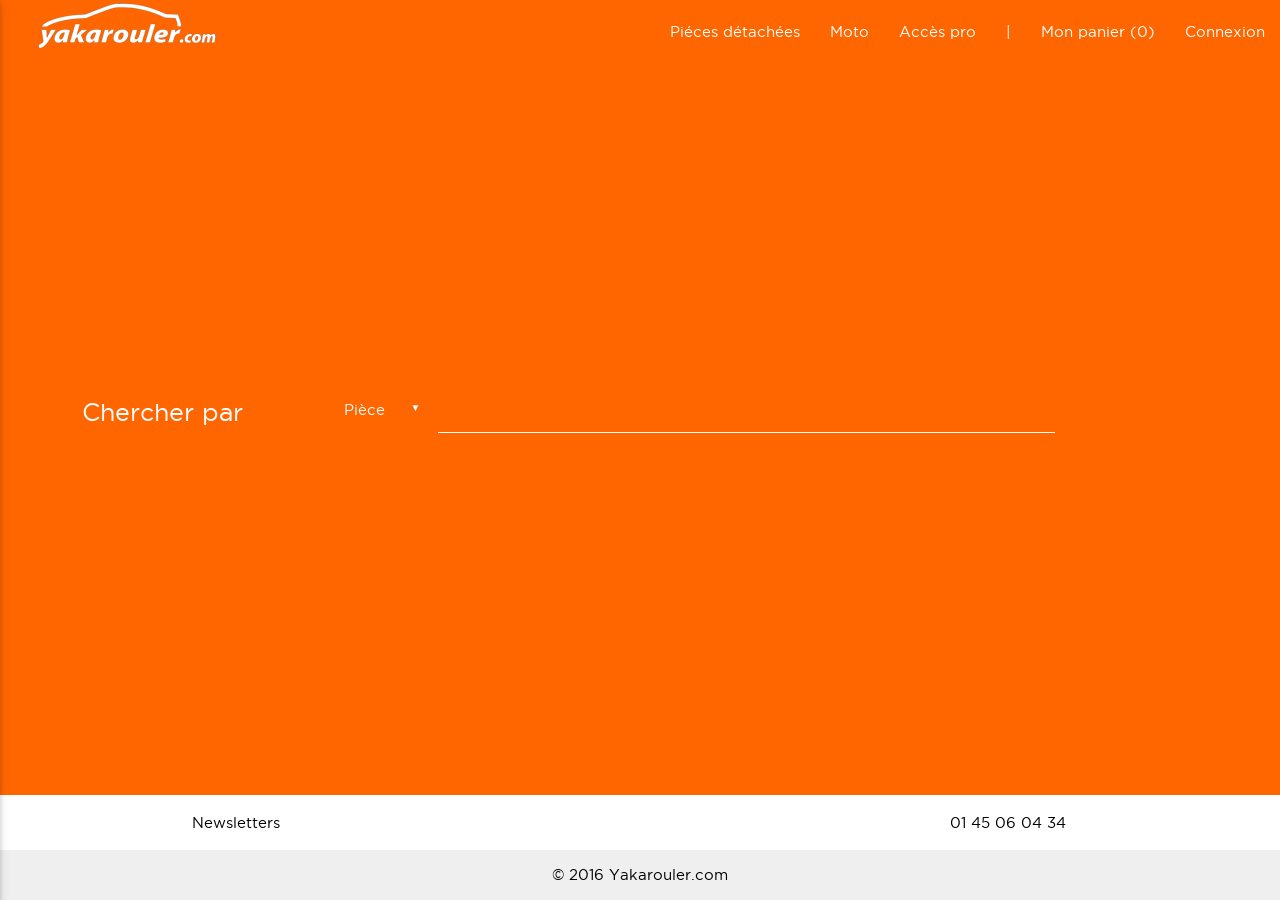
<file: groupe 10/www/index.html>
<!DOCTYPE html>
<html lang="fr-FR">
<head>
    <meta charset="UTF-8">
    <meta name="viewport" content="width=device-width, initial-scale=1.0">
    <script   src="https://code.jquery.com/jquery-1.12.3.min.js"   integrity="sha256-aaODHAgvwQW1bFOGXMeX+pC4PZIPsvn2h1sArYOhgXQ="   crossorigin="anonymous"></script>
    <title>Yakarouler</title>
    <link rel="stylesheet" href="font/font.css">
    <link rel="shortcut icon" href="http://images.yakarouler.com/favicon.gif">
    
    <link rel="stylesheet" href="css/reset.css">
    <link rel="stylesheet" href="lib/materialize/css/materialize.css">
    <link rel="stylesheet" href="css/style.css">
    
    
</head>
<body >
    
    <header>
   <!-- Navigation -->
        <nav>
            <div class="nav-wrapper orange">

                <a href="#" class="brand-logo left"><img src="img/Bitmap.png" alt=""></a>
                <ul id="nav-mobile" class="right">
                    <li><a class="white-text" href="">Connexion</a></li>
                </ul>
                <ul id="nav-mobile" class="right hide-on-small-and-down">
                    <li><a class="white-text" href="">Mon panier (0)</a></li>
                </ul>
                <ul id="nav-mobile" class="right hide-on-med-and-down">
                    <li><a id="pieces" class="white-text" href="">Piéces détachées</a></li>
                    <li><a class="white-text" href="">Moto</a></li>
                    <li><a class="white-text" href="">Accès pro </a></li>
                    <li><a class="white-text disable" href="">|</a></li>
                    
                </ul>
                <!-- Side Navigation -->
                <a href="#" data-activates="mobile-demo" class="button-collapse"><i class="material-icons black-text"></i></a>
                <ul class="side-nav" id="mobile-demo">
                    <li><a>Echappement</a></li>
                    <li><a>Filtration</a></li>
                    <li><a>Embrayage</a></li>
                    <li><a>Démarrage</a></li>
                    <li><a>Chauffage</a></li>
                    <li><a>Visibilité</a></li>
                    <li><a>Habitacle</a></li>
                    <li><a>Carrosserie</a></li>
                    <li><a>Plus</a></li>
                </ul>
                <!-- fin Side Navigation -->
            </div>
        </nav>
        <!-- fin Navigation -->
        
        <div class="row second_nav">
            <div class="col m12">
              <ul class="tabs orange">
                <li class="tab col m1 "><a class="white-text" href="">Echappement</a></li>
                <li class="tab col m1 "><a class="white-text" href="">Filtration</a></li>
                <li class="tab col m1 "><a class="white-text" href="">Embrayage</a></li>
                <li class="tab col m1 "><a class="white-text" href="">Démarrage</a></li>
                <li class="tab col m1 "><a class="white-text" href="">Chauffage</a></li>
                <li class="tab col m1 "><a class="white-text" href="">Visibilité</a></li>
                <li class="tab col m1 "><a class="white-text" href="">Habitacle</a></li>
                <li class="tab col m1 "><a class="white-text" href="">Carrosserie</a></li>
                <li class="tab col m1 "><a class="white-text" href="">Plus</a></li>
              </ul>
            </div>
        </div>
        
    </header>
    
    <main class="valign-wrapper">
      <div class="row">
           <form action="">
                <div class="input-field col s12 l4 valign center-align">
                    <h5 class="white-text col s12 l9">Chercher par</h5>
                    <select class="white-text right col s12 l3">
                      <option class="white-text" value="Pièce">Pièce</option>
                      <option class="white-text" value="Modèle">Modèle</option>
                      <option class="white-text" value="Immatriculation">Immatriculation</option>
                      <option class="white-text" value="Cartegrise">Carte grise</option>
                    </select>
                </div>
                 
                <div id="text_input" class="input-field col s12 l6">
                    <input type="text">
                </div>
                    
                <div id="modele_input" class="input-field col s12 l3">
                    <select class="white-text col s12">
                        <option class="white-text" value="renault">RENAULT</option>
                        <option class="white-text" value="citroen">CITROËN</option>
                        <option class="white-text" value="bmw">BMW</option>
                        <option class="white-text" value="audi">AUDI</option>
                    </select>
                </div>

                <div id="type_input" class="input-field col s12 l3">
                    <select class="white-text col s12">
                        <option class="white-text" value="renault">EXPRESS</option>
                        <option class="white-text" value="citroen">BINTO</option>
                        <option class="white-text" value="bmw">SPORT</option>
                        <option class="white-text" value="audi">CLIO</option>
                    </select>
                </div>

            </form>
        </div>
    </main>
       
    <footer class="page-footer white">
        <div class="container">
            <div class="row">
                <div class="col s6">
                    <a class="black-text left">Newsletters</a>
                </div>
                <div class="col s6">
                    <p class="black-text right">01 45 06 04 34</p>
                </div>
            </div>
        </div>
        <div class="footer-copyright">
            <div class="container black-text center">
                © 2016 Yakarouler.com
            </div>
        </div>
    </footer>
    <script src="lib/materialize/js/materialize.js"></script>
    <script src="js/init.js"></script>
    <script src="js/main.js"></script>
</body>
</html>
</file>
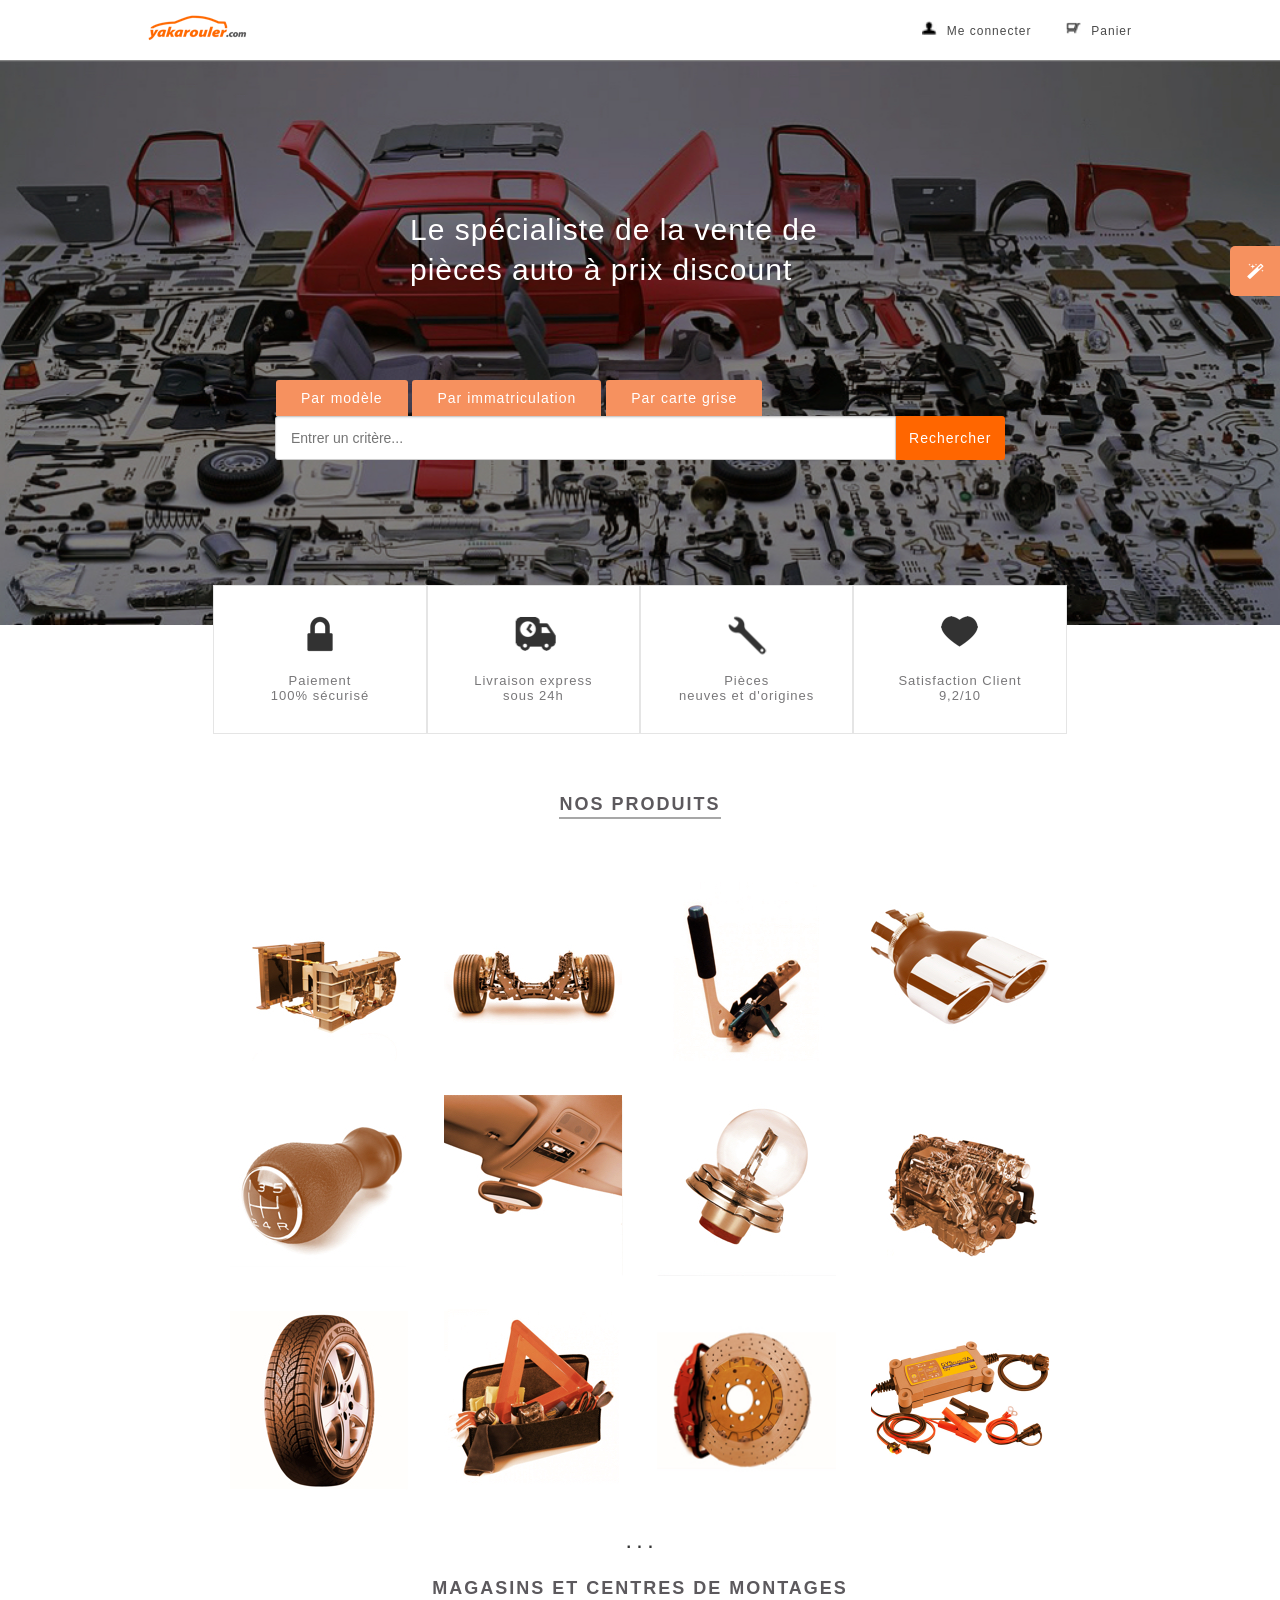
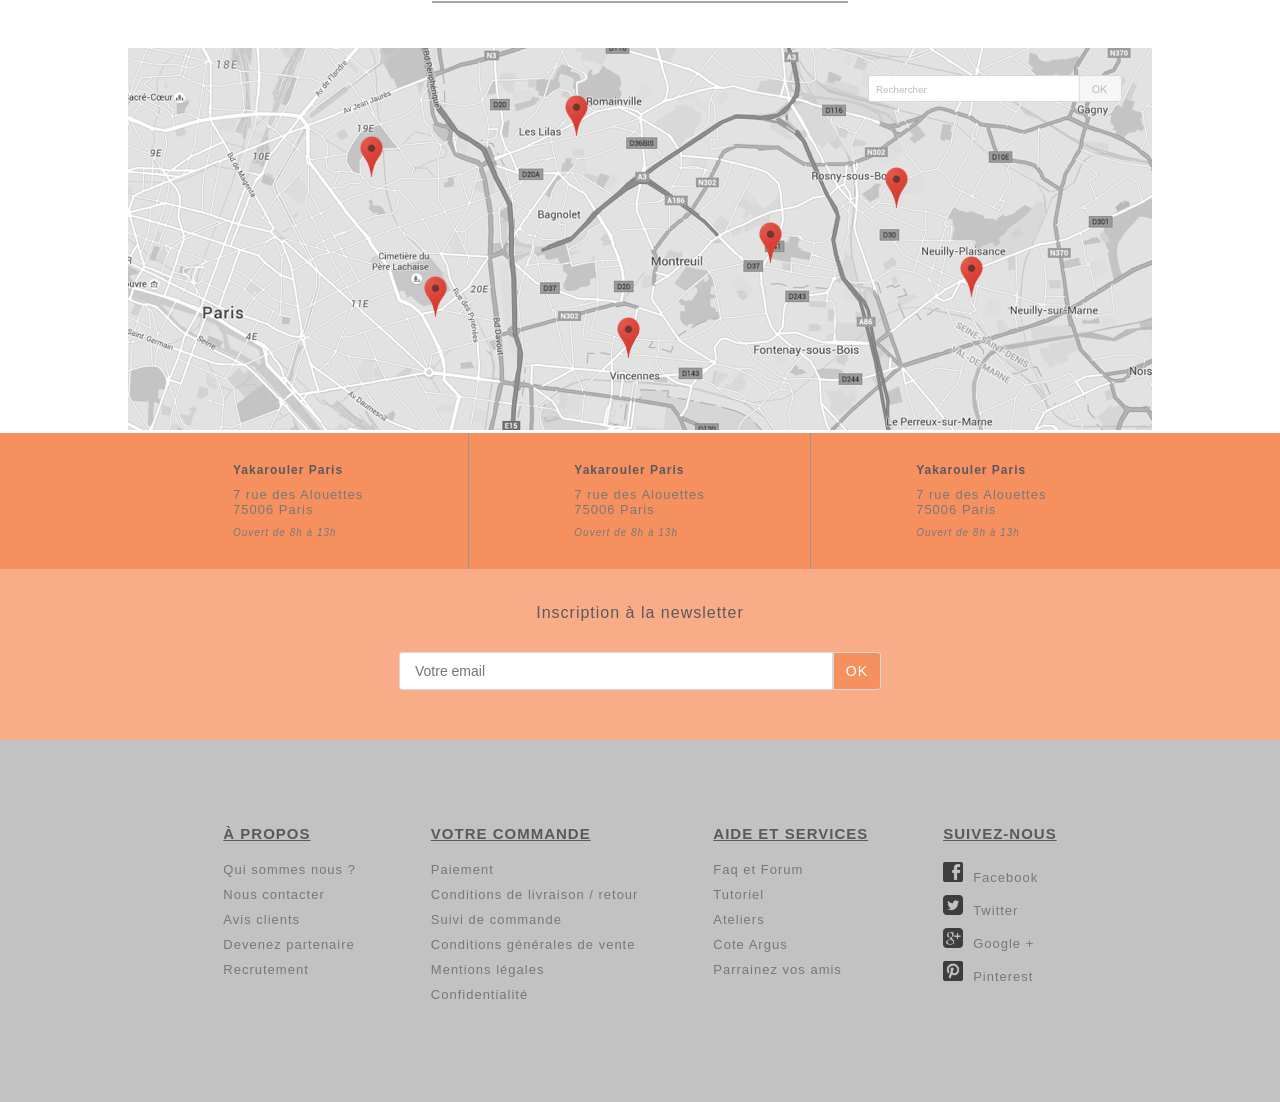
<file: groupe 17/yakarouler/index.html>
<!DOCTYPE html>
<html lang="fr">
<head>
    <meta charset="UTF-8" />
    <meta http-equiv="X-UA-Compatible" content="IE=edge,chrome=1">
    <meta name="viewport" content="width=device-width, initial-scale=1.0">
    <title>Yakarouler</title>
    <!----------------------CSS---------------------->
    <link href="public/css/easy-autocomplete.min.css" rel="stylesheet" type="text/css">
    <link href="public/css/select2.min.css" rel="stylesheet" type="text/css">
    <link href="public/css/bootstrap.min.css" rel="stylesheet" type="text/css">
    <link href="public/css/reset.css" rel="stylesheet" type="text/css">
    <link href="public/css/style.css" rel="stylesheet" type="text/css">
</head>
<body>
<div class="inner">
    <header>
        <div class="container">
            <h1><a href="#" title="Accueil"><img src="public/images/logo.png" alt="Yakarouler.com"></a></h1>
            <nav>
                <ul class="nav_desktop">
                    <li class="login"><a href="#">Me connecter</a></li>
                    <li class="card"><a href="#">Panier</a></li>
                </ul>
                <ul class="nav_mobile">
                    <li><a href="#"><img src="public/images/location-pin.png" alt="Nos Magasins"></a></li>
                    <li><a href="#"><img src="public/images/shopping-cart.png" alt="Panier"></a></li>
                    <li><a href="#"><img src="public/images/man-user.png" alt="Me connecter"></a></li>
                </ul>
            </nav>
            <!----------------------End Nav----------------------->
        </div>
    </header>
    <!----------------------End Header----------------------->
    <div class="principal_research">
        <button id="magic_research_button"></button>
        <div class="container">
            <h2>Le spécialiste de la vente de pièces auto à prix discount</h2>
            <div class="row principal_researchDiv">
                <div id="principalResearch-values"></div>
                <div class="principalResearch-filters btn-group" role="group">
                    <button type="button" id="filterModel">Par modèle</button>
                    <button type="button" id="filterImmatriculation">Par immatriculation</button>
                    <button type="button" id="filterCarte">Par carte grise</button>
                </div>
                <form id="principal_researchForm">
                    <input type="text" id="principal_researchInput" placeholder='Entrer un critère...' name='research'>
                    <div id="principalResearch-questions"></div>
                    <select class="principalResearch-filters_responsive" name="filters">
                        <option value="filterModel" disabled="disabled">Filtrer ma recherche...</option>
                        <option value="filterModel">Par modèle</option>
                        <option value="filterImmatriculation">Par immatriculation</option>
                        <option value="filterCarte">Par carte grise</option>
                    </select>
                    <button id="principalResearch-submit">Rechercher</button>
                </form>
            </div>
            <!----------------------End Principal_researchDiv---------------------->
        </div>
    </div>
    <!----------------------End Principal_Research---------------------->
    <div class="magic_research hide_magic">
        <button id="close_magic_research"></button>
        <div class="container">
            <form>
                <p>
                            <span>J'ai une
                                <select name="alternative_research_car" id="alternative_research_car">
                                    <option value="marque">voiture</option>
                                    <option value="immatriculation">plaque d'immatriculation</option>
                                    <option value="carte">carte grise</option>
                                </select>
                            </span>
                            <span>, et je recherche dans la catégorie
                                <select name="alternative_research_categorie" id="alternative_research_categorie">
                                    <option value="none">truc muche</option>
                                    <option value="pieces">Pièces détachées</option>
                                    <option value="pneus">Pneus & Jantes</option>
                                    <option value="neige">Chaines à neige</option>
                                    <option value="batteries">Batteries</option>
                                    <option value="huiles">Huiles</option>
                                    <option value="accessoires">Accessoires & Entretien</option>
                                    <option value="son">Son Tel & Alarmes</option>
                                    <option value="portage">Attelage & Portage</option>
                                    <option value="carrosserie">Carrosserie</option>
                                    <option value="outillage">Outillage</option>
                                    <option value="moto">Moto</option>
                                </select>
                            </span>
                            <span>, la pièce détachée
                                <input id="alternative_research_product" type="text" placeholder="chose">
                            </span>
                </p>
                <!----------------------End Magic p---------------------->
                <button id="magic_research_play">Rechercher</button>
            </form>
        </div>
    </div>
    <!----------------------End Magic_Research---------------------->
    <div class="trust_content col-lg-offset-2 col-lg-8 col-md-offset-1 col-md-10 visible-lg visible-md visible-sm">
        <ul class="row">
            <li class="col-xs-6 col-sm-3">
                <p>Paiement <br>100% sécurisé</p>
            </li>
            <li class="col-xs-6 col-sm-3">
                <p>Livraison express <br>sous 24h</p>
            </li>
            <li class="col-xs-6 col-sm-3">
                <p>Pièces <br>neuves et d'origines</p>
            </li>
            <li class="col-xs-6 col-sm-3">
                <p>Satisfaction Client <br>9,2/10</p>
            </li>
        </ul>
    </div>
    <!----------------------End Trust_Content---------------------->
    <div class="products col-lg-12 col-md-12">
        <div class="container">
            <div class="title">
                <h3>Nos produits</h3>
            </div>
            <ul class="gallery_categorie">
                <li><img src="public/images/carroserie.jpg" alt="Moto"></li>
                <li><img src="public/images/volant.jpg" alt="Carrosserie"></li>
                <li><img src="public/images/retro.jpg" alt="Outillage"></li>
                <li><img src="public/images/moteur.jpg" alt="Son Tel & Alarmes"></li>
                <li><img src="public/images/levier.jpg" alt="Accessoires & Entretiens"></li>
                <li><img src="public/images/portiere.jpg" alt="Attelage & Portage"></li>
                <li class="unresponsive"><img src="public/images/pot-echappement.jpg" alt="Embrayage & boîtes de vitesses"></li>
                <li class="unresponsive"><img src="public/images/pieces-detachees.jpg" alt="Huiles"></li>
                <li class="unresponsive"><img src="public/images/pneu.jpg" alt="Pneus & Jantes"></li>
                <li class="unresponsive"><img src="public/images/krick.jpg" alt="Pièces détachées"></li>
                <li class="unresponsive"><img src="public/images/pedale.jpg" alt="Chaînes à neige"></li>
                <li class="unresponsive"><img src="public/images/moteur1.jpg" alt="Batteries"></li>
            </ul>
            <button class="more_products">. . .</butto
        </div>
    </div>
    <!----------------------End Products---------------------->
    <div class="map visible-lg visible-md visible-sm">
        <div class="container">
            <div class="title">
                <h3>Magasins et Centres de Montages</h3>
            </div>
            <!--Modifier l(image pour rajouter API Google_MAP-->
            <img src="public/images/carte.jpg" alt="futureGoogleMap">
        </div>
        <div class="adresses">
            <div class="container">
                <ul>
                    <li class="col-lg-4 col-md-4 col-sm-4"><address><strong>Yakarouler Paris</strong>7 rue des Alouettes<br>75006 Paris<span>Ouvert de 8h à 13h</span></address></li>
                    <li class="col-lg-4 col-md-4 col-sm-4"><address><strong>Yakarouler Paris</strong>7 rue des Alouettes<br>75006 Paris<span>Ouvert de 8h à 13h</span></address></li>
                    <li class="col-lg-4 col-md-4 col-sm-4"><address><strong>Yakarouler Paris</strong>7 rue des Alouettes<br>75006 Paris<span>Ouvert de 8h à 13h</span></address></li>
                </ul>
            </div>
        </div>
    </div>
    <!----------------------End Map---------------------->
    <footer>
        <div class="newsletter">
            <div class="container">
                <div class="col-lg-offset-3 col-lg-6 col-md-offset-3 col-md-6 col-sm-offset-3 col-sm-6 col-xs-12">
                    <h3>Inscription à la newsletter</h3>
                    <form id="newsletter-form">
                        <input type="text" id="newsletter-input" placeholder='Votre email' name='newsletter'>
                        <button id="newsletter-submit">OK</button>
                    </form>
                </div>
            </div>
        </div>
        <!----------------------End Newsletter---------------------->
        <div class="footer_nav">
            <div class="container">
                <div class="col-md-12 col-lg-12">
                    <ul class="links_footer">
                        <li>
                            <ul>
                                <li>À propos</li>
                                <li><a href="">Qui sommes nous ?</a></li>
                                <li><a href="">Nous contacter</a></li>
                                <li><a href="">Avis clients</a></li>
                                <li><a href="">Devenez partenaire</a></li>
                                <li><a href="">Recrutement</a></li>
                            </ul>
                        </li>
                        <li class="unresponsive">
                            <ul>
                                <li>Votre commande</li>
                                <li><a href="">Paiement</a></li>
                                <li><a href="">Conditions de livraison / retour</a></li>
                                <li><a href="">Suivi de commande</a></li>
                                <li><a href="">Conditions générales de vente</a></li>
                                <li><a href="">Mentions légales</a></li>
                                <li><a href="">Confidentialité</a></li>
                            </ul>
                        </li>
                        <li>
                            <ul>
                                <li>Aide et services</li>
                                <li><a href="">Faq et Forum</a></li>
                                <li><a href="">Tutoriel</a></li>
                                <li><a href="">Ateliers</a></li>
                                <li><a href="">Cote Argus</a></li>
                                <li><a href="">Parrainez vos amis</a></li>
                            </ul>
                        </li>
                        <li class="sociaux">
                            <ul>
                                <li class="unresponsive">Suivez-nous</li>
                                <li><a href=""><img src="public/images/facebook-logo.png" alt="facebook"><small>Facebook</small></a></li>
                                <li><a href=""><img src="public/images/twitter-logo.png" alt="twitter"><small>Twitter</small></a></li>
                                <li><a href=""><img src="public/images/social-google-plus-square-button.png" alt="google +"><small>Google +</small></a></li>
                                <li><a href=""><img src="public/images/pinterest-logo.png" alt="pinterest"><small>Pinterest</small></a></li>
                            </ul>
                        </li>
                    </ul>
                </div>
            </div>
        </div>
        <!----------------------End Footer Nav---------------------->
    </footer>
    <!----------------------End Footer---------------------->
</div>
<!----------------------SCRIPTS---------------------->
<script src="public/js/jquery.min.js"></script>
<script src="public/js/bootstrap.min.js"></script>
<script src="public/js/jquery.easy-autocomplete.min.js"></script>
<script src="public/js/select2.full.min.js"></script>
<script src="public/js/main.js"></script>
</body>
</html>
</file>
<file: groupe 12/css/mobile.css>
/******** ICOFONT SVG ********/
@font-face {
    font-family: 'icomoon';
    src: url('../fonts/icomoon.eot?dqp7xn');
    src: url('../fonts/icomoon.eot?dqp7xn#iefix') format('embedded-opentype'),
    url('../fonts/icomoon.ttf?dqp7xn') format('truetype'),
    url('../fonts/icomoon.woff?dqp7xn') format('woff'),
    url('../fonts/icomoon.svg?dqp7xn#icomoon') format('svg');
    font-weight: normal;
    font-style: normal;
}

[class^="icon-"], [class*=" icon-"] {
    /* use !important to prevent issues with browser extensions that change fonts */
    font-family: 'icomoon' !important;
    speak: none;
    font-style: normal;
    font-weight: normal;
    font-variant: normal;
    text-transform: none;
    line-height: 1;

    /* Better Font Rendering =========== */
    -webkit-font-smoothing: antialiased;
    -moz-osx-font-smoothing: grayscale;
}

.icon-cadenas:before {
    content: "\e900";
}

.icon-facebook-circular-logo:before {
    content: "\e901";
}

.icon-garage:before {
    content: "\e902";
}

.icon-google-plus:before {
    content: "\e903";
}

.icon-loupe:before {
    content: "\e904";
    font-size: 32px;
    position: absolute;
    top: 25px;
    right: 35px;
    color: #303030;
    cursor: pointer;
}

.icon-loupe:hover:before {
    color: #ff6600;
}

.icon-pinterest-logo:before {
    content: "\e905";
}

.icon-portiere:before {
    content: "\e906";
}

.icon-quote:before {
    content: "\e907";
}

.icon-shopping-cart:before {
    content: "\e908";
    font-size: 24px;
    color: #303030;
}

.icon-shopping-cart:hover:before {
    color: #ff6600;
}

.icon-telephone:before {
    content: "\e909";
    font-size: 34px;
    float: left;
    margin-top: 5px;
    margin-right: 20px;
    color: #303030;
}

.icon-twitter:before {
    content: "\e90a";
}

/******** CONTENU ********/

body {
    font: 14px Raleway;
    font-weight: 700;
}

a {
    display: block;
    color: #303030;
    text-transform: uppercase;
}

input {
    color: #ff6600;
    height: 40px;
    text-transform: uppercase;
    border: none;
    display: block;
    margin: 0 auto;
}

::-webkit-input-placeholder {
    padding-left: 5px;
    color: #ff6600;
}

:-moz-placeholder {
    padding-left: 5px;
    color: #ff6600;
}

::-moz-placeholder {
    padding-left: 5px;
    color: #ff6600;
}

:-ms-input-placeholder {
    padding-left: 5px;
    color: #ff6600;
}

/******** BURGER NAV ******/

.desktop {
    display: none;
}

.nav-burger {
    display: -webkit-box;
    display: -ms-flexbox;
    display: flex;
    -webkit-box-pack: justify;
    -ms-flex-pack: justify;
    justify-content: space-between;
    -webkit-box-align: center;
    -ms-flex-align: center;
    align-items: center;
    -ms-flex-wrap: wrap;
    flex-wrap: wrap;
    justify-content: space-between;
    height: 120px;
    padding: 0 10px;
}

.nav-burger :hover {
    color: #ff6600;
}

.burger-menu {
    position: relative;
    width: 40px;
    height: 50px;
    cursor: pointer;
}

.burger {
    position: absolute;
    background: rgba(48, 48, 48, 1);
    width: 100%;
    height: 5px;
    top: 50%;
    right: 0px;
    margin-top: -5px;
    opacity: 1;
}

.burger .menu-liste {
    display: none;
    position: absolute;
    top: 85px;
    left: -20px;
    width: 320px;
    background: #fff;
    overflow: hidden;
}

.burger ul li {
    margin: 20px 10%;
    line-height: 40px;
    overflow: hidden;
}

.burger ul li a {
    display: block;
    width: 90%;
    padding-left: 5%;
    height: 40px;
}

.burger ul li a:active {
    background: #ff6600;
    color: #fff;
}

.burger ul li a:hover {
    background: #ff6600;
    color: #fff;
}

.burger::before {
    position: absolute;
    background: rgba(48, 48, 48, 1);
    width: 40px;
    height: 5px;
    top: 15px;
    content: "";
    display: block;
}

.burger::after {
    position: absolute;
    background: rgba(48, 48, 48, 1);
    width: 40px;
    height: 5px;
    bottom: 15px;
    content: "";
    display: block;
}

.burger::after, .burger::before, .burger {
    transition: all .3s ease-in-out;
    -webkit-transition: all .3s ease-in-out;
}

.burger-menu.menu-on .burger::after {
    transform: rotate(-45deg);
    -webkit-transform: rotate(-45deg);
    bottom: 0px;
}

.burger-menu.menu-on .burger::before {
    transform: rotate(45deg);
    -webkit-transform: rotate(45deg);
    top: 0px;
}

.burger-menu.menu-on .burger {
    background: rgba(111, 111, 111, .0);
}

.nav-burger .connection {
    display: -webkit-box;
    display: -ms-flexbox;
    display: flex;
    width: 100%;
    -webkit-box-pack: justify;
    -ms-flex-pack: justify;
    justify-content: space-between;
    -webkit-box-align: center;
    -ms-flex-align: center;
    align-items: center;
}

/******** 1ER BANDEAU ********/

.background {
    background: url('../img/back-mea.jpg') no-repeat;
    background-size: cover;
    width: 100%;
}

.mea {
    width: 100%;
    margin: 0 auto;
    padding: 70px 0;
    display: -webkit-box;
    display: -ms-flexbox;
    display: flex;
    -ms-flex-pack: distribute;
    justify-content: space-around;
    -ms-flex-wrap: wrap;
    flex-wrap: wrap;
}

/******* TROUVER SON VEHICULE *******/

.vehicule {
    min-width: 320px;
    width: 100%;
    height: 300px;
    background: #ff6600;
    text-transform: uppercase;
    margin-bottom: 30px;
}

.vehicule ul {
    display: -webkit-box;
    display: -moz-flex;
    display: -ms-flexbox;
    display: flex;
    -ms-flex-pack: distribute;
    justify-content: space-around;
    -webkit-box-align: center;
    -ms-flex-align: center;
    align-items: center;
    height: 55px;
    background: #eaeaea;
}

.vehicule ul li {
    display: block;
    width: 33.33%;
    height: 100%;
    line-height: 20px;
    text-align: center;
    color: #ff6600;
    font-size: 12px;
    line-height: 55px;
}

.vehicule ul li.active, .vehicule ul li:hover {
    color: #fff;
    background: #ff6600;
    cursor: pointer;
}

.vehicule form {
    color: #fff;
}

form.par_vehicule {
    display: -webkit-box;
    display: -moz-flex;
    display: -ms-flexbox;
    display: flex;
    -webkit-box-pack: center;
    -ms-flex-pack: center;
    justify-content: center;
    -webkit-box-align: center;
    -ms-flex-align: center;
    align-items: center;
    -ms-flex-line-pack: center;
    align-content: center;
    -webkit-box-orient: vertical;
    -webkit-box-direction: normal;
    -ms-flex-direction: column;
    flex-direction: column;
    height: 245px;
}

form.par_immatriculation {
    display: -webkit-box;
    display: -moz-flex;
    display: -ms-flexbox;
    display: none;
    -webkit-box-pack: center;
    -ms-flex-pack: center;
    justify-content: center;
    -webkit-box-align: center;
    -ms-flex-align: center;
    align-items: center;
    -ms-flex-line-pack: center;
    align-content: center;
    -webkit-box-orient: vertical;
    -webkit-box-direction: normal;
    -ms-flex-direction: column;
    flex-direction: column;
    height: 245px;
}

form.par_carte_grise {
    display: -webkit-box;
    display: -moz-flex;
    display: -ms-flexbox;
    display: none;
    -webkit-box-pack: center;
    -ms-flex-pack: center;
    justify-content: center;
    -webkit-box-align: center;
    -ms-flex-align: center;
    align-items: center;
    -ms-flex-line-pack: center;
    align-content: center;
    -webkit-box-orient: vertical;
    -webkit-box-direction: normal;
    -ms-flex-direction: column;
    flex-direction: column;
    height: 245px;
}

.vehicule form p {
    width: 80%;
    margin: 0 0 30px 0;
    line-height: 20px;
    letter-spacing: 1px;
    font-weight: 600;
}

form.par_carte_grise p:last-child {
    margin: 30px 0 0;
}

.vehicule form select {
    width: 80%;
    height: 40px;
    margin-bottom: 25px;
    text-transform: uppercase;
    color: #ff6600;
}

.vehicule form select:last-child {
    margin: 0;
}

/******** TROUVER UN GARAGE *******/

.garage {
    width: 205px;
    height: 300px;
    background: #eaeaea;
    margin-bottom: 30px;
}

.garage h2 {
    height: 55px;
    line-height: 55px;
    text-transform: uppercase;
    text-align: center;
}

.garage img {
    display: block;
    margin: 35px auto 50px;
}

.garage input {
    width: 160px;
    text-align: center;
}

/******** RECHERCHE ET CONTACT *******/

.contact {
    background: #eaeaea;
    text-transform: uppercase;
    height: 300px;
}

.recherche {
    position: relative;
    width: 320px;
    background: #ff6600;
    padding: 20px 0;
}

.contact input {
    width: 80%;
}

.contact address {
    width: 300px;
    margin: 20px auto;
    padding-left: 15px;
}

.contact address p {
    letter-spacing: 1px;
    line-height: 20px;
}

.contact address p:last-child {
    margin-top: 15px;
    padding-left: 55px;
    font-size: 24px;
    color: #ff6600;
}

.contact h2 {
    text-align: center;
    margin: 30px auto 15px;
    letter-spacing: 1px;
}

.newsletter {
    position: relative;
}

.contact .newsletter::after {
    content: 'OK';
    width: 32px;
    height: 32px;
    background: #ff6600;
    color: #fff;
    display: block;
    line-height: 32px;
    text-align: center;
    position: absolute;
    right: 25px;
    bottom: 5px;
    cursor: pointer;
}

/******** publicités ********/

#slider {
    display: none;
}

/*SECTION INFORMATIONS*/
.informations {
    width: 100%;
    margin: 70px auto 0;
    text-align: center;
}

.informations h2 {
    font-size: 24px;
    color: #ff6600;
    text-transform: uppercase;
    width: 100%;
    margin: auto;
    line-height: 25px;
    letter-spacing: 2px;
}

.informations p {
    font-size: 16px;
    font-weight: 100;
    line-height: 25px;
    width: 80%;
    margin: 50px auto 0;
}

.informations ul {
    display: -webkit-box;
    display: -ms-flexbox;
    display: flex;
    -webkit-box-pack: justify;
    -ms-flex-pack: justify;
    justify-content: center;
    -ms-flex-wrap: wrap;
    flex-wrap: wrap;
    margin: 50px 150px;
}

.informations ul li {
    margin: 0 0 50px;
}

.informations ul li span:first-child {
    font-size: 24px;
    text-transform: uppercase;
}

.informations ul li span:last-child {
    font-size: 16px;
    text-transform: uppercase;
}

.informations ul li i {
    display: block;
    font-size: 40px;
    margin-bottom: 20px;
}

.informations span {
    display: block;
    font-size: 24px;
    line-height: 30px;
}

/*SECTION CATEORIE*/

.categorie {
    width: 100%;
    margin: 70px auto 0;
    display: -webkit-box;
    display: -ms-flexbox;
    display: flex;
    -webkit-box-orient: vertical;
    -webkit-box-direction: normal;
    -ms-flex-direction: column;
    flex-direction: column;
    -webkit-box-align: center;
    -ms-flex-align: center;
    align-items: center;
}

.categorie a:hover {
    color: #fff;
}

.mecanique, .carrosserie, .entretiens {
    text-transform: uppercase;
    width: 100%;
    margin: 0 auto;
}

.mecanique ul, .carrosserie ul, .entretiens ul {
    padding: 20px 0 70px 60px;
    font-size: 18px;
    line-height: 30px;
}

.mecanique figcaption, .carrosserie figcaption, .entretiens figcaption {
    width: 100%;
    padding: 50px 30px 0;
    background-color: rgba(220, 220, 220, 0.5);
}

.mecanique h2, .carrosserie h2, .entretiens h2 {
    font-size: 36px;
    text-align: center;
    line-height: 30px;
    margin-bottom: 20px;
}

.mecanique {
    background: url(../img/engine.jpg) no-repeat;
}

.mecanique figcaption {
    float: right;
}

.carrosserie {
    background: url(../img/carrosserie_tab.jpg) no-repeat;
}

.carrosserie figcaption {
    float: left;
    height: 385px;
}

.quote {
    display: none;
}

.entretiens {
    background: url(../img/entretien.jpg);
}

.entretiens figcaption {
    float: right;
}

/******** SOCIAL *******/

.social h2 {
    text-align: center;
    font-size: 24px;
    text-transform: uppercase;
    color: #ff6600;
    padding-top: 50px;
    clear: both;
}

.social-network {
    text-align: center;
    margin: auto;
    display: block;
    width: 100%;
    font-size: 60px;
    color: #303030;
}

.social-network li i {
    color: #303030;
}

.social-network li i:hover {
    color: #ff6600;
}

.social-network li {
    display: inline-block;
    padding: 40px 40px 0;
}

/*FOOTER*/

footer {
    text-transform: uppercase;
    text-align: center;
    display: -webkit-box;
    display: -ms-flexbox;
    display: flex;
    -webkit-box-orient: vertical;
    -webkit-box-direction: normal;
    -ms-flex-direction: column;
    flex-direction: column;
    -webkit-box-align: center;
    -ms-flex-align: center;
    align-items: center;
}

footer ul {
    display: -webkit-box;
    display: -ms-flexbox;
    display: flex;
    -webkit-box-orient: vertical;
    -webkit-box-direction: normal;
    -ms-flex-direction: column;
    flex-direction: column;
}

footer li > h2 {
    font-size: 24px;
    text-transform: uppercase;
    text-align: center;
    color: #ff6600;
    padding: 40px 0 10px;
    border-bottom: 1px solid #ff6600;
    margin: 0 0 10px;
}

footer ul h2 {
    color: #303030;
}

.bloc-1, .bloc-2, .bloc-3 {
    text-align: center;
    padding: 0 30px;
}

.bloc-1 h2, .bloc-2 h2, .bloc-3 h2 {
    font-weight: bold;
    font-size: 18px;
    padding-bottom: 50px;
}

footer ul li a {
    font-weight: 500;
    line-height: 30px;
}

footer a:link, footer a:visited {
    color: #000;
    text-decoration: none;
}

footer ul li a:hover {
    color: #ff6600;
}

footer > ul.bloc-3 > li:nth-child(11) {
    display: none;
}
</file>
<file: groupe 12/css/tablette.css>
/******** ICOFONT SVG ********/
@font-face {
    font-family: 'icomoon';
    src: url('../fonts/icomoon.eot?dqp7xn');
    src: url('../fonts/icomoon.eot?dqp7xn#iefix') format('embedded-opentype'),
    url('../fonts/icomoon.ttf?dqp7xn') format('truetype'),
    url('../fonts/icomoon.woff?dqp7xn') format('woff'),
    url('../fonts/icomoon.svg?dqp7xn#icomoon') format('svg');
    font-weight: normal;
    font-style: normal;
}

[class^="icon-"], [class*=" icon-"] {
    /* use !important to prevent issues with browser extensions that change fonts */
    font-family: 'icomoon' !important;
    speak: none;
    font-style: normal;
    font-weight: normal;
    font-variant: normal;
    text-transform: none;
    line-height: 1;

    /* Better Font Rendering =========== */
    -webkit-font-smoothing: antialiased;
    -moz-osx-font-smoothing: grayscale;
}

.icon-cadenas:before {
    content: "\e900";
}

.icon-facebook-circular-logo:before {
    content: "\e901";
}

.icon-garage:before {
    content: "\e902";
}

.icon-google-plus:before {
    content: "\e903";
}

.icon-loupe:before {
    content: "\e904";
    font-size: 32px;
    position: absolute;
    top: 25px;
    right: 25px;
    color: #303030;
    cursor: pointer;
}

.icon-loupe:hover:before {
    color: #ff6600;
}

.icon-pinterest-logo:before {
    content: "\e905";
}

.icon-portiere:before {
    content: "\e906";
}

.icon-quote:before {
    content: "\e907";
}

.icon-shopping-cart:before {
    content: "\e908";
    font-size: 24px;
    color: #303030;
}

.icon-shopping-cart:hover:before {
    color: #ff6600;
}

.icon-telephone:before {
    content: "\e909";
    font-size: 34px;
    float: left;
    margin-top: 5px;
    margin-right: 20px;
    color: #303030;
}

.icon-twitter:before {
    content: "\e90a";
}

/******** CONTENU ********/

body {
    font: 14px Raleway;
    font-weight: 700;
}

a {
    display: block;
    color: #303030;
    text-transform: uppercase;
}

input {
    color: #ff6600;
    height: 40px;
    text-transform: uppercase;
    border: none;
    display: block;
    margin: 0 auto;
}

::-webkit-input-placeholder {
    padding-left: 5px;
    color: #ff6600;
}

:-moz-placeholder {
    padding-left: 5px;
    color: #ff6600;
}

::-moz-placeholder {
    padding-left: 5px;
    color: #ff6600;
}

:-ms-input-placeholder {
    padding-left: 5px;
    color: #ff6600;
}

/******** BURGER NAV ******/

.desktop {
    display: none;
}

.nav-burger {
    display: -webkit-box;
    display: -ms-flexbox;
    display: flex;
    -webkit-box-pack: justify;
    -ms-flex-pack: justify;
    justify-content: space-between;
    -webkit-box-align: center;
    -ms-flex-align: center;
    align-items: center;
    height: 80px;
    padding: 0 20px;
}

.nav-burger :hover {
    color: #ff6600;
}

.burger-menu {
    position: relative;
    width: 40px;
    height: 50px;
    cursor: pointer;
}

.burger {
    position: absolute;
    background: rgba(48, 48, 48, 1);
    width: 100%;
    height: 5px;
    top: 50%;
    right: 0px;
    margin-top: -5px;
    opacity: 1;
}

.burger .menu-liste {
    display: none;
    position: absolute;
    top: 45px;
    left: -20px;
    width: 320px;
    background: #fff;
    overflow: hidden;
}

.burger ul li {
    margin: 20px 10%;
    line-height: 40px;
    overflow: hidden;
}

.burger ul li a {
    display: block;
    width: 90%;
    padding-left: 5%;
    height: 40px;
}

.burger ul li a:active {
    background: #ff6600;
    color: #fff;
}

.burger ul li a:hover {
    background: #ff6600;
    color: #fff;
}

.burger::before {
    position: absolute;
    background: rgba(48, 48, 48, 1);
    width: 40px;
    height: 5px;
    top: 15px;
    content: "";
    display: block;
}

.burger::after {
    position: absolute;
    background: rgba(48, 48, 48, 1);
    width: 40px;
    height: 5px;
    bottom: 15px;
    content: "";
    display: block;
}

.burger::after, .burger::before, .burger {
    transition: all .3s ease-in-out;
    -webkit-transition: all .3s ease-in-out;
}

.burger-menu.menu-on .burger::after {
    transform: rotate(-45deg);
    -webkit-transform: rotate(-45deg);
    bottom: 0px;
}

.burger-menu.menu-on .burger::before {
    transform: rotate(45deg);
    -webkit-transform: rotate(45deg);
    top: 0px;
}

.burger-menu.menu-on .burger {
    background: rgba(111, 111, 111, .0);
}

nav.nav-burger > h1 {
    margin-left: 100px;
}

.nav-burger .connection {
    display: -webkit-box;
    display: -ms-flexbox;
    display: flex;
    width: 200px;
    -webkit-box-pack: justify;
    -ms-flex-pack: justify;
    justify-content: space-between;
    -webkit-box-align: center;
    -ms-flex-align: center;
    align-items: center;
}

/******** 1ER BANDEAU ********/

.background {
    background: url('../img/back-mea.jpg') no-repeat;
    background-size: cover;
    width: 100%;
}

.mea {
    width: 100%;
    margin: 0 auto;
    padding: 70px 0;
    display: -webkit-box;
    display: -ms-flexbox;
    display: flex;
    -ms-flex-pack: distribute;
    justify-content: space-around;
    -ms-flex-wrap: wrap;
    flex-wrap: wrap;
}

/******* TROUVER SON VEHICULE *******/

.vehicule {
    width: 600px;
    height: 300px;
    background: #ff6600;
    text-transform: uppercase;
    margin-bottom: 30px;
}

.vehicule ul {
    display: -webkit-box;
    display: -moz-flex;
    display: -ms-flexbox;
    display: flex;
    -ms-flex-pack: distribute;
    justify-content: space-around;
    -webkit-box-align: center;
    -ms-flex-align: center;
    align-items: center;
    height: 55px;
    background: #eaeaea;
}

.vehicule ul li {
    display: block;
    width: 200px;
    height: 100%;
    line-height: 55px;
    text-align: center;
    color: #ff6600;
}

.vehicule ul li.active, .vehicule ul li:hover {
    color: #fff;
    background: #ff6600;
    cursor: pointer;
}

.vehicule form {
    color: #fff;
}

form.par_vehicule {
    display: -webkit-box;
    display: -moz-flex;
    display: -ms-flexbox;
    display: flex;
    -webkit-box-pack: center;
    -ms-flex-pack: center;
    justify-content: center;
    -webkit-box-align: center;
    -ms-flex-align: center;
    align-items: center;
    -ms-flex-line-pack: center;
    align-content: center;
    -webkit-box-orient: vertical;
    -webkit-box-direction: normal;
    -ms-flex-direction: column;
    flex-direction: column;
    height: 245px;
}

form.par_immatriculation {
    display: -webkit-box;
    display: -moz-flex;
    display: -ms-flexbox;
    display: none;
    -webkit-box-pack: center;
    -ms-flex-pack: center;
    justify-content: center;
    -webkit-box-align: center;
    -ms-flex-align: center;
    align-items: center;
    -ms-flex-line-pack: center;
    align-content: center;
    -webkit-box-orient: vertical;
    -webkit-box-direction: normal;
    -ms-flex-direction: column;
    flex-direction: column;
    height: 245px;
}

form.par_carte_grise {
    display: -webkit-box;
    display: -moz-flex;
    display: -ms-flexbox;
    display: none;
    -webkit-box-pack: center;
    -ms-flex-pack: center;
    justify-content: center;
    -webkit-box-align: center;
    -ms-flex-align: center;
    align-items: center;
    -ms-flex-line-pack: center;
    align-content: center;
    -webkit-box-orient: vertical;
    -webkit-box-direction: normal;
    -ms-flex-direction: column;
    flex-direction: column;
    height: 245px;
}

.vehicule form p {
    width: 450px;
    margin: 0 0 30px 0;
    line-height: 20px;
    letter-spacing: 1px;
    font-weight: 600;
}

form.par_carte_grise p:last-child {
    margin: 30px 0 0;
}

.vehicule form select {
    width: 350px;
    height: 40px;
    margin-bottom: 25px;
    text-transform: uppercase;
    color: #ff6600;
}

.vehicule form select:last-child {
    margin: 0;
}

/******** TROUVER UN GARAGE *******/

.garage {
    width: 205px;
    height: 300px;
    background: #eaeaea;
}

.garage h2 {
    height: 55px;
    line-height: 55px;
    text-transform: uppercase;
    text-align: center;
}

.garage img {
    display: block;
    margin: 35px auto 50px;
}

.garage input {
    width: 160px;
    text-align: center;
}

/******** RECHERCHE ET CONTACT *******/

.contact {
    background: #eaeaea;
    text-transform: uppercase;
    height: 300px;
}

.recherche {
    position: relative;
    width: 360px;
    background: #ff6600;
    padding: 20px 0;
}

.contact input {
    width: 320px;
}

.contact address {
    width: 300px;
    margin: 20px auto;
    padding-left: 15px;
}

.contact address p {
    letter-spacing: 1px;
    line-height: 20px;
}

.contact address p:last-child {
    margin-top: 15px;
    padding-left: 55px;
    font-size: 24px;
    color: #ff6600;
}

.contact h2 {
    text-align: center;
    margin: 30px auto 15px;
    letter-spacing: 1px;
}

.newsletter {
    position: relative;
}

.contact .newsletter::after {
    content: 'OK';
    width: 32px;
    height: 32px;
    background: #ff6600;
    color: #fff;
    display: block;
    line-height: 32px;
    text-align: center;
    position: absolute;
    right: 25px;
    bottom: 5px;
    cursor: pointer;
}

/******** publicités ********/

#slider {
    display: none;
}

/*SECTION INFORMATIONS*/
.informations {
    width: 100%;
    margin: 70px auto 0;
    text-align: center;
}

.informations h2 {
    font-size: 24px;
    color: #ff6600;
    text-transform: uppercase;
    width: 100%;
    margin: auto;
    line-height: 25px;
    letter-spacing: 2px;
}

.informations p {
    font-size: 16px;
    font-weight: 100;
    line-height: 25px;
    width: 80%;
    margin: 50px auto 0;
}

.informations ul {
    display: -webkit-box;
    display: -ms-flexbox;
    display: flex;
    -webkit-box-pack: justify;
    -ms-flex-pack: justify;
    justify-content: center;
    -ms-flex-wrap: wrap;
    flex-wrap: wrap;
    margin: 50px 150px;
}

.informations ul li {
    margin: 0 30px 30px;
}

.informations ul li span:first-child {
    font-size: 40px;
    text-transform: uppercase;
}

.informations ul li span:last-child {
    font-size: 20px;
    text-transform: uppercase;
}

.informations ul li i {
    display: block;
    font-size: 60px;
    margin-bottom: 30px;
}

.informations span {
    display: block;
    font-size: 30px;
    line-height: 35px;
}

/*SECTION CATEORIE*/

.categorie {
    width: 100%;
    margin: 70px auto 0;
    display: -webkit-box;
    display: -ms-flexbox;
    display: flex;
    -webkit-box-orient: vertical;
    -webkit-box-direction: normal;
    -ms-flex-direction: column;
    flex-direction: column;
    -webkit-box-align: center;
    -ms-flex-align: center;
    align-items: center;
}

.categorie a:hover {
    color: #fff;
}

.mecanique, .carrosserie, .entretiens {
    text-transform: uppercase;
    width: 100%;
    margin: 0 auto;
}

.mecanique ul, .carrosserie ul, .entretiens ul {
    padding: 20px 0 70px 60px;
    font-size: 18px;
    line-height: 30px;
}

.mecanique figcaption, .carrosserie figcaption, .entretiens figcaption {
    width: 320px;
    padding: 50px 30px 0;
    background-color: rgba(220, 220, 220, 0.5);
}

.mecanique h2, .carrosserie h2, .entretiens h2 {
    font-size: 36px;
    text-align: center;
    line-height: 30px;
    margin-bottom: 20px;
}

.mecanique {
    background: url(../img/engine.jpg) no-repeat;
}

.mecanique figcaption {
    float: right;
}

.carrosserie {
    background: url(../img/carrosserie_tab.jpg) no-repeat;
}

.carrosserie figcaption {
    float: left;
    height: 385px;
}

.quote {
    display: none;
}

.entretiens {
    background: url(../img/entretien.jpg);
}

.entretiens figcaption {
    float: right;
}

/******** SOCIAL *******/

.social h2 {
    text-align: center;
    font-size: 24px;
    text-transform: uppercase;
    color: #ff6600;
    padding-top: 50px;
    clear: both;
}

.social-network {
    text-align: center;
    margin: auto;
    display: block;
    width: 100%;
    font-size: 60px;
    color: #303030;
}

.social-network li i {
    color: #303030;
}

.social-network li i:hover {
    color: #ff6600;
}

.social-network li {
    display: inline-block;
    padding: 40px 40px 0;
}

/*FOOTER*/

footer {
    text-transform: uppercase;
    text-align: center;
    display: -webkit-box;
    display: -ms-flexbox;
    display: flex;
    -webkit-box-orient: vertical;
    -webkit-box-direction: normal;
    -ms-flex-direction: column;
    flex-direction: column;
    -webkit-box-align: center;
    -ms-flex-align: center;
    align-items: center;
}

footer ul {
    display: -webkit-box;
    display: -ms-flexbox;
    display: flex;
    -webkit-box-orient: vertical;
    -webkit-box-direction: normal;
    -ms-flex-direction: column;
    flex-direction: column;
}

footer li > h2 {
    font-size: 24px;
    text-transform: uppercase;
    text-align: center;
    color: #ff6600;
    padding: 40px 0 10px;
    border-bottom: 1px solid #ff6600;
    margin: 0 0 10px;
}

footer ul h2 {
    color: #303030;
}

.bloc-1, .bloc-2, .bloc-3 {
    text-align: center;
    padding: 0 30px;
}

.bloc-1 h2, .bloc-2 h2, .bloc-3 h2 {
    font-weight: bold;
    font-size: 18px;
    padding-bottom: 50px;
}

footer ul li a {
    font-weight: 500;
    line-height: 30px;
}

footer a:link, footer a:visited {
    color: #000;
    text-decoration: none;
}

footer ul li a:hover {
    color: #ff6600;
}

footer > ul.bloc-3 > li:nth-child(11) {
    display: none;
}

.moteur {
    display: none;
    background: rgba(0, 0, 0, 0.4);
    width: 66%;
    height: 430px;
    color: #fff;
}
</file>
<file: groupe 12/css/style.css>
/******** ICOFONT SVG ********/
@font-face {
    font-family: 'icomoon';
    src: url('../fonts/icomoon.eot?dqp7xn');
    src: url('../fonts/icomoon.eot?dqp7xn#iefix') format('embedded-opentype'),
    url('../fonts/icomoon.ttf?dqp7xn') format('truetype'),
    url('../fonts/icomoon.woff?dqp7xn') format('woff'),
    url('../fonts/icomoon.svg?dqp7xn#icomoon') format('svg');
    font-weight: normal;
    font-style: normal;
}

[class^="icon-"], [class*=" icon-"] {
    /* use !important to prevent issues with browser extensions that change fonts */
    font-family: 'icomoon' !important;
    speak: none;
    font-style: normal;
    font-weight: normal;
    font-variant: normal;
    text-transform: none;
    line-height: 1;

    /* Better Font Rendering =========== */
    -webkit-font-smoothing: antialiased;
    -moz-osx-font-smoothing: grayscale;
}

.icon-cadenas:before {
    content: "\e900";
}

.icon-facebook-circular-logo:before {
    content: "\e901";
}

.icon-garage:before {
    content: "\e902";
}

.icon-google-plus:before {
    content: "\e903";
}

.icon-loupe:before {
    content: "\e904";
    font-size: 32px;
    position: absolute;
    top: 25px;
    right: 25px;
    color: #303030;
    cursor: pointer;
}

.icon-loupe:hover:before {
    color: #ff6600;
}

.icon-pinterest-logo:before {
    content: "\e905";
}

.icon-portiere:before {
    content: "\e906";
}

.icon-quote:before {
    content: "\e907";
}

.icon-shopping-cart:before {
    content: "\e908";
    font-size: 24px;
    color: #303030;
}

.icon-shopping-cart:hover:before {
    color: #ff6600;
}

.icon-telephone:before {
    content: "\e909";
    font-size: 34px;
    float: left;
    margin-top: 5px;
    margin-right: 20px;
    color: #303030;
}

.icon-twitter:before {
    content: "\e90a";
}

/******** CONTENU ********/

body {
    font: 14px Raleway;
    font-weight: 700;
}

a {
    display: block;
    color: #303030;
    text-transform: uppercase;
}

input {
    color: #ff6600;
    height: 40px;
    text-transform: uppercase;
    border: none;
    display: block;
    margin: 0 auto;
}

::-webkit-input-placeholder {
    padding-left: 5px;
    color: #ff6600;
}

:-moz-placeholder {
    padding-left: 5px;
    color: #ff6600;
}

::-moz-placeholder {
    padding-left: 5px;
    color: #ff6600;
}

:-ms-input-placeholder {
    padding-left: 5px;
    color: #ff6600;
}

/******** HEADER ********/

header {
    width: 1366px;
    height: 110px;
    margin: 0 auto;
    background: #fff;
}

header nav {
    display: -webkit-box;
    display: -moz-flex;
    display: -ms-flexbox;
    display: flex;
    -webkit-box-pack: justify;
    -ms-flex-pack: justify;
    justify-content: space-between;
    -webkit-box-align: center;
    -ms-flex-align: center;
    align-items: center;
    padding: 10px;
}

header nav ul {
    display: -webkit-box;
    display: -moz-flex;
    display: -ms-flexbox;
    display: flex;
    -ms-flex-pack: distribute;
    justify-content: space-around;
    text-transform: uppercase;
}

header nav ul:last-child {
    display: -webkit-box;
    display: -moz-flex;
    display: -ms-flexbox;
    display: flex;
    -webkit-box-orient: vertical;
    -webkit-box-direction: normal;
    -ms-flex-direction: column;
    flex-direction: column;
    text-align: center;
    position: relative;
}

header nav ul:last-child::before {
    content: '';
    position: absolute;
    bottom: 10px;
    height: 70px;
    width: 1px;
    background: #ff6600;
}

header nav ul:last-child a:hover:last-child {
    background: #fff;
    color: #ff6600;
}

header nav a {
    display: block;
    padding: 7px 20px;
    color: #303030;
    line-height: 30px;
}

header nav a:hover, header nav a:active {
    color: #fff;
    background: #ff6600;
}

.nav-burger {
    display:none;
}

/******** 1ER BANDEAU ********/

.background {
    background: url('../img/back-mea.jpg') 0 -200px no-repeat;
    background-size: cover;
    width: 100%;
    height: 435px;
}

.mea {
    width: 1366px;
    margin: 0 auto;
    padding: 70px 0;
    display: -webkit-box;
    display: -ms-flexbox;
    display: flex;
    -ms-flex-pack: distribute;
    justify-content: space-around;
}

/******* TROUVER SON VEHICULE *******/

.vehicule {
    width: 600px;
    height: 300px;
    background: #ff6600;
    text-transform: uppercase;
}

.vehicule ul {
    display: -webkit-box;
    display: -moz-flex;
    display: -ms-flexbox;
    display: flex;
    -ms-flex-pack: distribute;
    justify-content: space-around;
    -webkit-box-align: center;
    -ms-flex-align: center;
    align-items: center;
    height: 55px;
    background: #eaeaea;
}

.vehicule ul li {
    display: block;
    width: 200px;
    height: 100%;
    line-height: 55px;
    text-align: center;
    color: #ff6600;
}

.vehicule ul li.active, .vehicule ul li:hover {
    color: #fff;
    background: #ff6600;
    cursor: pointer;
}

.vehicule form {
    color: #fff;
}

form.par_vehicule {
    display: -webkit-box;
    display: -moz-flex;
    display: -ms-flexbox;
    display: flex;
    -webkit-box-pack: center;
    -ms-flex-pack: center;
    justify-content: center;
    -webkit-box-align: center;
    -ms-flex-align: center;
    align-items: center;
    -ms-flex-line-pack: center;
    align-content: center;
    -webkit-box-orient: vertical;
    -webkit-box-direction: normal;
    -ms-flex-direction: column;
    flex-direction: column;
    height: 245px;
}

form.par_immatriculation {
    display: -webkit-box;
    display: -moz-flex;
    display: -ms-flexbox;
    display: none;
    -webkit-box-pack: center;
    -ms-flex-pack: center;
    justify-content: center;
    -webkit-box-align: center;
    -ms-flex-align: center;
    align-items: center;
    -ms-flex-line-pack: center;
    align-content: center;
    -webkit-box-orient: vertical;
    -webkit-box-direction: normal;
    -ms-flex-direction: column;
    flex-direction: column;
    height: 245px;
}

form.par_carte_grise {
    display: -webkit-box;
    display: -moz-flex;
    display: -ms-flexbox;
    display: none;
    -webkit-box-pack: center;
    -ms-flex-pack: center;
    justify-content: center;
    -webkit-box-align: center;
    -ms-flex-align: center;
    align-items: center;
    -ms-flex-line-pack: center;
    align-content: center;
    -webkit-box-orient: vertical;
    -webkit-box-direction: normal;
    -ms-flex-direction: column;
    flex-direction: column;
    height: 245px;
}

.vehicule form p {
    width: 450px;
    margin: 0 0 30px 0;
    line-height: 20px;
    letter-spacing: 1px;
    font-weight: 600;
}

form.par_carte_grise p:last-child {
    margin: 30px 0 0;
}

.vehicule form select {
    width: 350px;
    height: 40px;
    margin-bottom: 25px;
    text-transform: uppercase;
    color: #ff6600;
}

.vehicule form select:last-child {
    margin: 0;
}

/******** TROUVER UN GARAGE *******/

.garage {
    width: 205px;
    height: 300px;
    background: #eaeaea;
}

.garage h2 {
    height: 55px;
    line-height: 55px;
    text-transform: uppercase;
    text-align: center;
}

.garage img {
    display: block;
    margin: 35px auto 50px;
}

.garage input {
    width: 160px;
    text-align: center;
}

/******** RECHERCHE ET CONTACT *******/

.contact {
    background: #eaeaea;
    text-transform: uppercase;
}

.recherche {
    position: relative;
    width: 360px;
    background: #ff6600;
    padding: 20px 0;
}

.contact input {
    width: 320px;
}

.contact address {
    width: 300px;
    margin: 20px auto;
    padding-left: 15px;
}

.contact address p {
    letter-spacing: 1px;
    line-height: 20px;
}

.contact address p:last-child {
    margin-top: 15px;
    padding-left: 55px;
    font-size: 24px;
    color: #ff6600;
}

.contact h2 {
    text-align: center;
    margin: 30px auto 15px;
    letter-spacing: 1px;
}

.newsletter {
    position: relative;
}

.contact .newsletter::after {
    content: 'OK';
    width: 32px;
    height: 32px;
    background: #ff6600;
    color: #fff;
    display: block;
    line-height: 32px;
    text-align: center;
    position: absolute;
    right: 25px;
    bottom: 5px;
    cursor: pointer;
}

/******** publicités ********/

#slider {
    position: relative;
    overflow: hidden;
    margin: 70px auto 0;
    width: 960px;
}

#slider ul {
    position: relative;
    margin: 0;
    padding: 0;
    height: 200px;
    list-style: none;
    width: 960px;
}

#slider ul li {
    position: relative;
    display: block;
    float: left;
    margin: 0;
    padding: 0;
    width: 960px;
    height: 180px;
}

/*SECTION INFORMATIONS*/
.informations {
    width: 1366px;
    margin: 70px auto 0;
    text-align: center;
}

.informations h2 {
    font-size: 24px;
    color: #ff6600;
    text-transform: uppercase;
    width: 630px;
    margin: auto;
    line-height: 25px;
    letter-spacing: 2px;
}

.informations p {
    font-size: 16px;
    font-weight: 100;
    line-height: 25px;
    width: 700px;
    margin: 50px auto 0;
}

.informations ul {
    display: -webkit-box;
    display: -ms-flexbox;
    display: flex;
    -webkit-box-pack: justify;
    -ms-flex-pack: justify;
    justify-content: space-between;
    margin: 50px 150px;
}

.informations ul li span:first-child {
    font-size: 40px;
    text-transform: uppercase;
}

.informations ul li span:last-child {
    font-size: 20px;
    text-transform: uppercase;
}

.informations ul li i {
    display: block;
    font-size: 60px;
    margin-bottom: 30px;
}

.informations span {
    display: block;
    font-size: 30px;
    line-height: 35px;
}

/*SECTION CATEORIE*/

.categorie {
    width: 1366px;
    margin: 70px auto 0;
    display: -webkit-box;
    display: -ms-flexbox;
    display: flex;
    -webkit-box-orient: vertical;
    -webkit-box-direction: normal;
    -ms-flex-direction: column;
    flex-direction: column;
    -webkit-box-align: center;
    -ms-flex-align: center;
    align-items: center;
}

.categorie a:hover {
    color: #fff;
}

.mecanique, .carrosserie, .entretiens {
    text-transform: uppercase;
    width: 1280px;
    margin: 0 auto;
}

.mecanique ul, .carrosserie ul, .entretiens ul {
    padding: 20px 0 70px 60px;
    font-size: 18px;
    line-height: 30px;
}

.mecanique figcaption, .carrosserie figcaption, .entretiens figcaption {
    width: 320px;
    padding: 50px 30px 0;
    background-color: rgba(220, 220, 220, 0.5);
}

.mecanique h2, .carrosserie h2, .entretiens h2 {
    font-size: 36px;
    text-align: center;
    line-height: 30px;
    margin-bottom: 20px;
}

.mecanique {
    background: url(../img/engine.jpg) no-repeat;
}

.mecanique figcaption {
    float: right;
}

.carrosserie {
    background: url(../img/carrosserie.jpg) no-repeat;
}

.carrosserie figcaption {
    float: left;
    height: 385px;
}

.quote {
    float: right;
    padding: 12% 3%;
    background: #eaeaea;
    width: 50%;
    text-align: justify;
    height: 385px;
}

.wrap_quote {
    width: 70%;
    margin: 0 auto;
    position: relative;
}

.quote p {
    font-size: 25px;
    text-transform: lowercase;
    font-weight: 100;
}

.q1 {
    position: absolute;
    top: -50px;
    left: -50px;
}

.q2 {
    position: absolute;
    bottom: -50px;
    right: -50px;
}

.entretiens {
    background: url(../img/entretien.jpg);
}

.entretiens figcaption {
    float: right;
}

/*FOOTER*/
footer {
    text-transform: uppercase;
    text-align: center;
    display: -webkit-box;
    display: -ms-flexbox;
    display: flex;
}

footer a:link, footer a:visited {
    color: black;
    text-decoration: none;
}

footer img {
    width: 60px;
}

.social h2 {
    text-align: center;
    font-size: 24px;
    text-transform: uppercase;
    color: #ff6600;
    padding-top: 50px;
    clear: both;
}

.social-network {
    text-align: center;
    margin: auto;
    display: block;
    width: 650px;
    font-size: 60px;
    color: #303030;
}

.social-network li i {
    color: #303030;
}

.social-network li i:hover {
    color: #ff6600;
}

.social-network li {
    display: inline-block;
    padding: 40px 40px 0;
}

footer li > h2 {
    font-size: 24px;
    text-transform: uppercase;
    text-align: center;
    color: #ff6600;
    padding-top: 50px;
    clear: both;
}

footer ul h2 {
    color: #303030;
}

.bloc-1, .bloc-2, .bloc-3 {
    text-align: center;
    padding: 50px;
    margin: auto;
    width: 33.33%;
}

.bloc-2 li a {
    border-left: 1px solid #ff6600;
    border-right: 1px solid #ff6600;

}

.bloc-1 h2, .bloc-2 h2, .bloc-3 h2 {
    font-weight: bold;
    font-size: 18px;
    padding-bottom: 50px;
}

footer ul li a {
    font-weight: 500;
    line-height: 1.9;
}

footer ul li a:hover {
    color: #ff6600;
}

.moteur {
    display:none;
    background:rgba(0,0,0,0.4);
    width:75%;
    height:430px;
    color:#fff;
}
</file>
<file: groupe 13/assets/css/flaticon.css>
/*
  	Flaticon icon font: Flaticon
  	Creation date: 18/05/2016 23:53
  	*/

@font-face {
  font-family: "Flaticon";
  src: url("../fonts/Flaticon.eot");
  src: url("../fonts/Flaticon.eot?#iefix") format("embedded-opentype"),
       url("../fonts/Flaticon.woff") format("woff"),
       url("../fonts/Flaticon.ttf") format("truetype"),
       url("../fonts/Flaticon.svg#Flaticon") format("svg");
  font-weight: normal;
  font-style: normal;
}

@media screen and (-webkit-min-device-pixel-ratio:0) {
  @font-face {
    font-family: "Flaticon";
    src: url("../fonts/Flaticon.svg#Flaticon") format("svg");
  }
}

[class^="flaticon-"]:before, [class*=" flaticon-"]:before,
[class^="flaticon-"]:after, [class*=" flaticon-"]:after {
  font-family: Flaticon;
        font-size: 25px;
        font-style: normal;
        margin-left: 20px;
    color: #4c4c4d;
}

    [class^="flaticon-"]:hover:before, [class*=" flaticon-"]:hover:before,
    [class^="flaticon-"]:hover:after, [class*=" flaticon-"]:hover:after {
        font-family: Flaticon;
        color: #ff6600;
        transition-duration: 1s;
    }


    .flaticon-avatar:before { content: "\f100"; }
.flaticon-facebook:before { content: "\f101"; }
.flaticon-google-plus:before { content: "\f102"; }
.flaticon-logout:before { content: "\f103"; }
.flaticon-pinterest:before { content: "\f104"; }
.flaticon-twitter:before { content: "\f105"; }
</file>
<file: groupe 13/assets/css/main.css>
@font-face {
  font-family: 'Futura Medium';
  src: url("../fonts/Futura-Medium.ttf");
}

@font-face {
  font-family: 'Avenir';
  src: url("../fonts/Avenir.ttc");
}

@keyframes slidein {
  from {
    margin-left: -500px;
  }
  to {
    margin-left: 0px;
  }
}

@keyframes slideout {
  from {
    margin-left: 0px;
  }
  to {
    margin-left: -500px;
  }
}

@media screen and (max-width: 960px) {
  body {
    letter-spacing: 3px;
    font-family: "Futura";
  }
  header {
    display: -ms-flexbox;
    display: flex;
    -ms-flex-pack: justify;
        justify-content: space-between;
    padding: 40px 0;
  }
  .mobile {
    width: 100%;
    height: auto;
  }
  .burger {
    margin-left: 10%;
    z-index: 101;
    display: inline-block;
    cursor: pointer;
  }
  header img {
    cursor: pointer;
    display: inline-block;
    margin-right: 35px;
  }
  .barreBurger {
    width: 35px;
    height: 5px;
    background-color: #4c4c4d;
    margin-bottom: 5px;
    margin-right: 45px;
  }
  .menu {
    position: fixed;
    width: 280px;
    height: 100vh;
    box-sizing: border-box;
    background-color: white;
    display: none;
    margin-top: -40px;
    animation: slideout 2s;
  }
  .menu.hidden {
    display: block;
    animation: slidein 2s;
  }
  .menu nav i {
    float: right;
    margin-right: 25px;
    margin-top: -8px;
    margin-bottom: 5px;
  }
  .menu nav {
    margin-left: 30px;
    margin-top: 30px;
  }
  .menu nav.connect {
    margin-top: 120px;
  }
  .menu nav ul li {
    margin-bottom: 25px;
  }
  .menu nav.connect ul li {
    display: inline-block;
  }
  .menu nav ul li a {
    text-decoration: none;
    color: #4c4c4d;
  }
  .menu nav ul li a:hover {
    color: #ff6600;
    transition-duration: 1s;
  }
  .hidden {
    display: none;
  }
  .active {
    transition-duration: 1s;
    transform: rotateZ(45deg);
  }
  .active2 {
    margin-top: -10px;
    transform: rotateZ(-45deg);
    transition-duration: 1s;
  }
  .search {
    clear: both;
    width: 100%;
    background-color: #f6f6f6;
    padding-top: 40px;
    margin-bottom: 90px;
  }
  .searchBar {
    margin: 0 auto;
    display: block;
    width: 260px;
    height: 30px;
    background-color: white;
    border: none;
    outline: none;
    padding-left: 20px;
    box-sizing: border-box;
    font-size: 16px;
    margin-bottom: 80px;
  }
  .carSearch {
    text-align: center;
    display: block;
    font-size: 16px;
    color: #4c4c4d;
    text-transform: uppercase;
  }
  .searchByCategories {
    font: 15px "Futura Medium", sans-serif;
    letter-spacing: 2px;
    width: 300px;
    height: 40px;
    border: 3px solid #ff6600;
    border-radius: 20px;
    background-color: transparent;
    margin: 0 auto 80px;
    display: block;
    outline: none;
    cursor: pointer;
    transition-duration: 1s;
  }
  .searchByCategories:hover {
    background-color: #ff6600;
    color: white;
    transition-duration: 1s;
  }
  .social {
    width: 100%;
    height: 115px;
    display: -ms-flexbox;
    display: flex;
    -ms-flex-align: center;
        align-items: center;
    -ms-flex-pack: center;
        justify-content: center;
    background-color: #f6f6f6;
    margin-bottom: 25px;
  }
  .social a {
    text-decoration: none;
  }
  .social ul li {
    display: inline-block;
    text-align: center;
  }
  .links {
    display: -ms-flexbox;
    display: flex;
    -ms-flex-align: center;
        align-items: center;
    -ms-flex-pack: center;
        justify-content: center;
  }
  .links ul li {
    line-height: 30px;
    font-size: 10px;
    text-align: center;
  }
  .links ul li a {
    text-decoration: none;
    color: #4c4c4d;
    transition-duration: 1s;
  }
  .links ul li a:hover {
    color: #ff6600;
  }
  .social {
    width: 100%;
    height: 115px;
    display: -ms-flexbox;
    display: flex;
    -ms-flex-align: center;
        align-items: center;
    -ms-flex-pack: center;
        justify-content: center;
    background-color: #f6f6f6;
    margin-bottom: 25px;
  }
  .social a {
    text-decoration: none;
  }
  .social ul li {
    display: inline-block;
    text-align: center;
  }
  .links {
    display: -ms-flexbox;
    display: flex;
    -ms-flex-align: center;
        align-items: center;
    -ms-flex-pack: center;
        justify-content: center;
  }
  .links ul li {
    line-height: 30px;
    font-size: 14px;
    text-align: center;
  }
  .links ul li a {
    text-decoration: none;
    color: #4c4c4d;
    transition-duration: 1s;
  }
  .links ul li a:hover {
    color: #ff6600;
  }
}

.normal {
  display: none;
}

@media screen and (min-width: 960px) {
  .normal {
    display: block;
  }
}

.small-only {
  display: none;
}

@media screen and (max-width: 960px) {
  .small-only {
    display: block;
  }
}

/*HEADER*/
header {
  background: #f8f8f8;
}

header .innerHeader {
  width: 100%;
  margin: 0 auto;
  padding: 20px 0 40px;
}

header .top-header {
  display: -ms-flexbox;
  display: flex;
  -ms-flex-pack: distribute;
      justify-content: space-around;
  -ms-flex-align: center;
      align-items: center;
}

header .search-form {
  display: -ms-flexbox;
  display: flex;
  -ms-flex-align: center;
      align-items: center;
}

header input[type="text"] {
  width: 250px;
  height: 45px;
  border: 0;
  padding-left: 10px;
  margin-right: 4%;
  outline: none;
}

header ::-webkit-input-placeholder {
  /* Chrome/Opera/Safari */
  font: 15px "Futura Medium", sans-serif;
}

header :-ms-input-placeholder {
  /* IE 10+ */
  font: 15px Avenir, sans-serif;
}

header :-moz-placeholder {
  /* Firefox 18- */
  font: 15px Avenir, sans-serif;
}

header .connect {
  border: 1px solid #219fbe;
  background: 0;
  font: 12px "Futura Medium", sans-serif;
  color: #2d2d2d;
  letter-spacing: 2px;
  width: 15%;
  height: 40px;
  cursor: pointer;
  outline: none;
}

header .connect:hover {
  border: 1px solid #219fbe;
  background: #219fbe;
  color: #ffffff;
  transition-duration: 1s;
}

header .bucket {
  border: 1px solid #ff6600;
  background: 0;
  font: 12px "Futura Medium", sans-serif;
  color: #2d2d2d;
  letter-spacing: 2px;
  width: 15%;
  height: 40px;
  cursor: pointer;
  outline: none;
}

header .bucket:hover {
  border: 1px solid #ff6600;
  background: #ff6600;
  color: #ffffff;
  transition-duration: 1s;
}

header nav {
  margin-top: 30px;
  text-transform: uppercase;
}

header ul {
  display: -ms-flexbox;
  display: flex;
  -ms-flex-pack: center;
      justify-content: center;
  -ms-flex-align: baseline;
      align-items: baseline;
  -ms-flex-flow: row wrap;
      flex-flow: row wrap;
}

header ul li {
  text-align: center;
  margin-right: 40px;
}

header a {
  text-decoration: none;
  font: 12px "Futura Medium", sans-serif;
  color: #000000;
}

header a:hover {
  color: #219fbe;
}

header a img {
  display: block;
  margin: 10px auto;
}

header .buttonSearch {
  background: url("../img/loop.png") no-repeat;
  background-size: contain;
  border: 0;
  width: 34px;
  height: 34px;
  cursor: pointer;
  outline: none;
}

header .buttonSearch:active {
  width: 35px;
  height: 35px;
}

/*BODY*/
.innerBody {
  width: 960px;
  margin: 0 auto;
}

/*SLIDER*/
#slider {
  background: url("../img/publicite.png") no-repeat;
  background-size: contain;
  height: 300px;
}

/*TUILES*/
#piecesdetachees button {
  margin: 50px 0 100px;
}

.tileset {
  display: -ms-flexbox;
  display: flex;
  -ms-flex-flow: row wrap;
      flex-flow: row wrap;
  -ms-flex-pack: center;
      justify-content: center;
  text-align: center;
}

.tileset .tile {
  width: 235px;
  height: 235px;
}

.tileset .tile.orange {
  background: #ff6600;
  color: #f8f8f8;
}

.tileset .tile.orange:hover {
  background: #cc5200;
  transition: 1s;
}

.tileset .tile.lightergray {
  background: #f8f8f8;
  color: #4c4c4d;
}

.tileset .tile.lightergray:hover {
  background: #dfdfdf;
  transition: 1s;
}

.tileset .tile.darkgray {
  background: #4c4c4d;
  color: #f8f8f8;
}

.tileset .tile.darkgray:hover {
  background: #333333;
  transition: 1s;
}

@media screen and (max-width: 960px) {
  .tileset .tile {
    width: 50%;
    height: 220px;
  }
  .tileset .tile.orange {
    background: #ff6600;
    color: #f8f8f8;
  }
  .tileset .tile.orange:hover {
    background: #cc5200;
    transition: 1s;
  }
  .tileset .tile.lightergray {
    background: #f8f8f8;
    color: #4c4c4d;
  }
  .tileset .tile.lightergray:hover {
    background: #dfdfdf;
    transition: 1s;
  }
  .tileset .tile.darkgray {
    background: #4c4c4d;
    color: #f8f8f8;
  }
  .tileset .tile.darkgray:hover {
    background: #333333;
    transition: 1s;
  }
}

.tile {
  display: -ms-flexbox;
  display: flex;
  -ms-flex-direction: column;
      flex-direction: column;
  -ms-flex-pack: center;
      justify-content: center;
  -ms-flex-align: center;
      align-items: center;
}

.tile h4 {
  font: 15px Avenir, sans-serif;
  margin-top: 10px;
}

.tile .subtile {
  display: none;
}

.arrowUp {
  margin: 130px auto 190px;
}

#piecesdetachees {
  text-align: center;
}

#piecesdetachees .buttonPieces {
  border: 6px solid #ff6600;
  border-radius: 25px;
  background: none;
  cursor: pointer;
  color: #4c4c4d;
  font: 22px "Futura Medium", sans-serif;
  letter-spacing: 3px;
  outline: none;
  padding: 5px 30px;
}

#piecesdetachees .buttonPieces:hover {
  background: #ff6600;
  color: #ffffff;
  transition: .5s;
}

#piecesdetachees .buttonUp {
  background: url("../img/up.png") no-repeat;
  border: 0;
  width: 65px;
  height: 40px;
  outline: none;
  cursor: pointer;
}

/*RECHERCHE PAR ONGLETS*/
#recherche {
  margin-bottom: 220px;
}

#recherche h1 {
  text-align: center;
  font: 35px "Futura Medium", sans-serif;
  color: #4c4c4d;
  margin-bottom: 130px;
  text-transform: uppercase;
  letter-spacing: 3px;
}

#recherche h1:after {
  content: "";
  display: block;
  border-bottom: 6px solid #ff6600;
  width: 130px;
  margin-left: 50%;
  margin-top: 5px;
}

.search-module {
  margin: 0 auto;
  background: #f8f8f8;
}

.search-module .display {
  background: inherit;
  display: -ms-flexbox;
  display: flex;
  -ms-flex-direction: row;
      flex-direction: row;
  -ms-flex-align: center;
      align-items: center;
  -ms-flex-pack: center;
      justify-content: center;
  padding: 50px;
}

.search-module .display select {
  display: inline-block;
  width: 32%;
  height: 45px;
  border: 0;
  padding-left: 10px;
  margin: 0 3px;
  outline: none;
  background: #ffffff;
}

@media screen and (max-width: 960px) {
  .search-module .display select {
    display: block;
    width: 100%;
    margin-top: 10px;
  }
}

.search-module .display input[type="text"] {
  display: inline-block;
  width: 245px;
  height: 45px;
  border: 0;
  padding-left: 10px;
  margin: 0 3px;
  outline: none;
}

.search-module .display input[type="submit"] {
  display: block;
  margin: 50px auto 0;
  border: 1px solid #ff6600;
  font: 15px "Futura Medium", sans-serif;
  background: 0;
  padding: 10px 30px;
  outline: none;
  cursor: pointer;
}

.search-module .display input[type="submit"]:hover {
  border: 1px solid #ff6600;
  background: #ff6600;
  color: #ffffff;
  transition-duration: 1s;
}

.search-module form {
  display: none;
}

.search-module form.actived {
  display: block;
}

.search-module nav ul {
  display: -ms-flexbox;
  display: flex;
  -ms-flex-direction: row;
      flex-direction: row;
  background: #4c4c4d;
}

.search-module nav ul li {
  text-align: center;
  width: 33.333333%;
  padding: 35px 0;
  font: 16px "Futura Medium", sans-serif;
  color: #ffffff;
}

@media screen and (max-width: 960px) {
  .search-module nav ul li {
    font: 3vw "Futura Medium", sans-serif;
  }
}

.search-module nav ul li:hover {
  cursor: pointer;
  background: #f8f8f8;
  color: #4c4c4d;
  transition-duration: .5s;
}

.search-module nav ul li.selected {
  background: #f8f8f8;
  color: #4c4c4d;
}

/*REASSURANCE*/
#reassurance {
  display: -ms-flexbox;
  display: flex;
  -ms-flex-pack: center;
      justify-content: center;
  -ms-flex-flow: row wrap;
      flex-flow: row wrap;
  margin: 0 10px 140px;
  text-align: center;
}

#reassurance strong {
  font: 28px "Futura Medium", sans-serif;
  color: #4c4c4d;
  letter-spacing: 2px;
}

#reassurance h2 {
  font: 16px Avenir, sans-serif;
  color: #ff6600;
}

#reassurance img {
  margin: 25px;
}

#reassurance .satisfaction, #reassurance .center, #reassurance .piece, #reassurance .payement {
  width: 220px;
  height: 200px;
  margin: 0 50px;
}

/*GARAGES ET MAGASINS*/
#partenaires h1 {
  font: 30px "Futura Medium", sans-serif;
  color: #4c4c4d;
  text-align: center;
  margin-bottom: 70px;
  text-transform: uppercase;
  letter-spacing: 3px;
}

#partenaires h1:after {
  content: "";
  display: block;
  border-bottom: 6px solid #ff6600;
  width: 130px;
  margin-left: 50%;
  margin-top: 5px;
}

.wrapper {
  display: -ms-flexbox;
  display: flex;
  background: #f6f6f6;
  -ms-flex-pack: center;
      justify-content: center;
  padding: 25px;
}

.wrapper .map {
  display: -ms-inline-flexbox;
  display: inline-flex;
  border: 6px solid #4c4c4d;
  padding: 25px;
}

.wrapper .display-info {
  display: -ms-inline-flexbox;
  display: inline-flex;
  padding-left: 5%;
  -ms-flex-direction: column;
      flex-direction: column;
  -ms-flex-pack: justify;
      justify-content: space-between;
}

.wrapper .display-info .display-wrap {
  margin-top: 130px;
}

.wrapper .display-info .display-wrap h3 {
  font: 20px "Futura Medium", sans-serif;
  letter-spacing: 2px;
  padding: 10px 200px;
}

.wrapper .display-info .display-wrap h3:after {
  content: "";
  display: block;
  border-bottom: 3px solid #ff6600;
  width: 30px;
  margin-left: 40px;
}

.wrapper .display-info .display-wrap p {
  font: 12px Avenir, sans-serif;
  letter-spacing: 1px;
  padding-left: 170px;
}

.wrapper .display-info ul {
  display: -ms-flexbox;
  display: flex;
}

.wrapper .display-info ul li {
  font: 14px "Futura Medium", sans-serif;
  margin: 0 40px 0 50px;
  letter-spacing: 2px;
}

.wrapper .display-info ul li img {
  width: 10px;
  display: block;
  margin: 15px auto;
}

/*CITATIONS*/
#quotes {
  margin: 165px 0 170px;
}

blockquote {
  font: 35px "Futura Medium", sans-serif;
  color: #4c4c4d;
  text-align: center;
}

/*GRANDES MARQUES*/
#grandesmarques h1 {
  font: 30px "Futura Medium", sans-serif;
  color: #4c4c4d;
  text-align: center;
  text-transform: uppercase;
  line-height: 25px;
  margin-bottom: 130px;
}

#grandesmarques span {
  font: 18px Avenir, sans-serif;
  color: #ff6600;
  text-transform: initial;
}

.brand-carousel {
  display: -ms-flexbox;
  display: flex;
  -ms-flex-pack: center;
      justify-content: center;
  -ms-flex-align: center;
      align-items: center;
  margin-bottom: 130px;
}

.brand-carousel img {
  width: 200px;
  height: 100%;
  margin: 0 25px;
}

.brand-carousel img.arrow {
  width: 30px;
  cursor: pointer;
}

.brand-carousel img.arrow:active {
  width: 31px;
}

/*MEDIAS*/
#media h1 {
  font: 30px "Futura Medium", sans-serif;
  color: #4c4c4d;
  text-transform: uppercase;
  text-align: center;
}

.medias {
  display: -ms-flexbox;
  display: flex;
  -ms-flex-pack: center;
      justify-content: center;
  -ms-flex-align: center;
      align-items: center;
  padding: 50px 0;
}

.medias img {
  width: 80px;
  height: 100%;
  margin: 0 25px;
}

.medias img:nth-child(2) {
  width: 40px;
  height: 100%;
}

/*FOOTER*/
footer {
  background: #f6f6f6;
  font: 12px "Futura Medium", sans-serif;
  color: #4c4c4d;
}

footer nav ul {
  display: -ms-flexbox;
  display: flex;
  -ms-flex-pack: justify;
      justify-content: space-between;
  margin: 65px 100px 35px;
  font-weight: bold;
}

.innerFooter {
  width: 100%;
  margin: 0 auto;
  padding-top: 50px;
}

.top-footer {
  display: -ms-flexbox;
  display: flex;
  -ms-flex-pack: justify;
      justify-content: space-between;
  margin: 0 100px;
}

.top-footer nav ul li:hover {
  border-bottom: 1px solid #4c4c4d;
  line-height: 2px;
}

.top-footer .newsletter p {
  display: block;
  font: 10px Avenir, sans-serif;
  color: #ff6600;
  margin-top: 20px;
}

.top-footer .newsletter input[type="text"] {
  border: 0;
  outline: none;
  padding: 10px;
}

.top-footer .newsletter button {
  border: 0;
  background: 0;
  outline: none;
  cursor: pointer;
}

.top-footer .newsletter button:hover {
  color: #ff6600;
}

.top-footer .communaute {
  display: -ms-flexbox;
  display: flex;
  -ms-flex-direction: column;
      flex-direction: column;
  -ms-flex-align: center;
      align-items: center;
}

.top-footer .communaute ul {
  display: -ms-flexbox;
  display: flex;
  margin-top: 20px;
}

.display-footer {
  display: -ms-flexbox;
  display: flex;
  -ms-flex-direction: row;
      flex-direction: row;
  -ms-flex-align: start;
      align-items: flex-start;
  -ms-flex-pack: justify;
      justify-content: space-between;
  background: #ffffff;
  padding: 50px;
}

.display-footer li {
  list-style-type: none;
  line-height: 20px;
}

.display-footer a {
  text-decoration: none;
  color: #4c4c4d;
}

.display-footer a:hover {
  color: #ff6600;
  transition: 1s;
}
</file>
<file: groupe 4/css/style.css>
body {
    font-family: 'Roboto', sans-serif;
    padding-top: 40px;
    box-sizing: border-box;
}

button {
    cursor: pointer;
}

/* --- NAVBAR --- */
header {
    width: 100%;
    position: fixed;
    top: 0;
    left: 0;
    z-index: 10;
    padding: 0;
}

.desktop-nav {
    display: none;
}

.navbar-desktop {
    display: none;
}

.navbar {
    list-style-type: none;
    background-color: #F5F5F5;
    height: 40px;
    margin: 0;
    padding: 0;
}

.navbar li {
    float: left;
}

.menu-toggle {
    position: absolute;
    left: 10px;
    top: 10px;
}

.menu-toggle img {
    height: 19px;
}

.logo-link {
    position: absolute;
    top: 5px;
    left: calc(50% - 112px / 2);
}

.logo {
    width: 112px;
    height: 30px;
}

.cart-link {
    position: absolute;
    top: 8px;
    right: 10px;
}

.cart-icon {
    width: 27px;
    height: 23px;
}

.item-number {
    display: inline-block;
    font-size: 13px;
    font-weight: 300;
    color: #FE6703;
    position: relative;
    bottom: 5px;
    left: 4px;
}

/* HEAD */
.head {
    background-color: rgba(255, 102, 0, 0.91);
    color: #FFF;
    text-align: center;
    padding-top: 14px;
    padding-bottom: 14px;
    box-sizing: border-box;
    height: 124px;
}

h1 {
    font-size: 20px;
}

.description, .know-more {
    font-size: 16px;
}

.description, .know-more {
    font-weight: 300;
}

.description {
    margin-top: 12px;
    margin-bottom: 10px;
}

.know-more, .know-more:hover {
    color: white;
    text-decoration: underline;
}

.carousel {
    display: none;
}

/* SEARCH */
.label-search {
    text-align: center;
    color: #FE6703;
    margin-top: 14px;
    font-size: 18px;
}

.search-item {
    height: 42px;
    width: 298px;
    margin-left: auto;
    margin-right: auto;
    margin-top: 14px;
}

.search-item input {
    border: 1px solid #69696B;
    border-radius: 3px;
    font-size: 16px;
    font-weight: 300;
    padding-left: 4px;
    padding-right: 46px;
    box-sizing: border-box;
    height: 42px;
    width: 298px;
}

.search-btn {
    width: 47px;
    height: 42px;
    background-color: #69696B;
    border: none;
    border-radius: 3px;
    position: relative;
    bottom: 42px;
    z-index: 1;
    margin-left: calc(298px - 47px);
}

.search-btn img {
    height: 25px;
    width: 25px;
}

.action-buttons {
    width: 300px;
    height: 300px;
    list-style-type: none;
    margin: 20px auto 0 auto;
    cursor: pointer;
}

.action-buttons a {
    color: #fff;
    text-decoration: none;
}

.action-buttons .phone-number, .action-buttons .phone-icon, .action-buttons .message-icon {
    display: none;
}

.action-buttons li {
    float: left;
    display: inline-block;
    width: 126px;
    height: 126px;
    background-color: rgba(254, 103, 3, 0.8);
    margin-left: 4%;
    margin-right: 2%;
    margin-bottom: 30px;
    box-sizing: border-box;
    box-shadow: rgba(0, 0, 0, 0.5) 0 2px 4px 0;
}

.immatriculation, .vehicle, .carte-grise, .help-center {
    text-align: center;
    font-weight: 500;
    font-size: 12px;
}

.help-center span {
    display: block;
}

.service-client-horaire {
    margin-top: 4px;
}

.immatriculation img {
    display: block;
    width: 92px;
    height: auto;
    margin: 20px auto 0 auto;
}

.vehicle img {
    width: 72px;
    display: block;
    height: auto;
    margin: 24px auto 10px auto;
}

.carte-grise img {
    height: 50px;
    display: block;
    margin: 24px auto 10px auto;
}

.help-center img {
    width: 68px;
    display: block;
    height: auto;
    margin: 14px auto 6px auto;
}

/* RECHERCHE GARAGE */
.garage {
    width: 100%;
}

.garage-label {
    text-align: center;
    color: #FE6703;
    margin-top: 14px;
    font-size: 16px;
}

/* who-are-we */
.who-are-we {
    width: 100%;
    padding: 0 12px;
    box-sizing: border-box;
    text-align: center;
    margin-top: 18px;
}

.who-are-we .socials {
    display: none;
}

.who-are-we h2 {
    font-size: 20px;
}

.who-are-we p {
    margin-top: 10px;
    font-weight: 300;
    font-size: 14px;
    margin-bottom: 10px;
}

.who-are-we iframe {
    width: 100%;
    min-height: 220px;
}

/* AVIS */
.avis {
    display: none;
}

/* PARTNERS */
.partners {
    margin-top: 20px;
    width: 100%;
}

.partners ul li:nth-child(1), .partners ul li:last-child {
    display: none;
}

.partners .bosal, .partners .bendix {
    display: none;
}

.partners p {
    text-align: center;
    opacity: 0.7;
}

.partners ul {
    list-style-type: none;
    width: 390px;
    margin: 15px auto 0 auto;
}

.partners li {
    display: inline-block;
    margin-left: 50px;
    cursor: pointer;
}

.partners img {
    width: 60px;
}

.partners .bosal {
    display: none;
}

/* FOOTER */
footer {
    width: 100%;
    background-color: #636368;
    color: #FFF;
    padding: 14px;
    box-sizing: border-box;
    margin-top: 15px;
}

.newsletter {
    width: 304px;
    margin: 0 auto;
}

.newsletter label {
    display: block;
    text-align: center;
}

.newsletter div {
    margin-top: 10px;
}

.newsletter input {
    width: 258px;
    height: 34px;
    text-align: center;
    background-color: #3C3C3C;
    border: none;
    color: #fff;
    font-size: 15px;
    font-weight: 300;
}

.newsletter button {
    position: relative;
    bottom: 1px;
    margin-left: -6px;
    height: 36px;
    width: 46px;
    border: none;
    background-color: #303030;
    color: #CCCCCC;
    font-size: 15px;
    text-align: center;
}

.social-networks {
    width: 210px;
    margin: 0 auto;
}

.social-networks p {
    text-align: center;
    margin-top: 15px;
    margin-bottom: 10px;
}

.social-networks li {
    display: inline-block;
    margin: 0 4px;
}

.social-networks img {
    height: 38px;
    width: 38px;
}

footer nav {
    margin-top: 20px;
}

footer nav li {
    cursor: pointer;
}

footer nav li.container {
    border-bottom: 1px solid #CBCBCB;
    width: 346px;
    min-height: 32px;
    margin: 0 auto 8px auto;
    font-size: 20px;
    font-weight: 300;
}

footer nav li .arrow {
    margin-top: 10px;
    width: 22px;
    float: right;
}

.copyright {
    font-weight: 300;
    margin-left: 20px;
    margin-right: 0;
    font-size: 10px;
    text-align: right;
}

footer nav .content {
    display: none;
    padding-top: 10px;
    padding-bottom: 10px;
    box-sizing: border-box;
}

footer nav .content li {
    margin-bottom: 8px;
}

footer nav .content, footer nav .content a {
    font-size: 12px;
    color: #FFF;
    text-decoration: none;
}

footer nav .content ul {
    display: inline-block;
}

footer nav .content ul.left {
    margin-left: 4px;
}

footer nav .content ul.right {
    float: right;
}

/* MENU */
nav.menu {
    display: none;
    position: fixed;
    top: 40px;
    left: -500px;
    background: rgba(89, 89, 91, 0.8);
    z-index: 100;
    width: 100%;
}

.content-menu .search-btn.orange {
    background-color: #FE6703;
}

.auth {
    width: 270px;
    margin: 18px auto;
}

.auth li {
    background-color: #FFF;
    border: 2px solid #FE6703;
    display: inline-block;
    box-sizing: border-box;
    padding: 8px 16px;
}

.auth li:nth-child(2) {
    margin-left: 36px;
}

.auth li a {
    color: #FE6703;
    text-decoration: none;
}

.menu-buttons {
    width: 320px;
    margin: 20px auto;
}

.menu-buttons li {
    display: inline-block;
    width: 100px;
    height: 100px;
    vertical-align: top;
    margin: 4px 2px;
    text-align: center;
    font-weight: 400;
}

.menu-buttons li:hover {
    cursor: pointer;
}

.menu-buttons li.short {
    line-height: 100px;
}

.menu-buttons li.long {
    box-sizing: border-box;
    padding-top: calc((100px / 2) - 18px);
}

.menu-buttons a {
    text-decoration: none;
}

.menu-buttons .white {
    background-color: #FFF;
    color: #FE6703;
}

.menu-buttons .orange {
    background-color: #FE6703;
}

.orange > a {
    color: #FFF;
}

.white > a {
    color: #FE6703;
}

@media all and (min-width: 768px) {
    .action-buttons {
        width: 680px;
        height: 130px;
        margin: 30px auto 30px auto;
    }

    iframe {
        height: 360px;
    }

    footer .newsletter {
        width: 540px;
        margin-top: -5px;
        margin-left: auto;
        margin-right: auto;
    }

    footer .newsletter label {
        margin-right: 20px;
    }

    footer .newsletter label, footer .newsletter div {
        display: inline-block;
    }

    footer .social-networks {
        float: right;
        margin-top: 15px;
    }

    footer nav {
        border-bottom: 1px solid #FFF;
    }

    footer nav ul .container {
        width: calc(100% - 260px);
        margin-left: 5px;
        margin-right: 0;
    }

    footer nav ul .container:last-child {
        border-bottom: none;
    }

    footer .copyright {
        margin-top: 10px;
    }

    .partners ul {
        width: 540px;
    }

    .partners .bosal {
        display: inline-block;
        width: 70px;
    }
}

@media all and (min-width: 1024px) {
    html {
        width: 100%;
        background-color: #FE6703;
    }

    body {
        width: 1024px;
        background-color: #FFF;
        margin: 0 auto;
        position: relative;
    }

    header {
        background-color: #F5F5F5;
        width: 100%;
    }

    header .navbar.mobile {
        display: none;
    }

    header .navbar-desktop {
        height: 40px;
        display: block;
        width: 1024px;
        margin: 0 auto;
    }

    .navbar-desktop .cart-link-container {
        float: right;
    }

    .navbar-desktop .cart-icon-desktop {
        margin-top: 5px;
        margin-right: 5px;
        width: 32px;
    }

    .navbar-desktop .cart-link-container .item-number {
        font-size: 16px;
        font-weight: 400;
        margin-top: 8px;
    }

    .my-account-container {
        float: right;
        margin-right: 30px;
        margin-top: 12px;
    }

    .my-account-container a {
        color: #FE6703;
        text-decoration: none;
    }

    .my-account-container a:hover {
        text-decoration: underline;
    }

    .head {
        display: none;
    }

    .carousel {
        display: block;
        width: 1024px;
        height: 236px;
    }

    .carousel img {
        width: 1024px;
    }

    .search {
        width: 700px;
    }

    .action-buttons {
        width: calc(770px - 263px);
    }

    .action-buttons .phone-number {
        display: block;
        color: #FFF;
    }

    .action-buttons li:last-child {
        position: absolute;
        top: 630px;
        width: 430px;
        height: 82px;
        left: 80px;
    }

    .action-buttons .help-center .icon {
        display: none;
    }

    .action-buttons .help-center .phone-icon {
        display: block;
        position: absolute;
        left: 10px;
        top: -6px;
    }

    .action-buttons .help-center .message-icon {
        display: block;
        position: absolute;
        right: 10px;
        top: -6px;
    }

    .help-center .service-client-text, .help-center .service-client-horaire {
        display: inline-block;
        margin-top: 14px;
        margin-bottom: 20px;
        font-size: 14px;
        font-weight: 400;
    }

    .help-center .phone-number {
        font-size: 22px;
        font-weight: 300;
    }

    .who-are-we {
        position: absolute;
        right: 0;
        top: 305px;
        width: 345px;
        height: 390px;
        padding: 20px 10px;
        box-sizing: border-box;
        background-color: #F3F3F3;
    }

    .who-are-we h2 {
        margin-bottom: 12px;
    }

    .who-are-we iframe {
        margin-top: 8px;
        width: 290px;
        height: 158px;
    }

    .who-are-we .socials {
        display: block;
        width: 173px;
        height: 32px;
        margin: 12px auto;
    }

    .who-are-we .socials li {
        display: inline-block;
    }

    .who-are-we .socials img {
        width: 32px;
        height: 32px;
    }

    .garage {
        margin-top: 170px;
    }

    .avis {
        display: block;
        color: #5B5B5B;
        font-size: 20px;
        font-weight: 300;
        text-align: center;
        margin-top: 60px;
    }

    .partners {
        margin-top: 40px;
    }

    .partners ul {
        width: 782px;
        margin: 14px auto 20px auto;
    }

    .partners .bendix {
        display: inline-block;
    }

    .partners ul li:nth-child(1), .partners ul li:last-child {
        display: inline-block;
    }

    .partners ul li:nth-child(1) img, .partners ul li:last-child img {
        height: 46px;
        width: 24px;
    }

    footer .newsletter {
        width: 306px;
        text-align: center;
        float: left;
    }

    footer .social-networks {
        float: right;
        margin-top: -20px;
    }

    footer nav {
        margin-top: 80px;
        border: none;
    }

    footer nav ul li.container {
        width: 500px;
        margin: 10px auto;
    }

    footer nav ul li .content {
        display: block;
    }

    footer nav .arrow {
        display: none;
    }

    .desktop-nav {
        display: block;
        width: 1024px;
        height: 47px;
        background-color: #FFF;
    }

    .desktop-nav ul {
        height: 47px;
        width: 1024px;
        box-sizing: border-box;
        display: flex;
        justify-content: space-around;
        align-items: center;
        font-size: 14px;
    }

    .desktop-nav ul li a {
        color: #5A5A5A;
        text-decoration: none;
    }

    .desktop-nav ul li a:hover {
        text-decoration: underline;
    }
}
</file>
<file: groupe 1/groupe-1/assets/css/fonts.css>
@font-face{
    font-family : "Gotham medium";
    src : url('../fonts/Gotham/GOTHAM-MEDIUM.TTF') format('truetype');
}
@font-face{
    font-family : "Gotham medium italic";
    src : url('../fonts/Gotham/GOTHAM-MEDIUMITALIC.TTF') format('truetype');
}
@font-face{
    font-family : "Gotham bold";
    src : url('../fonts/Gotham/GOTHAM-BOLD.TTF') format('truetype');
}
@font-face{
    font-family : "Gotham bold italic";
    src : url('../fonts/Gotham/GOTHAM-BOLDITALIC.TTF') format('truetype');
}
@font-face{
    font-family : "Gotham light";
    src : url('../fonts/Gotham/GOTHAM-LIGHT.TTF') format('truetype');
}
@font-face{
    font-family : "Gotham light italic";
    src : url('../fonts/Gotham/GOTHAM-LIGHTITALIC.TTF') format('truetype');
}
@font-face{
    font-family : "Gotham thin";
    src : url('../fonts/Gotham/GOTHAM-THIN.TTF') format('truetype');
}
@font-face{
    font-family : "Gotham thin italic";
    src : url('../fonts/Gotham/GOTHAM-THINITALIC.TTF') format('truetype');
}
@font-face {
    font-family: 'proxima';
    src: url('../fonts/Proxima/ProximaNova-Bold.otf') format('truetype')
    font-weight: bold;
    font-style: normal;
}

@font-face {
    font-family: 'proxima';
    src: url('../fonts/Proxima/ProximaNova-Light.otf') format('truetype')
    font-weight: 100;
    font-style: normal;
}
@font-face {
    font-family: 'proxima';
    src: url('../fonts/Proxima/ProximaNova-LightItalic.otf') format('truetype')
font-weight: 100;
    font-style: italic;
}
@font-face {
    font-family: 'proxima';
    src: url('../fonts/Proxima/ProximaNova-Regular.otf') format('truetype')
font-weight: 200;
    font-style: normal;
}
@font-face {
    font-family: 'proxima';
    src: url('../fonts/Proxima/ProximaNova-RegularItalic.otf') format('truetype')
font-weight: 200;
    font-style: italic;
}

@font-face {
    font-family: 'icomoon';
    src:    url('../fonts/icomoon/icomoon.eot?jlemy7');
    src:    url('../fonts/icomoon/icomoon.eot?jlemy7#iefix') format('embedded-opentype'),
    url('../fonts/icomoon/icomoon.ttf?jlemy7') format('truetype'),
    url('../fonts/icomoon/icomoon.woff?jlemy7') format('woff'),
    url('../fonts/icomoon/icomoon.svg?jlemy7#icomoon') format('svg');
    font-weight: normal;
    font-style: normal;
}

[class^="icon-"], [class*=" icon-"] {
    /* use !important to prevent issues with browser extensions that change fonts */
    font-family: 'icomoon' !important;
    speak: none;
    font-style: normal;
    font-weight: normal;
    font-variant: normal;
    text-transform: none;
    line-height: 1;

    /* Better Font Rendering =========== */
    -webkit-font-smoothing: antialiased;
    -moz-osx-font-smoothing: grayscale;
}

.icon-panier:before {
    content: "\e900";
}
.icon-log:before {
    content: "\e901";
}
.icon-tel:before {
    content: "\e902";
}
.icon-chat:before {
    content: "\e903";
}
</file>
<file: groupe 1/groupe-1/assets/css/style.css>
body{
    font-size: 12px;
    font-family: "proxima", sans-serif;
    background: #FAFAFA;
}

header{
    width: 100%;
    position: relative;
    overflow: hidden;
    height: 270px;
}

h1 img{
    width: 100%;
}

.container-fluid{
    padding: 0;
}

select{
    display: inline-block;
    border: none;
    background: #fff;
    height: 28px;
    border-radius: 5px;
}

::-webkit-input-placeholder { /* Chrome/Opera/Safari */
    font-family: "proxima", sans-serif;
    font-style: italic;
}
::-moz-placeholder { /* Firefox 19+ */
    font-family: "proxima", sans-serif;
    font-style: italic;
}
:-ms-input-placeholder { /* IE 10+ */
    font-family: "proxima", sans-serif;
    font-style: italic;
}
:-moz-placeholder { /* Firefox 18- */
    font-family: "proxima", sans-serif;
    font-style: italic;
}

.alignItems{
    display: -webkit-flex; /* Safari */
    -webkit-align-items: center; /* Safari 7.0+ */
    display: flex;
    align-items: center;
}

#jantes .btn, #echappement .btn, #motul .btn, #remplissage .valider, #rechercherPneu, footer .valider, #tel, #chat, #log, #panier, #logMobile, #panierMobile{
    -moz-transition: 0.20s;
    -webkit-transition: 0.20s;
    -ms-transition: 0.20s;
    -o-transition: 0.20s;
    transition: 0.20s;
}

/*NAV*/

nav a:hover{
    text-decoration: none;
}

nav{
    height: 100px;
    background: #333333;
    z-index: 1000;
}

nav i{
    font-size: 18px;
    margin-left: 10px;
}

#tel, #chat, #log, #panier{
    margin-top: 33px;
    height: 33px;
    border-radius: 5px;
    display: -webkit-flex; /* Safari */
    -webkit-align-items: center; /* Safari 7.0+ */
    display: flex;
    align-items: center;
}

#tel span, #chat span, #log span, #panier span{
    display: block;
    width: 100%;
    text-align: center;
}

#tel, #chat{
    background: #009BC1;
    color: #fff;
}
#tel:hover,#chat:hover{
    color: #009BC1;
    background: #fff;
}

#tel{
    width: 90%;
    margin-left: 10%;
}

#log{
    border: 1px solid black;
    box-sizing: border-box;
    color: #FE6A04;
    width: 95%;
    margin-left: 3%;
    background: #fff;
}
#log:hover{
    color: #fff;
    background: #FE6A04;
}

#panier{
    background: #FE6A04;
    color: #fff;
}
#panier:hover{
    color: #FE6A04;
    background: #fff;
}

button:focus, input:focus{
    outline: none;
}

.container-fluid{
    max-width: 1440px;
}
/*CARROUSEL*/

#myCarousel{
    height: 260px;
    width: 100%;
}
#myCarousel img{
    height: 260px;
    width: 100%;
}

#bouton-produits{
    height: 40px;
    background: #FE6A04;
    border-radius: 5px;
    border: 0;
    font-size: 15px;
    color: #fff;
    width: 150px;
    position: relative;
    top: -40px;
    margin-left: 8.33%;
}

#bouton-produits span{
    -moz-transition: transform 0.40s;
    -webkit-transition: transform 0.40s;
    -ms-transition: transform 0.40s;
    -o-transition: transform 0.40s;
    transition: transform 0.40s;
}

#bouton-produits img{
    margin: 0 0 3px 10px;
    -moz-transition: transform 0.40s;
    -webkit-transition: transform 0.40s;
    -ms-transition: transform 0.40s;
    -o-transition: transform 0.40s;
    transition: transform 0.40s;
}

#wrapper-bouton-produits div{
    position: relative;
    z-index: 10001;
    background: #FE6A04;
    height: 10px;
    padding: 0;
}

#wrapper-bouton-produits{
    position: relative;
    z-index: 6;
}

#menu-produits{
    background: #F5F5F5;
    height: 260px;
    position: absolute;
    z-index: 5;
    top: 260px;
    -moz-transition: transform 0.40s;
    -webkit-transition: transform 0.40s;
    -ms-transition: transform 0.40s;
    -o-transition: transform 0.40s;
    transition: transform 0.40s;
}

.row{
    margin: 0;
}

.col-lg-12{
    padding: 0;
}

.nav-pills > li + li{
    margin-left: 0;
}

#drop2 ul{left: -100%;}
#drop3 ul{left: -200%;}
#drop4 ul{left: -300%;}
#drop5 ul{left: -400%;}
#drop6 ul{left: -500%;}
#drop7 ul{left: -600%;}
#drop8 ul{left: -700%;}
#drop9 ul{left: -800%;}
#drop10 ul{left: -900%;}
#drop11 ul{left: -1000%;}
#drop12 ul{left: -1100%;}

#menu-produits .dropdown-menu{
    width: 1200%;
    height: 170px;
    border: 0;
    box-shadow: none;
    background: #F5F5F5;
    margin: 0;
}

.pieces{
    padding: 21px 0 0 25px;
    display: inline-block;
}

.pieces a{
    font-size: 12px;
    color: #000;
}

.pieces a:hover{
    color: #FE6A04;
    text-decoration: none;
}

.pieces li{
    height: 29px;
    display: block;
}

#menu-produits > li{
    height: 50px;
    background: #EFEDED;
    border-right: 1px solid #FAFAFA;
    color: #000;
    padding: 0;
}

#menu-produits .dropdown-toggle{
    height: 50px;
    color: #000;
}

#menu-produits .dropdown-menu>li{
    padding: 0;
}

.nav .open > a, .nav .open > a:hover, .nav .open > a:focus, .nav > li > a:hover, .nav > li > a:focus{
    background: #F5F5F5;
    color: #FE6A04 !important;
}

.nav-pills > li > a{
    border-radius: 0;
    text-align: center;
}

/*SEARCHBAR*/
#searchbar{
    margin: 20px 0;
}

#searchbar input, #searchbar button{
    height: 40px;
    box-sizing: border-box;
}

#searchbar input{
    border: 1px solid #009BC1;
    border-right: none;
    border-radius: 5px;
    border-top-right-radius : 0;
    border-bottom-right-radius : 0;
}

#searchbar .btn{
    background: #009BC1;
    border-radius: 5px;
    border-top-left-radius : 0;
    border-bottom-left-radius : 0;
    font-size: 15px;
    color: #fff;
}

#searchbar span, #searchbar>div{
    padding: 0;
}

/*REMPLISSAGE*/

#remplissage select{
    width: 75%;
    margin-bottom: 14px;
}

h2{
    text-transform: uppercase;
    font-size: 24px;
    margin: 50px 0 50px;
    text-align: center;
}
h2 span{
    color: #FE6A04;
}

#remplissage, #wrapper-pneus{
    position: relative;
    background: #F5F5F5;
    z-index: 6;
    padding-bottom: 60px;
}

#remplissage>div{
    padding: 0;
}

#remplissage>div>div{
    background: #EFEDED;
    height: 200px;
}

#modele .valider{
    margin-top: 4px;
}

#immatriculation{
    width: 66%;
    margin-left: 22%;
}

#immatriculation .valider{
    margin-top: 10px;
}
#carte{
    width: 66%;
    margin-left: 10%;
}

#carte .valider{
    margin-top: 34px;
}

#remplissage .content{
    padding: 20px 23px;
    box-sizing: border-box;
}

#remplissage .title{
    height: 45px;
    background: #FE6A04;
    padding-left: 20px;
    box-sizing: border-box;
    color: #fff;
    display: -webkit-flex; /* Safari */
    -webkit-align-items: center; /* Safari 7.0+ */
    display: flex;
    align-items: center;
}

#remplissage h3{
    font-size: 14px;
    display: inline-block;
    margin: 0;
}

.title img{
    margin-right: 10px;
}

.btn{
    height: 28px;
    border: 0;
}

#remplissage .btn, #remplissage input, footer input{
    margin-bottom: 15px;
    background: #FAFAFA;
    width: 100%;
}

#remplissage input, footer input{
    border: 1px solid #EFEDED;
    border-radius: 3px;
    height: 35px;
    padding-left: 10px;
}

#remplissage .valider{
    padding: 1px 4px;
    border-radius: 3px;
    color: #fff;
    background: #FE6A04;
    border: none;
    height: 22px;
    width: 28px;
    float: right;
}

#remplissage .valider:hover{
    color: #FE6A04;
    background: #fff;
}

#garages .valider:hover{
    color: #009BC1;
}

label{
    font-size: 11px;
    font-family: "proxima", sans-serif;
    font-style: italic;
    color: #8E8E8E;
}

#carte a{
    font-size: 10px;
}

#inputCarte{
    margin-bottom: 0!important;
}

#garages .title, #garages .valider{
    background: #009BC1;
}

#garages .content img{
    display: block;
    width: 47px;
    margin: auto;
}

#garages label{
    margin-top: 7px;
}

#garages .valider{
    margin-top: 9px;
}

#garages input{
    margin: 0;
    width: 70%;
}

#remplissage .btn, .dropdown-menu{
    font-size: 12px;
}

#immatriculation .valider, #carte .valider, #garages .valider{
    width: 28px;
    float: right;
}
/*PNEUS*/

#wrapper-pneus select{
    width: 100%;
}

#wrapper-pneus{
    margin-top: 65px;
    padding-left: 0;
    background: url("../img/picto/roue.png") right bottom no-repeat #F5F5F5;
}


#wrapper-pneus>div{
    padding: 0;
    margin-bottom: 20px;
}

#wrapper-pneus>div>div{
    padding: 0 20px;
}

#rechercherPneu, footer .valider{
    margin-top: 21px;
    background: #009BC1;
    color: #fff;
    width: 100%;
}
#rechercherPneu:hover, footer .valider:hover{
    background: #fff;
    color: #009BC1;
}

/*PROMOS*/
#promo .btn{
    color: #fff;
}


#promo{
    text-align: center;
    padding-bottom: 20px;
}

#promo>div{
    padding: 0;
}

#echappement>div{
    padding: 0;
}

#echappement>div+div{
    padding: 45px 20px;
}

#echappement>div:first-child{
    background: #fff;
}

#echappement img{
    width: 100%;
    height: 100%;
    box-sizing: border-box;
    display: block;
}


#echappement{
    background: #F5F5F5;
    padding: 0;
    margin-bottom: 40px;
}

#promo h3{
    text-transform: uppercase;
    font-size: 20px;
    margin-bottom: 20px;
    line-height: 30px;
    margin-top: 0;
}

#promo p{
    font-family: "proxima", sans-serif;
    font-style: italic;
    color: #8E8E8E;
    margin-bottom: 20px;
}

#promo .btn{
    width: 50%;
    text-align: center;
}

#motul{
    height: 202px;
    margin-bottom: 40px;
    padding: 0;
}

#motul div:first-child{
    padding: 43px 20px;
}

#motul div{
    background: #e6e6e6;
    height: 100%;
}

#motul img{
    height: 100%;
    float: right;
}

#motul>div+div{
    padding: 0;
}

#motul .btn{
    background: #D82013;
}
#motul .btn:hover{
    background: #fff;
    color: #D82013;
}

#motul span{
    color: #D82013;
}

#motul strong{
    color: #D82013;
    font-family: "proxima", sans-serif;
    font-weight: bold;
}

#jantes{
    margin-left: 40px;
    background: #F5F5F5;
}

#jantes img{
    width: 100%;
}

#jantes>div{
    padding: 0;
}

#jantes>div + div{
    padding: 20px 20px;
}

#jantes .btn, #echappement .btn{
    background: #FE6A04;
}

#jantes .btn:hover, #echappement .btn:hover{
    background: #fff;
    color: #FE6A04;
}

#reassurance h2{
    background: #F5F5F5;
    padding: 40px;
}

#marques{
    margin: 30px 0;
}

#marques img{
    width: 100%;
}

#reassurance p{
    text-align: center;
}

#reassurance>p{
    font-size: 20px;
    font-family: "proxima", sans-serif;
    font-style: italic;
}

#reassurance>p span{
    font-size: 48px;
    color: #FE6A04;
    font-family: "proxima", sans-serif;
    font-style: italic;
    font-weight: bold;
    margin: 0 20px;
    opacity: 0.3;
}

#engagements{
    margin-top: 70px;
    margin-bottom: 70px;
}

#engagements img{
    display: block;
    width: 100px;
    margin: auto;
}

#engagements p{
    margin-top: 30px;
    font-size: 19px;
}

#engagements span{
    color: #009BC1;
    font-family: "proxima", sans-serif;
    font-weight: bold;
}

/*FOOTER*/
footer {
    clear: both;
}
footer div{
    padding: 0;
}

footer li{
    display: block;
    margin-bottom: 10px;
}

footer a{
    color: #000;
}

footer a:hover{
    color: #FE6A04;
    text-decoration: none;
}

footer h4{
    font-size: 22px;
    font-family: "proxima", sans-serif;
    font-weight: bold;
}

footer ul{
    padding: 0;
}

footer h4 span{
    color: #FE6A04;
}

#social{
    background: #F0F0F0;
    padding: 20px;
}

#social span{
    font-weight: bold;
}

#reseaux img{
    width: 30px;
    display: block;
    margin: auto;
}

footer label, footer p{
    margin-bottom: 20px;
    font-size: 14px;
    color: #000;
}

#footer{
    background: #F9F9F9;
    padding: 30px;
}

footer input{
    width: 50%;
}

footer .valider{
    width: 30px;
    height: 30px;
    margin: 0;
    padding: 6px 4px;
}

#fin{
    height: 40px;
    background: #fff;
}
</file>
<file: groupe 1/groupe-1/assets/css/minidesktop.css>
#immatriculation, #carte{
    width: 100%;
    margin: 0;
}

#remplissage>div{
    padding: 10px;
}
</file>
<file: groupe 1/groupe-1/assets/css/tablette.css>
/*MENU BURGER*/

#burger{
    display: block;
    height: 25px;
    width: 25px;
    top: 16px;
    position: absolute;
}

#burger div{
    width: 25px;
    height: 3px;
    background: #fff;
    position: absolute;
    -moz-transition: transform 0.20s;
    -webkit-transition: transform 0.20s;
    -ms-transition: transform 0.20s;
    -o-transition: transform 0.20s;
    transition: transform 0.20s;
}
#barre1{  top: 0;  }

#barre2{  top: 9px;  }

#barre3{  top: 18px;  }

#menuBurger{
    top: 0;
    padding-top: 55px;
    position: fixed;
    background: #606060;
    height: 120vh;
    width: 100%;
    z-index: 999;
    left: -100%;
    -moz-transition: 0.20s;
    -webkit-transition: 0.20s;
    -ms-transition: 0.20s;
    -o-transition: 0.20s;
    transition: 0.20s;
}

#menuBurger h2{
    color: #fff;
    font-size: 14px;
}

#firstMenu{
    padding: 0;
}

#firstMenu li{
    height: 50px;
    width: 100%;
    background: #009BC1;
    border-bottom: 1px solid #fff;
    padding-left: 20px;
    text-transform: uppercase;
}

#firstMenu span{
    font-family: "Gotham bold", sans-serif;
}

#firstMenu a{
    padding: 18px 0;
}

#menuBurger a:not(#aide){
    display: block;
    width: 100%;
    height: 100%;
    color: #fff;
}

#menuBurger a:hover{
    text-decoration: none;
}

#secondMenu{
    padding: 0;
}

#secondMenu li{
    height: 35px;
    border-bottom: 1px solid #777777;
    padding-left: 20px;
}

#firstLi{
    background: #FE6A04;
}

#secondMenu a{
    padding-top: 10px;
    font-family: "Gotham bold", sans-serif;
}

#aide{
    width: 100%;
    display: block;
    text-align: center;
    color: #fff;
    position: absolute;
    bottom: 5px;
}

/*NAV*/


#navMobile{
    height: 55px;
    width: 100%;
    position: fixed;
    background: #333333;
    top: 0;
    padding-left: 19px;
    z-index: 1000;
}

#navMobile a{
    display: inline-block;
    height: 100%;
}

#panierMobile i, #logMobile i{
    display: block;
    font-size: 22px;
    margin: 0;
}


#logoMobile{
    padding-top: 20px;
    font-size: 13px;
    font-family: "Gotham bold", sans-serif;
    display: inline-block;
    margin-left: 50px;
    color: #fff;
}

#logMobile, #panierMobile{
    margin: 0;
    background: none;
    border: none;
    float: right;
    width: 20%;
    font-size: 9px;
    text-align: center;
    padding-top: 10px;
}

#logMobile{
    background: #FE6A04;
    color: #fff;
}

#logMobile:hover{
    color: #FE6A04;
    background: #fff;
}

#panierMobile{
    background: #fff;
    color: #FE6A04;
}
#panierMobile:hover{
    color: #fff;
    background: #FE6A04;
}

#logMobile img, #panierMobile img{
    display: block;
    margin: auto;
}
#panierMobile img{
    margin-bottom: 3px;
}

body>.container-fluid{
    margin-top: 55px;
}

#searchbar input{
    height: 30px;
    border: 1px solid #009BC1;
    border-radius: 5px;
}
</file>
<file: groupe 1/groupe-1/assets/css/mobile.css>
h2{
    font-size: 14px;
    color: #59595B;
}

#searchbar{
    width: 100%;
}

/*REMPLISSAGE*/

#remplissage img{
    margin-right: 30px;
}

#remplissage>div{
    padding: 0
}

#remplissage>div>div, #wrapper-pneus{
    width: 100%;
    margin: 0;
    overflow: hidden;
    height: 45px;
    -moz-transition: 0.20s;
    -webkit-transition: 0.20s;
    -ms-transition: 0.20s;
    -o-transition: 0.20s;
    transition: 0.20s;
    padding: 0;
}

#remplissage .title{
    border-bottom: 1px solid #fff;
    font-size: 14px;
    font-family: "Gotham bold", sans-serif;
    background: #009BC1;
}

#produitsMobile div, #pneusMobile{
    height: 45px;
    background: #59595B;
    box-sizing: border-box;
    display: -webkit-flex; /* Safari */
    -webkit-align-items: center; /* Safari 7.0+ */
    display: flex;
    align-items: center;
    border-bottom: 1px solid #fff;
}

#produitsMobile h3, #pneusMobile h3{
    color: #fff;
    font-size: 14px;
    font-family: "Gotham bold", sans-serif;
}

#remplissage{
    padding: 0;
}

#remplissage .valider{
    width: 34px;
    height: 28px;
    margin: 0;
    background: #fff;
    color: #59595B;

}

#remplissage .valider:hover{
    color: #59595B;
}

#carte .valider{
    margin-top: 24px;
}

#pneusMobile{
    margin-bottom: 20px;
    background: #FE6A04;
    padding: 0 15px!important;
}

#wrapper-bouton-produits{
    display: none;
}

#wrapper-pneus .btn-group{
    margin-bottom: 10px;
}

#wrapper-pneus>div{
    margin: 0;
}

#wrapper-pneus>div>div{
    margin-bottom: 10px;
}

#jantes{
    margin: 0;
}

label{
    font-size: 12px;
}

#promo{
    padding: 0 20px;
}

#promo>div{
    height: auto;
    margin-bottom: 20px;
}

#motul img{
    display: none;
}

#echappement{
    padding-bottom: 30px;
}

#menu-produits{
    top: 0;
    position: relative;
}

#pubMobile{
    width: 100%;
}

#reassurance>p{
    font-size: 15px;
    line-height: normal;
    padding: 20px;
}

#engagements>div{
    padding: 0 20px;
}

#jantes {
    clear: both;
}

#motul{margin: 0}

#engagements img{
    width: 70%;
}

#engagements p{
    font-size: 13px;
}

#social{
    border-bottom: 1px solid #fff;
}

#footer h4{
    display: inline-block;
    font-size: 14px;
    font-family: "Gotham bold", sans-serif;
    width: 100%;
    height: 100%;
}
#footer img{
    display: inline-block;
}

#footer>div{
    border-bottom: 1px solid #fff;
    overflow: hidden;
    max-height: 40px;
    -moz-transition: max-height 0.20s;
    -webkit-transition: max-height 0.20s;
    -ms-transition: max-height 0.20s;
    -o-transition: max-height 0.20s;
    transition: max-height 0.20s;
}

#footer{
    padding: 0 20px;
}


#drop2 ul, #drop3 ul, #drop4 ul, #drop5 ul, #drop6 ul, #drop7 ul, #drop8 ul, #drop9 ul, #drop10 ul, #drop11 ul, #drop12 ul{
    left: 0;
}
</file>
<file: groupe 10/www/font/font.css>
/* Generated by Font Squirrel (https://www.fontsquirrel.com) on May 19, 2016 */



@font-face {
    font-family: 'gotham_bookregular';
    src: url('gotham_book-webfont.woff2') format('woff2'),
         url('gotham_book-webfont.woff') format('woff');
    font-weight: normal;
    font-style: normal;

}




@font-face {
    font-family: 'gotham_blackregular';
    src: url('gotham-black-webfont.woff2') format('woff2'),
         url('gotham-black-webfont.woff') format('woff');
    font-weight: normal;
    font-style: normal;

}




@font-face {
    font-family: 'gotham_boldregular';
    src: url('gotham-bold-webfont.woff2') format('woff2'),
         url('gotham-bold-webfont.woff') format('woff');
    font-weight: normal;
    font-style: normal;

}




@font-face {
    font-family: 'gotham_lightregular';
    src: url('gotham-light-webfont.woff2') format('woff2'),
         url('gotham-light-webfont.woff') format('woff');
    font-weight: normal;
    font-style: normal;

}




@font-face {
    font-family: 'gotham_mediumregular';
    src: url('gotham-medium-webfont.woff2') format('woff2'),
         url('gotham-medium-webfont.woff') format('woff');
    font-weight: normal;
    font-style: normal;

}
</file>
<file: groupe 10/www/css/style.css>
* {
    font-family: "gotham_bookregular";
}

body {
    display: flex;
    min-height: 100vh;
    flex-direction: column;
    background-color: #ff6600 !important;
    
}

main {
    flex: 1 0 auto;
}

option{
    background-color: #ff6600 !important;
}
span{
    font-size: 100px;
}

#modele_input{
    display: none;
}
#type_input{
    display: none;
}
.second_nav{
    display: none;
}
</file>
<file: groupe 17/yakarouler/public/css/style.css>
/*____________________________________GENERAL____________________________________*/
body{
    font: 400 14px Arial, sans-serif;
    color: #4A4A4A;
    letter-spacing: 1px;
}
button{
    border: none;
    outline: none;
    letter-spacing: 1px;
    transition: background 0.6s;
}
input:focus{
    outline: none;
}
.inner{
    max-width: 1920px;
    width: 100%;
    margin: 0 auto;
}
/*____________________________________HEADER____________________________________*/
header{
    height: 60px;
    background: #fff;
}
.container{
    width: 100%;
    max-width: 1024px;
    padding: 0;
}
header .container {
    position: relative;
    height: 100%;
}
header h1{
    position: absolute;
    left: 20px;
    top: 15px;
}
a{
    color: #4A4A4A;
    font-size: 12px;
}
.nav_mobile{
    display: none;
}
header nav{
    position: absolute;
    right: 20px;
    top:20px;
}
header li{
    display: inline-block;
}
header li:last-child{
    margin-left: 30px;
}
.login:before,
.card:before{
    content:'';
    width: 15px;
    height: 15px;
    display: inline-block;
    margin-right: 10px;
    background: url('../images/login.jpg') bottom left no-repeat;
    background-size: contain;
}
.card:before{
    background: url('../images/card.jpg') center center no-repeat;
    background-size: contain;
}
/*______________________PRINCIPAL RESEARCH________________________*/
.principal_research{
    background: url('../images/background-home.jpg') top left no-repeat;
    background-size: cover;
    padding: 150px 0 165px;
    text-align: center;
    position: relative;
}
.principal_research .container{
    max-width: 700px;
    width: 100%;
    margin: 0 auto;
    text-align: left;
}
#magic_research_button{
    position: absolute;
    right:0;
    top:33%;
    width: 50px;
    height: 50px;
    background: #F6915F url('../images/magic.png') center center no-repeat;
    border-radius: 5px 0 0 5px;
}
#magic_research_button:hover{
    background-color: #FF6600;
}
.principal_research h2{
    font-size: 30px;
    font-weight: 500;
    color: #fff;
    line-height: 40px;
    max-width: 460px;
    margin: 0 auto 90px;
}
.principal_researchDiv{
    position:relative;
}
#principalResearch-values{
    position: absolute;
    top:-50px;
}
.principalResearch-filters{
    text-align: left;
    padding-left: 1px;
}
.principalResearch-filters>button{
    background: #F6915F;
    color: #fff;
    font-size: 14px;
    padding: 10px 25px;
    margin-left: 0px;
    border-radius: 3px 3px 0 0;
}
.principalResearch-filters>.filterActive,
.principalResearch-filters>button:hover{
    background: #FF6600;
}
#principal_researchForm>button{
    float: left;
    width:15%;
    padding: 14px 0;
    border-radius: 0 3px 3px 0;
}
.principal_researchInput{
    width: 100%;
    max-width: 485px;
}
#principalResearch-questions{
    background: #F6915F;
    clear: both;
    position: absolute;
    top:75px;
    width: 85%;
}
#principalResearch-questions p{
    color:#fff;
    padding: 10px 0 10px 15px;
    font-style: italic;
    font-size: 12px;
}
.removals {
    background: #fff;
    padding: 10px 15px;
    margin: 0 0 15px 15px;
    font-weight: 600;
}
.removals:hover{
    opacity: 0.7;
}
.removals:after {
    margin-left: 15px;
    font-size: 12px;
    content: 'X';
}
.principalResearch-filters_responsive{
    display: none;
}
#principalResearch-submit{
    background: #FF6600;
    color: #fff;
}
/*style pour les plugins (esay-autocomplete)*/
.easy-autocomplete{
    width: 84%;
    float: left;
}
.easy-autocomplete input{
    width: 100%;
    float: left;
    border-radius: 3px 0 0 3px;
    padding: 13px 15px;
}
.easy-autocomplete-container ul{
    margin-top: 29px;
}
/*____________________________________MAGIC RESEARCH____________________________________*/
.magic_research {
    padding: 45px 0;
    background: #F6915F;
    position: relative;
    display: none;
}
#close_magic_research {
    float: right;
    margin-right: 45px;
    width: 20px;
    height: 20px;
    background: url('../images/X.png');
}
.magic_research .container {
    padding: 50px 0 70px;
    clear: both;
}
.magic_research form{
    max-width: 600px;
    margin: 0 auto;
}
.magic_research form>p {
    line-height: 43px;
}
.magic_research form span {
    color: #fff;
    font-size: 20px;
    font-weight: 500;
    line-height: 22px;
}
.magic_research input[type="text"] {
    background: none;
    border: none;
    color: #4A4A4A;
}
.magic_research input[type="text"]::-webkit-input-placeholder {
    color: #4A4A4A;
}

.magic_research input[type="text"]:-moz-placeholder { /* Firefox 18- */
    color: #4A4A4A;
}

.magic_research input[type="text"]::-moz-placeholder {  /* Firefox 19+ */
    color: #4A4A4A;
}

.magic_research input[type="text"]:-ms-input-placeholder {
    color: #4A4A4A;
}
.magic_research select {
    width: 66px;
    padding: 0;
    margin: 0 5px;
    background: none;
    border: none;
    outline: none;
    color: #4A4A4A;
    -webkit-appearance: none;
    -moz-appearance: none;
    text-indent: 1px;
    text-overflow: '';
    cursor: pointer;
}
#model {
    width: 35px;
}
#engine_power {
    margin: 0 0 0 12px;
}
#alternative_research_car{
    margin: 0;
}
#alternative_research_carDetail {
    width: 70px;
    margin-left: 8px;
}
#alternative_research_categorie{
    width: 100px;
}
.help_car{
    display: inline-block;
    position: relative;
}
.help_car>span{
    display: none;
    position: absolute;
    bottom: -20px;
}
#magic_research_play {
    margin-top: 20px;
    padding: 15px 20px;
    background: #FF671B;
    color: #fff;
    border-radius: 3px;
}
/*_____________________________TRUST CONTENT____________________________________*/
.trust_content{
    margin-top: -40px;
}
.trust_content li{
    padding: 30px 10px;
    background: #fff;
    border: 1px solid #E5E5E5;
    text-align: center;
}
.trust_content li:before{
    content : '';
    display: block;
    width: 37px;
    height: 37px;
    margin: 0 auto 20px;
    opacity: 0.8;
}
.trust_content li:first-child:before{
    content : url('../images/cadenas.png');
}
.trust_content li:nth-child(2):before{
    content : url('../images/truck.png');
}
.trust_content li:nth-child(3):before{
    content : url('../images/tool.png');
}
.trust_content li:last-child:before{
    content : url('../images/heart.png');
}
.trust_content li p{
    width:85%;
    max-width: 150px;
    margin: 0 auto;
    font-size: 13px;
    color: #787779;
}
/*_____________________________PRODUCTS____________________________________*/
.products{
    padding: 0;
    text-align: center;
}
.title{
    margin: 60px 0 45px;
    text-align: center;
}
.title h3{
    display: inline-block;
    color:#5C595D;
    font-size: 18px;
    text-transform: uppercase;
    font-weight: 600;
    letter-spacing: 2px;
}
.title h3:after{
    content:'';
    width: 100%;
    height: 2px;
    display: block;
    margin-top: 2px;
    background: #a7a7a7;
}
.gallery_categorie{
    max-width: 1050px;
}
.gallery_categorie li{
    display: inline-block;
    position: relative;
    margin: 15px;
}
.gallery_categorie li img{
    width: 179px;
}
.categorie_hover{
    position: absolute;
    width: 100%;
    height: 100%;
    display: none;
    background: rgba(255,102,0,0.55);
}
.categorie_hover p{
    position: absolute;
    top: 50%;
    left: 50%;
    transform: translate(-50%,-50%);
    color: #fff;
    font-size: 18px;
}
/*_____________________________MAP____________________________________*/
.map .title{
    margin: 0 0 45px;
}
.map img{
    width: 100%;
}
.map .adresses{
    background: #F6915F;
}
.map li{
    text-align: center;
    padding: 30px 0 30px;
    border-right: 1px solid #979797;
}
.map li:last-child{
    border-right: none;
}
.map li address{
    display: inline-block;
    color:#787779;
    font-size: 13px;
    font-weight: 400;
    text-align: left;
}
.map li address strong{
    display: block;
    margin-bottom: 10px;
    color:#5C595D;
    font-size: 12px;
    font-weight: 600;
}
.map li address span{
    display: block;
    margin-top: 10px;
    font-style: italic;
    font-size: 10px;
}
.more_products{
    margin: 25px;
    background: none;
    font-size: 16px;
    color:#343434;
    font-weight: 600;
}
/*_____________________________NEWSLETTER____________________________________*/
.newsletter{
    padding: 35px 0 50px;
    text-align: center;
    background: rgba(246,145,95,0.75);
}
.newsletter h3{
    margin: 0 auto 30px;
    color:#5C595D;
    text-transform: none;
    font-size: 16px;
}
.newsletter form{
    width: 100%;
    overflow: hidden;
}
.newsletter input{
    width: 90%;
    padding: 10px 15px;
    float: left;
    border-radius: 3px 0 0 3px;
    border: 1px solid #D8D8D8;
}
.newsletter button{
    float: left;
    width: 10%;
    padding: 10px 0;
    border-radius: 0 3px 3px 0;
    background: #F6915F;
    border: 1px solid #D8D8D8;
    color: #fff;
}
/*_____________________________FOOTER_NAV____________________________________*/
footer .row{
    margin: 0;
}
.footer_nav{
    background: #C2C2C2;
    padding: 75px 0 90px;
}
.footer_nav>div{
    text-align: center;
}
.links_footer{
    text-align: center;
}
.links_footer>li {
    display: inline-block;
    padding: 0 35px;
    vertical-align: top;
    text-align: left;
}
.links_footer>li>ul>li{
    margin: 10px 0;
}
.links_footer>li>ul>li:first-child{
    width: auto;
    margin: 10px 0;
    margin-bottom: 20px;
    text-transform: uppercase;
    font-size: 15px;
    font-weight: 600;
    color: #5C595D;
    text-decoration: underline;
}
.links_footer li,
.links_footer li>a{
    font-size: 13px;
    color: #787779;
}
.links_footer li>a:hover{
    color: #fff;
    text-decoration: none;
    font-weight: 300;
}
.sociaux li img {
    width: 20px;
    margin-right: 10px;
}
/*_____________________________MEDIAQUERIES____________________________________*/
/* Medium devices (desktops, 992px and up) */
@media screen and (max-width: 992px){
    /*_________FOOTER___________*/
    .sociaux li {
        display: inline-block;
        padding: 0 20px;
    }

    .sociaux li:first-child {
        display: block;
        text-align: center;
    }

    .sociaux ul {
        margin-top: 55px;
    }
}
/* Small devices (tablets, 768px and up) */
@media screen and (max-width: 768px) {
    /*_________REMOVED ELEMENTS_________*/
    .gallery_categorie .unresponsive,
    .footer_nav .unresponsive,
    .links_footer .sociaux .unresponsive{
        display: none;
    }
    .principalResearch-filters,.newsletter{
        display: none;
    }
    /*______________PRINCIPAL RESEARCH_____________*/
    .principal_research{
        padding-bottom: 25px;
        background: url('../images/background-home-responsive.jpg') center center no-repeat;
        background-size: cover;
    }
    #magic_research_button{
        display: none;
    }
    .principal_research h2{
        max-width: 235px;
        font-size: 24px;
        text-align: center;
    }
    .principal_researchDiv{
        margin: 0 15px;
    }
    .easy-autocomplete{
        width: 100%;
    }
    .easy-autocomplete input{
        border-radius: 3px;
    }
    #principal_researchForm>button{
        width: 100%;
        margin-top: 15px;
        border-radius: 3px;
    }
    .principalResearch-filters_responsive{
        display: block;
        width: 100%;
    }
    #principalResearch-questions{
        position: static;
        width: 100%;
    }
    /*style des plugins (select2)*/
    .select2-container .select2-selection--single{
        height:45px;
        margin-top: 15px;
    }
    .select2-container .select2-selection--single .select2-selection__rendered{
        padding-top: 8px;
        padding-left: 15px;
    }
    .select2-container--default .select2-selection--single .select2-selection__arrow{
        top: 25px;
        right: 15px;
    }
    .select2-search-choice{
        background-color:#000;
    }
    /*______________TRUST_CONTENT_____________*/
    .trust_content{
        margin-top: 0;
    }
    /*______________PRODUCTS_____________*/
    .title{
        margin: 30px 0;
    }
    .title h3{
        font-size: 16px;
    }
    .gallery_categorie li{
        margin: 0;
    }
    .gallery_categorie li img{
        min-width: 190px;
    }
    /*___________FOOTER__________*/
    .footer_nav{
        padding:55px 0 40px;
    }
    .links_footer{
        padding-top:70px;
    }
    .links_footer .sociaux {
        position: absolute;
        top: -55px;
        left: 0;
        width: 100%;
        padding: 20px 0;
        background: #838484;
    }
    .sociaux ul{
        text-align: center;
        margin-top: 0;
    }
    .links_footer .sociaux li {
        display: inline-block;
        margin: 0 3%;
        padding: 0;
    }
    .sociaux li img {
        width: 50px;
        margin-right: 0;
        opacity: 1;
        transition: opacity 0.3s;
    }
    .sociaux li img:hover {
        opacity: 0.7;
        transition: opacity 0.3s;
    }
    .sociaux li small {
       display: none;
    }
}
@media screen and (max-width: 480px){
    #principalResearch-questions p{
        max-width:370px;
    }
    /*___________PRODUCTS__________*/
    .gallery_categorie li{
        width: 49%;
    }
    .gallery_categorie li img{
        width: 100%;
        min-width: 120px;
    }
    /*___________FOOTER__________*/
    .links_footer>li{
        padding:15px;
    }
}
@media screen and (max-width: 480px) and (orientation: portrait){
    /*___________GENERAL__________*/
    html,body,.inner,.principal_research{
        height:100%;
    }
    /*___________HEADER__________*/
    header{
        position: absolute;
        top: 0;
        left: 0;
        z-index: 1000;
        width: 100%;
        background: #D8D8D8;
    }
    header h1{
        left:7px;
    }
    header nav{
        top:0;
        height: 100%;
    }
    header ul{
        height: 100%;
    }
    header li:last-child{
        margin: 0;
        padding: 13px 0 13px 20px;
    }
    header li{
        padding: 13px 20px;
        border-left: 1px solid #CCCACA;
        height: 100%;
        vertical-align: top;
    }
    .nav_desktop{
        display:none;
    }
    .nav_mobile{
        display: block;
    }
    .nav_mobile img {
        width: 20px;
    }

    .nav_mobile li:nth-child(2) img {
        width: 29px;
    }

    .nav_mobile li:last-child img {
        width: 24px;
    }
    /*___________PRINCIPAL RESEARCH__________*/
    .principal_researchDiv{
        position: absolute;
        bottom: 20px;
        left: 0;
        width: 100%;
        margin: 0;
        padding: 0 20px;
    }
    .principal_research h2{
        position: absolute;
        left: 50%;
        top: 50%;
        margin-left: -110px;
        margin-top: -110px;
    }
}
</file>
<file: groupe 2/assets/css/styles.min.css>
a,abbr,acronym,address,applet,article,aside,audio,b,big,blockquote,body,canvas,caption,center,cite,code,dd,del,details,dfn,div,dl,dt,em,embed,fieldset,figcaption,figure,footer,form,h1,h3,h4,h5,h6,header,hgroup,html,i,iframe,img,ins,kbd,label,legend,li,mark,menu,nav,object,ol,output,p,pre,q,ruby,s,samp,section,small,span,strike,strong,sub,summary,sup,table,tbody,td,tfoot,th,thead,time,tr,tt,u,ul,var,video{margin:0;padding:0;border:0;font:inherit;vertical-align:baseline}.hamburger,h2{font:inherit;border:0;margin:0}h2{vertical-align:baseline}article,aside,details,figcaption,figure,footer,header,hgroup,menu,nav,section{display:block}body{line-height:1;font-family:'Open Sans',sans-serif;color:#59595b}ol,ul{list-style:none}blockquote,q{quotes:none}blockquote:after,blockquote:before,q:after,q:before{content:none}table{border-collapse:collapse;border-spacing:0}.hamburger{padding:15px;display:inline-block;cursor:pointer;-webkit-transition-property:opacity,-webkit-filter;transition-property:opacity,filter;transition-property:opacity,filter,-webkit-filter;-webkit-transition-duration:.15s;transition-duration:.15s;-webkit-transition-timing-function:linear;transition-timing-function:linear;color:inherit;text-transform:none;background-color:transparent;overflow:visible}.hamburger:hover{opacity:.7}.hamburger-box{width:40px;height:24px;display:inline-block;position:relative}.hamburger-inner,.hamburger-inner::after,.hamburger-inner::before{width:40px;height:4px;background-color:#59595b;border-radius:4px;position:absolute;-webkit-transition-property:-webkit-transform;transition-property:transform;transition-property:transform,-webkit-transform;-webkit-transition-duration:.15s;transition-duration:.15s;-webkit-transition-timing-function:ease;transition-timing-function:ease;display:block}.hamburger-inner{top:50%;margin-top:-2px}.hamburger-inner::after,.hamburger-inner::before{content:""}.hamburger-inner::before{top:-10px}.hamburger-inner::after{bottom:-10px}.hamburger--squeeze .hamburger-inner{-webkit-transition-duration:.1s;transition-duration:.1s;-webkit-transition-timing-function:cubic-bezier(.55,.055,.675,.19);transition-timing-function:cubic-bezier(.55,.055,.675,.19)}.hamburger--squeeze .hamburger-inner::before{-webkit-transition:top .1s .14s ease,opacity .1s ease;transition:top .1s .14s ease,opacity .1s ease}.hamburger--squeeze .hamburger-inner::after{-webkit-transition:bottom .1s .14s ease,-webkit-transform .1s cubic-bezier(.55,.055,.675,.19);transition:bottom .1s .14s ease,transform .1s cubic-bezier(.55,.055,.675,.19);transition:bottom .1s .14s ease,transform .1s cubic-bezier(.55,.055,.675,.19),-webkit-transform .1s cubic-bezier(.55,.055,.675,.19)}.hamburger--squeeze.is-active .hamburger-inner{-webkit-transform:rotate(45deg);transform:rotate(45deg);-webkit-transition-delay:.14s;transition-delay:.14s;-webkit-transition-timing-function:cubic-bezier(.215,.61,.355,1);transition-timing-function:cubic-bezier(.215,.61,.355,1)}.hamburger--squeeze.is-active .hamburger-inner::before{top:0;opacity:0;-webkit-transition:top .1s ease,opacity .1s .14s ease;transition:top .1s ease,opacity .1s .14s ease}.hamburger--squeeze.is-active .hamburger-inner::after{bottom:0;-webkit-transform:rotate(-90deg);transform:rotate(-90deg);-webkit-transition:bottom .1s ease,-webkit-transform .1s .14s cubic-bezier(.215,.61,.355,1);transition:bottom .1s ease,transform .1s .14s cubic-bezier(.215,.61,.355,1);transition:bottom .1s ease,transform .1s .14s cubic-bezier(.215,.61,.355,1),-webkit-transform .1s .14s cubic-bezier(.215,.61,.355,1)}h2,h3{text-transform:uppercase}h2{padding:40px 0;color:#f60;text-align:center;font-size:28px;font-weight:700}h3{font-weight:lighter;font-size:20px}footer h3{color:#ffa365;font-weight:600;margin:20px 0}a{text-decoration:none}footer a{line-height:24px}.stat div p,footer a,h3{color:#ccc}.stat div>p:first-child{font-weight:600;font-size:18px}.stat div>p:last-child{font-weight:300}.stat span{font-weight:300;width:30%}@media screen and (min-width:768px){.body{background:#f8f8f8}.wrap{margin:0 auto;max-width:1440px;border-right:1px solid #ccc;border-left:1px solid #ccc}.search{visibility:hidden}#presentation,.search{display:none}#prod{margin-top:100px;background:url(./../img/back.png)}}*{box-sizing:border-box}#logo{cursor:pointer}header{box-shadow:0 3px 5px rgba(100,100,100,.49);width:100%;min-height:80px;background:#f8f8f8;position:fixed;top:0;z-index:99}header .head{display:-webkit-box;display:-moz-flex;display:-ms-flexbox;display:flex;-js-display:flex;-webkit-box-pack:justify;-ms-flex-pack:justify;-moz-justify-content:space-between;justify-content:space-between;-webkit-box-align:center;-ms-flex-align:center;-moz-align-items:center;align-items:center;min-height:80px}header .head img{margin-left:20px}header .head .login,header .head .search_head,header .more{display:none}header .head .search_head svg{margin:0 20px;fill:#59595b}header .head .search_head input[type=text]{font-size:16px;border:none;border-radius:none;border-bottom:1px solid #ccc;background-color:#f8f8f8;color:#59595b;padding:6px;text-align:center}#car .content input[type=text] :focus,footer input[type=text] :focus,header .head .search_head input[type=text] :focus{outline:none}header .head #other{display:-webkit-box;display:-moz-flex;display:-ms-flexbox;display:flex;-js-display:flex;-webkit-box-direction:normal;-webkit-box-orient:horizontal;-moz-flex-direction:row;-ms-flex-direction:row;flex-direction:row}@media screen and (min-width:768px){header .head button{display:none}header .head .search_head{display:-webkit-box;display:-moz-flex;display:-ms-flexbox;display:flex;-js-display:flex;-webkit-box-align:center;-ms-flex-align:center;-moz-align-items:center;align-items:center}header .head .login,header .more{display:block}header .more ul{height:40px;width:100%;background:#ccc;display:-webkit-box;display:-moz-flex;display:-ms-flexbox;display:flex;-js-display:flex;-webkit-box-pack:end;-ms-flex-pack:end;-moz-justify-content:flex-end;justify-content:flex-end;-webkit-box-align:center;-ms-flex-align:center;-moz-align-items:center;align-items:center;-webkit-box-direction:normal;-webkit-box-orient:horizontal;-moz-flex-direction:row;-ms-flex-direction:row;flex-direction:row}header .more ul li{font-size:16px;font-weight:400;margin-left:20px;padding-right:20px;border-right:1px solid #59595b}header .more ul li:last-child{border:none}}header img{height:40px}header img:last-child{margin-right:15px}.mobile{position:fixed;z-index:999999;width:100vw;height:calc(100vh - 75px);bottom:0;background:#59595b}.mobile ul{height:100%;display:-webkit-box;display:-moz-flex;display:-ms-flexbox;display:flex;-js-display:flex;-webkit-box-direction:normal;-webkit-box-orient:vertical;-moz-flex-direction:column;-ms-flex-direction:column;flex-direction:column;-ms-flex-pack:distribute;-moz-justify-content:space-around;justify-content:space-around;-webkit-box-align:center;-ms-flex-align:center;-moz-align-items:center;align-items:center}.mobile ul li{width:90%;border-bottom:1px solid #ccc;padding:40px 0;color:#ccc;font-size:28px}.mobile ul li:last-child{border:none}.champsSearch,.loupe,.search{display:-webkit-box;display:-moz-flex;display:-ms-flexbox;display:flex;-js-display:flex}.search{-webkit-box-align:end;-ms-flex-align:end;-moz-align-items:flex-end;align-items:flex-end;box-shadow:0 3px 5px rgba(100,100,100,.49);width:100%;min-height:60px;background:#59595b;position:fixed;top:80px;z-index:10;-webkit-box-pack:justify;-ms-flex-pack:justify;-moz-justify-content:space-between;justify-content:space-between}.champsSearch,.loupe{-webkit-box-pack:center;-ms-flex-pack:center;-moz-justify-content:center;justify-content:center}.loupe{border-right:2px #ccc solid;height:60px;padding:10px 15px;-webkit-box-align:center;-ms-flex-align:center;-moz-align-items:center;align-items:center}.champsSearch{-webkit-box-flex:4;-moz-flex-grow:4;-ms-flex-positive:4;flex-grow:4}.searchInput{background-color:#59595b;border:0;border-bottom:1px #ccc solid;width:100%;height:40px;color:#fff;font-size:14px;margin-bottom:10px}input:focus{border:0}.slide{margin-top:140px}@media screen and (min-width:768px){.slide{margin-top:100px}}.slide img{width:100%}.infos,.infos div{display:-webkit-box;display:-moz-flex;display:-ms-flexbox;display:flex;-js-display:flex}.infos{-webkit-box-direction:normal;-webkit-box-orient:vertical;-moz-flex-direction:column;-ms-flex-direction:column;flex-direction:column;-webkit-box-pack:center;-ms-flex-pack:center;-moz-justify-content:center;justify-content:center}@media screen and (min-width:768px){.infos{-webkit-box-direction:normal;-webkit-box-orient:horizontal;-moz-flex-direction:row;-ms-flex-direction:row;flex-direction:row}}.infos div{background:#f8f8f8;font-size:14px;height:60px;-ms-flex-pack:distribute;-moz-justify-content:space-around;justify-content:space-around;-webkit-box-align:center;-ms-flex-align:center;-moz-align-items:center;align-items:center}@media screen and (min-width:768px){.infos div{-webkit-box-pack:center;-ms-flex-pack:center;-moz-justify-content:center;justify-content:center;width:50%}.infos div svg{margin-right:20px}}.infos div svg{width:32px}.infos div span{margin-top:5px;color:#f60;font-weight:700;font-size:24px}.infos div:first-child{border-bottom:1px solid #ccc}@media screen and (min-width:768px){.infos div:first-child{border:none;border-right:1px solid #ccc}}#car,#car .title{display:-webkit-box;display:-moz-flex;display:-ms-flexbox;display:flex;-js-display:flex}#car{-webkit-box-direction:normal;-webkit-box-orient:vertical;-moz-flex-direction:column;-ms-flex-direction:column;flex-direction:column;padding:0 20px}#car svg{width:32px;height:32px;margin-right:10px}#car .title{-webkit-box-align:center;-ms-flex-align:center;-moz-align-items:center;align-items:center}@media screen and (min-width:768px){#car{-webkit-box-direction:normal;-webkit-box-orient:horizontal;-moz-flex-direction:row;-ms-flex-direction:row;flex-direction:row;-ms-flex-pack:distribute;-moz-justify-content:space-around;justify-content:space-around}#car>div{width:300px}#car>div .ico{display:none}#car>div .content{display:block}#car>div>div:first-child{border-bottom:1px solid #ccc}}#car .select-style{padding:0;width:100%;border-radius:0;border-bottom:1px solid #ccc;overflow:hidden;background-color:#59595b;margin:10px 0 20px;background:#59595b url(http://www.scottgood.com/jsg/blog.nsf/images/arrowdown.gif) no-repeat 90% 50%}#car select,#car>div{border-bottom:1px #ccc solid}#car select{width:100%;height:40px;border:none;border-radius:0;box-shadow:none;background-image:none;-webkit-appearance:none;-moz-appearance:none;appearance:none;color:#ccc;padding:5px 8px;background-color:transparent}#car>div{display:-webkit-box;display:-moz-flex;display:-ms-flexbox;display:flex;-js-display:flex;-webkit-box-direction:normal;-webkit-box-orient:vertical;-moz-flex-direction:column;-ms-flex-direction:column;flex-direction:column;background-color:#59595b;padding:20px 15px}#car>div div:first-child{display:-webkit-box;display:-moz-flex;display:-ms-flexbox;display:flex;-js-display:flex;-webkit-box-pack:justify;-ms-flex-pack:justify;-moz-justify-content:space-between;justify-content:space-between;-webkit-box-direction:normal;-webkit-box-orient:horizontal;-moz-flex-direction:row;-ms-flex-direction:row;flex-direction:row;border:none}#car .content{display:-webkit-box;display:-moz-flex;display:-ms-flexbox;display:flex;-js-display:flex;-webkit-box-direction:normal;-webkit-box-orient:vertical;-moz-flex-direction:column;-ms-flex-direction:column;flex-direction:column;-webkit-box-pack:center;-ms-flex-pack:center;-moz-justify-content:center;justify-content:center;-webkit-box-align:center;-ms-flex-align:center;-moz-align-items:center;align-items:center;text-align:center;min-height:220px;max-height:220px;color:#ccc}#car .content input[type=text]{margin:20px 0;font-size:16px;border-style:solid;border-width:1px;background-color:#d8d8d8;border-color:#979797;color:#7b7b7b;padding:6px;text-align:center}#car .content .btn{border-radius:0;background:#f60;padding:10px 20px;text-decoration:none;font-weight:700;font-size:18px;color:#fff}.carte .btn,.plaque .btn{margin-top:50px}.carte{padding-top:20px}.carte a{color:#f60;border-bottom:1px solid #f60;padding-bottom:5px}.ico{width:24px;cursor:pointer;-webkit-transform:rotate(90deg);transform:rotate(90deg)}#presentation{padding-bottom:60px;background:#f8f8f8}#presentation p{text-align:center;margin-bottom:20px}.products,.products>li,.products>li>div{display:-webkit-box;display:-moz-flex;display:-ms-flexbox;display:flex;-js-display:flex}.products{-ms-flex-wrap:wrap;flex-wrap:wrap;-ms-flex-pack:distribute;-moz-justify-content:space-around;justify-content:space-around}@media screen and (min-width:768px){.products{-webkit-box-pack:justify;-ms-flex-pack:justify;-moz-justify-content:space-between;justify-content:space-between;padding:0 20px}}.products .large,.products>li{width:96%;-webkit-transition-duration:1s;transition-duration:1s;height:auto}.products .large .ico{margin-right:20px;padding-bottom:20px}.products>li,.products>li>div{-webkit-box-direction:normal}.products>li{width:46%;margin-bottom:10px;background:#59595b;height:70px;cursor:pointer;-webkit-box-orient:vertical;-moz-flex-direction:column;-ms-flex-direction:column;flex-direction:column;-webkit-box-pack:center;-ms-flex-pack:center;-moz-justify-content:center;justify-content:center}@media screen and (min-width:768px){.products>li{-webkit-box-align:center;-ms-flex-align:center;-moz-align-items:center;-ms-grid-row-align:center;align-items:center;font-size:24px}}.products>li ul{padding-bottom:20px}.products>li li{color:#ccc;line-height:24px;margin-left:15px}.products>li li::before{content:">";margin-right:5px}.branding,.products>li>div{-webkit-box-align:center;-ms-flex-align:center;-moz-align-items:center;align-items:center}.products>li>div{-webkit-box-pack:justify;-ms-flex-pack:justify;-moz-justify-content:space-between;justify-content:space-between;-webkit-box-orient:horizontal;-moz-flex-direction:row;-ms-flex-direction:row;flex-direction:row}.products>li h2{font-size:12px;color:#fff;letter-spacing:1.17;font-weight:lighter;padding:0 5px}.products>li .ico{width:24px;margin-right:10px;cursor:pointer;-webkit-transform:rotate(90deg);transform:rotate(90deg)}@media screen and (min-width:768px){.products li{opacity:.6}.products li h2{font-size:21px}.products li:hover{opacity:1;-webkit-transition:1s;transition:1s}.products .large,.products li{height:240px;width:240px}.products .ico{display:none}}.branding,.branding .marques{display:-webkit-box;display:-moz-flex;display:-ms-flexbox;display:flex;-js-display:flex;-webkit-box-direction:normal}.branding{-webkit-box-orient:vertical;-moz-flex-direction:column;-ms-flex-direction:column;flex-direction:column}.branding .marques{-webkit-box-orient:horizontal;-moz-flex-direction:row;-ms-flex-direction:row;flex-direction:row;-ms-flex-pack:distribute;-moz-justify-content:space-around;justify-content:space-around}.branding .marques img{max-width:20%}.branding p{width:60%;font-size:18px;color:#59595b;text-align:center;line-height:27px}.branding p span,footer nav>ul li>ul li:hover{font-weight:700}.branding>div:first-child{display:-webkit-box;display:-moz-flex;display:-ms-flexbox;display:flex;-js-display:flex;-ms-flex-pack:distribute;-moz-justify-content:space-around;justify-content:space-around;-webkit-box-align:center;-ms-flex-align:center;-moz-align-items:center;align-items:center;margin-bottom:20px;background:#f8f8f8;width:100%;height:100px}.branding>div:first-child div{width:60%}.branding>div:first-child svg{width:48px}.branding>div:first-child q{font-weight:lighter}@media screen and (min-width:768px){.branding>div:first-child q{font-size:24px}}.branding>div:first-child cite{font-weight:700;text-align:right}.stat,.stat div,.stat div>div{display:-webkit-box;display:-moz-flex;display:-ms-flexbox;display:flex;-js-display:flex}.stat{-ms-flex-wrap:wrap;flex-wrap:wrap}.stat div,.stat div>div{-webkit-box-direction:normal;-webkit-box-pack:center;-ms-flex-pack:center;-moz-justify-content:center;justify-content:center}.stat div{background:#515151;border-right:1px #ccc solid;border-bottom:1px #ccc solid;-webkit-box-align:center;-ms-flex-align:center;-moz-align-items:center;align-items:center;width:50%;height:100px;-webkit-box-orient:vertical;-moz-flex-direction:column;-ms-flex-direction:column;flex-direction:column}@media screen and (min-width:768px){.stat div{width:25%}}.stat div>div{border:none;width:90%;height:60%;-webkit-box-orient:horizontal;-moz-flex-direction:row;-ms-flex-direction:row;flex-direction:row}.stat div>div p:first-child{font-size:24px}.stat div>div p:last-child{font-size:12px;margin-left:10px;font-weight:lighter}footer{background:#302f2f}@media screen and (min-width:768px){footer{padding-top:100px;background:#212928}}footer .copyright{margin-top:20px;padding:10px 0;width:100%;font-size:12px;background:#fff;color:#ccc;display:-webkit-box;display:-moz-flex;display:-ms-flexbox;display:flex;-js-display:flex;-webkit-box-pack:center;-ms-flex-pack:center;-moz-justify-content:center;justify-content:center}@media screen and (min-width:768px){footer .copyright{font-size:14px}}footer input[type=text]{font-size:16px;border-style:solid;border-width:1px;background-color:#d8d8d8;border-color:#979797;color:#7b7b7b;padding:6px;text-align:center}footer nav>ul>li:last-child{border-top:1px solid #ccc 320px}@media screen and (min-width:768px){footer nav>ul>li:last-child{border:none}}footer nav>ul>li>div{width:100%;-webkit-box-direction:normal;-webkit-box-orient:vertical;-moz-flex-direction:column;-ms-flex-direction:column;flex-direction:column;-webkit-box-align:start;-ms-flex-align:start;-moz-align-items:flex-start;align-items:flex-start}footer .social,footer nav>ul,footer nav>ul li,footer nav>ul>li>div{display:-webkit-box;display:-moz-flex;display:-ms-flexbox;display:flex;-js-display:flex}footer .social{width:100%;-ms-flex-pack:distribute;-moz-justify-content:space-around;justify-content:space-around}footer nav>ul,footer nav>ul li{-webkit-box-direction:normal;-webkit-box-orient:vertical;-moz-flex-direction:column;-ms-flex-direction:column;flex-direction:column}footer nav>ul{color:#fff}@media screen and (min-width:768px){footer nav>ul{-ms-flex-wrap:wrap;flex-wrap:wrap;-webkit-box-direction:normal;-webkit-box-orient:horizontal;-moz-flex-direction:row;-ms-flex-direction:row;flex-direction:row;-ms-flex-pack:distribute;-moz-justify-content:space-around;justify-content:space-around}}footer nav>ul li{-webkit-box-align:center;-ms-flex-align:center;-moz-align-items:center;align-items:center}@media screen and (min-width:768px){footer nav>ul li{-webkit-box-align:start;-ms-flex-align:start;-moz-align-items:flex-start;-ms-grid-row-align:flex-start;align-items:flex-start}}.more_footer{display:none}@media screen and (min-width:768px){.more_footer{display:block;background:url(./../img/foot.png) center;background-size:cover;height:864px}}
</file>
<file: groupe 17/yakarouler/public/css/easy-autocomplete.min.css>
/*
 * easy-autocomplete
 * jQuery plugin for autocompletion
 * 
 * @author Łukasz Pawełczak (http://github.com/pawelczak)
 * @version 1.3.5
 * Copyright  License: 
 */

.easy-autocomplete{position:relative}.easy-autocomplete input{border-color:#ccc;border-radius:4px;border-style:solid;border-width:1px;box-shadow:0 1px 2px rgba(0,0,0,0.1) inset;color:#555;float:none;padding:6px 12px}.easy-autocomplete input:hover,.easy-autocomplete input:focus{box-shadow:none}.easy-autocomplete a{display:block}.easy-autocomplete.eac-blue-light input:hover,.easy-autocomplete.eac-blue-light input:focus{border-color:#66afe9;box-shadow:0 1px 1px rgba(0,0,0,0.075) inset,0 0 8px rgba(102,175,233,0.6)}.easy-autocomplete.eac-blue-light ul{border-color:#66afe9;box-shadow:0 1px 1px rgba(0,0,0,0.075) inset,0 0 8px rgba(102,175,233,0.6)}.easy-autocomplete.eac-blue-light ul li,.easy-autocomplete.eac-blue-light ul .eac-category{border-color:#66afe9}.easy-autocomplete.eac-blue-light ul li.selected,.easy-autocomplete.eac-blue-light ul .eac-category.selected{background-color:#ecf5fc}.easy-autocomplete.eac-green-light input:hover,.easy-autocomplete.eac-green-light input:focus{border-color:#41DB00;box-shadow:0 1px 1px rgba(0,0,0,0.075) inset,0 0 8px rgba(146,237,107,0.6)}.easy-autocomplete.eac-green-light ul{border-color:#41DB00;box-shadow:0 1px 1px rgba(0,0,0,0.075) inset,0 0 8px rgba(146,237,107,0.6)}.easy-autocomplete.eac-green-light ul li,.easy-autocomplete.eac-green-light ul .eac-category{border-color:#41DB00}.easy-autocomplete.eac-green-light ul li.selected,.easy-autocomplete.eac-green-light ul .eac-category.selected{background-color:#9eff75}.easy-autocomplete.eac-red-light input:hover,.easy-autocomplete.eac-red-light input:focus{border-color:#ff5b5b;box-shadow:0 1px 1px rgba(0,0,0,0.075) inset,0 0 8px rgba(255,90,90,0.6)}.easy-autocomplete.eac-red-light ul{border-color:#ff5b5b;box-shadow:0 1px 1px rgba(0,0,0,0.075) inset,0 0 8px rgba(255,90,90,0.6)}.easy-autocomplete.eac-red-light ul li,.easy-autocomplete.eac-red-light ul .eac-category{border-color:#ff5b5b}.easy-autocomplete.eac-red-light ul li.selected,.easy-autocomplete.eac-red-light ul .eac-category.selected{background-color:#ff8e8e}.easy-autocomplete.eac-yellow-light input:hover,.easy-autocomplete.eac-yellow-light input:focus{border-color:#ffdb00;box-shadow:0 1px 1px rgba(0,0,0,0.075) inset,0 0 8px rgba(255,231,84,0.6)}.easy-autocomplete.eac-yellow-light ul{border-color:#ffdb00;box-shadow:0 1px 1px rgba(0,0,0,0.075) inset,0 0 8px rgba(255,231,84,0.6)}.easy-autocomplete.eac-yellow-light ul li,.easy-autocomplete.eac-yellow-light ul .eac-category{border-color:#ffdb00}.easy-autocomplete.eac-yellow-light ul li.selected,.easy-autocomplete.eac-yellow-light ul .eac-category.selected{background-color:#ffe233}.easy-autocomplete.eac-dark-light input:hover,.easy-autocomplete.eac-dark-light input:focus{border-color:#333;box-shadow:0 1px 1px rgba(0,0,0,0.075) inset,0 0 8px rgba(55,55,55,0.6)}.easy-autocomplete.eac-dark-light ul{border-color:#333;box-shadow:0 1px 1px rgba(0,0,0,0.075) inset,0 0 8px rgba(55,55,55,0.6)}.easy-autocomplete.eac-dark-light ul li,.easy-autocomplete.eac-dark-light ul .eac-category{border-color:#333}.easy-autocomplete.eac-dark-light ul li.selected,.easy-autocomplete.eac-dark-light ul .eac-category.selected{background-color:#4d4d4d;color:#fff}.easy-autocomplete.eac-dark{color:#fff}.easy-autocomplete.eac-dark input{background-color:#404040;border-radius:4px;box-shadow:0;color:#f6f6f6}.easy-autocomplete.eac-dark input:hover,.easy-autocomplete.eac-dark input:focus{border-color:#333;box-shadow:0}.easy-autocomplete.eac-dark ul{border-color:#333}.easy-autocomplete.eac-dark ul li,.easy-autocomplete.eac-dark ul .eac-category{background-color:#404040;border-color:#333}.easy-autocomplete.eac-dark ul li.selected,.easy-autocomplete.eac-dark ul .eac-category.selected{background-color:#737373;color:#f6f6f6}.easy-autocomplete.eac-dark-glass{color:#fff}.easy-autocomplete.eac-dark-glass input{background-color:rgba(0,0,0,0.8);border-radius:4px;box-shadow:0;color:#f6f6f6}.easy-autocomplete.eac-dark-glass input:hover,.easy-autocomplete.eac-dark-glass input:focus{border-color:rgba(0,0,0,0.8);box-shadow:0}.easy-autocomplete.eac-dark-glass ul{border-color:rgba(0,0,0,0.8)}.easy-autocomplete.eac-dark-glass ul li,.easy-autocomplete.eac-dark-glass ul .eac-category{background-color:rgba(0,0,0,0.8);border-color:rgba(0,0,0,0.8)}.easy-autocomplete.eac-dark-glass ul li.selected,.easy-autocomplete.eac-dark-glass ul .eac-category.selected{background-color:rgba(64,64,64,0.8);color:#f6f6f6}.easy-autocomplete.eac-dark-glass ul li:last-child,.easy-autocomplete.eac-dark-glass ul .eac-category:last-child{border-radius:0 0 4px 4px}.easy-autocomplete.eac-blue{color:#fff}.easy-autocomplete.eac-blue input{background-color:#6d9ed1;border-radius:4px;box-shadow:0;color:#f6f6f6}.easy-autocomplete.eac-blue input::-webkit-input-placeholder{color:#f6f6f6}.easy-autocomplete.eac-blue input:-moz-placeholder{color:#f6f6f6}.easy-autocomplete.eac-blue input::-moz-placeholder{color:#f6f6f6}.easy-autocomplete.eac-blue input:-ms-input-placeholder{color:#f6f6f6}.easy-autocomplete.eac-blue input:hover,.easy-autocomplete.eac-blue input:focus{border-color:#5A91CB;box-shadow:0}.easy-autocomplete.eac-blue ul{border-color:#5A91CB}.easy-autocomplete.eac-blue ul li,.easy-autocomplete.eac-blue ul .eac-category{background-color:#6d9ed1;border-color:#5A91CB}.easy-autocomplete.eac-blue ul li.selected,.easy-autocomplete.eac-blue ul .eac-category.selected{background-color:#94b8dd;color:#f6f6f6}.easy-autocomplete.eac-yellow{color:#333}.easy-autocomplete.eac-yellow input{background-color:#ffdb7e;border-color:#333;border-radius:4px;box-shadow:0;color:#333}.easy-autocomplete.eac-yellow input:hover,.easy-autocomplete.eac-yellow input:focus{border-color:#333;box-shadow:0}.easy-autocomplete.eac-yellow ul{border-color:#333}.easy-autocomplete.eac-yellow ul li,.easy-autocomplete.eac-yellow ul .eac-category{background-color:#ffdb7e;border-color:#333}.easy-autocomplete.eac-yellow ul li.selected,.easy-autocomplete.eac-yellow ul .eac-category.selected{background-color:#ffe9b1;color:#333}.easy-autocomplete.eac-purple{color:#333}.easy-autocomplete.eac-purple input{background-color:#d6d1e7;border-color:#b8afd5;box-shadow:0;color:#333}.easy-autocomplete.eac-purple input:hover,.easy-autocomplete.eac-purple input:focus{border-color:#333;box-shadow:0}.easy-autocomplete.eac-purple ul{border-color:#333}.easy-autocomplete.eac-purple ul li,.easy-autocomplete.eac-purple ul .eac-category{background-color:#d6d1e7;border-color:#333}.easy-autocomplete.eac-purple ul li.selected,.easy-autocomplete.eac-purple ul .eac-category.selected{background-color:#ebe8f3;color:#333}.easy-autocomplete.eac-bootstrap input{border-color:#ccc;border-radius:4px;border-style:solid;border-width:1px;color:#555;padding:6px 12px}.easy-autocomplete-container{left:0;position:absolute;width:100%;z-index:2}.easy-autocomplete-container ul{background:none repeat scroll 0 0 #ffffff;border-top:1px dotted #ccc;display:none;margin-top:0;padding-bottom:0;padding-left:0;position:relative;top:-1px}.easy-autocomplete-container ul li,.easy-autocomplete-container ul .eac-category{background:inherit;border-color:#ccc;border-image:none;border-style:solid;border-width:0 1px;display:block;font-size:14px;font-weight:normal;padding:4px 12px}.easy-autocomplete-container ul li:last-child{border-radius:0 0 2px 2px;border-width:0 1px 1px}.easy-autocomplete-container ul li.selected{background:none repeat scroll 0 0 #ebebeb;cursor:pointer}.easy-autocomplete-container ul li.selected div{font-weight:normal}.easy-autocomplete-container ul li div{display:block;font-weight:normal;word-break:break-all}.easy-autocomplete-container ul li b{font-weight:bold}.easy-autocomplete-container ul .eac-category{font-color:#aaa;font-style:italic}.eac-description .eac-item span{color:#aaa;font-style:italic;font-size:0.9em}.eac-icon-left .eac-item img{margin-right:4px;max-height:30px}.eac-icon-right .eac-item{margin-top:8px;min-height:24px;position:relative}.eac-icon-right .eac-item img{margin-left:4px;max-height:30px;position:absolute;right:-4px;top:-8px}
/*# sourceMappingURL=easy-autocomplete.min.css.map */
</file>
